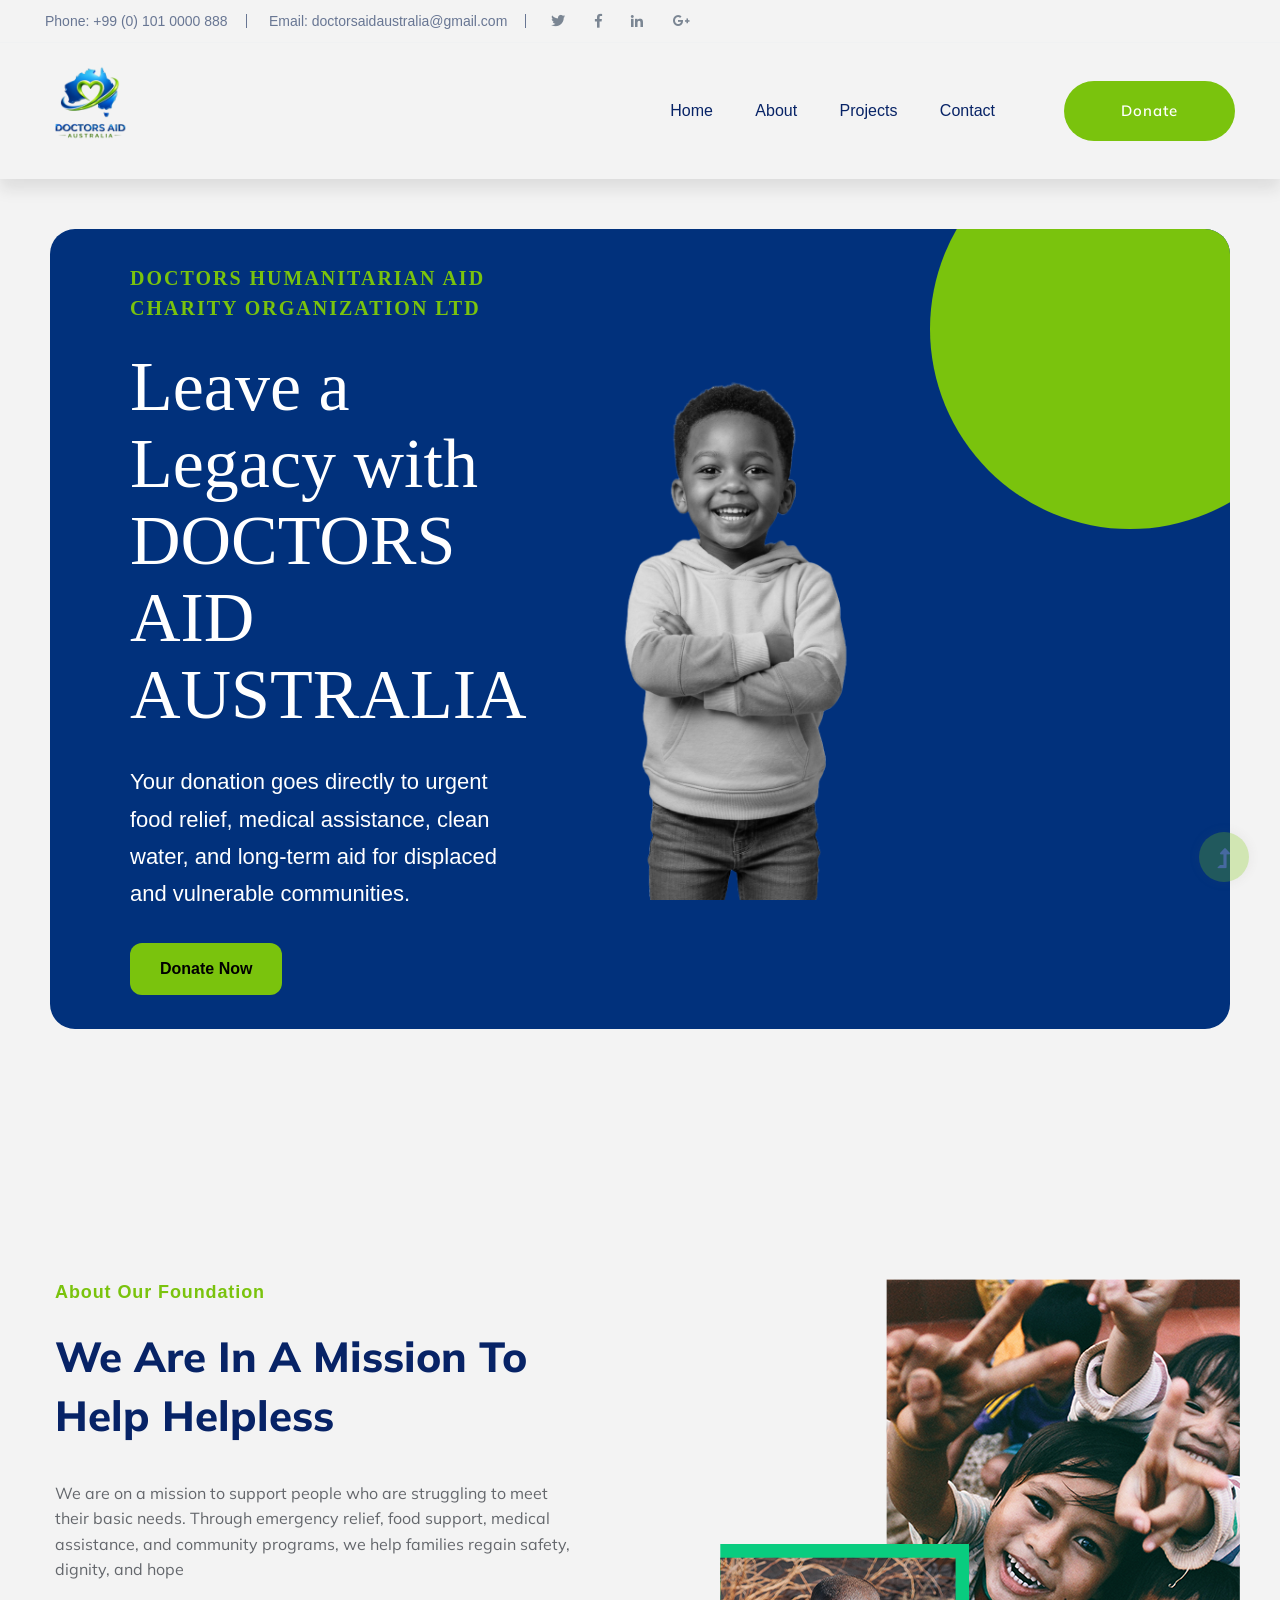
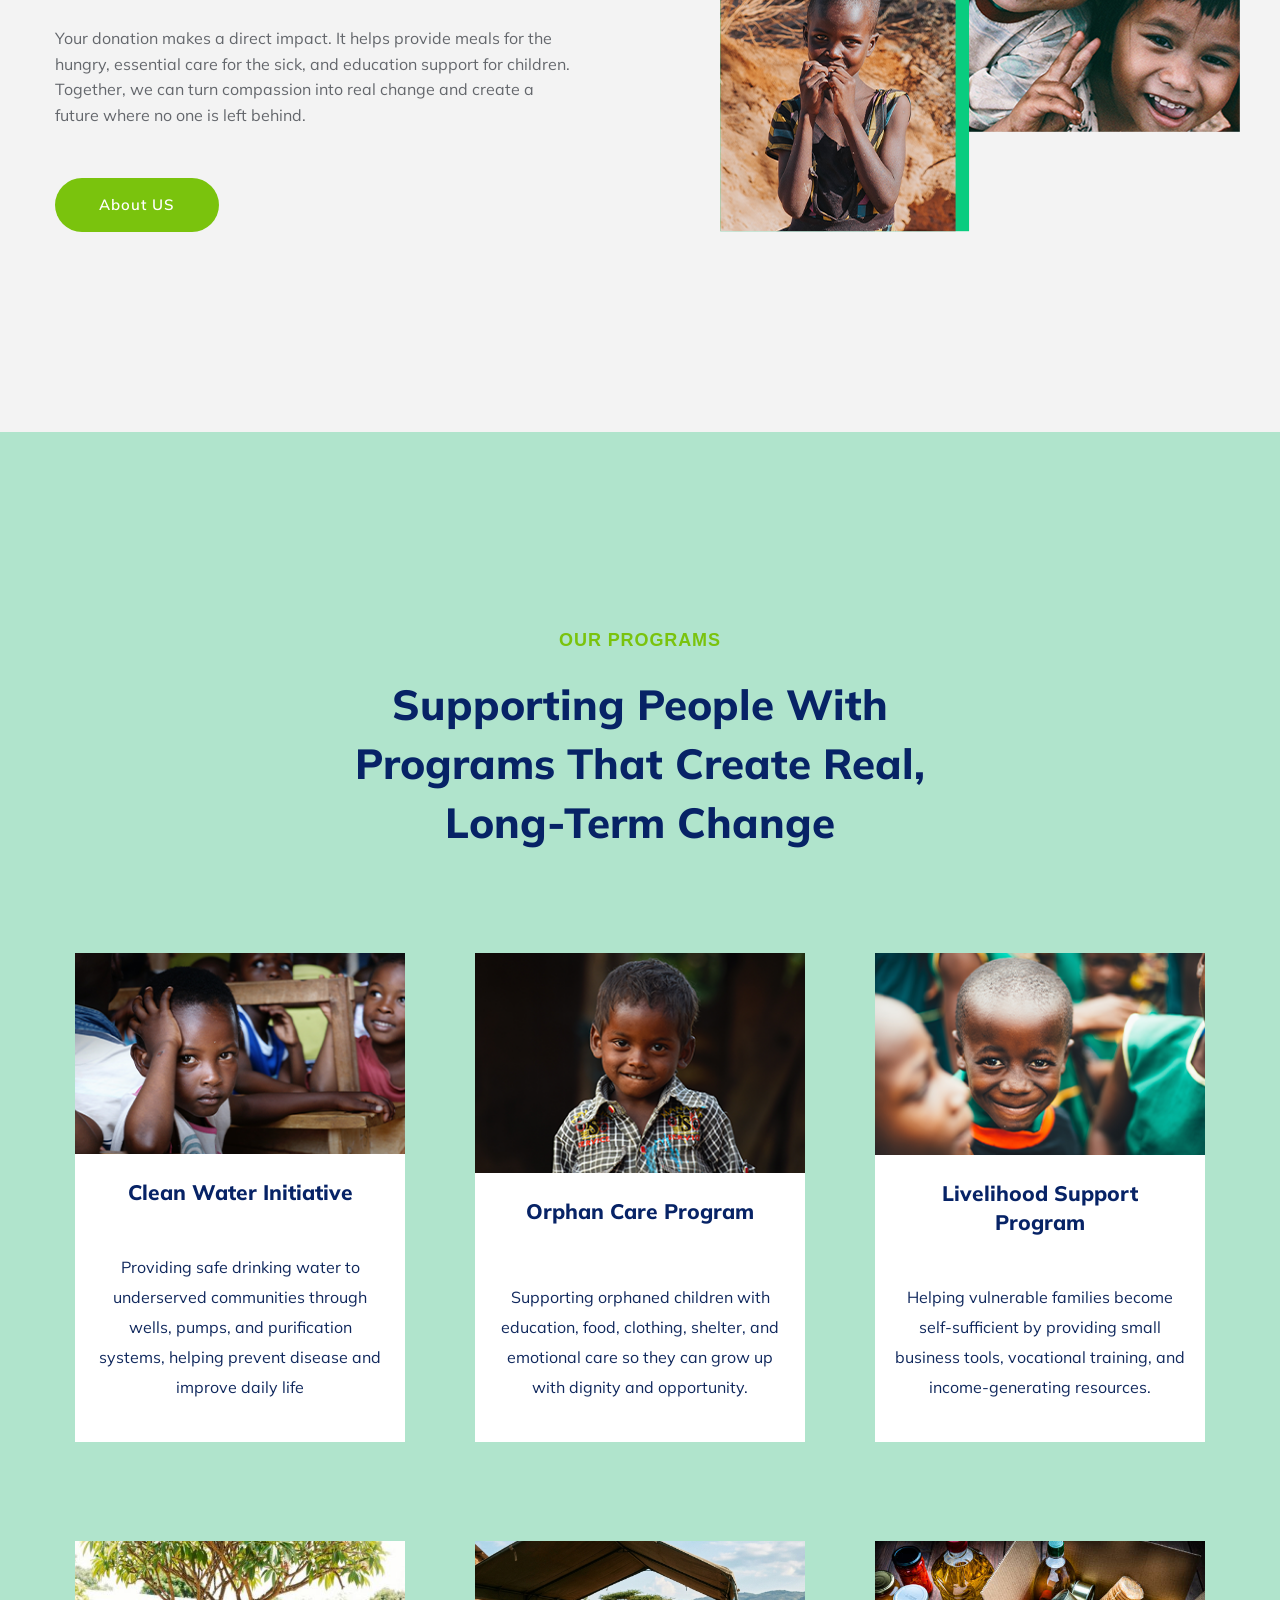
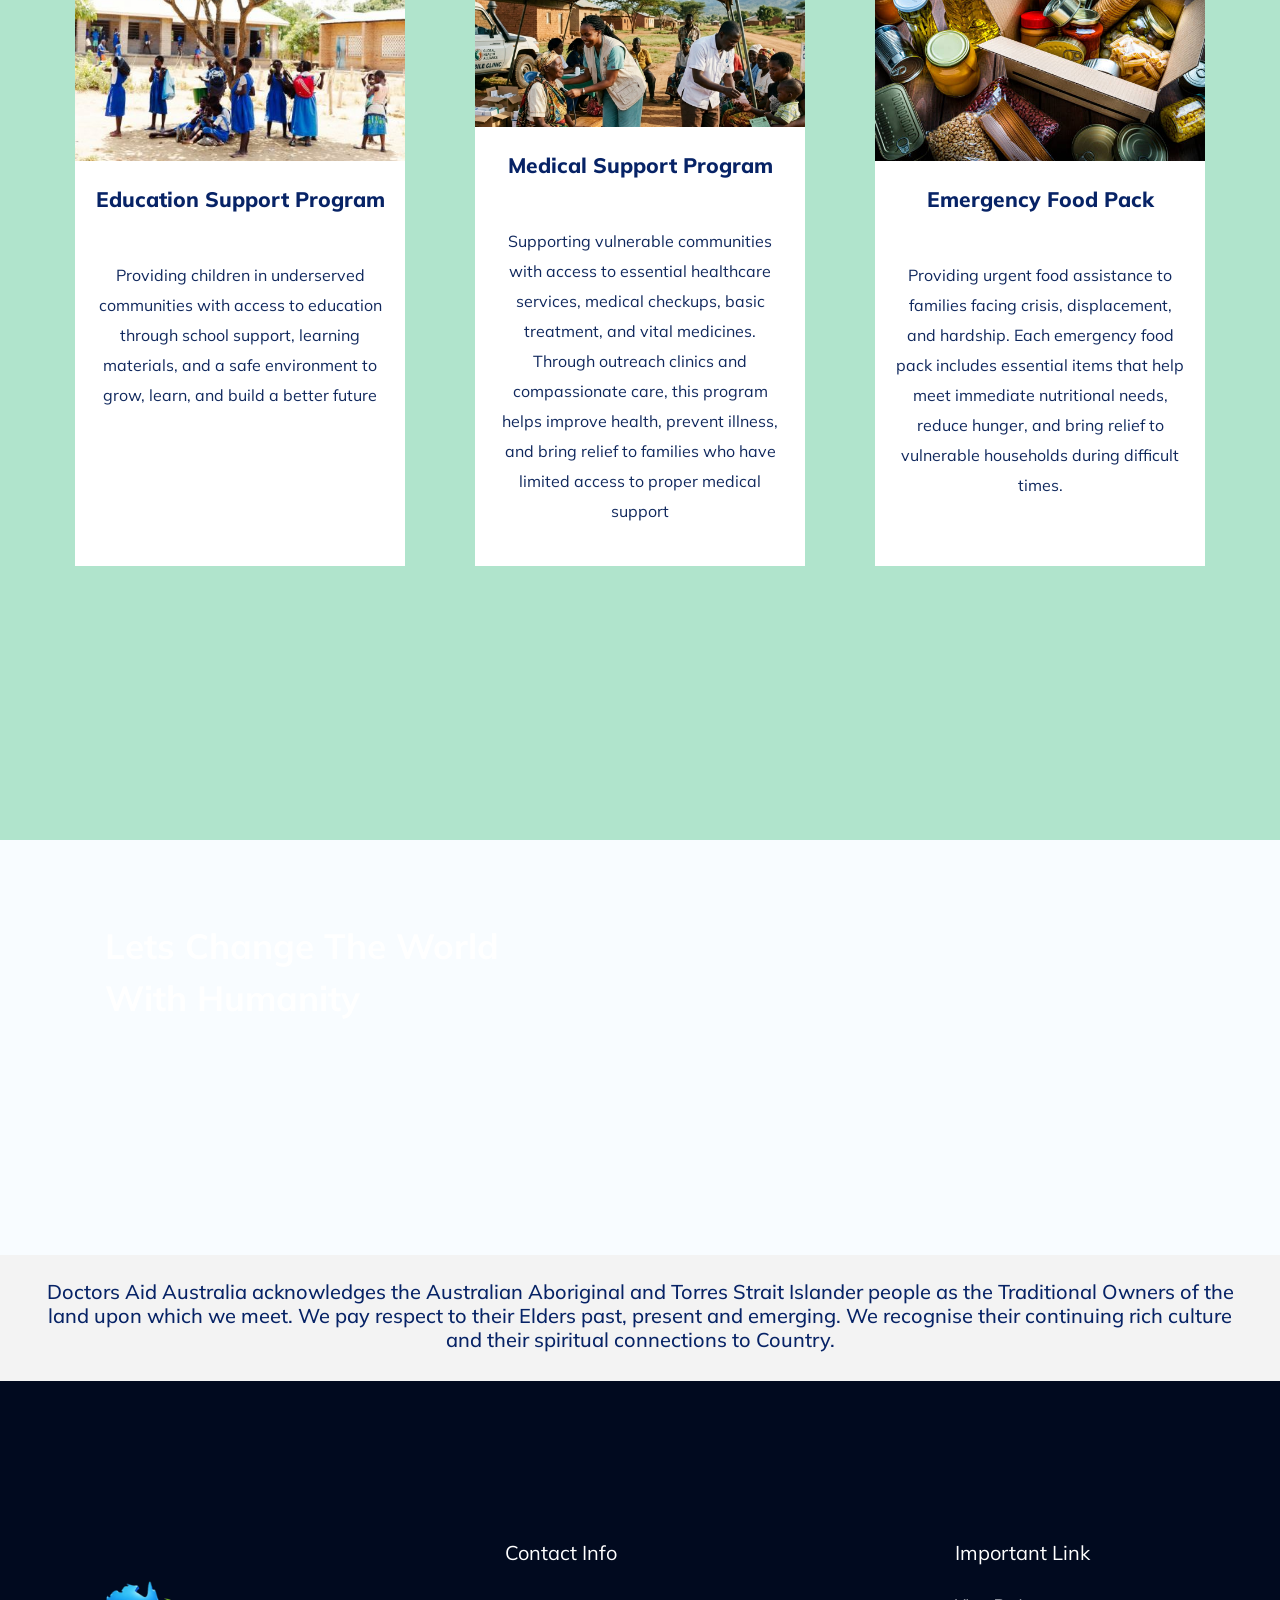
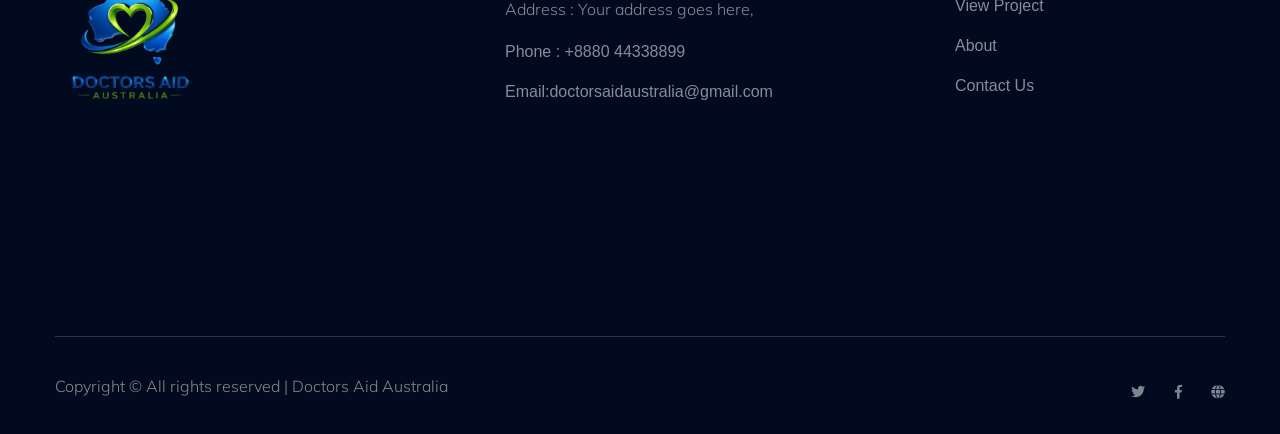
<file: index.html>
<!doctype html>
<html class="no-js" lang="zxx">
<head>
    <meta charset="utf-8">
    <meta http-equiv="x-ua-compatible" content="ie=edge">
    <title> Doctors Aid Australia</title>
    <meta name="description" content="">
    <meta name="viewport" content="width=device-width, initial-scale=1">
    <link rel="manifest" href="site.webmanifest">
    <link rel="shortcut icon" type="image/x-icon" href="assets/img/favicon.ico">

	<!-- CSS here -->
	<link rel="stylesheet" href="assets/css/bootstrap.min.css">
	<link rel="stylesheet" href="assets/css/owl.carousel.min.css">
	<link rel="stylesheet" href="assets/css/slicknav.css">
    <link rel="stylesheet" href="assets/css/flaticon.css">
    <link rel="stylesheet" href="assets/css/progressbar_barfiller.css">
    <link rel="stylesheet" href="assets/css/gijgo.css">
    <link rel="stylesheet" href="assets/css/animate.min.css">
    <link rel="stylesheet" href="assets/css/animated-headline.css">
	<link rel="stylesheet" href="assets/css/magnific-popup.css">
	<link rel="stylesheet" href="assets/css/fontawesome-all.min.css">
	<link rel="stylesheet" href="assets/css/themify-icons.css">
	<link rel="stylesheet" href="assets/css/slick.css">
	<link rel="stylesheet" href="assets/css/nice-select.css">
	<link rel="stylesheet" href="assets/css/style.css">
</head>
<body>
    <!-- ? Preloader Start -->
    <div id="preloader-active">
        <div class="preloader d-flex align-items-center justify-content-center">
            <div class="preloader-inner position-relative">
                <div class="preloader-circle"></div>
                <div class="preloader-img pere-text">
                    <img src="assets/img/logo/mainLogo.jpg" alt="">
                </div>
            </div>
        </div>
    </div>
    <!-- Preloader Start -->
    <header>
        <!-- Header Start -->
        <div class="header-area">
            <div class="main-header ">
                <div class="header-top d-none d-lg-block">
                    <div class="container-fluid">
                        <div class="col-xl-12">
                            <div class="row d-flex justify-content-between align-items-center">
                                <div class="header-info-left d-flex">
                                    <ul>     
                                        <li>Phone: +99 (0) 101 0000 888</li>
                                         <li>
    <a href="mailto:doctorsaidaustralia@gmail.com" 
       style="color: #687693; text-decoration: none;">
        Email: doctorsaidaustralia@gmail.com
    </a>
</li>
                                    </ul>
                                    <div class="header-social">    
                                        <ul>
                                            <li><a href="#"><i class="fab fa-twitter"></i></a></li>
                                            <li><a  href="https://www.facebook.com/sai4ull"><i class="fab fa-facebook-f"></i></a></li>
                                            <li><a href="#"><i class="fab fa-linkedin-in"></i></a></li>
                                            <li> <a href="doctorsaidaustralia@gmail.com"><i class="fab fa-google-plus-g"></i></a></li>
                                        </ul>
                                    </div>
                                </div>
                                <div class="header-info-right d-flex align-items-center">
                                    <div class="select-this">
                                        <form action="#">
                                            <div class="select-itms">
                                                
                                            </div>
                                        </form>
                                    </div>
                                    
                                </div>
                            </div>
                        </div>
                    </div>
                </div>
                <div class="header-bottom  header-sticky">
                    <div class="container-fluid">
                        <div class="row align-items-center">
                            <!-- Logo -->
                            <div class="col-xl-2 col-lg-2">
                               <div class="logo">
  <a href="index.html">
    <img src="assets/img/logo/mainLogo-removebg-preview.png" 
         alt="Logo" 
         style="width: 90px; height: auto;">
  </a>
</div>
                            </div>
                            <div class="col-xl-10 col-lg-10">
                                <div class="menu-wrapper  d-flex align-items-center justify-content-end">
                                    <!-- Main-menu -->
                                    <div class="main-menu d-none d-lg-block">
                                        <nav>
                                            <ul id="navigation">                                                                                          
                                                <li><a href="index.html">Home</a></li>
                                                <li><a href="about.html">About</a></li>
                                                <li><a href="program.html">Projects</a></li>
                                                
                                                
                                                    <ul class="submenu">
                                                        <li><a href="blog.html">Blog</a></li>
                                                        <li><a href="blog_details.html">Blog Details</a></li>
                                                        <li><a href="elements.html">Element</a></li>
                                                    </ul>
                                                </li>
                                                <li><a href="contact.html">Contact</a></li>
                                            </ul>
                                        </nav>
                                    </div>
                                    <!-- Header-btn -->
                                    <div class="header-right-btn d-none d-lg-block ml-20">
                                        <a href="contact.html" class="btn header-btn">Donate</a>
                                    </div>
                                </div>
                            </div> 
                            <!-- Mobile Menu -->
                            <div class="col-12">
                                <div class="mobile_menu d-block d-lg-none"></div>
                            </div>
                        </div>
                    </div>
                </div>
            </div>
        </div>
        <!-- Header End -->
    </header>
    <!-- header end -->
    <main>
    <!-- slider Area Start-->
     <section class="hero-card">
    <div class="hero-container">
        
        <div class="hero-text">
            <span class="sub-heading">
                DOCTORS HUMANITARIAN AID CHARITY ORGANIZATION LTD
            </span>

            <h1 style="font-family: 'Playfair Display', serif; font-weight: 400; color: white;">
    Leave a <br>
    Legacy with <br>
    DOCTORS AID AUSTRALIA
</h1>

<p style="color: white;">
    Your donation goes directly to urgent food relief, 
    medical assistance, clean water, and long-term aid 
    for displaced and vulnerable communities.
</p>

            <a href="https://buy.stripe.com/test_8x200kfsL0sBfyl0xL87K00" class="donate-btn" target="_blank" rel="noopener noreferrer">Donate Now</a>
        </div>

        <div class="hero-image">
            <img src="assets/img/headPhoto.png" alt="Child">
        </div>

        <!-- Decorative Curve -->
        <div class="curve"></div>

    </div>
</section>

    <!-- slider Area End-->
  
    <!--? About Law Start-->
    <section class="about-low-area section-padding2">
        <div class="container">
            <div class="row">
                <div class="col-lg-6 col-md-10">
                    <div class="about-caption mb-50">
                        <!-- Section Tittle -->
                        <div class="section-tittle mb-35">
                            <span>About our foundation</span>
                            <h2>We Are In A Mission To  Help Helpless</h2>
                        </div>
                        <p>We are on a mission to support people who are struggling to meet their basic needs. Through emergency relief, food support, medical assistance, and community programs, we help families regain safety, dignity, and hope</p>
                        <p>Your donation makes a direct impact. It helps provide meals for the hungry, essential care for the sick, and education support for children. Together, we can turn compassion into real change and create a future where no one is left behind.</p>
                    </div>
                    <a href="about.html" class="btn">About US</a>
                </div>
                <div class="col-lg-6 col-md-12">
                    <!-- about-img -->
                    <div class="about-img ">
                        <div class="about-font-img d-none d-lg-block">
                            <img src="assets/img/gallery/about2.png" alt="">
                        </div>
                        <div class="about-back-img ">
                            <img src="assets/img/gallery/about1.png" alt="">
                        </div>
                    </div>
                </div>
            </div>
        </div>
    </section>
    <!-- About Law End-->

      <!--? Services Area Start 
    <div class="service-area section-padding30">
        <div class="container">
            <div class="row justify-content-center">
                <div class="col-xl-6 col-lg-7 col-md-10 col-sm-10">
                    <!-- Section Tittle 
                    <div class="section-tittle text-center mb-80">
                        <span>What we are doing</span>
                        <h2>We Are In A Mission To Help The Helpless</h2>
                    </div>
                </div>
            </div>
            <div class="row">
                <div class="col-lg-4 col-md-6 col-sm-6">
                    <div class="single-cat text-center mb-50">
                        <div class="cat-icon">
                            <span class="flaticon-null-1"></span>
                        </div>
                        <div class="cat-cap">
                            <h5><a href="services.html">Clean Water</a></h5>
                            <p>The sea freight service has grown conside rably in recent years. We spend timetting to know your processes to.</p>
                        </div>
                    </div>
                </div>
                <div class="col-lg-4 col-md-6 col-sm-6">
                    <div class="single-cat active text-center mb-50">
                        <div class="cat-icon">
                            <span class="flaticon-think"></span>
                        </div>
                        <div class="cat-cap">
                            <h5><a href="services.html">Clean Water</a></h5>
                            <p>The sea freight service has grown conside rably in recent years. We spend timetting to know your processes to.</p>
                        </div>
                    </div>
                </div>
                <div class="col-lg-4 col-md-6 col-sm-6">
                    <div class="single-cat text-center mb-50">
                        <div class="cat-icon">
                            <span class="flaticon-gear"></span>
                        </div>
                        <div class="cat-cap">
                            <h5><a href="services.html">Clean Water</a></h5>
                            <p>The sea freight service has grown conside rably in recent years. We spend timetting to know your processes to.</p>
                        </div>
                    </div>
                </div>
            </div>
        </div>
    </div>
    <!-- Services Area End -->
    <!-- Our Cases Start -->
    <div class="our-cases-area section-padding30">
        <div class="container">
            <div class="row justify-content-center">
                <div class="col-xl-6 col-lg-7 col-md-10 col-sm-10">
                    <!-- Section Tittle -->
                    <div class="section-tittle text-center mb-80">
                        <span>OUR PROGRAMS</span>
                        <h2>Supporting People With Programs That Create Real, Long-Term Change </h2>
                    </div>
                </div>
            </div>
            <div class="row">
                <div class="col-lg-4 col-md-6 col-sm-6">
                    <div class="single-cases mb-40">
                        <div class="cases-img">
                            <img src="assets/img/gallery/case1.png" alt="">
                        </div>
                        <div class="cases-caption">
                            <h3><a href="#">Clean Water Initiative</a></h3>
                            <!-- Progress Bar -->
                            <div class="single-skill mb-15">
                                <P>Providing safe drinking water to underserved communities through wells, pumps, and purification systems,
                                     helping prevent disease and improve daily life</P>
                            </div>
                            <!-- / progress -->
                            <div class="prices d-flex justify-content-between">
                               
                            </div>
                        </div>
                    </div>
                </div>
                <div class="col-lg-4 col-md-6 col-sm-6">
                    <div class="single-cases mb-40">
                        <div class="cases-img">
                            <img src="assets/img/gallery/case2.png" alt="">
                        </div>
                        <div class="cases-caption">
                            <h3><a href="#">Orphan Care Program</a></h3>
                            <!-- Progress Bar -->
                            <div class="single-skill mb-15">
                               <P>Supporting orphaned children with education, food, clothing, shelter, and emotional care so they can grow up with dignity and opportunity.</P>
                    
                            </div>
                            <!-- / progress -->
                           
                        </div>
                    </div>
                </div>
                <div class="col-lg-4 col-md-6 col-sm-6">
                    <div class="single-cases mb-40">
                        <div class="cases-img">
                            <img src="assets/img/gallery/case3.png" alt="">
                        </div>
                        <div class="cases-caption">
                            <h3><a href="#">Livelihood Support Program</a></h3>
                            <!-- Progress Bar -->
                            <div class="single-skill mb-15">
                               <P>Helping vulnerable families become self-sufficient by providing small business tools, vocational training, and income-generating resources.</P>
                            </div>
                            <!-- / progress -->
                            <div class="prices d-flex justify-content-between">
                                
                            </div>
                        </div>
                    </div>
                </div>
                  <div class="col-lg-4 col-md-6 col-sm-6">
                    <div class="single-cases mb-40">
                        <div class="cases-img">
                            <img src="assets/img/education_support.jpg" alt="">
                        </div>
                        <div class="cases-caption">
                            <h3><a href="#">Education Support Program</a></h3>
                            <!-- Progress Bar -->
                            <div class="single-skill mb-15">
                               <P>Providing children in underserved communities with access to education through school support, learning materials, and a safe environment to grow, learn, and build a better future</P>
                            </div>
                            <!-- / progress -->
                            <div class="prices d-flex justify-content-between">
                                
                            </div>
                        </div>
                    </div>
                </div>
                  <div class="col-lg-4 col-md-6 col-sm-6">
                    <div class="single-cases mb-40">
                        <div class="cases-img">
                            <img src="assets/img/gallery/CASE4.png" alt="">
                        </div>
                        <div class="cases-caption">
                            <h3><a href="#">Medical Support Program</a></h3>
                            <!-- Progress Bar -->
                            <div class="single-skill mb-15">
                               <P>Supporting vulnerable communities with access to essential healthcare services, medical checkups, basic treatment, and vital medicines. Through outreach clinics and compassionate care, this program helps improve health, prevent illness, and bring relief to families who have limited access to proper medical support</P>
                            </div>
                            <!-- / progress -->
                            <div class="prices d-flex justify-content-between">
                                
                            </div>
                        </div>
                    </div>
                </div>
                  <div class="col-lg-4 col-md-6 col-sm-6">
                    <div class="single-cases mb-40">
                        <div class="cases-img">
                            <img src="assets/img/emergency_food_pack.jpg" alt="">
                        </div>
                        <div class="cases-caption">
                            <h3><a href="#">Emergency Food Pack</a></h3>
                            <!-- Progress Bar -->
                            <div class="single-skill mb-15">
                               <P>Providing urgent food assistance to families facing crisis, displacement, and hardship. Each emergency food pack includes essential items that help meet immediate nutritional needs, reduce hunger, and bring relief to vulnerable households during difficult times.</P>
                            </div>
                            <!-- / progress -->
                            <div class="prices d-flex justify-content-between">
                                
                            </div>
                        </div>
                    </div>
                </div>
            </div>
        </div>
    </div>
    <!-- Our Cases End -->
    <!-- Featured_job_start 
    <section class="featured-job-area section-padding30 section-bg2" data-background="assets/img/gallery/section_bg03.png">
        <div class="container">
            <div class="row justify-content-center">
                <div class="col-xl-7 col-lg-9 col-md-10 col-sm-12">
                    <!-- Section Tittle 
                    <div class="section-tittle text-center mb-80">
                        <span>What we are boing</span>
                        <h2>We arrange many social events for charity donations</h2>
                    </div>
                </div>
            </div>
            <div class="row justify-content-center">
                <div class="col-lg-9 col-md-12">
                    <!-- single-job-content 
                    <div class="single-job-items mb-30">
                        <div class="job-items">
                            <div class="company-img">
                                <a href="#"><img src="assets/img/gallery/socialEvents1.png" alt=""></a>
                            </div>
                            <div class="job-tittle">
                                <a href="#"><h4>Donation is Hope</h4></a>
                                <ul>
                                    <li><i class="far fa-clock"></i>8:30 - 9:30am</li>
                                    <li><i class="fas fa-sort-amount-down"></i>18.01.2021</li>
                                    <li><i class="fas fa-map-marker-alt"></i>Athens, Greece</li>
                                </ul>
                            </div>
                        </div>
                    </div>
                </div>
                <div class="col-lg-9 col-md-12">
                    <!-- single-job-content 
                    <div class="single-job-items mb-30">
                        <div class="job-items">
                            <div class="company-img">
                                <a href="#"><img src="assets/img/gallery/socialEvents2.png" alt=""></a>
                            </div>
                            <div class="job-tittle">
                                <a href="#"><h4>A hand for Children</h4></a>
                                <ul>
                                    <li><i class="far fa-clock"></i>8:30 - 9:30am</li>
                                    <li><i class="fas fa-sort-amount-down"></i>18.01.2021</li>
                                    <li><i class="fas fa-map-marker-alt"></i>Athens, Greece</li>
                                </ul>
                            </div>
                        </div>
                    </div>
                </div>
                <div class="col-lg-9 col-md-12">
                    <!-- single-job-content 
                    <div class="single-job-items mb-30">
                        <div class="job-items">
                            <div class="company-img">
                                <a href="#"><img src="assets/img/gallery/socialEvents3.png" alt=""></a>
                            </div>
                            <div class="job-tittle">
                                <a href="#"><h4>Help for Children</h4></a>
                                <ul>
                                    <li><i class="far fa-clock"></i>8:30 - 9:30am</li>
                                    <li><i class="fas fa-sort-amount-down"></i>18.01.2021</li>
                                    <li><i class="fas fa-map-marker-alt"></i>Athens, Greece</li>
                                </ul>
                            </div>
                        </div>
                    </div>
                </div>
            </div>
        </div>
    </section>
    <!-- Featured_job_end -->
    <!-- Team Ara Start 
    <div class="team-area pt-160 pb-160">
        <div class="container">
            <div class="row justify-content-center">
                <div class="col-xl-6 col-lg-7 col-md-10 col-sm-10">
                    <!-- Section Tittle 
                    <div class="section-tittle section-tittle2 text-center mb-70">
                        <span>What we are doing</span>
                        <h2>Our Expert Volunteer Alwyes ready</h2>
                    </div> 
                </div>
            </div>
            <div class="row">
                <div class="col-lg-3 col-md-6 col-sm-6">
                    <div class="single-team mb-30">
                        <div class="team-img">
                            <img src="assets/img/gallery/team1.png" alt="">
                            <!-- Blog Social 
                            <ul class="team-social">
                                <li><a href="#"><i class="fab fa-facebook-f"></i></a></li>
                                <li><a href="#"><i class="fab fa-twitter"></i></a></li>
                                <li><a href="#"><i class="fas fa-globe"></i></a></li>
                            </ul>
                        </div>
                        <div class="team-caption">
                            <h3><a href="instructor.html">Bruce Roberts</a></h3>
                            <p>Volunteer leader</p>
                        </div>
                    </div>
                </div>
                <div class="col-lg-3 col-md-6 col-sm-6">
                    <div class="single-team mb-30">
                        <div class="team-img">
                            <img src="assets/img/gallery/team2.png" alt="">
                            <!-- Blog Social 
                            <ul class="team-social">
                                <li><a href="#"><i class="fab fa-facebook-f"></i></a></li>
                                <li><a href="#"><i class="fab fa-twitter"></i></a></li>
                                <li><a href="#"><i class="fas fa-globe"></i></a></li>
                            </ul>
                        </div>
                        <div class="team-caption">
                            <h3><a href="instructor.html">Robart Rechard</a></h3>
                            <p>Volunteer leader</p>
                        </div>
                    </div>
                </div>
                <div class="col-lg-3 col-md-6 col-sm-6">
                    <div class="single-team mb-30">
                        <div class="team-img">
                            <img src="assets/img/gallery/team3.png" alt="">
                            <!-- Blog Social 
                            <ul class="team-social">
                                <li><a href="#"><i class="fab fa-facebook-f"></i></a></li>
                                <li><a href="#"><i class="fab fa-twitter"></i></a></li>
                                <li><a href="#"><i class="fas fa-globe"></i></a></li>
                            </ul>
                        </div>
                        <div class="team-caption">
                            <h3><a href="instructor.html">Brendon Tailor</a></h3>
                            <p>Volunteer leader</p>
                        </div>
                    </div>
                </div>
                <div class="col-lg-3 col-md-6 col-sm-6">
                    <div class="single-team mb-30">
                        <div class="team-img">
                            <img src="assets/img/gallery/team4.png" alt="">
                            <!-- Blog Social 
                            <ul class="team-social">
                                <li><a href="#"><i class="fab fa-facebook-f"></i></a></li>
                                <li><a href="#"><i class="fab fa-twitter"></i></a></li>
                                <li><a href="#"><i class="fas fa-globe"></i></a></li>
                            </ul>
                        </div>
                        <div class="team-caption">
                            <h3><a href="instructor.html">Walshr Hasgt</a></h3>
                            <p>Volunteer leader</p>
                        </div>
                    </div>
                </div>
            </div>
        </div>
    </div>
    <!-- Team Ara End -->
    <!-- Want To work -->
    <section class="wantToWork-area ">
        <div class="container">
            <div class="wants-wrapper w-padding2  section-bg" data-background="assets/img/gallery/section_bg01.png">
                <div class="row align-items-center justify-content-between">
                    <div class="col-xl-5 col-lg-9 col-md-8">
                        <div class="wantToWork-caption wantToWork-caption2">
                            <h2>Lets Change The World With Humanity</h2>
                        </div>
                    </div>
                    <div class="col-xl-2 col-lg-3 col-md-4">
                        
                    </div>
                </div>
            </div>
        </div>
    </section>
    <!-- Want To work End -->
    <!--? Testimonial Start 
    <div class="testimonial-area testimonial-padding">
        <div class="container">
            <!-- Testimonial contents 
            <div class="row d-flex justify-content-center">
                <div class="col-xl-8 col-lg-8 col-md-10">
                    <div class="h1-testimonial-active dot-style">
                        <!-- Single Testimonial -->
                        <div class="single-testimonial text-center">
                            <div class="testimonial-caption ">
                                <!-- founder 
                                <div class="testimonial-founder">
                                    <div class="founder-img mb-40">
                                        <img src="assets/img/gallery/testimonial.png" alt="">
                                        <span>Margaret Lawson</span>
                                        <p>Creative Director</p>
                                    </div>
                                </div>
                                <div class="testimonial-top-cap">
                                    <p>“I am at an age where I just want to be fit and healthy our bodies are our responsibility! So start caring for your body and it will care for you. Eat clean it will care for you and workout hard.”</p>
                                </div>
                            </div>
                        </div>
                        <!-- Single Testimonial 
                        <div class="single-testimonial text-center">
                            <div class="testimonial-caption ">
                                <!-- founder -
                                <div class="testimonial-founder">
                                    <div class="founder-img mb-40">
                                        <img src="assets/img/gallery/testimonial.png" alt="">
                                        <span>Margaret Lawson</span>
                                        <p>Creative Director</p>
                                    </div>
                                </div>
                                <div class="testimonial-top-cap">
                                    <p>“I am at an age where I just want to be fit and healthy our bodies are our responsibility! So start caring for your body and it will care for you. Eat clean it will care for you and workout hard.”</p>
                                </div>
                            </div>
                        </div>
                        <!-- Single Testimonial 
                        <div class="single-testimonial text-center">
                            <div class="testimonial-caption ">
                                <!-- founder 
                                <div class="testimonial-founder">
                                    <div class="founder-img mb-40">
                                        <img src="assets/img/gallery/testimonial.png" alt="">
                                        <span>Margaret Lawson</span>
                                        <p>Creative Director</p>
                                    </div>
                                </div>
                                <div class="testimonial-top-cap">
                                    <p>“I am at an age where I just want to be fit and healthy our bodies are our responsibility! So start caring for your body and it will care for you. Eat clean it will care for you and workout hard.”</p>
                                </div>
                            </div>
                        </div>
                    </div>
                </div>
            </div>
        </div>
    </div>
    <!-- Testimonial End -->
   
    <!--? Count Down Start -->
    <div class="count-down-area pt-25 section-bg" data-background="assets/img/gallery/section_bg02.png">
        <div class="container">
            <div class="row justify-content-center">
                <div class="col-lg-12 col-md-12">
                    <div class="count-down-wrapper" >
                        <div class="row justify-content-between">
                           <h2> Doctors Aid Australia acknowledges the Australian Aboriginal and Torres Strait Islander people as the Traditional Owners of the land upon which we meet. We pay respect to their Elders past, present and emerging. We recognise their continuing rich culture and their spiritual connections to Country.</h2>
                           <br>
                                </div>
                            </div>
                        </div>
                    </div>
                </div>
            </div>
        </div>
    </div>
    <!-- Count Down End -->
    </main>
    <footer>
        <div class="footer-wrapper section-bg2" data-background="assets/img/gallery/footer_bg.png">
            <!-- Footer Top-->
            <div class="footer-area footer-padding">
                <div class="container">
                    <div class="row d-flex justify-content-between">
                        <div class="col-xl-3 col-lg-3 col-md-4 col-sm-6">
                        <div class="single-footer-caption mb-50">
                            <div class="single-footer-caption mb-30">
                                <div class="footer-tittle">
                                    <div class="logo">
                                    <img src="assets/img/logo/mainLogo-removebg-preview.png" alt="" style="width: 150px; height: auto;">
                                </div>
                                </div>
                            </div>
                        </div>
                        </div>
                        <div class="col-xl-3 col-lg-3 col-md-4 col-sm-5">
                            <div class="single-footer-caption mb-50">
                                <div class="footer-tittle">
                                    <h4>Contact Info</h4>
                                    <ul>
                                        <li>
                                            <p>Address : Your address goes here,</p>
                                        </li>
                                        <li><a href="#">Phone : +8880 44338899</a></li>
                                        <li><a href="mailto:doctorsaidaustralia@gmail.com">Email:doctorsaidaustralia@gmail.com</a></li>
                                    </ul>
                                </div>

                            </div>
                        </div>
                        <div class="col-xl-3 col-lg-3 col-md-4 col-sm-5">
                            <div class="single-footer-caption mb-50">
                                <div class="footer-tittle">
                                    <h4>Important Link</h4>
                                    <ul>
                                        <li><a href="#"> View Project</a></li>
                                        <li><a href="#">About</a></li>
                                        <li><a href="#">Contact Us</a></li>
                                        
                                    </ul>
                                </div>
                            </div>
                        </div>
                      
                    </div>
                </div>
            </div>
            <!-- footer-bottom -->
            <div class="footer-bottom-area">
                <div class="container">
                    <div class="footer-border">
                        <div class="row d-flex justify-content-between align-items-center">
                            <div class="col-xl-10 col-lg-9 ">
                                <div class="footer-copy-right">
                                    <p><!-- Link back to Colorlib can't be removed. Template is licensed under CC BY 3.0. -->
  Copyright &copy;</script> All rights reserved | Doctors Aid Australia </a>
  <!-- Link back to Colorlib can't be removed. Template is licensed under CC BY 3.0. --></p>
                                </div>
                            </div>
                            <div class="col-xl-2 col-lg-3">
                                <div class="footer-social f-right">
                                    <a href="#"><i class="fab fa-twitter"></i></a>
                                    <a  href="https://www.facebook.com/sai4ull"><i class="fab fa-facebook-f"></i></a>
                                    <a href="#"><i class="fas fa-globe"></i></a>
                                    
                                </div>
                            </div>
                        </div>
                    </div>
                </div>
            </div>
        </div>
    </footer>

    <!-- Scroll Up -->
    <div id="back-top" >
        <a title="Go to Top" href="#"> <i class="fas fa-level-up-alt"></i></a>
    </div>

    <!-- JS here -->

    <script src="./assets/js/vendor/modernizr-3.5.0.min.js"></script>
    <!-- Jquery, Popper, Bootstrap -->
    <script src="./assets/js/vendor/jquery-1.12.4.min.js"></script>
    <script src="./assets/js/popper.min.js"></script>
    <script src="./assets/js/bootstrap.min.js"></script>
    <!-- Jquery Mobile Menu -->
    <script src="./assets/js/jquery.slicknav.min.js"></script>

    <!-- Jquery Slick , Owl-Carousel Plugins -->
    <script src="./assets/js/owl.carousel.min.js"></script>
    <script src="./assets/js/slick.min.js"></script>
    <!-- One Page, Animated-HeadLin -->
    <script src="./assets/js/wow.min.js"></script>
    <script src="./assets/js/animated.headline.js"></script>
    <script src="./assets/js/jquery.magnific-popup.js"></script>

    <!-- Date Picker -->
    <script src="./assets/js/gijgo.min.js"></script>
    <!-- Nice-select, sticky -->
    <script src="./assets/js/jquery.nice-select.min.js"></script>
    <script src="./assets/js/jquery.sticky.js"></script>
    <!-- Progress -->
    <script src="./assets/js/jquery.barfiller.js"></script>
    
    <!-- counter , waypoint,Hover Direction -->
    <script src="./assets/js/jquery.counterup.min.js"></script>
    <script src="./assets/js/waypoints.min.js"></script>
    <script src="./assets/js/jquery.countdown.min.js"></script>
    <script src="./assets/js/hover-direction-snake.min.js"></script>

    <!-- contact js -->
    <script src="./assets/js/contact.js"></script>
    <script src="./assets/js/jquery.form.js"></script>
    <script src="./assets/js/jquery.validate.min.js"></script>
    <script src="./assets/js/mail-script.js"></script>
    <script src="./assets/js/jquery.ajaxchimp.min.js"></script>
    
    <!-- Jquery Plugins, main Jquery -->	
    <script src="./assets/js/plugins.js"></script>
    <script src="./assets/js/main.js"></script>
    
    </body>
</html>
</file>
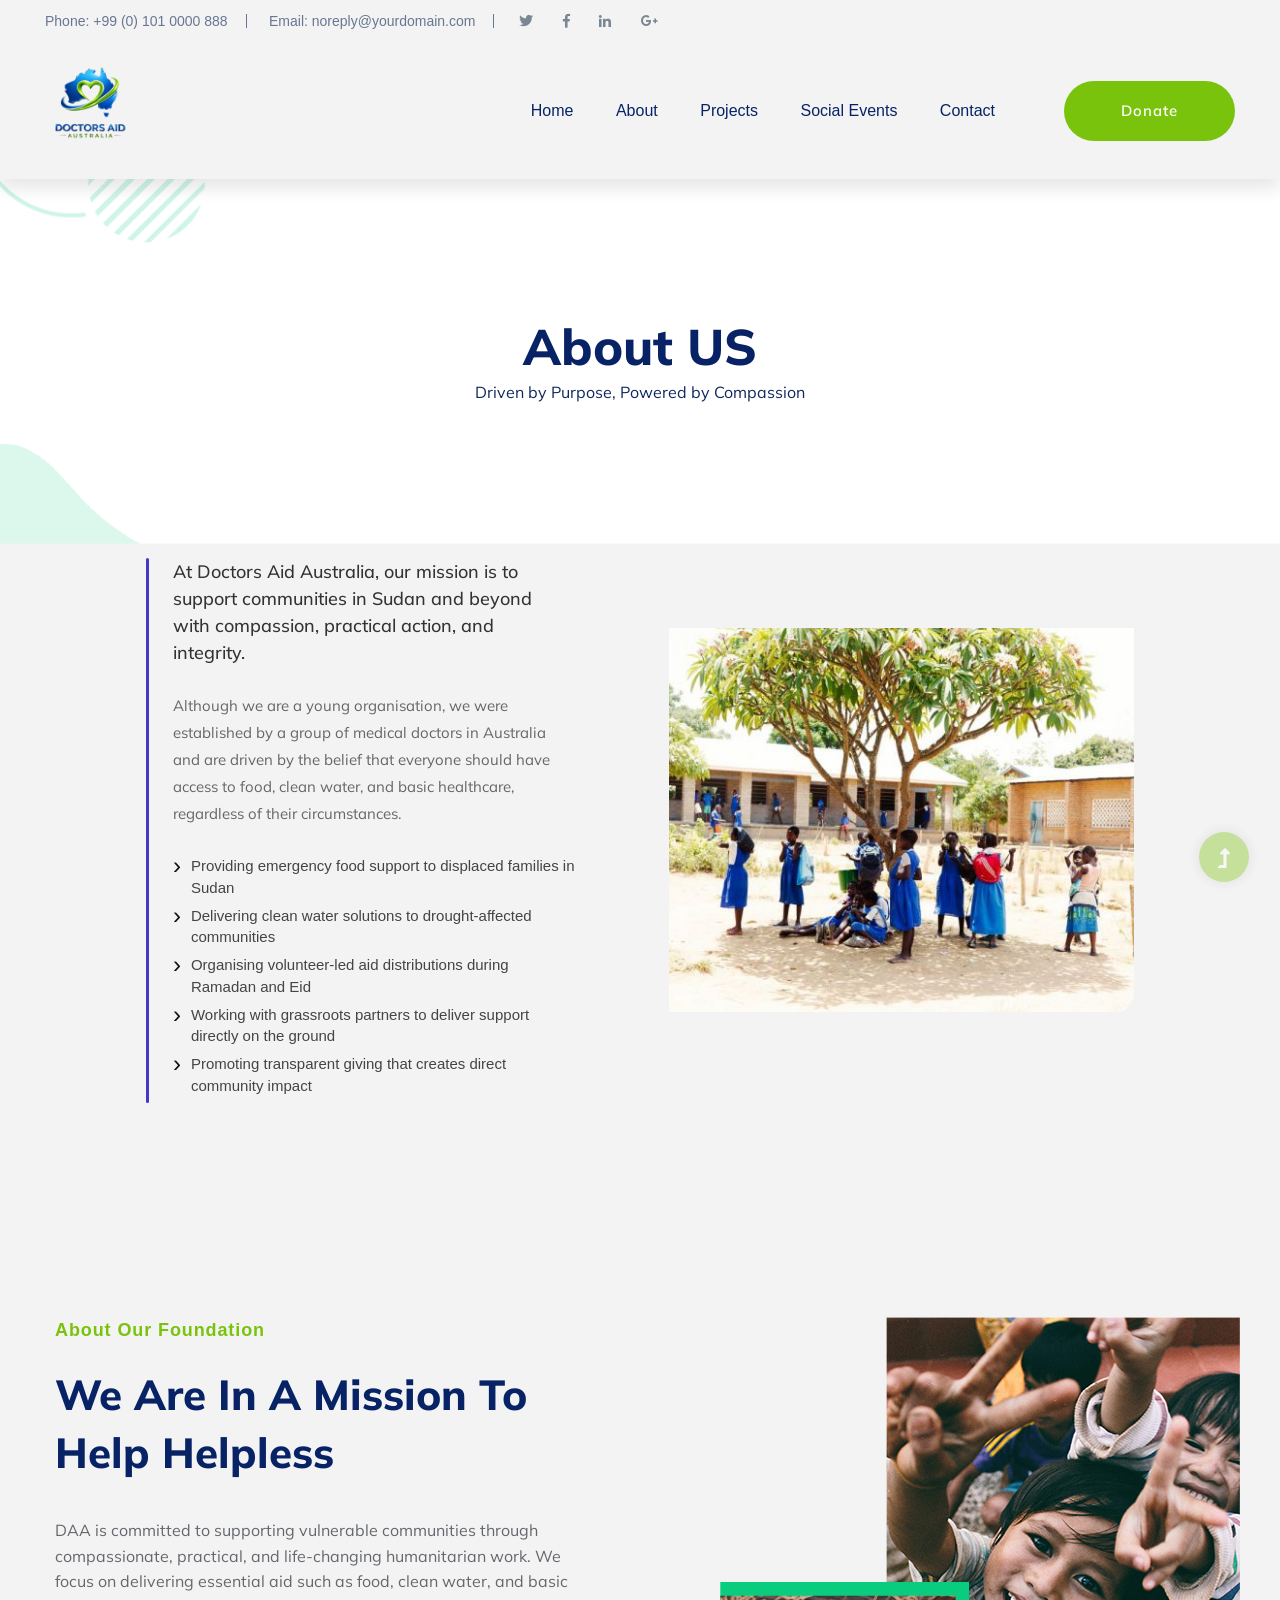
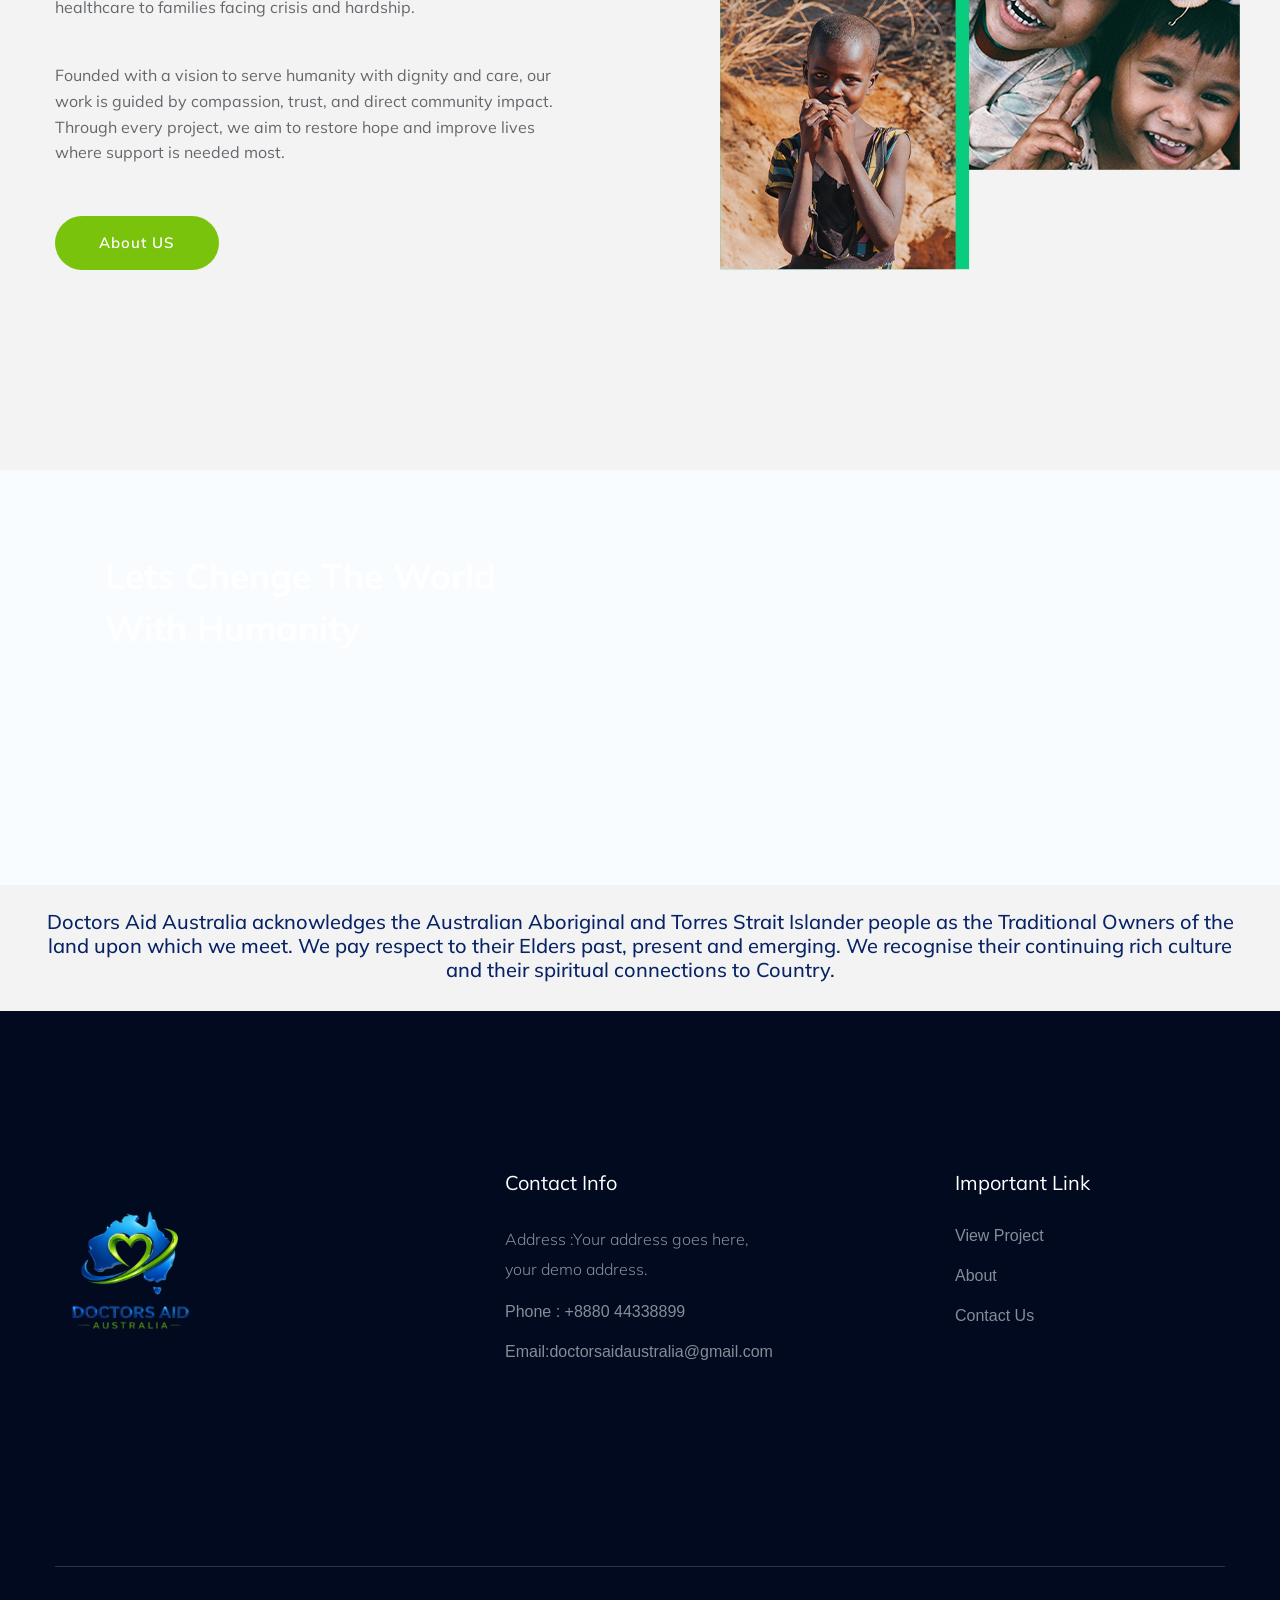
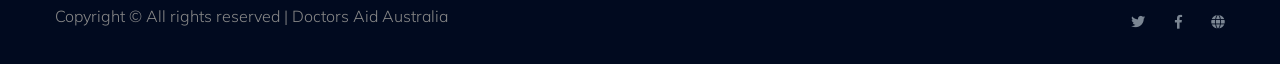
<file: about.html>
<!doctype html>
<html class="no-js" lang="zxx">
<head>
    <meta charset="utf-8">
    <meta http-equiv="x-ua-compatible" content="ie=edge">
     <title> Doctors Aid Australia</title>
    <meta name="description" content="">
    <meta name="viewport" content="width=device-width, initial-scale=1">
    <link rel="manifest" href="site.webmanifest">
    <link rel="shortcut icon" type="image/x-icon" href="assets/img/favicon.ico">

	<!-- CSS here -->
	<link rel="stylesheet" href="assets/css/bootstrap.min.css">
	<link rel="stylesheet" href="assets/css/owl.carousel.min.css">
	<link rel="stylesheet" href="assets/css/slicknav.css">
    <link rel="stylesheet" href="assets/css/flaticon.css">
    <link rel="stylesheet" href="assets/css/progressbar_barfiller.css">
    <link rel="stylesheet" href="assets/css/gijgo.css">
    <link rel="stylesheet" href="assets/css/animate.min.css">
    <link rel="stylesheet" href="assets/css/animated-headline.css">
	<link rel="stylesheet" href="assets/css/magnific-popup.css">
	<link rel="stylesheet" href="assets/css/fontawesome-all.min.css">
	<link rel="stylesheet" href="assets/css/themify-icons.css">
	<link rel="stylesheet" href="assets/css/slick.css">
	<link rel="stylesheet" href="assets/css/nice-select.css">
	<link rel="stylesheet" href="assets/css/style.css">
</head>
<body>
    <!-- ? Preloader Start -->
    <div id="preloader-active">
        <div class="preloader d-flex align-items-center justify-content-center">
            <div class="preloader-inner position-relative">
                <div class="preloader-circle"></div>
                <div class="preloader-img pere-text">
                    <img src="assets/img/logo/mainLogo.jpg" alt="">
                </div>
            </div>
        </div>
    </div>
    <!-- Preloader Start -->
    <header>
        <!-- Header Start -->
        <div class="header-area">
            <div class="main-header ">
                <div class="header-top d-none d-lg-block">
                    <div class="container-fluid">
                        <div class="col-xl-12">
                            <div class="row d-flex justify-content-between align-items-center">
                                <div class="header-info-left d-flex">
                                    <ul>     
                                        <li>Phone: +99 (0) 101 0000 888</li>
                                        <li>Email: noreply@yourdomain.com</li>
                                    </ul>
                                    <div class="header-social">    
                                        <ul>
                                            <li><a href="#"><i class="fab fa-twitter"></i></a></li>
                                            <li><a  href="https://www.facebook.com/sai4ull"><i class="fab fa-facebook-f"></i></a></li>
                                            <li><a href="#"><i class="fab fa-linkedin-in"></i></a></li>
                                            <li> <a href="#"><i class="fab fa-google-plus-g"></i></a></li>
                                        </ul>
                                    </div>
                                </div>
                                <div class="header-info-right d-flex align-items-center">
                                    <div class="select-this">
                                        <form action="#">
                                            <div class="select-itms">
                                                
                                            </div>
                                        </form>
                                    </div>
                                    
                                </div>
                            </div>
                        </div>
                    </div>
                </div>
                <div class="header-bottom  header-sticky">
                    <div class="container-fluid">
                        <div class="row align-items-center">
                                 <!-- Logo -->
                            <div class="col-xl-2 col-lg-2">
                               <div class="logo">
  <a href="index.html">
    <img src="assets/img/logo/mainLogo-removebg-preview.png" 
         alt="Logo" 
         style="width: 90px; height: auto;">
  </a>
</div>
                            </div>
                            <div class="col-xl-10 col-lg-10">
                                <div class="menu-wrapper  d-flex align-items-center justify-content-end">
                                    <!-- Main-menu -->
                                    <div class="main-menu d-none d-lg-block">
                                        <nav>
                                            <ul id="navigation">                                                                                          
                                                <li><a href="index.html">Home</a></li>
                                                <li><a href="about.html">About</a></li>
                                                <li><a href="program.html">Projects</a></li>
                                                <li><a href="events.html">Social Events</a></li>
                                                
                                                    <ul class="submenu">
                                                        <li><a href="blog.html">Blog</a></li>
                                                        <li><a href="blog_details.html">Blog Details</a></li>
                                                        <li><a href="elements.html">Element</a></li>
                                                    </ul>
                                                </li>
                                                <li><a href="contact.html">Contact</a></li>
                                            </ul>
                                        </nav>
                                    </div>
                                    <!-- Header-btn -->
                                    <div class="header-right-btn d-none d-lg-block ml-20">
                                        <a href="https://buy.stripe.com/test_8x200kfsL0sBfyl0xL87K00" class="btn header-btn" target="_blank" rel="noopener noreferrer">Donate</a>
                                    </div>
                                </div>
                            </div> 
                            <!-- Mobile Menu -->
                            <div class="col-12">
                                <div class="mobile_menu d-block d-lg-none"></div>
                            </div>
                        </div>
                    </div>
                </div>
            </div>
        </div>
        <!-- Header End -->
    </header>
    <!-- header end -->
    <main>
    <!--? Hero Start -->
    <div class="slider-area2">
        <div class="slider-height2 d-flex align-items-center">
            <div class="container">
                <div class="row">
                    <div class="col-xl-12">
                        <div class="hero-cap hero-cap2 pt-20 text-center">
                            <h2>About US</h2>
                            <p>Driven by Purpose, Powered by Compassion</p>
                            
                        </div>
                    </div>
                </div>
            </div>
        </div>
    </div>
    <body>

  <section class="about-section">
    <div class="about-left">
      <div class="left-border"></div>

      <div class="about-content">
        <h2>
          At Doctors Aid Australia, our mission is to support communities in Sudan and beyond with compassion, practical action, and integrity.
        </h2>

        <p>
         Although we are a young organisation, we were established by a group of medical doctors in Australia and are driven by the belief that everyone 
         should have access to food, clean water, and basic healthcare, regardless of their circumstances.
        </p>

       
        <ul>
          <li>Providing emergency food support to displaced families in Sudan</li>
          <li>Delivering clean water solutions to drought-affected communities</li>
          <li>Organising volunteer-led aid distributions during Ramadan and Eid</li>
          <li>Working with grassroots partners to deliver support directly on the ground</li>
          <li>Promoting transparent giving that creates direct community impact</li>
        </ul>
      </div>
    </div>

    <div class="about-right">
     <img src="assets/img/education_support.jpg" alt="">
    </div>
  </section>

</body>

    
    <!-- Hero End -->
    <!--? Services Area Start 
    <div class="service-area section-padding30">
        <div class="container">
            <div class="row justify-content-center">
                <div class="col-xl-6 col-lg-7 col-md-10 col-sm-10">
                    <!-- Section Tittle 
                    <div class="section-tittle text-center mb-80">
                        <span>What we are doing</span>
                        <h2>We Are In A Mission To Help The Helpless</h2>
                    </div>
                </div>
            </div>
            <div class="row">
                <div class="col-lg-4 col-md-6 col-sm-6">
                    <div class="single-cat text-center mb-50">
                        <div class="cat-icon">
                            <span class="flaticon-null-1"></span>
                        </div>
                        <div class="cat-cap">
                            <h5><a href="services.html">Clean Water</a></h5>
                            <p>The sea freight service has grown conside rably in recent years. We spend timetting to know your processes to.</p>
                        </div>
                    </div>
                </div>
                <div class="col-lg-4 col-md-6 col-sm-6">
                    <div class="single-cat active text-center mb-50">
                        <div class="cat-icon">
                            <span class="flaticon-think"></span>
                        </div>
                        <div class="cat-cap">
                            <h5><a href="services.html">Clean Water</a></h5>
                            <p>The sea freight service has grown conside rably in recent years. We spend timetting to know your processes to.</p>
                        </div>
                    </div>
                </div>
                <div class="col-lg-4 col-md-6 col-sm-6">
                    <div class="single-cat text-center mb-50">
                        <div class="cat-icon">
                            <span class="flaticon-gear"></span>
                        </div>
                        <div class="cat-cap">
                            <h5><a href="services.html">Clean Water</a></h5>
                            <p>The sea freight service has grown conside rably in recent years. We spend timetting to know your processes to.</p>
                        </div>
                    </div>
                </div>
            </div>
        </div>
    </div>
    <!-- Services Area End -->
    <!--? About Law Start-->
    <section class="about-low-area section-padding2">
        <div class="container">
            <div class="row">
                <div class="col-lg-6 col-md-10">
                    <div class="about-caption mb-50">
                        <!-- Section Tittle -->
                        <div class="section-tittle mb-35">
                            <span>About our Foundation</span>
                            <h2>We Are In A Mission To  Help Helpless</h2>
                        </div>
                        <p>DAA is committed to supporting vulnerable communities through compassionate, practical, and life-changing humanitarian work. We focus on delivering essential aid such as food, clean water, and basic healthcare to families facing crisis and hardship.</p>
                        <p>Founded with a vision to serve humanity with dignity and care, our work is guided by compassion, trust, and direct community impact. Through every project, we aim to restore hope and improve lives where support is needed most.</p>
                    </div>
                    <a href="about.html" class="btn">About US</a>
                </div>
                <div class="col-lg-6 col-md-12">
                    <!-- about-img -->
                    <div class="about-img ">
                        <div class="about-font-img d-none d-lg-block">
                            <img src="assets/img/gallery/about2.png" alt="">
                        </div>
                        <div class="about-back-img ">
                            <img src="assets/img/gallery/about1.png" alt="">
                        </div>
                    </div>
                </div>
            </div>
        </div>
    </section>
    <!-- About Law End-->
    <!-- Want To work -->
    <section class="wantToWork-area ">
        <div class="container">
            <div class="wants-wrapper w-padding2  section-bg" data-background="assets/img/gallery/section_bg01.png">
                <div class="row align-items-center justify-content-between">
                    <div class="col-xl-5 col-lg-9 col-md-8">
                        <div class="wantToWork-caption wantToWork-caption2">
                            <h2>Lets Chenge The World With Humanity</h2>
                        </div>
                    </div>
                   
                </div>
            </div>
        </div>
    </section>
    <!-- Want To work End -->

    <!-- Want To work End -->
    <!--? Testimonial Start 
    <div class="testimonial-area testimonial-padding">
        <div class="container">
            <!-- Testimonial contents 
            <div class="row d-flex justify-content-center">
                <div class="col-xl-8 col-lg-8 col-md-10">
                    <div class="h1-testimonial-active dot-style">
                        <!-- Single Testimonial -->
                        <div class="single-testimonial text-center">
                            <div class="testimonial-caption ">
                                <!-- founder 
                                <div class="testimonial-founder">
                                    <div class="founder-img mb-40">
                                        <img src="assets/img/gallery/testimonial.png" alt="">
                                        <span>Margaret Lawson</span>
                                        <p>Creative Director</p>
                                    </div>
                                </div>
                                <div class="testimonial-top-cap">
                                    <p>“I am at an age where I just want to be fit and healthy our bodies are our responsibility! So start caring for your body and it will care for you. Eat clean it will care for you and workout hard.”</p>
                                </div>
                            </div>
                        </div>
                        <!-- Single Testimonial 
                        <div class="single-testimonial text-center">
                            <div class="testimonial-caption ">
                                <!-- founder -
                                <div class="testimonial-founder">
                                    <div class="founder-img mb-40">
                                        <img src="assets/img/gallery/testimonial.png" alt="">
                                        <span>Margaret Lawson</span>
                                        <p>Creative Director</p>
                                    </div>
                                </div>
                                <div class="testimonial-top-cap">
                                    <p>“I am at an age where I just want to be fit and healthy our bodies are our responsibility! So start caring for your body and it will care for you. Eat clean it will care for you and workout hard.”</p>
                                </div>
                            </div>
                        </div>
                        <!-- Single Testimonial 
                        <div class="single-testimonial text-center">
                            <div class="testimonial-caption ">
                                <!-- founder 
                                <div class="testimonial-founder">
                                    <div class="founder-img mb-40">
                                        <img src="assets/img/gallery/testimonial.png" alt="">
                                        <span>Margaret Lawson</span>
                                        <p>Creative Director</p>
                                    </div>
                                </div>
                                <div class="testimonial-top-cap">
                                    <p>“I am at an age where I just want to be fit and healthy our bodies are our responsibility! So start caring for your body and it will care for you. Eat clean it will care for you and workout hard.”</p>
                                </div>
                            </div>
                        </div>
                    </div>
                </div>
            </div>
        </div>
    </div>
    <!-- Testimonial End -->
   
    <!--? Count Down Start -->
    <div class="count-down-area pt-25 section-bg" data-background="assets/img/gallery/section_bg02.png">
        <div class="container">
            <div class="row justify-content-center">
                <div class="col-lg-12 col-md-12">
                    <div class="count-down-wrapper" >
                        <div class="row justify-content-between">
                           <h2> Doctors Aid Australia acknowledges the Australian Aboriginal and Torres Strait Islander people as the Traditional Owners of the land upon which we meet. We pay respect to their Elders past, present and emerging. We recognise their continuing rich culture and their spiritual connections to Country.</h2>
                           <br>
                                </div>
                            </div>
                        </div>
                    </div>
                </div>
            </div>
        </div>
    </div>
    <!-- Count Down End -->
    </main>
    <footer>
        <div class="footer-wrapper section-bg2" data-background="assets/img/gallery/footer_bg.png">
            <!-- Footer Top-->
            <div class="footer-area footer-padding">
                <div class="container">
                    <div class="row d-flex justify-content-between">
                        <div class="col-xl-3 col-lg-3 col-md-4 col-sm-6">
                        <div class="single-footer-caption mb-50">
                            <div class="single-footer-caption mb-30">
                                <div class="footer-tittle">
                                    <div class="logo">
                                    <img src="assets/img/logo/mainLogo-removebg-preview.png" alt="" style="width: 150px; height: auto;">
                                </div>
                                </div>
                            </div>
                        </div>
                        </div>
                        <div class="col-xl-3 col-lg-3 col-md-4 col-sm-5">
                            <div class="single-footer-caption mb-50">
                                <div class="footer-tittle">
                                    <h4>Contact Info</h4>
                                    <ul>
                                        <li>
                                            <p>Address :Your address goes here, your demo address.</p>
                                        </li>
                                        <li><a href="#">Phone : +8880 44338899</a></li>
                                        <li><a href="#">Email:doctorsaidaustralia@gmail.com</a></li>
                                    </ul>
                                </div>

                            </div>
                        </div>
                        <div class="col-xl-3 col-lg-3 col-md-4 col-sm-5">
                            <div class="single-footer-caption mb-50">
                                <div class="footer-tittle">
                                    <h4>Important Link</h4>
                                    <ul>
                                        <li><a href="#"> View Project</a></li>
                                        <li><a href="#">About</a></li>
                                        <li><a href="#">Contact Us</a></li>
                                        
                                    </ul>
                                </div>
                            </div>
                        </div>
                      
                    </div>
                </div>
            </div>
            <!-- footer-bottom -->
            <div class="footer-bottom-area">
                <div class="container">
                    <div class="footer-border">
                        <div class="row d-flex justify-content-between align-items-center">
                            <div class="col-xl-10 col-lg-9 ">
                                <div class="footer-copy-right">
                                    <p><!-- Link back to Colorlib can't be removed. Template is licensed under CC BY 3.0. -->
  Copyright &copy;</script> All rights reserved | Doctors Aid Australia </a>
  <!-- Link back to Colorlib can't be removed. Template is licensed under CC BY 3.0. --></p>
                                </div>
                            </div>
                            <div class="col-xl-2 col-lg-3">
                                <div class="footer-social f-right">
                                    <a href="#"><i class="fab fa-twitter"></i></a>
                                    <a  href="https://www.facebook.com/sai4ull"><i class="fab fa-facebook-f"></i></a>
                                    <a href="#"><i class="fas fa-globe"></i></a>
                                    
                                </div>
                            </div>
                        </div>
                    </div>
                </div>
            </div>
        </div>
    </footer>

    <!-- Scroll Up -->
    <div id="back-top" >
        <a title="Go to Top" href="#"> <i class="fas fa-level-up-alt"></i></a>
    </div>

    <!-- JS here -->

    <script src="./assets/js/vendor/modernizr-3.5.0.min.js"></script>
    <!-- Jquery, Popper, Bootstrap -->
    <script src="./assets/js/vendor/jquery-1.12.4.min.js"></script>
    <script src="./assets/js/popper.min.js"></script>
    <script src="./assets/js/bootstrap.min.js"></script>
    <!-- Jquery Mobile Menu -->
    <script src="./assets/js/jquery.slicknav.min.js"></script>

    <!-- Jquery Slick , Owl-Carousel Plugins -->
    <script src="./assets/js/owl.carousel.min.js"></script>
    <script src="./assets/js/slick.min.js"></script>
    <!-- One Page, Animated-HeadLin -->
    <script src="./assets/js/wow.min.js"></script>
    <script src="./assets/js/animated.headline.js"></script>
    <script src="./assets/js/jquery.magnific-popup.js"></script>

    <!-- Date Picker -->
    <script src="./assets/js/gijgo.min.js"></script>
    <!-- Nice-select, sticky -->
    <script src="./assets/js/jquery.nice-select.min.js"></script>
    <script src="./assets/js/jquery.sticky.js"></script>
    <!-- Progress -->
    <script src="./assets/js/jquery.barfiller.js"></script>
    
    <!-- counter , waypoint,Hover Direction -->
    <script src="./assets/js/jquery.counterup.min.js"></script>
    <script src="./assets/js/waypoints.min.js"></script>
    <script src="./assets/js/jquery.countdown.min.js"></script>
    <script src="./assets/js/hover-direction-snake.min.js"></script>

    <!-- contact js -->
    <script src="./assets/js/contact.js"></script>
    <script src="./assets/js/jquery.form.js"></script>
    <script src="./assets/js/jquery.validate.min.js"></script>
    <script src="./assets/js/mail-script.js"></script>
    <script src="./assets/js/jquery.ajaxchimp.min.js"></script>
    
    <!-- Jquery Plugins, main Jquery -->	
    <script src="./assets/js/plugins.js"></script>
    <script src="./assets/js/main.js"></script>
    
    </body>
</html>
</file>
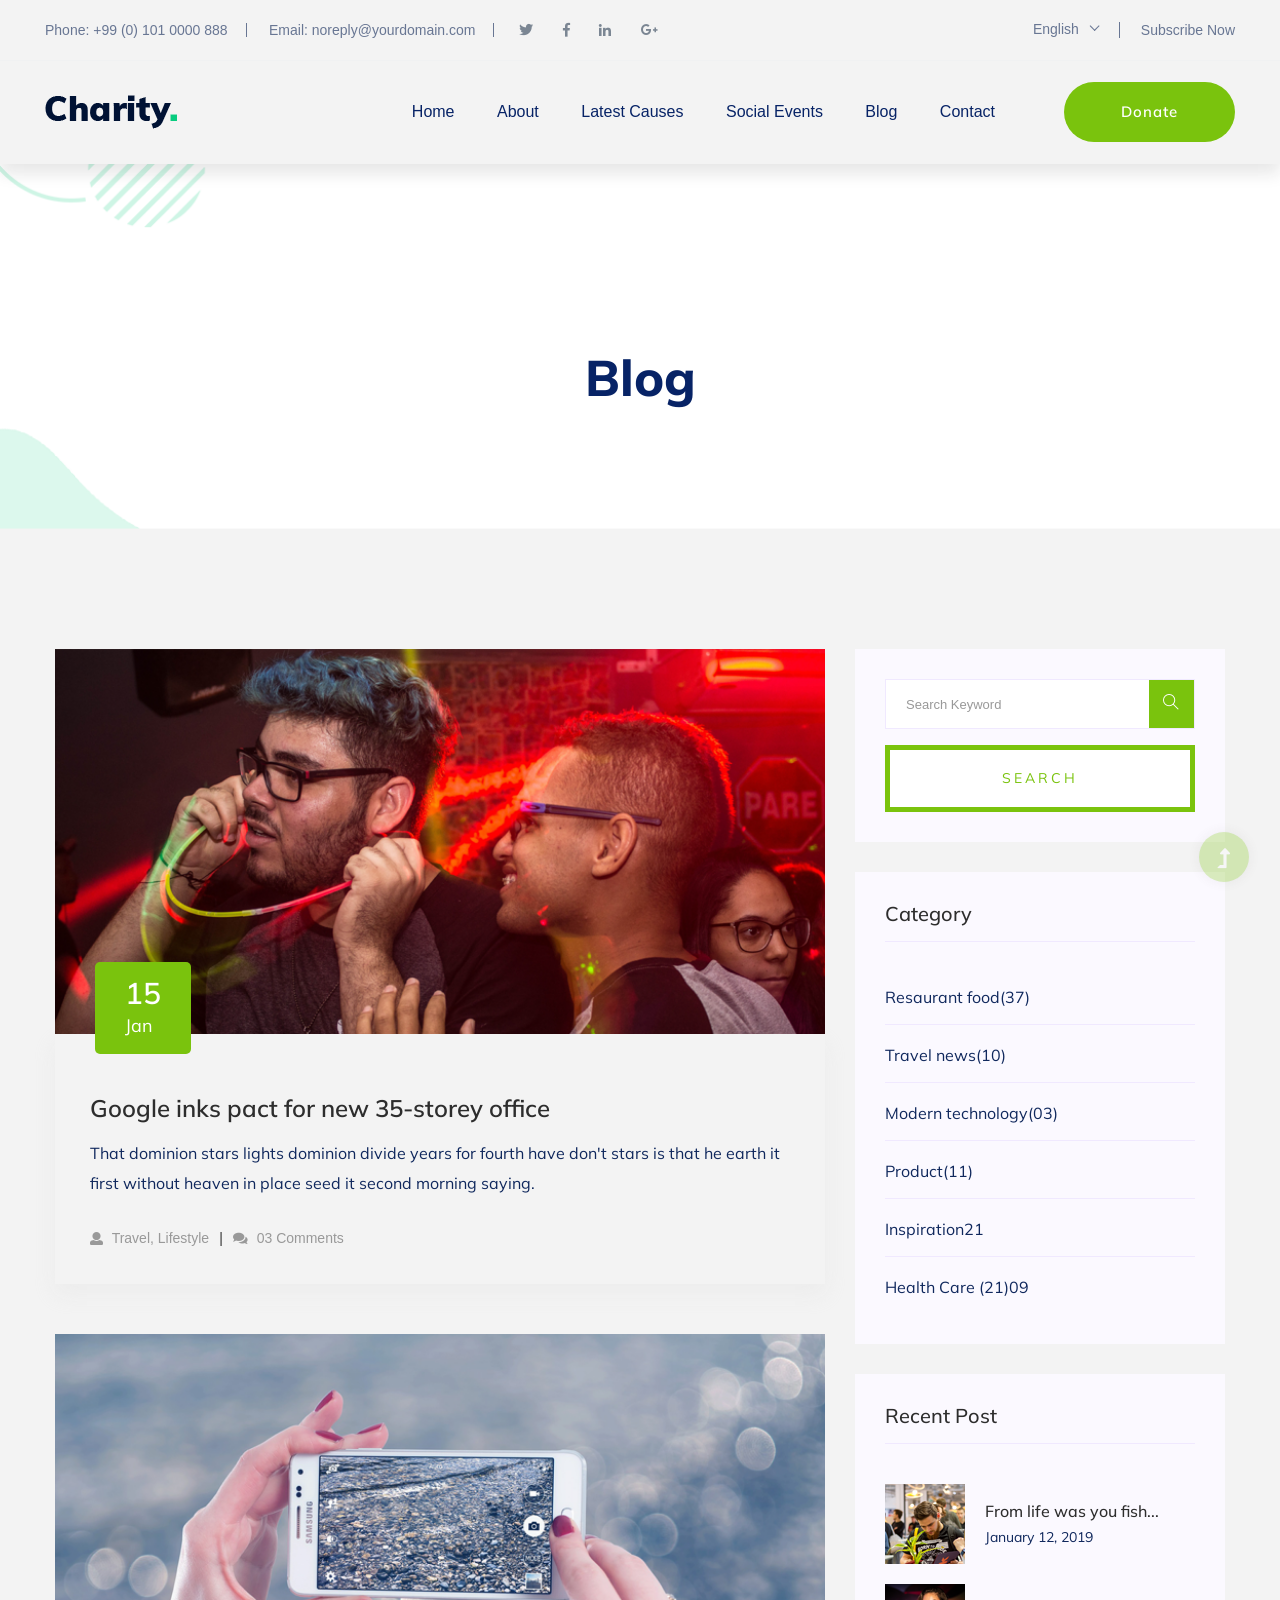
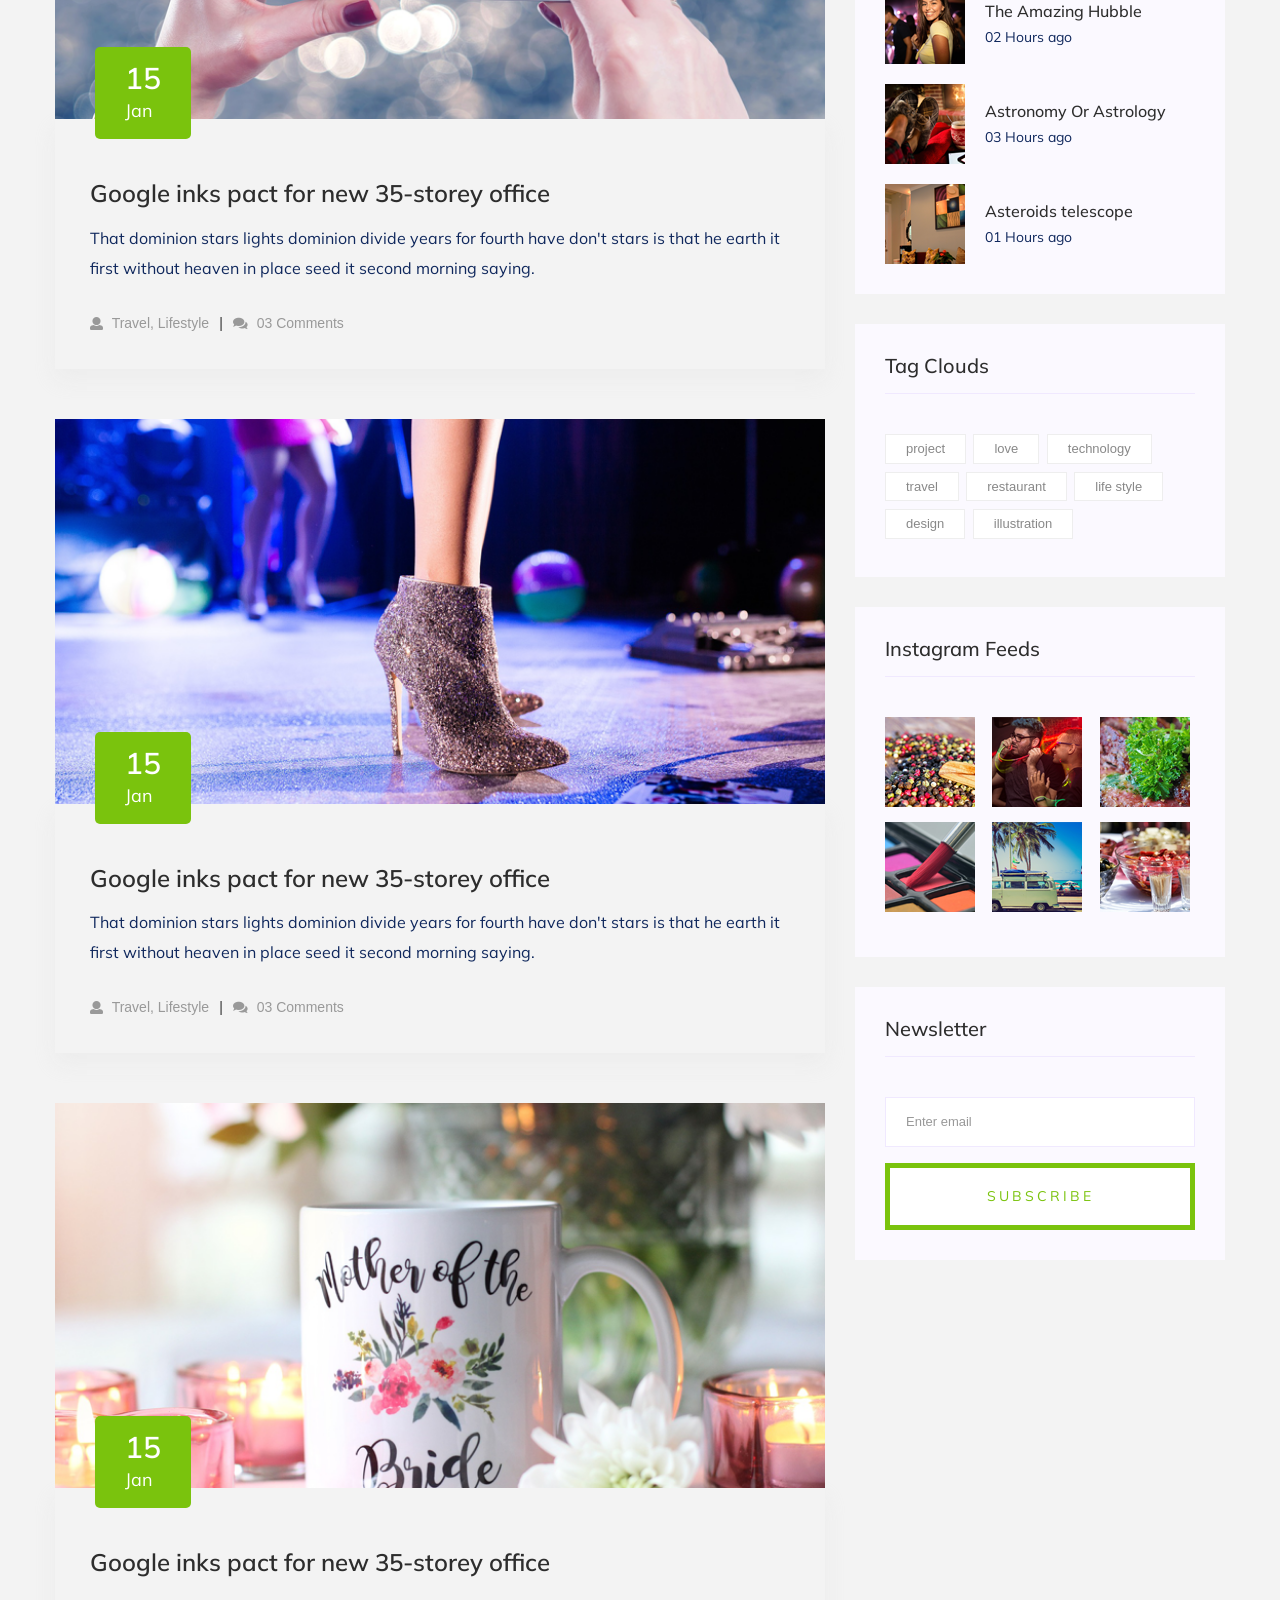
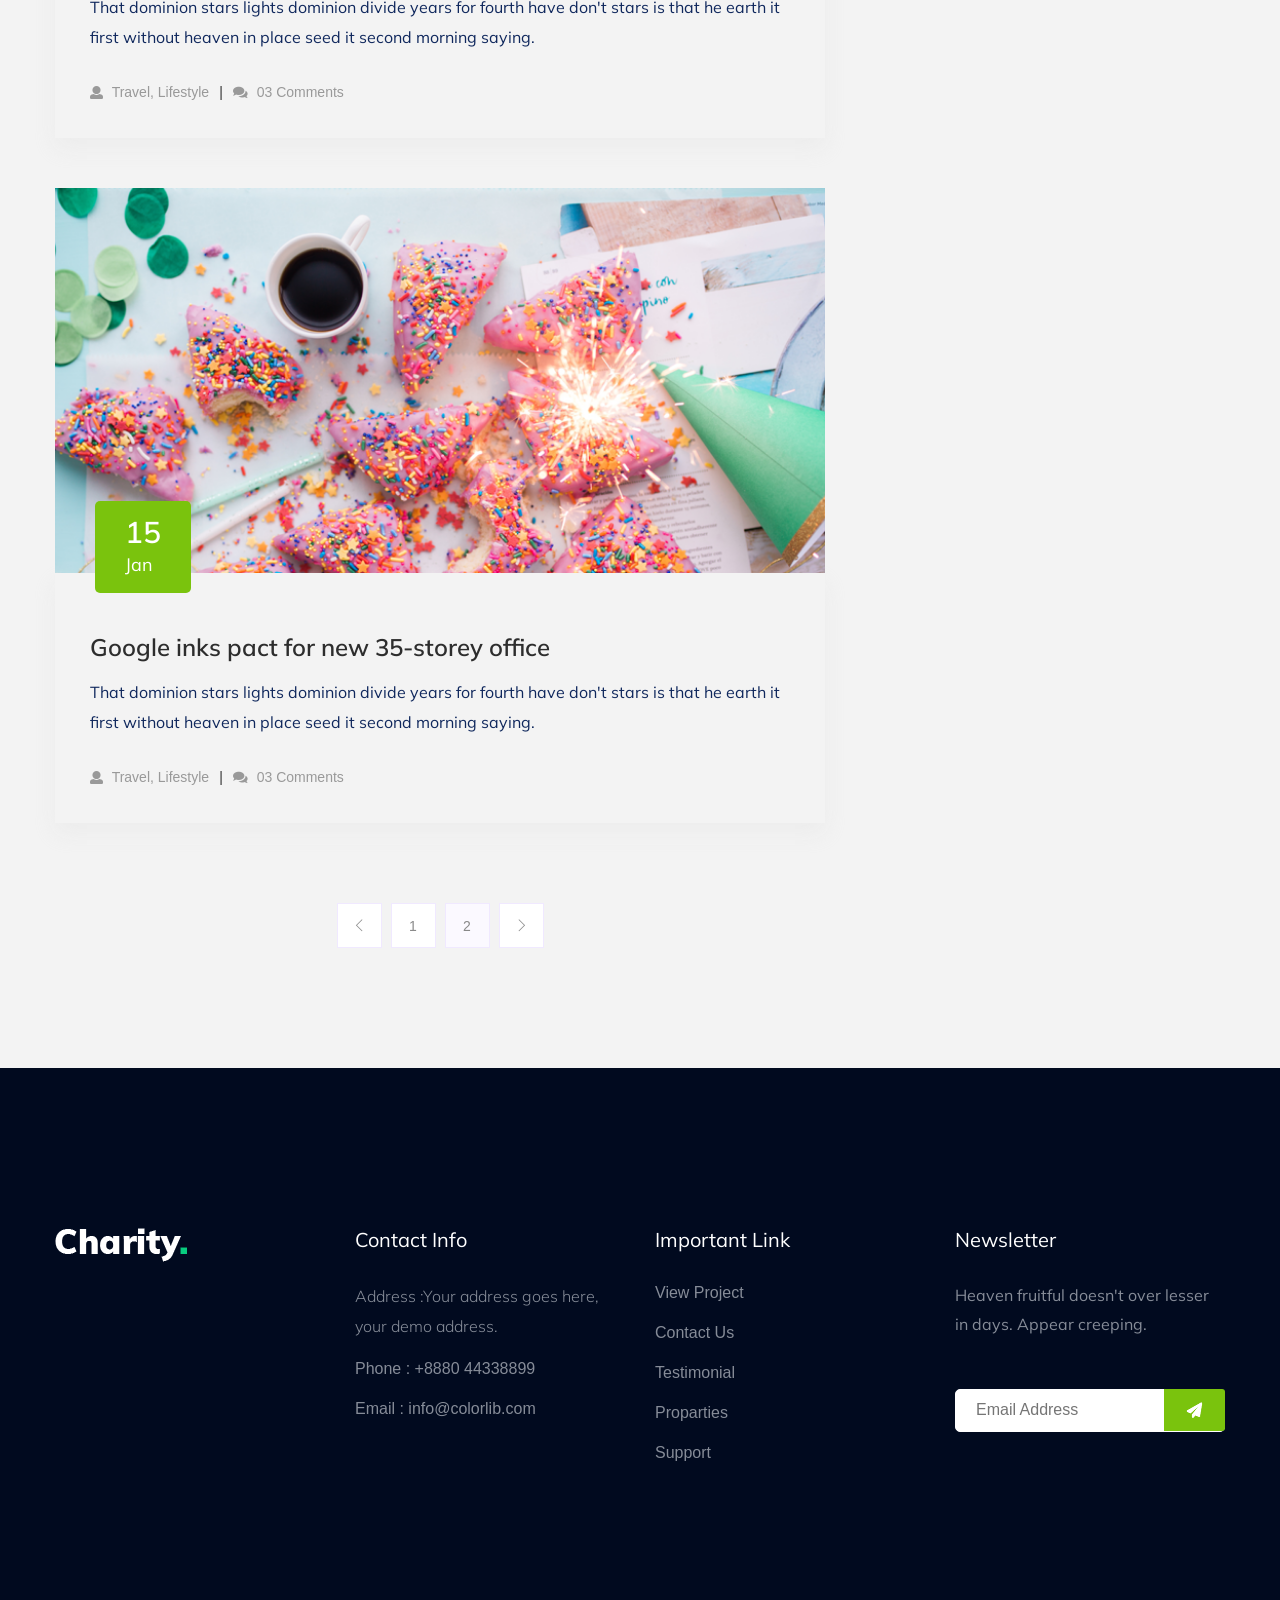
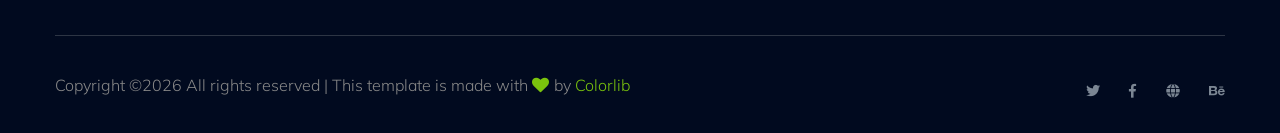
<file: blog.html>
<!doctype html>
<html class="no-js" lang="zxx">
<head>
    <meta charset="utf-8">
    <meta http-equiv="x-ua-compatible" content="ie=edge">
    <title> Charity | Teamplate</title>
    <meta name="description" content="">
    <meta name="viewport" content="width=device-width, initial-scale=1">
    <link rel="shortcut icon" type="image/x-icon" href="assets/img/favicon.ico">

    <!-- CSS here -->
    <link rel="stylesheet" href="assets/css/bootstrap.min.css">
    <link rel="stylesheet" href="assets/css/owl.carousel.min.css">
    <link rel="stylesheet" href="assets/css/slicknav.css">
    <link rel="stylesheet" href="assets/css/animate.min.css">
    <link rel="stylesheet" href="assets/css/hamburgers.min.css">
    <link rel="stylesheet" href="assets/css/magnific-popup.css">
    <link rel="stylesheet" href="assets/css/fontawesome-all.min.css">
    <link rel="stylesheet" href="assets/css/themify-icons.css">
    <link rel="stylesheet" href="assets/css/themify-icons.css">
    <link rel="stylesheet" href="assets/css/slick.css">
    <link rel="stylesheet" href="assets/css/nice-select.css">
    <link rel="stylesheet" href="assets/css/style.css">
    <link rel="stylesheet" href="assets/css/responsive.css">
</head>
<body>
    <!--? Preloader Start -->
    <div id="preloader-active">
        <div class="preloader d-flex align-items-center justify-content-center">
            <div class="preloader-inner position-relative">
                <div class="preloader-circle"></div>
                <div class="preloader-img pere-text">
                    <img src="assets/img/logo/loder.png" alt="">
                </div>
            </div>
        </div>
    </div>
    <!-- Preloader Start -->
    <header>
        <!-- Header Start -->
        <div class="header-area">
            <div class="main-header ">
                <div class="header-top d-none d-lg-block">
                    <div class="container-fluid">
                        <div class="col-xl-12">
                            <div class="row d-flex justify-content-between align-items-center">
                                <div class="header-info-left d-flex">
                                    <ul>     
                                        <li>Phone: +99 (0) 101 0000 888</li>
                                        <li>Email: noreply@yourdomain.com</li>
                                    </ul>
                                    <div class="header-social">    
                                        <ul>
                                            <li><a href="#"><i class="fab fa-twitter"></i></a></li>
                                            <li><a  href="https://www.facebook.com/sai4ull"><i class="fab fa-facebook-f"></i></a></li>
                                            <li><a href="#"><i class="fab fa-linkedin-in"></i></a></li>
                                            <li> <a href="#"><i class="fab fa-google-plus-g"></i></a></li>
                                        </ul>
                                    </div>
                                </div>
                                <div class="header-info-right d-flex align-items-center">
                                    <div class="select-this">
                                        <form action="#">
                                            <div class="select-itms">
                                                <select name="select" id="select1">
                                                    <option value="">English</option>
                                                    <option value="">Bangla</option>
                                                    <option value="">Arabic</option>
                                                    <option value="">Hindi</option>
                                                </select>
                                            </div>
                                        </form>
                                    </div>
                                    <ul class="contact-now">     
                                        <li><a href="#">Subscribe Now</a></li>
                                    </ul>
                                </div>
                            </div>
                        </div>
                    </div>
                </div>
                <div class="header-bottom  header-sticky">
                    <div class="container-fluid">
                        <div class="row align-items-center">
                            <!-- Logo -->
                            <div class="col-xl-2 col-lg-2">
                                <div class="logo">
                                    <a href="index.html"><img src="assets/img/logo/logo.png" alt=""></a>
                                </div>
                            </div>
                            <div class="col-xl-10 col-lg-10">
                                <div class="menu-wrapper  d-flex align-items-center justify-content-end">
                                    <!-- Main-menu -->
                                    <div class="main-menu d-none d-lg-block">
                                        <nav>
                                            <ul id="navigation">                                                                                          
                                                <li><a href="index.html">Home</a></li>
                                                <li><a href="about.html">About</a></li>
                                                <li><a href="program.html">latest causes</a></li>
                                                <li><a href="events.html">social events </a></li>
                                                <li><a href="blog.html">Blog</a>
                                                    <ul class="submenu">
                                                        <li><a href="blog.html">Blog</a></li>
                                                        <li><a href="blog_details.html">Blog Details</a></li>
                                                        <li><a href="elements.html">Element</a></li>
                                                    </ul>
                                                </li>
                                                <li><a href="contact.html">Contact</a></li>
                                            </ul>
                                        </nav>
                                    </div>
                                    <!-- Header-btn -->
                                    <div class="header-right-btn d-none d-lg-block ml-20">
                                        <a href="https://buy.stripe.com/test_8x200kfsL0sBfyl0xL87K00" class="btn header-btn" target="_blank" rel="noopener noreferrer">Donate</a>
                                    </div>
                                </div>
                            </div> 
                            <!-- Mobile Menu -->
                            <div class="col-12">
                                <div class="mobile_menu d-block d-lg-none"></div>
                            </div>
                        </div>
                    </div>
                </div>
            </div>
        </div>
        <!-- Header End -->
    </header>
    <main>
        <!--? Hero Start -->
        <div class="slider-area2">
            <div class="slider-height2 d-flex align-items-center">
                <div class="container">
                    <div class="row">
                        <div class="col-xl-12">
                            <div class="hero-cap hero-cap2 pt-70 text-center">
                                <h2>Blog</h2>
                            </div>
                        </div>
                    </div>
                </div>
            </div>
        </div>
        <!-- Hero End -->
        <!--? Blog Area Start-->
        <section class="blog_area section-padding">
            <div class="container">
                <div class="row">
                    <div class="col-lg-8 mb-5 mb-lg-0">
                        <div class="blog_left_sidebar">
                            <article class="blog_item">
                                <div class="blog_item_img">
                                    <img class="card-img rounded-0" src="assets/img/blog/single_blog_1.png" alt="">
                                    <a href="#" class="blog_item_date">
                                        <h3>15</h3>
                                        <p>Jan</p>
                                    </a>
                                </div>
                                <div class="blog_details">
                                    <a class="d-inline-block" href="blog_details.html">
                                        <h2 class="blog-head" style="color: #2d2d2d;">Google inks pact for new 35-storey office</h2>
                                    </a>
                                    <p>That dominion stars lights dominion divide years for fourth have don't stars is that
                                        he earth it first without heaven in place seed it second morning saying.</p>
                                    <ul class="blog-info-link">
                                        <li><a href="#"><i class="fa fa-user"></i> Travel, Lifestyle</a></li>
                                        <li><a href="#"><i class="fa fa-comments"></i> 03 Comments</a></li>
                                    </ul>
                                </div>
                            </article>
                            <article class="blog_item">
                                <div class="blog_item_img">
                                    <img class="card-img rounded-0" src="assets/img/blog/single_blog_2.png" alt="">
                                    <a href="#" class="blog_item_date">
                                        <h3>15</h3>
                                        <p>Jan</p>
                                    </a>
                                </div>
                                <div class="blog_details">
                                    <a class="d-inline-block" href="blog_details.html">
                                        <h2 class="blog-head" style="color: #2d2d2d;">Google inks pact for new 35-storey office</h2>
                                    </a>
                                    <p>That dominion stars lights dominion divide years for fourth have don't stars is that
                                        he earth it first without heaven in place seed it second morning saying.</p>
                                    <ul class="blog-info-link">
                                        <li><a href="#"><i class="fa fa-user"></i> Travel, Lifestyle</a></li>
                                        <li><a href="#"><i class="fa fa-comments"></i> 03 Comments</a></li>
                                    </ul>
                                </div>
                            </article>
                            <article class="blog_item">
                                <div class="blog_item_img">
                                    <img class="card-img rounded-0" src="assets/img/blog/single_blog_3.png" alt="">
                                    <a href="#" class="blog_item_date">
                                        <h3>15</h3>
                                        <p>Jan</p>
                                    </a>
                                </div>
                                <div class="blog_details">
                                    <a class="d-inline-block" href="blog_details.html">
                                        <h2 class="blog-head" style="color: #2d2d2d;">Google inks pact for new 35-storey office</h2>
                                    </a>
                                    <p>That dominion stars lights dominion divide years for fourth have don't stars is that
                                        he earth it first without heaven in place seed it second morning saying.</p>
                                    <ul class="blog-info-link">
                                        <li><a href="#"><i class="fa fa-user"></i> Travel, Lifestyle</a></li>
                                        <li><a href="#"><i class="fa fa-comments"></i> 03 Comments</a></li>
                                    </ul>
                                </div>
                            </article>
                            <article class="blog_item">
                                <div class="blog_item_img">
                                    <img class="card-img rounded-0" src="assets/img/blog/single_blog_4.png" alt="">
                                    <a href="#" class="blog_item_date">
                                        <h3>15</h3>
                                        <p>Jan</p>
                                    </a>
                                </div>
                                <div class="blog_details">
                                    <a class="d-inline-block" href="blog_details.html">
                                        <h2 class="blog-head" style="color: #2d2d2d;">Google inks pact for new 35-storey office</h2>
                                    </a>
                                    <p>That dominion stars lights dominion divide years for fourth have don't stars is that
                                        he earth it first without heaven in place seed it second morning saying.</p>
                                    <ul class="blog-info-link">
                                        <li><a href="#"><i class="fa fa-user"></i> Travel, Lifestyle</a></li>
                                        <li><a href="#"><i class="fa fa-comments"></i> 03 Comments</a></li>
                                    </ul>
                                </div>
                            </article>
                            <article class="blog_item">
                                <div class="blog_item_img">
                                    <img class="card-img rounded-0" src="assets/img/blog/single_blog_5.png" alt="">
                                    <a href="#" class="blog_item_date">
                                        <h3>15</h3>
                                        <p>Jan</p>
                                    </a>
                                </div>
                                <div class="blog_details">
                                    <a class="d-inline-block" href="blog_details.html">
                                        <h2 class="blog-head" style="color: #2d2d2d;">Google inks pact for new 35-storey office</h2>
                                    </a>
                                    <p>That dominion stars lights dominion divide years for fourth have don't stars is that
                                        he earth it first without heaven in place seed it second morning saying.</p>
                                    <ul class="blog-info-link">
                                        <li><a href="#"><i class="fa fa-user"></i> Travel, Lifestyle</a></li>
                                        <li><a href="#"><i class="fa fa-comments"></i> 03 Comments</a></li>
                                    </ul>
                                </div>
                            </article>
                            <nav class="blog-pagination justify-content-center d-flex">
                                <ul class="pagination">
                                    <li class="page-item">
                                        <a href="#" class="page-link" aria-label="Previous">
                                            <i class="ti-angle-left"></i>
                                        </a>
                                    </li>
                                    <li class="page-item">
                                        <a href="#" class="page-link">1</a>
                                    </li>
                                    <li class="page-item active">
                                        <a href="#" class="page-link">2</a>
                                    </li>
                                    <li class="page-item">
                                        <a href="#" class="page-link" aria-label="Next">
                                            <i class="ti-angle-right"></i>
                                        </a>
                                    </li>
                                </ul>
                            </nav>
                        </div>
                    </div>
                    <div class="col-lg-4">
                        <div class="blog_right_sidebar">
                            <aside class="single_sidebar_widget search_widget">
                                <form action="#">
                                    <div class="form-group">
                                        <div class="input-group mb-3">
                                            <input type="text" class="form-control" placeholder='Search Keyword'
                                                onfocus="this.placeholder = ''"
                                                onblur="this.placeholder = 'Search Keyword'">
                                            <div class="input-group-append">
                                                <button class="btns" type="button"><i class="ti-search"></i></button>
                                            </div>
                                        </div>
                                    </div>
                                    <button class="button rounded-0 primary-bg text-white w-100 btn_1 boxed-btn"
                                        type="submit">Search</button>
                                </form>
                            </aside>
                            <aside class="single_sidebar_widget post_category_widget">
                                <h4 class="widget_title" style="color: #2d2d2d;">Category</h4>
                                <ul class="list cat-list">
                                    <li>
                                        <a href="#" class="d-flex">
                                            <p>Resaurant food</p>
                                            <p>(37)</p>
                                        </a>
                                    </li>
                                    <li>
                                        <a href="#" class="d-flex">
                                            <p>Travel news</p>
                                            <p>(10)</p>
                                        </a>
                                    </li>
                                    <li>
                                        <a href="#" class="d-flex">
                                            <p>Modern technology</p>
                                            <p>(03)</p>
                                        </a>
                                    </li>
                                    <li>
                                        <a href="#" class="d-flex">
                                            <p>Product</p>
                                            <p>(11)</p>
                                        </a>
                                    </li>
                                    <li>
                                        <a href="#" class="d-flex">
                                            <p>Inspiration</p>
                                            <p>21</p>
                                        </a>
                                    </li>
                                    <li>
                                        <a href="#" class="d-flex">
                                            <p>Health Care (21)</p>
                                            <p>09</p>
                                        </a>
                                    </li>
                                </ul>
                            </aside>
                            <aside class="single_sidebar_widget popular_post_widget">
                                <h3 class="widget_title" style="color: #2d2d2d;">Recent Post</h3>
                                <div class="media post_item">
                                    <img src="assets/img/post/post_1.png" alt="post">
                                    <div class="media-body">
                                        <a href="blog_details.html">
                                            <h3 style="color: #2d2d2d;">From life was you fish...</h3>
                                        </a>
                                        <p>January 12, 2019</p>
                                    </div>
                                </div>
                                <div class="media post_item">
                                    <img src="assets/img/post/post_2.png" alt="post">
                                    <div class="media-body">
                                        <a href="blog_details.html">
                                            <h3 style="color: #2d2d2d;">The Amazing Hubble</h3>
                                        </a>
                                        <p>02 Hours ago</p>
                                    </div>
                                </div>
                                <div class="media post_item">
                                    <img src="assets/img/post/post_3.png" alt="post">
                                    <div class="media-body">
                                        <a href="blog_details.html">
                                            <h3 style="color: #2d2d2d;">Astronomy Or Astrology</h3>
                                        </a>
                                        <p>03 Hours ago</p>
                                    </div>
                                </div>
                                <div class="media post_item">
                                    <img src="assets/img/post/post_4.png" alt="post">
                                    <div class="media-body">
                                        <a href="blog_details.html">
                                            <h3 style="color: #2d2d2d;">Asteroids telescope</h3>
                                        </a>
                                        <p>01 Hours ago</p>
                                    </div>
                                </div>
                            </aside>
                            <aside class="single_sidebar_widget tag_cloud_widget">
                                <h4 class="widget_title" style="color: #2d2d2d;">Tag Clouds</h4>
                                <ul class="list">
                                    <li>
                                        <a href="#">project</a>
                                    </li>
                                    <li>
                                        <a href="#">love</a>
                                    </li>
                                    <li>
                                        <a href="#">technology</a>
                                    </li>
                                    <li>
                                        <a href="#">travel</a>
                                    </li>
                                    <li>
                                        <a href="#">restaurant</a>
                                    </li>
                                    <li>
                                        <a href="#">life style</a>
                                    </li>
                                    <li>
                                        <a href="#">design</a>
                                    </li>
                                    <li>
                                        <a href="#">illustration</a>
                                    </li>
                                </ul>
                            </aside>

                            <aside class="single_sidebar_widget instagram_feeds">
                                <h4 class="widget_title" style="color: #2d2d2d;">Instagram Feeds</h4>
                                <ul class="instagram_row flex-wrap">
                                    <li>
                                        <a href="#">
                                            <img class="img-fluid" src="assets/img/post/post_5.png" alt="">
                                        </a>
                                    </li>
                                    <li>
                                        <a href="#">
                                            <img class="img-fluid" src="assets/img/post/post_6.png" alt="">
                                        </a>
                                    </li>
                                    <li>
                                        <a href="#">
                                            <img class="img-fluid" src="assets/img/post/post_7.png" alt="">
                                        </a>
                                    </li>
                                    <li>
                                        <a href="#">
                                            <img class="img-fluid" src="assets/img/post/post_8.png" alt="">
                                        </a>
                                    </li>
                                    <li>
                                        <a href="#">
                                            <img class="img-fluid" src="assets/img/post/post_9.png" alt="">
                                        </a>
                                    </li>
                                    <li>
                                        <a href="#">
                                            <img class="img-fluid" src="assets/img/post/post_10.png" alt="">
                                        </a>
                                    </li>
                                </ul>
                            </aside>
                            <aside class="single_sidebar_widget newsletter_widget">
                                <h4 class="widget_title" style="color: #2d2d2d;">Newsletter</h4>
                                <form action="#">
                                    <div class="form-group">
                                        <input type="email" class="form-control" onfocus="this.placeholder = ''"
                                            onblur="this.placeholder = 'Enter email'" placeholder='Enter email' required>
                                    </div>
                                    <button class="button rounded-0 primary-bg text-white w-100 btn_1 boxed-btn"
                                        type="submit">Subscribe</button>
                                </form>
                            </aside>
                        </div>
                    </div>
                </div>
            </div>
        </section>
        <!-- Blog Area End -->
    </main>
    <footer>
        <div class="footer-wrapper section-bg2" data-background="assets/img/gallery/footer_bg.png">
            <!-- Footer Top-->
            <div class="footer-area footer-padding">
                <div class="container">
                    <div class="row d-flex justify-content-between">
                        <div class="col-xl-3 col-lg-3 col-md-4 col-sm-6">
                        <div class="single-footer-caption mb-50">
                            <div class="single-footer-caption mb-30">
                                <div class="footer-tittle">
                                    <div class="footer-logo mb-20">
                                        <a href="index.html"><img src="assets/img/logo/logo2_footer.png" alt=""></a>
                                    </div>
                                </div>
                            </div>
                        </div>
                        </div>
                        <div class="col-xl-3 col-lg-3 col-md-4 col-sm-5">
                            <div class="single-footer-caption mb-50">
                                <div class="footer-tittle">
                                    <h4>Contact Info</h4>
                                    <ul>
                                        <li>
                                            <p>Address :Your address goes here, your demo address.</p>
                                        </li>
                                        <li><a href="#">Phone : +8880 44338899</a></li>
                                        <li><a href="#">Email : info@colorlib.com</a></li>
                                    </ul>
                                </div>

                            </div>
                        </div>
                        <div class="col-xl-3 col-lg-3 col-md-4 col-sm-5">
                            <div class="single-footer-caption mb-50">
                                <div class="footer-tittle">
                                    <h4>Important Link</h4>
                                    <ul>
                                        <li><a href="#"> View Project</a></li>
                                        <li><a href="#">Contact Us</a></li>
                                        <li><a href="#">Testimonial</a></li>
                                        <li><a href="#">Proparties</a></li>
                                        <li><a href="#">Support</a></li>
                                    </ul>
                                </div>
                            </div>
                        </div>
                        <div class="col-xl-3 col-lg-3 col-md-4 col-sm-5">
                            <div class="single-footer-caption mb-50">
                                <div class="footer-tittle">
                                    <h4>Newsletter</h4>
                                    <div class="footer-pera footer-pera2">
                                    <p>Heaven fruitful doesn't over lesser in days. Appear creeping.</p>
                                </div>
                                <!-- Form -->
                                <div class="footer-form" >
                                    <div id="mc_embed_signup">
                                        <form target="_blank" action="https://spondonit.us12.list-manage.com/subscribe/post?u=1462626880ade1ac87bd9c93a&amp;id=92a4423d01"
                                        method="get" class="subscribe_form relative mail_part">
                                            <input type="email" name="email" id="newsletter-form-email" placeholder="Email Address"
                                            class="placeholder hide-on-focus" onfocus="this.placeholder = ''"
                                            onblur="this.placeholder = ' Email Address '">
                                            <div class="form-icon">
                                                <button type="submit" name="submit" id="newsletter-submit"
                                                class="email_icon newsletter-submit button-contactForm"><img src="assets/img/gallery/form.png" alt=""></button>
                                            </div>
                                            <div class="mt-10 info"></div>
                                        </form>
                                    </div>
                                </div>
                                </div>
                            </div>
                        </div>
                    </div>
                </div>
            </div>
            <!-- footer-bottom -->
            <div class="footer-bottom-area">
                <div class="container">
                    <div class="footer-border">
                        <div class="row d-flex justify-content-between align-items-center">
                            <div class="col-xl-10 col-lg-9 ">
                                <div class="footer-copy-right">
                                    <p><!-- Link back to Colorlib can't be removed. Template is licensed under CC BY 3.0. -->
  Copyright &copy;<script>document.write(new Date().getFullYear());</script> All rights reserved | This template is made with <i class="fa fa-heart" aria-hidden="true"></i> by <a href="https://colorlib.com" target="_blank">Colorlib</a>
  <!-- Link back to Colorlib can't be removed. Template is licensed under CC BY 3.0. --></p>
                                </div>
                            </div>
                            <div class="col-xl-2 col-lg-3">
                                <div class="footer-social f-right">
                                    <a href="#"><i class="fab fa-twitter"></i></a>
                                    <a  href="https://www.facebook.com/sai4ull"><i class="fab fa-facebook-f"></i></a>
                                    <a href="#"><i class="fas fa-globe"></i></a>
                                    <a href="#"><i class="fab fa-behance"></i></a>
                                </div>
                            </div>
                        </div>
                    </div>
                </div>
            </div>
        </div>
    </footer>
    <!-- Scroll Up -->
    <div id="back-top" >
        <a title="Go to Top" href="#"> <i class="fas fa-level-up-alt"></i></a>
    </div>
      <!-- JS here -->

      <script src="./assets/js/vendor/modernizr-3.5.0.min.js"></script>
      <!-- Jquery, Popper, Bootstrap -->
      <script src="./assets/js/vendor/jquery-1.12.4.min.js"></script>
      <script src="./assets/js/popper.min.js"></script>
      <script src="./assets/js/bootstrap.min.js"></script>
      <!-- Jquery Mobile Menu -->
      <script src="./assets/js/jquery.slicknav.min.js"></script>

      <!-- Jquery Slick , Owl-Carousel Plugins -->
      <script src="./assets/js/owl.carousel.min.js"></script>
      <script src="./assets/js/slick.min.js"></script>
      <!-- One Page, Animated-HeadLin -->
      <script src="./assets/js/wow.min.js"></script>
      <script src="./assets/js/animated.headline.js"></script>
      <script src="./assets/js/jquery.magnific-popup.js"></script>

      <!-- Date Picker -->
      <script src="./assets/js/gijgo.min.js"></script>
      <!-- Nice-select, sticky -->
      <script src="./assets/js/jquery.nice-select.min.js"></script>
      <script src="./assets/js/jquery.sticky.js"></script>
      
      <!-- counter , waypoint,Hover Direction -->
      <script src="./assets/js/jquery.counterup.min.js"></script>
      <script src="./assets/js/waypoints.min.js"></script>
      <script src="./assets/js/jquery.countdown.min.js"></script>
      <script src="./assets/js/hover-direction-snake.min.js"></script>

      <!-- contact js -->
      <script src="./assets/js/contact.js"></script>
      <script src="./assets/js/jquery.form.js"></script>
      <script src="./assets/js/jquery.validate.min.js"></script>
      <script src="./assets/js/mail-script.js"></script>
      <script src="./assets/js/jquery.ajaxchimp.min.js"></script>
      
      <!-- Jquery Plugins, main Jquery -->	
      <script src="./assets/js/plugins.js"></script>
      <script src="./assets/js/main.js"></script>
     
    </body>
</html>
</file>
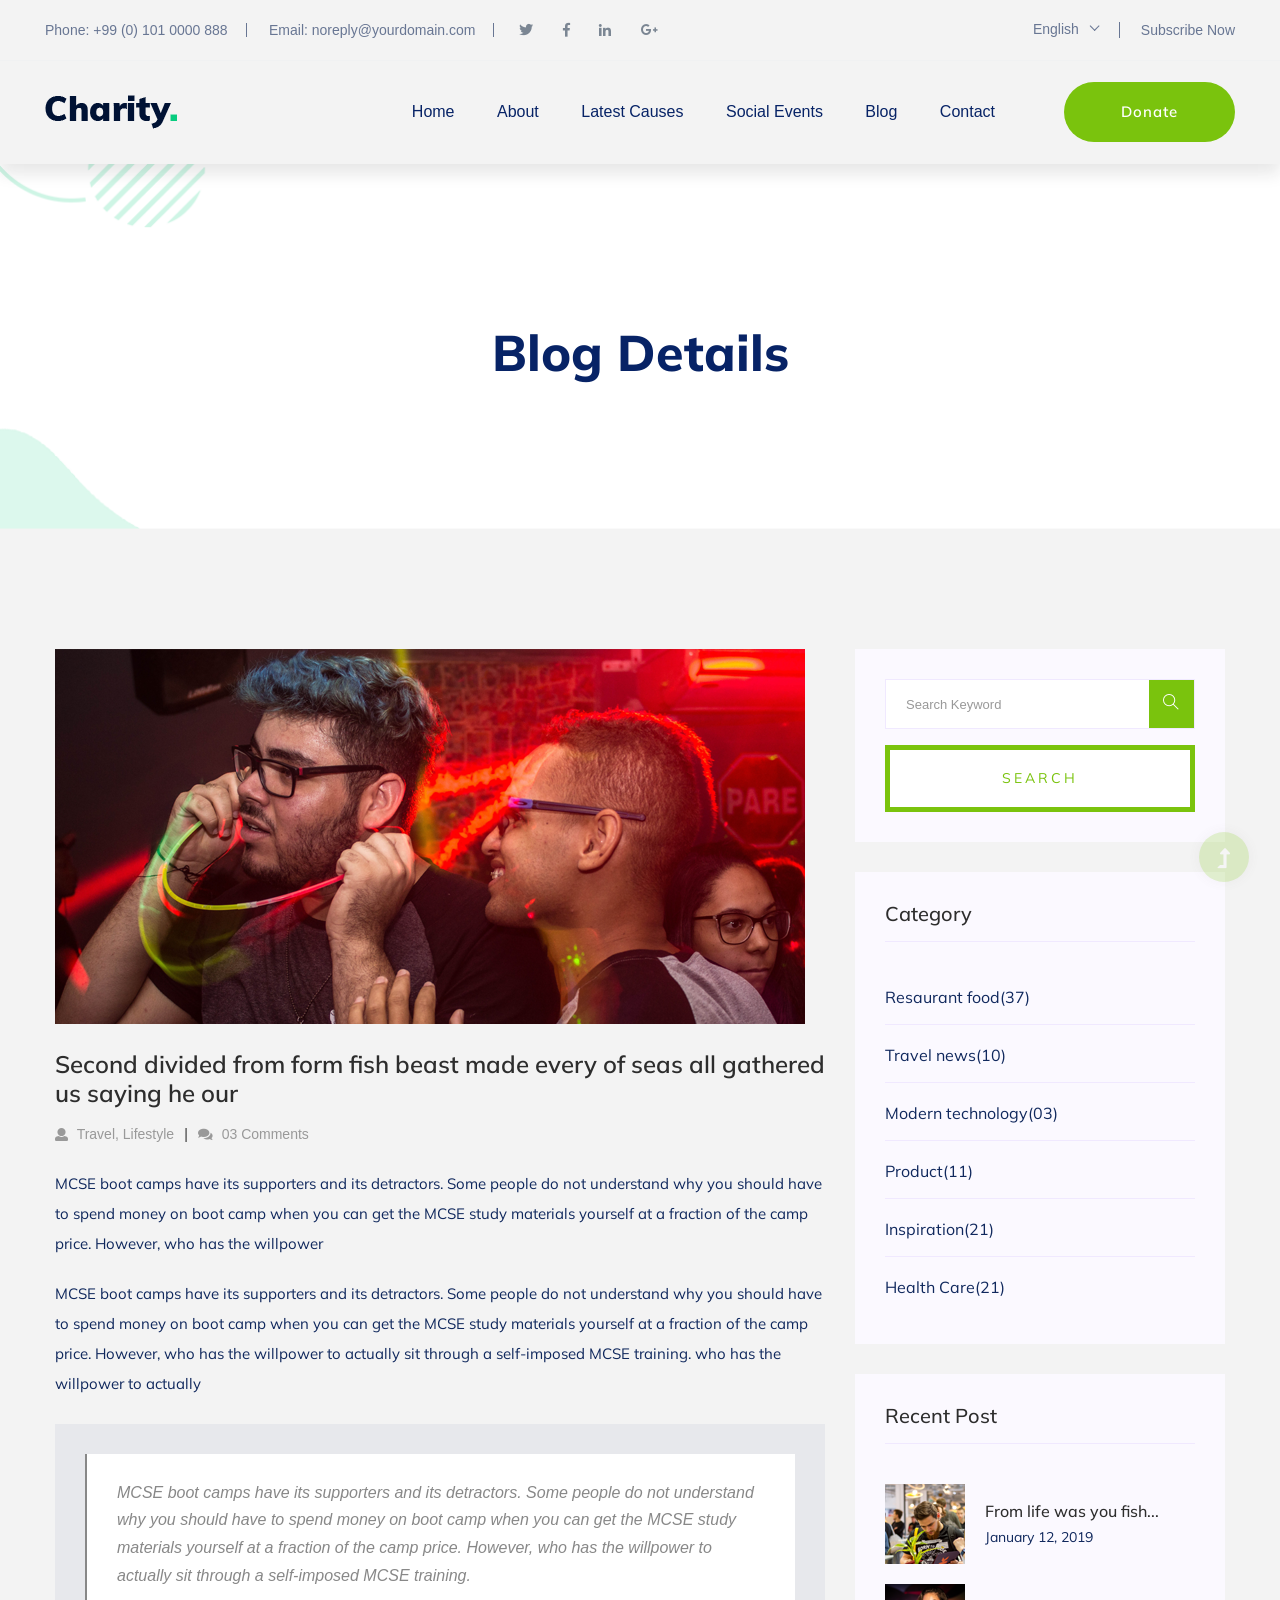
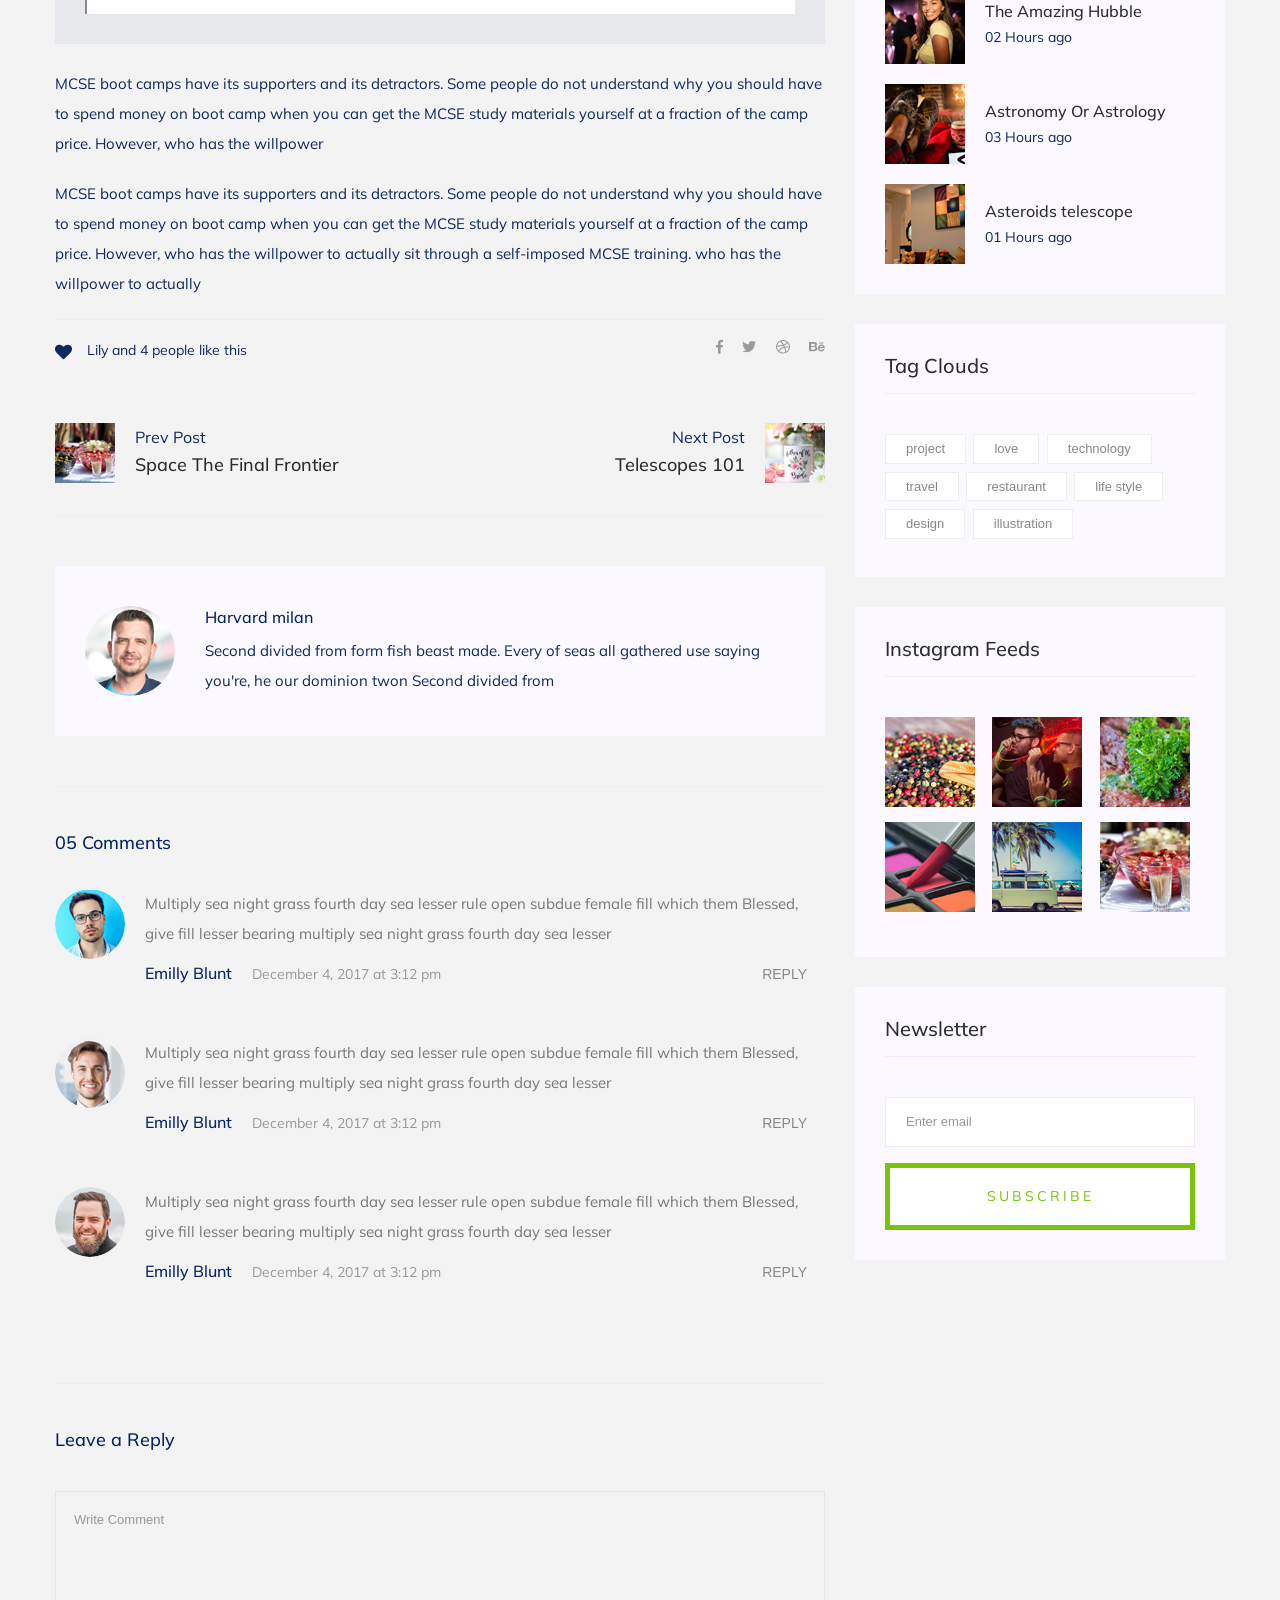
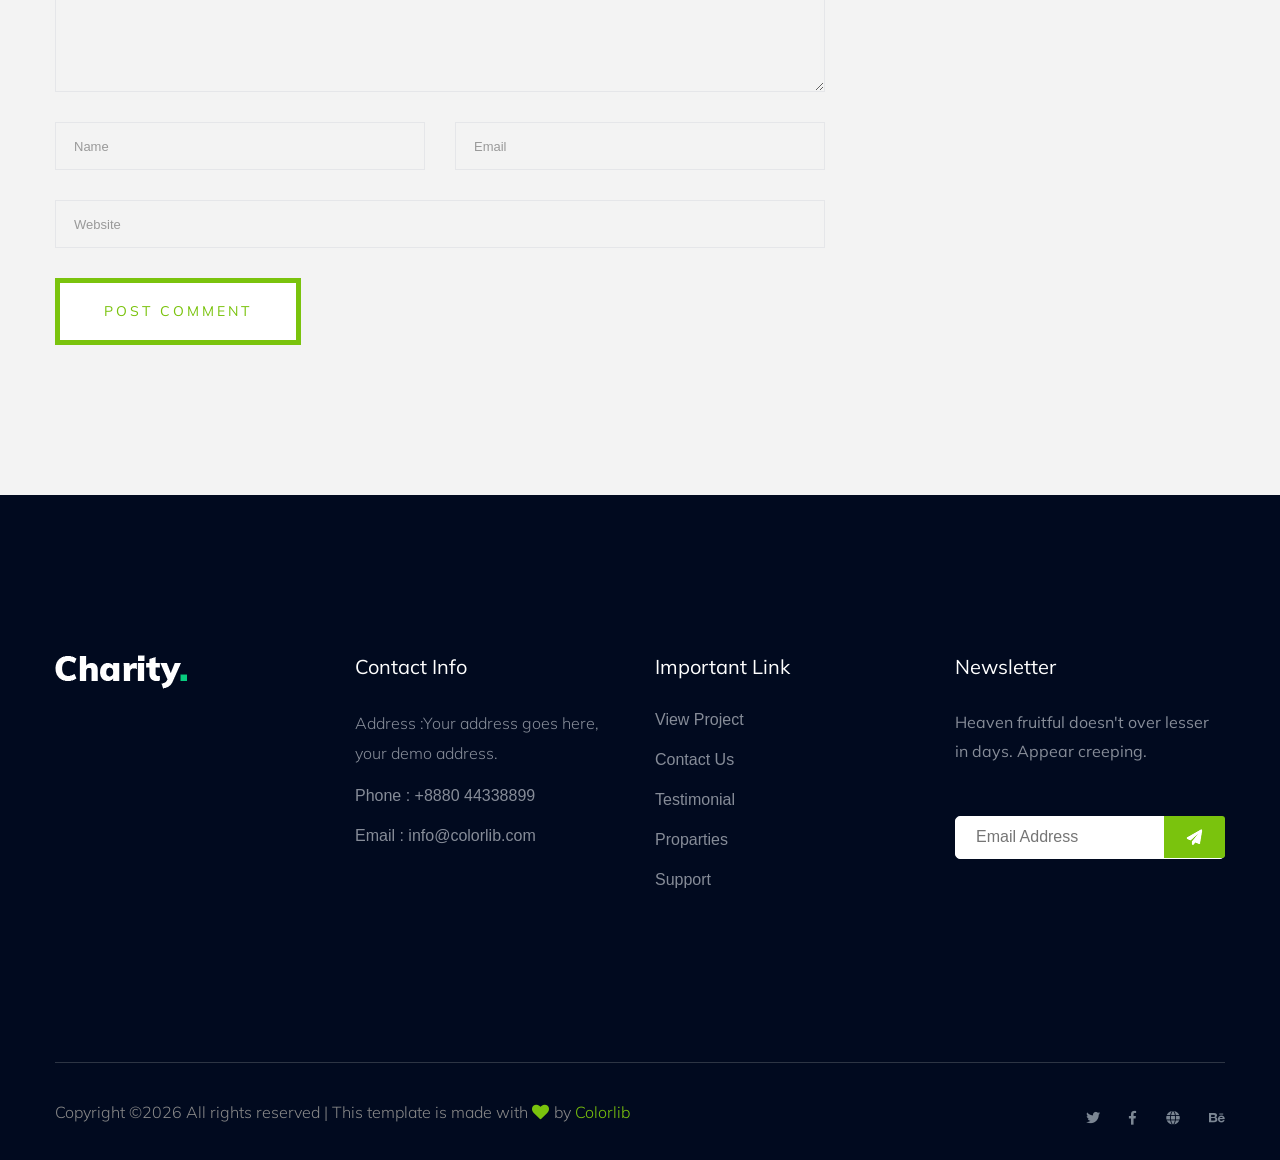
<file: blog_details.html>
<!doctype html>
<html class="no-js" lang="zxx">
<head>
   <meta charset="utf-8">
   <meta http-equiv="x-ua-compatible" content="ie=edge">
   <title> Charity | Teamplate</title>
   <meta name="description" content="">
   <meta name="viewport" content="width=device-width, initial-scale=1">
   <link rel="shortcut icon" type="image/x-icon" href="assets/img/favicon.ico">

  <!-- CSS here -->
   <link rel="stylesheet" href="assets/css/bootstrap.min.css">
   <link rel="stylesheet" href="assets/css/owl.carousel.min.css">
   <link rel="stylesheet" href="assets/css/slicknav.css">
   <link rel="stylesheet" href="assets/css/animate.min.css">
   <link rel="stylesheet" href="assets/css/hamburgers.min.css">
   <link rel="stylesheet" href="assets/css/magnific-popup.css">
   <link rel="stylesheet" href="assets/css/fontawesome-all.min.css">
   <link rel="stylesheet" href="assets/css/themify-icons.css">
   <link rel="stylesheet" href="assets/css/slick.css">
   <link rel="stylesheet" href="assets/css/nice-select.css">
   <link rel="stylesheet" href="assets/css/style.css">
</head>

<body>
   <!--? Preloader Start -->
   <div id="preloader-active">
      <div class="preloader d-flex align-items-center justify-content-center">
          <div class="preloader-inner position-relative">
              <div class="preloader-circle"></div>
              <div class="preloader-img pere-text">
                  <img src="assets/img/logo/loder.png" alt="">
              </div>
          </div>
      </div>
   </div>
   <!-- Preloader Start -->
   <header>
      <!-- Header Start -->
      <div class="header-area">
          <div class="main-header ">
              <div class="header-top d-none d-lg-block">
                  <div class="container-fluid">
                      <div class="col-xl-12">
                          <div class="row d-flex justify-content-between align-items-center">
                              <div class="header-info-left d-flex">
                                  <ul>     
                                      <li>Phone: +99 (0) 101 0000 888</li>
                                      <li>Email: noreply@yourdomain.com</li>
                                  </ul>
                                  <div class="header-social">    
                                      <ul>
                                          <li><a href="#"><i class="fab fa-twitter"></i></a></li>
                                          <li><a  href="https://www.facebook.com/sai4ull"><i class="fab fa-facebook-f"></i></a></li>
                                          <li><a href="#"><i class="fab fa-linkedin-in"></i></a></li>
                                          <li> <a href="#"><i class="fab fa-google-plus-g"></i></a></li>
                                      </ul>
                                  </div>
                              </div>
                              <div class="header-info-right d-flex align-items-center">
                                  <div class="select-this">
                                      <form action="#">
                                          <div class="select-itms">
                                              <select name="select" id="select1">
                                                  <option value="">English</option>
                                                  <option value="">Bangla</option>
                                                  <option value="">Arabic</option>
                                                  <option value="">Hindi</option>
                                              </select>
                                          </div>
                                      </form>
                                  </div>
                                  <ul class="contact-now">     
                                      <li><a href="#">Subscribe Now</a></li>
                                  </ul>
                              </div>
                          </div>
                      </div>
                  </div>
              </div>
              <div class="header-bottom  header-sticky">
                  <div class="container-fluid">
                      <div class="row align-items-center">
                          <!-- Logo -->
                          <div class="col-xl-2 col-lg-2">
                              <div class="logo">
                                  <a href="index.html"><img src="assets/img/logo/logo.png" alt=""></a>
                              </div>
                          </div>
                          <div class="col-xl-10 col-lg-10">
                              <div class="menu-wrapper  d-flex align-items-center justify-content-end">
                                  <!-- Main-menu -->
                                  <div class="main-menu d-none d-lg-block">
                                      <nav>
                                          <ul id="navigation">                                                                                          
                                              <li><a href="index.html">Home</a></li>
                                              <li><a href="about.html">About</a></li>
                                              <li><a href="program.html">latest causes</a></li>
                                              <li><a href="events.html">social events </a></li>
                                              <li><a href="blog.html">Blog</a>
                                                  <ul class="submenu">
                                                      <li><a href="blog.html">Blog</a></li>
                                                      <li><a href="blog_details.html">Blog Details</a></li>
                                                      <li><a href="elements.html">Element</a></li>
                                                  </ul>
                                              </li>
                                              <li><a href="contact.html">Contact</a></li>
                                          </ul>
                                      </nav>
                                  </div>
                                  <!-- Header-btn -->
                                  <div class="header-right-btn d-none d-lg-block ml-20">
                                      <a href="https://buy.stripe.com/test_8x200kfsL0sBfyl0xL87K00" class="btn header-btn" target="_blank" rel="noopener noreferrer">Donate</a>
                                  </div>
                              </div>
                          </div> 
                          <!-- Mobile Menu -->
                          <div class="col-12">
                              <div class="mobile_menu d-block d-lg-none"></div>
                          </div>
                      </div>
                  </div>
              </div>
          </div>
      </div>
      <!-- Header End -->
  </header>
   <main>
      <!--? Hero Start -->
      <div class="slider-area2">
         <div class="slider-height2 d-flex align-items-center">
               <div class="container">
                  <div class="row">
                     <div class="col-xl-12">
                           <div class="hero-cap hero-cap2 pt-20 text-center">
                              <h2>Blog Details</h2>
                           </div>
                     </div>
                  </div>
               </div>
         </div>
      </div>
      <!-- Hero End -->
      <!--? Blog Area Start -->
      <section class="blog_area single-post-area section-padding">
         <div class="container">
            <div class="row">
               <div class="col-lg-8 posts-list">
                  <div class="single-post">
                     <div class="feature-img">
                        <img class="img-fluid" src="assets/img/blog/single_blog_1.png" alt="">
                     </div>
                     <div class="blog_details">
                        <h2 style="color: #2d2d2d;">Second divided from form fish beast made every of seas
                           all gathered us saying he our
                        </h2>
                        <ul class="blog-info-link mt-3 mb-4">
                           <li><a href="#"><i class="fa fa-user"></i> Travel, Lifestyle</a></li>
                           <li><a href="#"><i class="fa fa-comments"></i> 03 Comments</a></li>
                        </ul>
                        <p class="excert">
                           MCSE boot camps have its supporters and its detractors. Some people do not understand why you
                           should have to spend money on boot camp when you can get the MCSE study materials yourself at a
                           fraction of the camp price. However, who has the willpower
                        </p>
                        <p>
                           MCSE boot camps have its supporters and its detractors. Some people do not understand why you
                           should have to spend money on boot camp when you can get the MCSE study materials yourself at a
                           fraction of the camp price. However, who has the willpower to actually sit through a
                           self-imposed MCSE training. who has the willpower to actually
                        </p>
                        <div class="quote-wrapper">
                           <div class="quotes">
                              MCSE boot camps have its supporters and its detractors. Some people do not understand why you
                              should have to spend money on boot camp when you can get the MCSE study materials yourself at
                              a fraction of the camp price. However, who has the willpower to actually sit through a
                              self-imposed MCSE training.
                           </div>
                        </div>
                        <p>
                           MCSE boot camps have its supporters and its detractors. Some people do not understand why you
                           should have to spend money on boot camp when you can get the MCSE study materials yourself at a
                           fraction of the camp price. However, who has the willpower
                        </p>
                        <p>
                           MCSE boot camps have its supporters and its detractors. Some people do not understand why you
                           should have to spend money on boot camp when you can get the MCSE study materials yourself at a
                           fraction of the camp price. However, who has the willpower to actually sit through a
                           self-imposed MCSE training. who has the willpower to actually
                        </p>
                     </div>
                  </div>
                  <div class="navigation-top">
                     <div class="d-sm-flex justify-content-between text-center">
                        <p class="like-info"><span class="align-middle"><i class="fa fa-heart"></i></span> Lily and 4
                           people like this</p>
                        <div class="col-sm-4 text-center my-2 my-sm-0">
                           <!-- <p class="comment-count"><span class="align-middle"><i class="fa fa-comment"></i></span> 06 Comments</p> -->
                        </div>
                        <ul class="social-icons">
                           <li><a href="https://www.facebook.com/sai4ull"><i class="fab fa-facebook-f"></i></a></li>
                           <li><a href="#"><i class="fab fa-twitter"></i></a></li>
                           <li><a href="#"><i class="fab fa-dribbble"></i></a></li>
                           <li><a href="#"><i class="fab fa-behance"></i></a></li>
                        </ul>
                     </div>
                     <div class="navigation-area">
                        <div class="row">
                           <div
                              class="col-lg-6 col-md-6 col-12 nav-left flex-row d-flex justify-content-start align-items-center">
                              <div class="thumb">
                                 <a href="#">
                                    <img class="img-fluid" src="assets/img/post/preview.png" alt="">
                                 </a>
                              </div>
                              <div class="arrow">
                                 <a href="#">
                                    <span class="lnr text-white ti-arrow-left"></span>
                                 </a>
                              </div>
                              <div class="detials">
                                 <p>Prev Post</p>
                                 <a href="#">
                                    <h4 style="color: #2d2d2d;">Space The Final Frontier</h4>
                                 </a>
                              </div>
                           </div>
                           <div
                              class="col-lg-6 col-md-6 col-12 nav-right flex-row d-flex justify-content-end align-items-center">
                              <div class="detials">
                                 <p>Next Post</p>
                                 <a href="#">
                                    <h4 style="color: #2d2d2d;">Telescopes 101</h4>
                                 </a>
                              </div>
                              <div class="arrow">
                                 <a href="#">
                                    <span class="lnr text-white ti-arrow-right"></span>
                                 </a>
                              </div>
                              <div class="thumb">
                                 <a href="#">
                                    <img class="img-fluid" src="assets/img/post/next.png" alt="">
                                 </a>
                              </div>
                           </div>
                        </div>
                     </div>
                  </div>
                  <div class="blog-author">
                     <div class="media align-items-center">
                        <img src="assets/img/blog/author.png" alt="">
                        <div class="media-body">
                           <a href="#">
                              <h4>Harvard milan</h4>
                           </a>
                           <p>Second divided from form fish beast made. Every of seas all gathered use saying you're, he
                              our dominion twon Second divided from</p>
                        </div>
                     </div>
                  </div>
                  <div class="comments-area">
                     <h4>05 Comments</h4>
                     <div class="comment-list">
                        <div class="single-comment justify-content-between d-flex">
                           <div class="user justify-content-between d-flex">
                              <div class="thumb">
                                 <img src="assets/img/blog/comment_1.png" alt="">
                              </div>
                              <div class="desc">
                                 <p class="comment">
                                    Multiply sea night grass fourth day sea lesser rule open subdue female fill which them
                                    Blessed, give fill lesser bearing multiply sea night grass fourth day sea lesser
                                 </p>
                                 <div class="d-flex justify-content-between">
                                    <div class="d-flex align-items-center">
                                       <h5>
                                          <a href="#">Emilly Blunt</a>
                                       </h5>
                                       <p class="date">December 4, 2017 at 3:12 pm </p>
                                    </div>
                                    <div class="reply-btn">
                                       <a href="#" class="btn-reply text-uppercase">reply</a>
                                    </div>
                                 </div>
                              </div>
                           </div>
                        </div>
                     </div>
                     <div class="comment-list">
                        <div class="single-comment justify-content-between d-flex">
                           <div class="user justify-content-between d-flex">
                              <div class="thumb">
                                 <img src="assets/img/blog/comment_2.png" alt="">
                              </div>
                              <div class="desc">
                                 <p class="comment">
                                    Multiply sea night grass fourth day sea lesser rule open subdue female fill which them
                                    Blessed, give fill lesser bearing multiply sea night grass fourth day sea lesser
                                 </p>
                                 <div class="d-flex justify-content-between">
                                    <div class="d-flex align-items-center">
                                       <h5>
                                          <a href="#">Emilly Blunt</a>
                                       </h5>
                                       <p class="date">December 4, 2017 at 3:12 pm </p>
                                    </div>
                                    <div class="reply-btn">
                                       <a href="#" class="btn-reply text-uppercase">reply</a>
                                    </div>
                                 </div>
                              </div>
                           </div>
                        </div>
                     </div>
                     <div class="comment-list">
                        <div class="single-comment justify-content-between d-flex">
                           <div class="user justify-content-between d-flex">
                              <div class="thumb">
                                 <img src="assets/img/blog/comment_3.png" alt="">
                              </div>
                              <div class="desc">
                                 <p class="comment">
                                    Multiply sea night grass fourth day sea lesser rule open subdue female fill which them
                                    Blessed, give fill lesser bearing multiply sea night grass fourth day sea lesser
                                 </p>
                                 <div class="d-flex justify-content-between">
                                    <div class="d-flex align-items-center">
                                       <h5>
                                          <a href="#">Emilly Blunt</a>
                                       </h5>
                                       <p class="date">December 4, 2017 at 3:12 pm </p>
                                    </div>
                                    <div class="reply-btn">
                                       <a href="#" class="btn-reply text-uppercase">reply</a>
                                    </div>
                                 </div>
                              </div>
                           </div>
                        </div>
                     </div>
                  </div>
                  <div class="comment-form">
                     <h4>Leave a Reply</h4>
                     <form class="form-contact comment_form" action="#" id="commentForm">
                        <div class="row">
                           <div class="col-12">
                              <div class="form-group">
                                 <textarea class="form-control w-100" name="comment" id="comment" cols="30" rows="9"
                                    placeholder="Write Comment"></textarea>
                              </div>
                           </div>
                           <div class="col-sm-6">
                              <div class="form-group">
                                 <input class="form-control" name="name" id="name" type="text" placeholder="Name">
                              </div>
                           </div>
                           <div class="col-sm-6">
                              <div class="form-group">
                                 <input class="form-control" name="email" id="email" type="email" placeholder="Email">
                              </div>
                           </div>
                           <div class="col-12">
                              <div class="form-group">
                                 <input class="form-control" name="website" id="website" type="text" placeholder="Website">
                              </div>
                           </div>
                        </div>
                        <div class="form-group">
                           <button type="submit" class="button button-contactForm btn_1 boxed-btn">Post Comment</button>
                        </div>
                     </form>
                  </div>
               </div>
               <div class="col-lg-4">
                  <div class="blog_right_sidebar">
                     <aside class="single_sidebar_widget search_widget">
                        <form action="#">
                           <div class="form-group">
                              <div class="input-group mb-3">
                                 <input type="text" class="form-control" placeholder='Search Keyword'
                                    onfocus="this.placeholder = ''" onblur="this.placeholder = 'Search Keyword'">
                                 <div class="input-group-append">
                                    <button class="btns" type="button"><i class="ti-search"></i></button>
                                 </div>
                              </div>
                           </div>
                           <button class="button rounded-0 primary-bg text-white w-100 btn_1 boxed-btn"
                              type="submit">Search</button>
                        </form>
                     </aside>
                     <aside class="single_sidebar_widget post_category_widget">
                        <h4 class="widget_title" style="color: #2d2d2d;">Category</h4>
                        <ul class="list cat-list">
                           <li>
                              <a href="#" class="d-flex">
                                 <p>Resaurant food</p>
                                 <p>(37)</p>
                              </a>
                           </li>
                           <li>
                              <a href="#" class="d-flex">
                                 <p>Travel news</p>
                                 <p>(10)</p>
                              </a>
                           </li>
                           <li>
                              <a href="#" class="d-flex">
                                 <p>Modern technology</p>
                                 <p>(03)</p>
                              </a>
                           </li>
                           <li>
                              <a href="#" class="d-flex">
                                 <p>Product</p>
                                 <p>(11)</p>
                              </a>
                           </li>
                           <li>
                              <a href="#" class="d-flex">
                                 <p>Inspiration</p>
                                 <p>(21)</p>
                              </a>
                           </li>
                           <li>
                              <a href="#" class="d-flex">
                                 <p>Health Care</p>
                                 <p>(21)</p>
                              </a>
                           </li>
                        </ul>
                     </aside>
                     <aside class="single_sidebar_widget popular_post_widget">
                        <h3 class="widget_title" style="color: #2d2d2d;">Recent Post</h3>
                        <div class="media post_item">
                           <img src="assets/img/post/post_1.png" alt="post">
                           <div class="media-body">
                              <a href="blog_details.html">
                                 <h3 style="color: #2d2d2d;">From life was you fish...</h3>
                              </a>
                              <p>January 12, 2019</p>
                           </div>
                        </div>
                        <div class="media post_item">
                           <img src="assets/img/post/post_2.png" alt="post">
                           <div class="media-body">
                              <a href="blog_details.html">
                                 <h3 style="color: #2d2d2d;">The Amazing Hubble</h3>
                              </a>
                              <p>02 Hours ago</p>
                           </div>
                        </div>
                        <div class="media post_item">
                           <img src="assets/img/post/post_3.png" alt="post">
                           <div class="media-body">
                              <a href="blog_details.html">
                                 <h3 style="color: #2d2d2d;">Astronomy Or Astrology</h3>
                              </a>
                              <p>03 Hours ago</p>
                           </div>
                        </div>
                        <div class="media post_item">
                           <img src="assets/img/post/post_4.png" alt="post">
                           <div class="media-body">
                              <a href="blog_details.html">
                                 <h3 style="color: #2d2d2d;">Asteroids telescope</h3>
                              </a>
                              <p>01 Hours ago</p>
                           </div>
                        </div>
                     </aside>
                     <aside class="single_sidebar_widget tag_cloud_widget">
                        <h4 class="widget_title" style="color: #2d2d2d;">Tag Clouds</h4>
                        <ul class="list">
                           <li>
                              <a href="#">project</a>
                           </li>
                           <li>
                              <a href="#">love</a>
                           </li>
                           <li>
                              <a href="#">technology</a>
                           </li>
                           <li>
                              <a href="#">travel</a>
                           </li>
                           <li>
                              <a href="#">restaurant</a>
                           </li>
                           <li>
                              <a href="#">life style</a>
                           </li>
                           <li>
                              <a href="#">design</a>
                           </li>
                           <li>
                              <a href="#">illustration</a>
                           </li>
                        </ul>
                     </aside>
                     <aside class="single_sidebar_widget instagram_feeds">
                        <h4 class="widget_title" style="color: #2d2d2d;">Instagram Feeds</h4>
                        <ul class="instagram_row flex-wrap">
                           <li>
                              <a href="#">
                                 <img class="img-fluid" src="assets/img/post/post_5.png" alt="">
                              </a>
                           </li>
                           <li>
                              <a href="#">
                                 <img class="img-fluid" src="assets/img/post/post_6.png" alt="">
                              </a>
                           </li>
                           <li>
                              <a href="#">
                                 <img class="img-fluid" src="assets/img/post/post_7.png" alt="">
                              </a>
                           </li>
                           <li>
                              <a href="#">
                                 <img class="img-fluid" src="assets/img/post/post_8.png" alt="">
                              </a>
                           </li>
                           <li>
                              <a href="#">
                                 <img class="img-fluid" src="assets/img/post/post_9.png" alt="">
                              </a>
                           </li>
                           <li>
                              <a href="#">
                                 <img class="img-fluid" src="assets/img/post/post_10.png" alt="">
                              </a>
                           </li>
                        </ul>
                     </aside>
                     <aside class="single_sidebar_widget newsletter_widget">
                        <h4 class="widget_title" style="color: #2d2d2d;">Newsletter</h4>
                        <form action="#">
                           <div class="form-group">
                              <input type="email" class="form-control" onfocus="this.placeholder = ''"
                                 onblur="this.placeholder = 'Enter email'" placeholder='Enter email' required>
                           </div>
                           <button class="button rounded-0 primary-bg text-white w-100 btn_1 boxed-btn" type="submit">Subscribe</button>
                        </form>
                     </aside>
                  </div>
               </div>
            </div>
         </div>
      </section>
      <!-- Blog Area End -->
   </main>
   <footer>
      <div class="footer-wrapper section-bg2" data-background="assets/img/gallery/footer_bg.png">
          <!-- Footer Top-->
          <div class="footer-area footer-padding">
              <div class="container">
                  <div class="row d-flex justify-content-between">
                      <div class="col-xl-3 col-lg-3 col-md-4 col-sm-6">
                      <div class="single-footer-caption mb-50">
                          <div class="single-footer-caption mb-30">
                              <div class="footer-tittle">
                                  <div class="footer-logo mb-20">
                                      <a href="index.html"><img src="assets/img/logo/logo2_footer.png" alt=""></a>
                                  </div>
                              </div>
                          </div>
                      </div>
                      </div>
                      <div class="col-xl-3 col-lg-3 col-md-4 col-sm-5">
                          <div class="single-footer-caption mb-50">
                              <div class="footer-tittle">
                                  <h4>Contact Info</h4>
                                  <ul>
                                      <li>
                                          <p>Address :Your address goes here, your demo address.</p>
                                      </li>
                                      <li><a href="#">Phone : +8880 44338899</a></li>
                                      <li><a href="#">Email : info@colorlib.com</a></li>
                                  </ul>
                              </div>

                          </div>
                      </div>
                      <div class="col-xl-3 col-lg-3 col-md-4 col-sm-5">
                          <div class="single-footer-caption mb-50">
                              <div class="footer-tittle">
                                  <h4>Important Link</h4>
                                  <ul>
                                      <li><a href="#"> View Project</a></li>
                                      <li><a href="#">Contact Us</a></li>
                                      <li><a href="#">Testimonial</a></li>
                                      <li><a href="#">Proparties</a></li>
                                      <li><a href="#">Support</a></li>
                                  </ul>
                              </div>
                          </div>
                      </div>
                      <div class="col-xl-3 col-lg-3 col-md-4 col-sm-5">
                          <div class="single-footer-caption mb-50">
                              <div class="footer-tittle">
                                  <h4>Newsletter</h4>
                                  <div class="footer-pera footer-pera2">
                                  <p>Heaven fruitful doesn't over lesser in days. Appear creeping.</p>
                              </div>
                              <!-- Form -->
                              <div class="footer-form" >
                                  <div id="mc_embed_signup">
                                      <form target="_blank" action="https://spondonit.us12.list-manage.com/subscribe/post?u=1462626880ade1ac87bd9c93a&amp;id=92a4423d01"
                                      method="get" class="subscribe_form relative mail_part">
                                          <input type="email" name="email" id="newsletter-form-email" placeholder="Email Address"
                                          class="placeholder hide-on-focus" onfocus="this.placeholder = ''"
                                          onblur="this.placeholder = ' Email Address '">
                                          <div class="form-icon">
                                              <button type="submit" name="submit" id="newsletter-submit"
                                              class="email_icon newsletter-submit button-contactForm"><img src="assets/img/gallery/form.png" alt=""></button>
                                          </div>
                                          <div class="mt-10 info"></div>
                                      </form>
                                  </div>
                              </div>
                              </div>
                          </div>
                      </div>
                  </div>
              </div>
          </div>
          <!-- footer-bottom -->
          <div class="footer-bottom-area">
              <div class="container">
                  <div class="footer-border">
                      <div class="row d-flex justify-content-between align-items-center">
                          <div class="col-xl-10 col-lg-9 ">
                              <div class="footer-copy-right">
                                  <p><!-- Link back to Colorlib can't be removed. Template is licensed under CC BY 3.0. -->
  Copyright &copy;<script>document.write(new Date().getFullYear());</script> All rights reserved | This template is made with <i class="fa fa-heart" aria-hidden="true"></i> by <a href="https://colorlib.com" target="_blank">Colorlib</a>
  <!-- Link back to Colorlib can't be removed. Template is licensed under CC BY 3.0. --></p>
                              </div>
                          </div>
                          <div class="col-xl-2 col-lg-3">
                              <div class="footer-social f-right">
                                  <a href="#"><i class="fab fa-twitter"></i></a>
                                  <a  href="https://www.facebook.com/sai4ull"><i class="fab fa-facebook-f"></i></a>
                                  <a href="#"><i class="fas fa-globe"></i></a>
                                  <a href="#"><i class="fab fa-behance"></i></a>
                              </div>
                          </div>
                      </div>
                  </div>
              </div>
          </div>
      </div>
  </footer>
   <!-- Scroll Up -->
   <div id="back-top" >
         <a title="Go to Top" href="#"> <i class="fas fa-level-up-alt"></i></a>
   </div>

      <!-- JS here -->

      <script src="./assets/js/vendor/modernizr-3.5.0.min.js"></script>
      <!-- Jquery, Popper, Bootstrap -->
      <script src="./assets/js/vendor/jquery-1.12.4.min.js"></script>
      <script src="./assets/js/popper.min.js"></script>
      <script src="./assets/js/bootstrap.min.js"></script>
      <!-- Jquery Mobile Menu -->
      <script src="./assets/js/jquery.slicknav.min.js"></script>

      <!-- Jquery Slick , Owl-Carousel Plugins -->
      <script src="./assets/js/owl.carousel.min.js"></script>
      <script src="./assets/js/slick.min.js"></script>
      <!-- One Page, Animated-HeadLin -->
      <script src="./assets/js/wow.min.js"></script>
      <script src="./assets/js/animated.headline.js"></script>
      <script src="./assets/js/jquery.magnific-popup.js"></script>

      <!-- Date Picker -->
      <script src="./assets/js/gijgo.min.js"></script>
      <!-- Nice-select, sticky -->
      <script src="./assets/js/jquery.nice-select.min.js"></script>
      <script src="./assets/js/jquery.sticky.js"></script>
      
      <!-- counter , waypoint,Hover Direction -->
      <script src="./assets/js/jquery.counterup.min.js"></script>
      <script src="./assets/js/waypoints.min.js"></script>
      <script src="./assets/js/jquery.countdown.min.js"></script>
      <script src="./assets/js/hover-direction-snake.min.js"></script>

      <!-- contact js -->
      <script src="./assets/js/contact.js"></script>
      <script src="./assets/js/jquery.form.js"></script>
      <script src="./assets/js/jquery.validate.min.js"></script>
      <script src="./assets/js/mail-script.js"></script>
      <script src="./assets/js/jquery.ajaxchimp.min.js"></script>
      
      <!-- Jquery Plugins, main Jquery -->	
      <script src="./assets/js/plugins.js"></script>
      <script src="./assets/js/main.js"></script>
      
   </body>
</html>
</file>
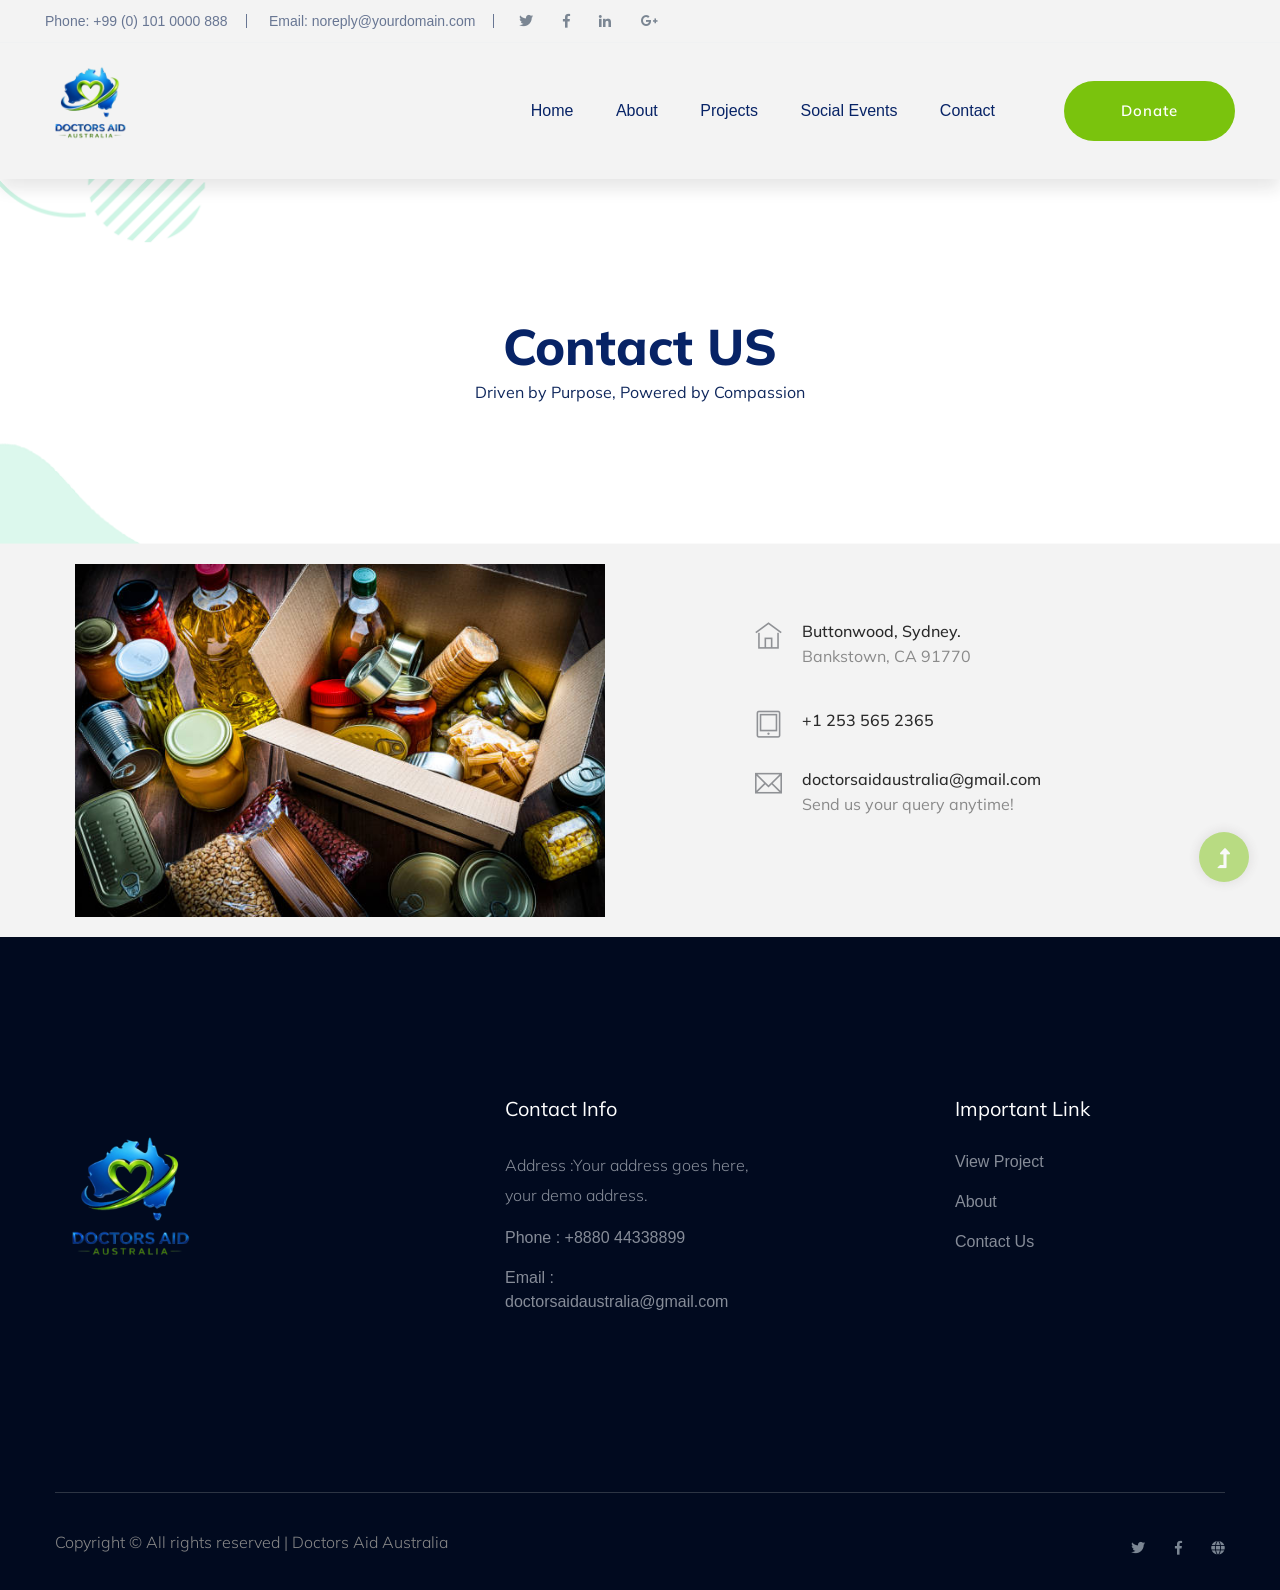
<file: contact.html>
<!doctype html>
<html class="no-js" lang="zxx">
<head>
    <meta charset="utf-8">
    <meta http-equiv="x-ua-compatible" content="ie=edge">
     <title> Doctors Aid Australia</title>
    <meta name="description" content="">
    <meta name="viewport" content="width=device-width, initial-scale=1">
    <link rel="manifest" href="site.webmanifest">
    <link rel="shortcut icon" type="image/x-icon" href="assets/img/favicon.ico">

	<!-- CSS here -->
	<link rel="stylesheet" href="assets/css/bootstrap.min.css">
	<link rel="stylesheet" href="assets/css/owl.carousel.min.css">
	<link rel="stylesheet" href="assets/css/slicknav.css">
    <link rel="stylesheet" href="assets/css/flaticon.css">
    <link rel="stylesheet" href="assets/css/progressbar_barfiller.css">
    <link rel="stylesheet" href="assets/css/gijgo.css">
    <link rel="stylesheet" href="assets/css/animate.min.css">
    <link rel="stylesheet" href="assets/css/animated-headline.css">
	<link rel="stylesheet" href="assets/css/magnific-popup.css">
	<link rel="stylesheet" href="assets/css/fontawesome-all.min.css">
	<link rel="stylesheet" href="assets/css/themify-icons.css">
	<link rel="stylesheet" href="assets/css/slick.css">
	<link rel="stylesheet" href="assets/css/nice-select.css">
	<link rel="stylesheet" href="assets/css/style.css">
</head>
<body>
    <!-- ? Preloader Start -->
    <div id="preloader-active">
        <div class="preloader d-flex align-items-center justify-content-center">
            <div class="preloader-inner position-relative">
                <div class="preloader-circle"></div>
                <div class="preloader-img pere-text">
                    <img src="assets/img/logo/mainLogo.jpg" alt="">
                </div>
            </div>
        </div>
    </div>
    <!-- Preloader Start -->
    <header>
        <!-- Header Start -->
        <div class="header-area">
            <div class="main-header ">
                <div class="header-top d-none d-lg-block">
                    <div class="container-fluid">
                        <div class="col-xl-12">
                            <div class="row d-flex justify-content-between align-items-center">
                                <div class="header-info-left d-flex">
                                    <ul>     
                                        <li>Phone: +99 (0) 101 0000 888</li>
                                        <li>Email: noreply@yourdomain.com</li>
                                    </ul>
                                    <div class="header-social">    
                                        <ul>
                                            <li><a href="#"><i class="fab fa-twitter"></i></a></li>
                                            <li><a  href="https://www.facebook.com/sai4ull"><i class="fab fa-facebook-f"></i></a></li>
                                            <li><a href="#"><i class="fab fa-linkedin-in"></i></a></li>
                                            <li> <a href="#"><i class="fab fa-google-plus-g"></i></a></li>
                                        </ul>
                                    </div>
                                </div>
                                <div class="header-info-right d-flex align-items-center">
                                    <div class="select-this">
                                        <form action="#">
                                            <div class="select-itms">
                                                
                                            </div>
                                        </form>
                                    </div>
                                    
                                </div>
                            </div>
                        </div>
                    </div>
                </div>
                <div class="header-bottom  header-sticky">
                    <div class="container-fluid">
                        <div class="row align-items-center">
                            <!-- Logo -->
                            <div class="col-xl-2 col-lg-2">
                                <div class="logo">
                                    <img src="assets/img/logo/mainLogo-removebg-preview.png" alt="" style="width: 90px; height: auto;">
                                </div>
                            </div>
                            <div class="col-xl-10 col-lg-10">
                                <div class="menu-wrapper  d-flex align-items-center justify-content-end">
                                    <!-- Main-menu -->
                                    <div class="main-menu d-none d-lg-block">
                                        <nav>
                                            <ul id="navigation">                                                                                          
                                                <li><a href="index.html">Home</a></li>
                                                <li><a href="about.html">About</a></li>
                                                <li><a href="program.html">Projects</a></li>
                                                <li><a href="events.html">Social Events</a></li>
                                                
                                                    <ul class="submenu">
                                                        <li><a href="blog.html">Blog</a></li>
                                                        <li><a href="blog_details.html">Blog Details</a></li>
                                                        <li><a href="elements.html">Element</a></li>
                                                    </ul>
                                                </li>
                                                <li><a href="contact.html">Contact</a></li>
                                            </ul>
                                        </nav>
                                    </div>
                                    <!-- Header-btn -->
                                    <div class="header-right-btn d-none d-lg-block ml-20">
                                        <a href="https://buy.stripe.com/test_8x200kfsL0sBfyl0xL87K00" class="btn header-btn" target="_blank" rel="noopener noreferrer">Donate</a>
                                    </div>
                                </div>
                            </div> 
                            <!-- Mobile Menu -->
                            <div class="col-12">
                                <div class="mobile_menu d-block d-lg-none"></div>
                            </div>
                        </div>
                    </div>
                </div>
            </div>
        </div>
        <!-- Header End -->
    </header>

 <body>

<header>
    <!-- header same as yours -->
</header>

<main>

    <!-- Hero Section -->
    <div class="slider-area2">
        <div class="slider-height2 d-flex align-items-center">
            <div class="container">
                <div class="row">
                    <div class="col-xl-12">
                        <div class="hero-cap hero-cap2 pt-20 text-center">
                            <h2>Contact US</h2>
                            <p>Driven by Purpose, Powered by Compassion</p>
                        </div>
                    </div>
                </div>
            </div>
        </div>
    </div>

    <!-- Contact Section -->
    <section class="one">
        <div class="container">
            <div class="row align-items-center">

                <!-- LEFT IMAGE -->
                 
               <div class="col-lg-6">
    <img src="assets/img/emergency_food_pack.jpg" 
         alt="Emergency Food Pack" 
         class="img-fluid" 
         style="border-radius: 20px; padding: 20px;">
</div>

                <!-- RIGHT CONTENT -->
                <div class="col-lg-5 offset-lg-1">

                    <div class="media contact-info">
                        <span class="contact-info__icon"><i class="ti-home"></i></span>
                        <div class="media-body">
                            <h3>Buttonwood, Sydney.</h3>
                            <p>Bankstown, CA 91770</p>
                        </div>
                    </div>

                    <div class="media contact-info">
                        <span class="contact-info__icon"><i class="ti-tablet"></i></span>
                        <div class="media-body">
                            <h3>+1 253 565 2365</h3>
                            <p></p>
                        </div>
                    </div>

                    <div class="media contact-info">
                        <span class="contact-info__icon"><i class="ti-email"></i></span>
                        <div class="media-body">
                            <h3>doctorsaidaustralia@gmail.com</h3>
                            <p>Send us your query anytime!</p>
                        </div>
                    </div>

                </div>

            </div>
        </div>
    </section>





        <!--
  <div class="one">

   
    <h1 class="one">Get In Touch With Us</h1>

    <div class="one">
      <div class="one">📞</div>
      <div class="one">
        <h3 class="one">Call Us</h3>
        <p class="one">0416 800 088</p>
      </div>
    </div>

    <hr>

    <div class="one">
      <div class="one">✉️</div>
      <div class="one">
        <h3 class="one">Send Message</h3>
        <p class="one">admin@dhaco.org.au</p>
      </div>
    </div>

    <hr>

    <div class="one">
      <div class="one">📍</div>
      <div class="one">
        <h3 class="one">Location</h3>
        <p class="one">PO BOX 354 FAIRY MEADOW NSW 2519</p>
      </div>
    </div>

  </div>

</section>

</body>
  -->
                
        <!-- Contact Area End -->
    </main>
     <footer>
        <div class="footer-wrapper section-bg2" data-background="assets/img/gallery/footer_bg.png">
            <!-- Footer Top-->
            <div class="footer-area footer-padding">
                <div class="container">
                    <div class="row d-flex justify-content-between">
                        <div class="col-xl-3 col-lg-3 col-md-4 col-sm-6">
                        <div class="single-footer-caption mb-50">
                            <div class="single-footer-caption mb-30">
                                <div class="footer-tittle">
                                    <div class="logo">
                                    <img src="assets/img/logo/mainLogo-removebg-preview.png" alt="" style="width: 150px; height: auto;">
                                </div>
                                </div>
                            </div>
                        </div>
                        </div>
                        <div class="col-xl-3 col-lg-3 col-md-4 col-sm-5">
                            <div class="single-footer-caption mb-50">
                                <div class="footer-tittle">
                                    <h4>Contact Info</h4>
                                    <ul>
                                        <li>
                                            <p>Address :Your address goes here, your demo address.</p>
                                        </li>
                                        <li><a href="#">Phone : +8880 44338899</a></li>
                                        <li><a href="#">Email : doctorsaidaustralia@gmail.com</a></li>
                                    </ul>
                                </div>

                            </div>
                        </div>
                        <div class="col-xl-3 col-lg-3 col-md-4 col-sm-5">
                            <div class="single-footer-caption mb-50">
                                <div class="footer-tittle">
                                    <h4>Important Link</h4>
                                    <ul>
                                        <li><a href="#"> View Project</a></li>
                                        <li><a href="#">About</a></li>
                                        <li><a href="#">Contact Us</a></li>
                                        
                                    </ul>
                                </div>
                            </div>
                        </div>
                      
                    </div>
                </div>
            </div>
            <!-- footer-bottom -->
            <div class="footer-bottom-area">
                <div class="container">
                    <div class="footer-border">
                        <div class="row d-flex justify-content-between align-items-center">
                            <div class="col-xl-10 col-lg-9 ">
                                <div class="footer-copy-right">
                                    <p><!-- Link back to Colorlib can't be removed. Template is licensed under CC BY 3.0. -->
  Copyright &copy;</script> All rights reserved | Doctors Aid Australia </a>
  <!-- Link back to Colorlib can't be removed. Template is licensed under CC BY 3.0. --></p>
                                </div>
                            </div>
                            <div class="col-xl-2 col-lg-3">
                                <div class="footer-social f-right">
                                    <a href="#"><i class="fab fa-twitter"></i></a>
                                    <a  href="https://www.facebook.com/sai4ull"><i class="fab fa-facebook-f"></i></a>
                                    <a href="#"><i class="fas fa-globe"></i></a>
                                    
                                </div>
                            </div>
                        </div>
                    </div>
                </div>
            </div>
        </div>
    </footer>

    <!-- Scroll Up -->
    <div id="back-top" >
        <a title="Go to Top" href="#"> <i class="fas fa-level-up-alt"></i></a>
    </div>

    <!-- JS here -->

    <script src="./assets/js/vendor/modernizr-3.5.0.min.js"></script>
    <!-- Jquery, Popper, Bootstrap -->
    <script src="./assets/js/vendor/jquery-1.12.4.min.js"></script>
    <script src="./assets/js/popper.min.js"></script>
    <script src="./assets/js/bootstrap.min.js"></script>
    <!-- Jquery Mobile Menu -->
    <script src="./assets/js/jquery.slicknav.min.js"></script>

    <!-- Jquery Slick , Owl-Carousel Plugins -->
    <script src="./assets/js/owl.carousel.min.js"></script>
    <script src="./assets/js/slick.min.js"></script>
    <!-- One Page, Animated-HeadLin -->
    <script src="./assets/js/wow.min.js"></script>
    <script src="./assets/js/animated.headline.js"></script>
    <script src="./assets/js/jquery.magnific-popup.js"></script>

    <!-- Date Picker -->
    <script src="./assets/js/gijgo.min.js"></script>
    <!-- Nice-select, sticky -->
    <script src="./assets/js/jquery.nice-select.min.js"></script>
    <script src="./assets/js/jquery.sticky.js"></script>
    <!-- Progress -->
    <script src="./assets/js/jquery.barfiller.js"></script>
    
    <!-- counter , waypoint,Hover Direction -->
    <script src="./assets/js/jquery.counterup.min.js"></script>
    <script src="./assets/js/waypoints.min.js"></script>
    <script src="./assets/js/jquery.countdown.min.js"></script>
    <script src="./assets/js/hover-direction-snake.min.js"></script>

    <!-- contact js -->
    <script src="./assets/js/contact.js"></script>
    <script src="./assets/js/jquery.form.js"></script>
    <script src="./assets/js/jquery.validate.min.js"></script>
    <script src="./assets/js/mail-script.js"></script>
    <script src="./assets/js/jquery.ajaxchimp.min.js"></script>
    
    <!-- Jquery Plugins, main Jquery -->	
    <script src="./assets/js/plugins.js"></script>
    <script src="./assets/js/main.js"></script>
    
    </body>
</html>
</file>
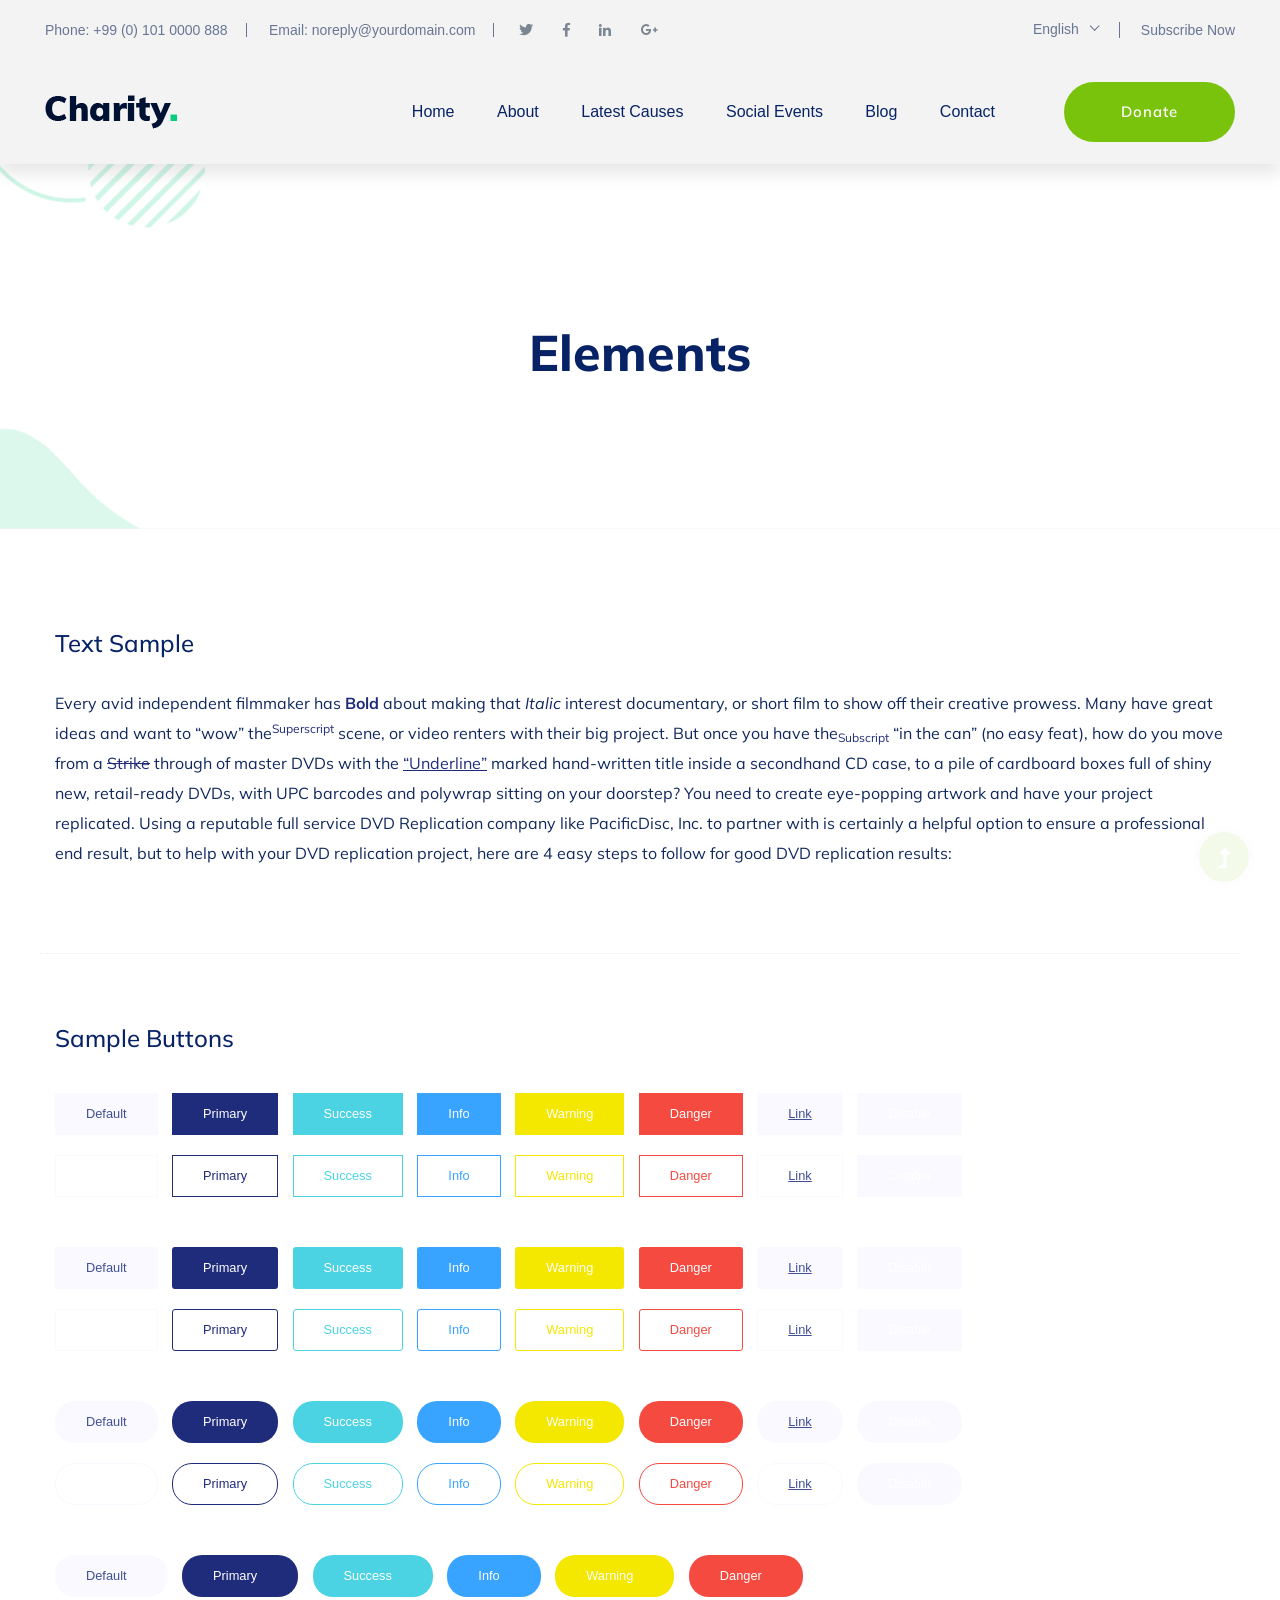
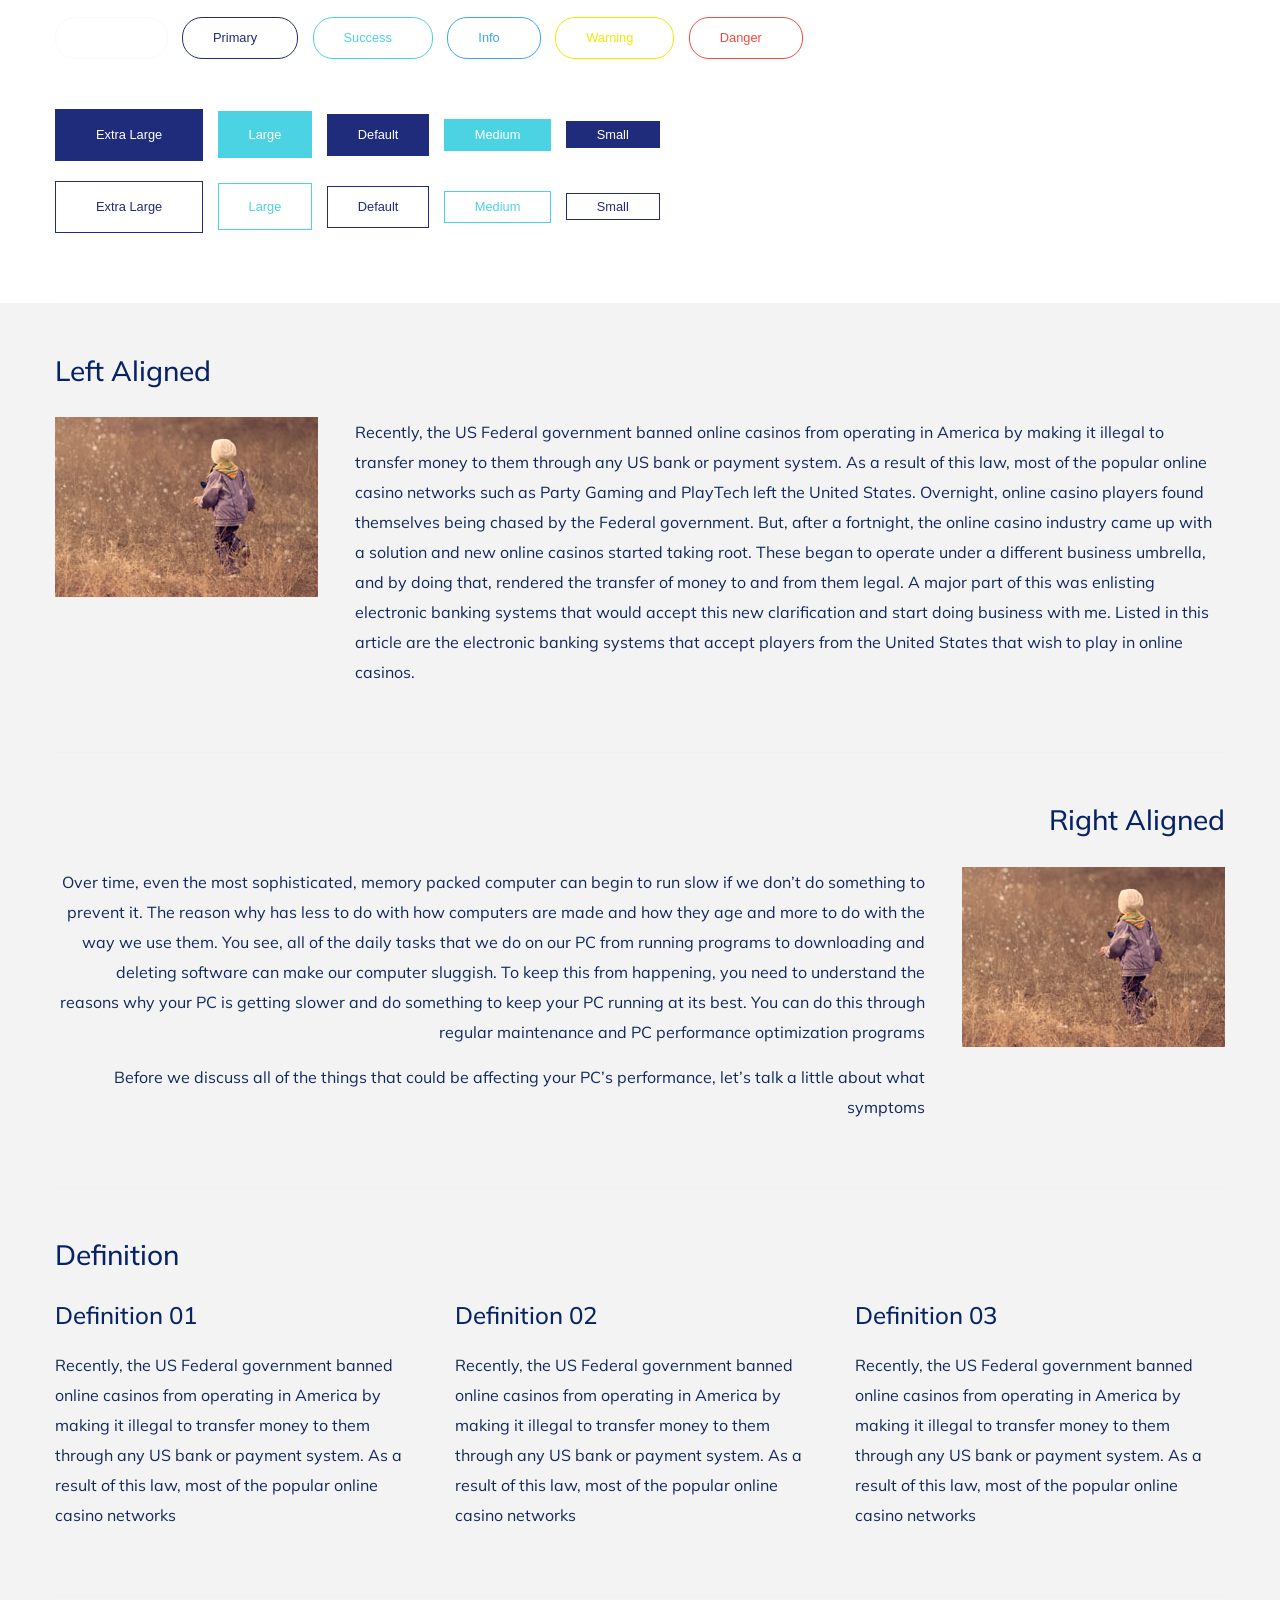
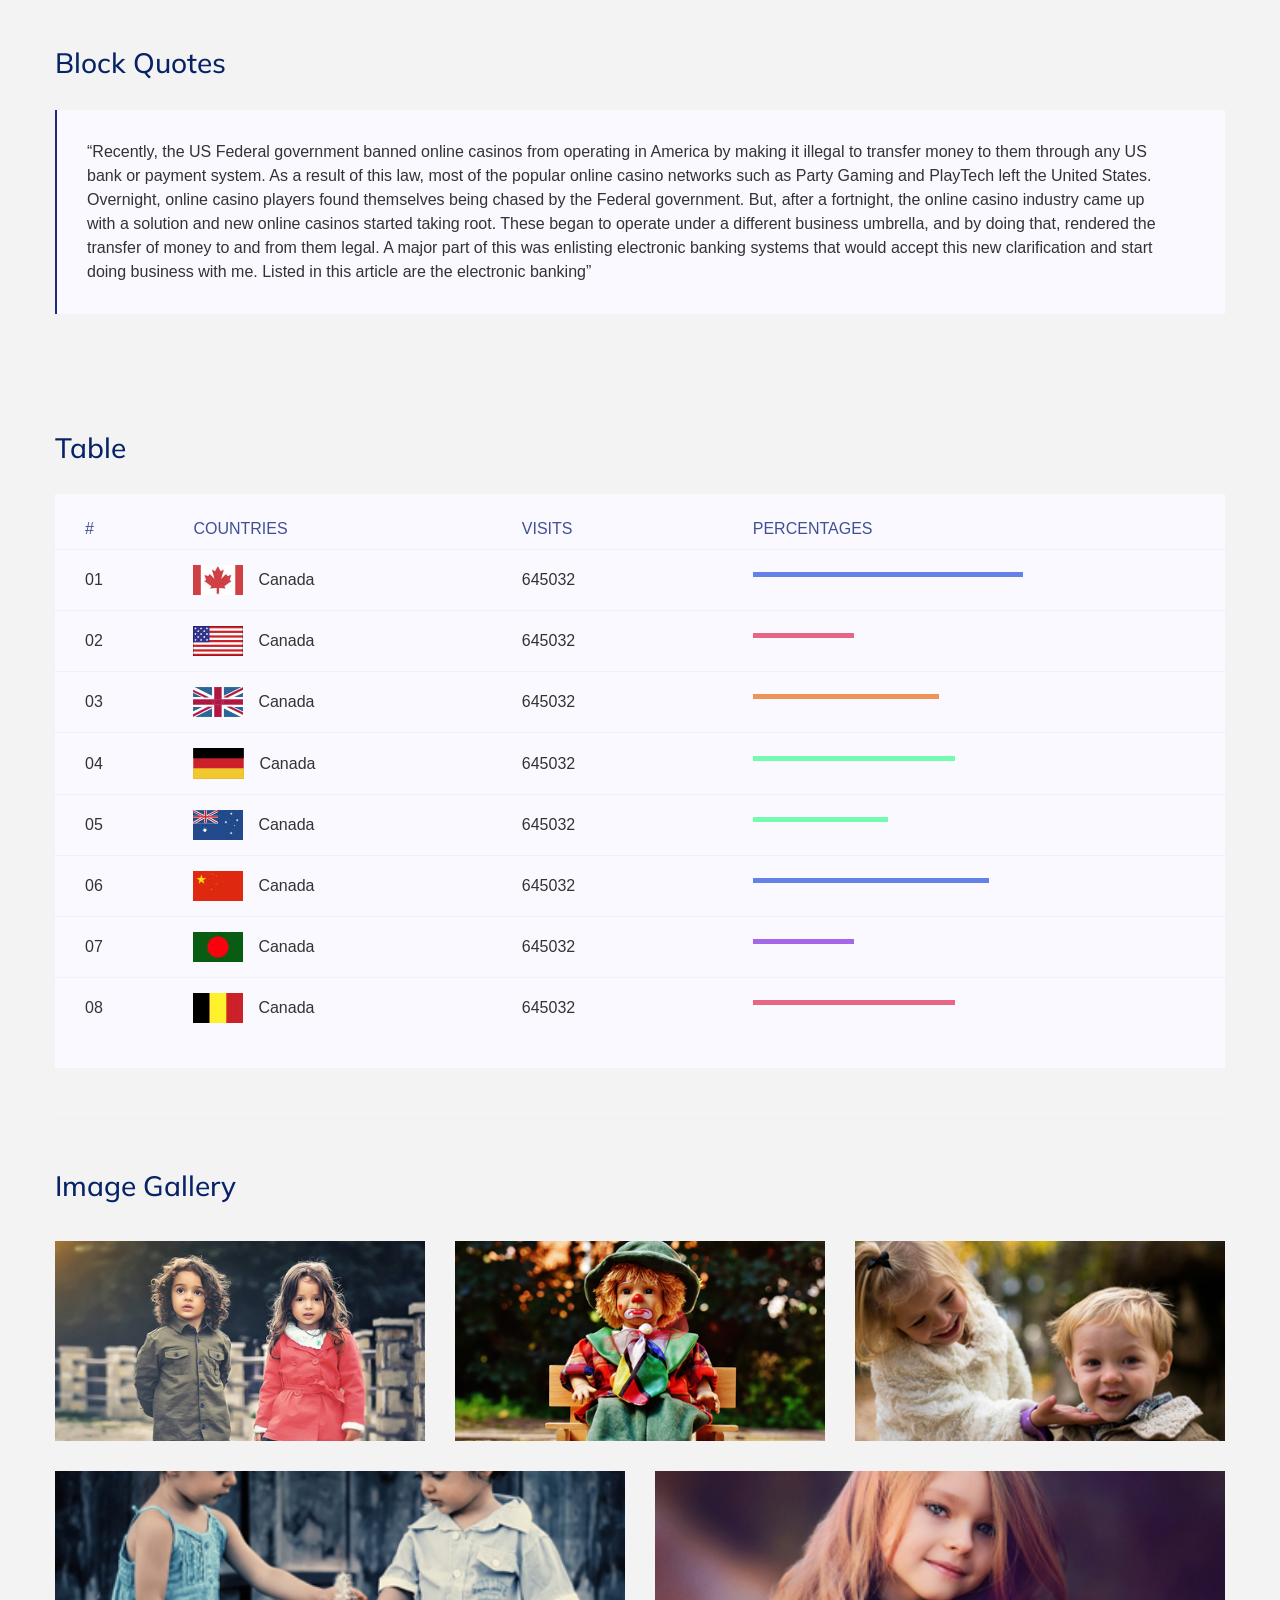
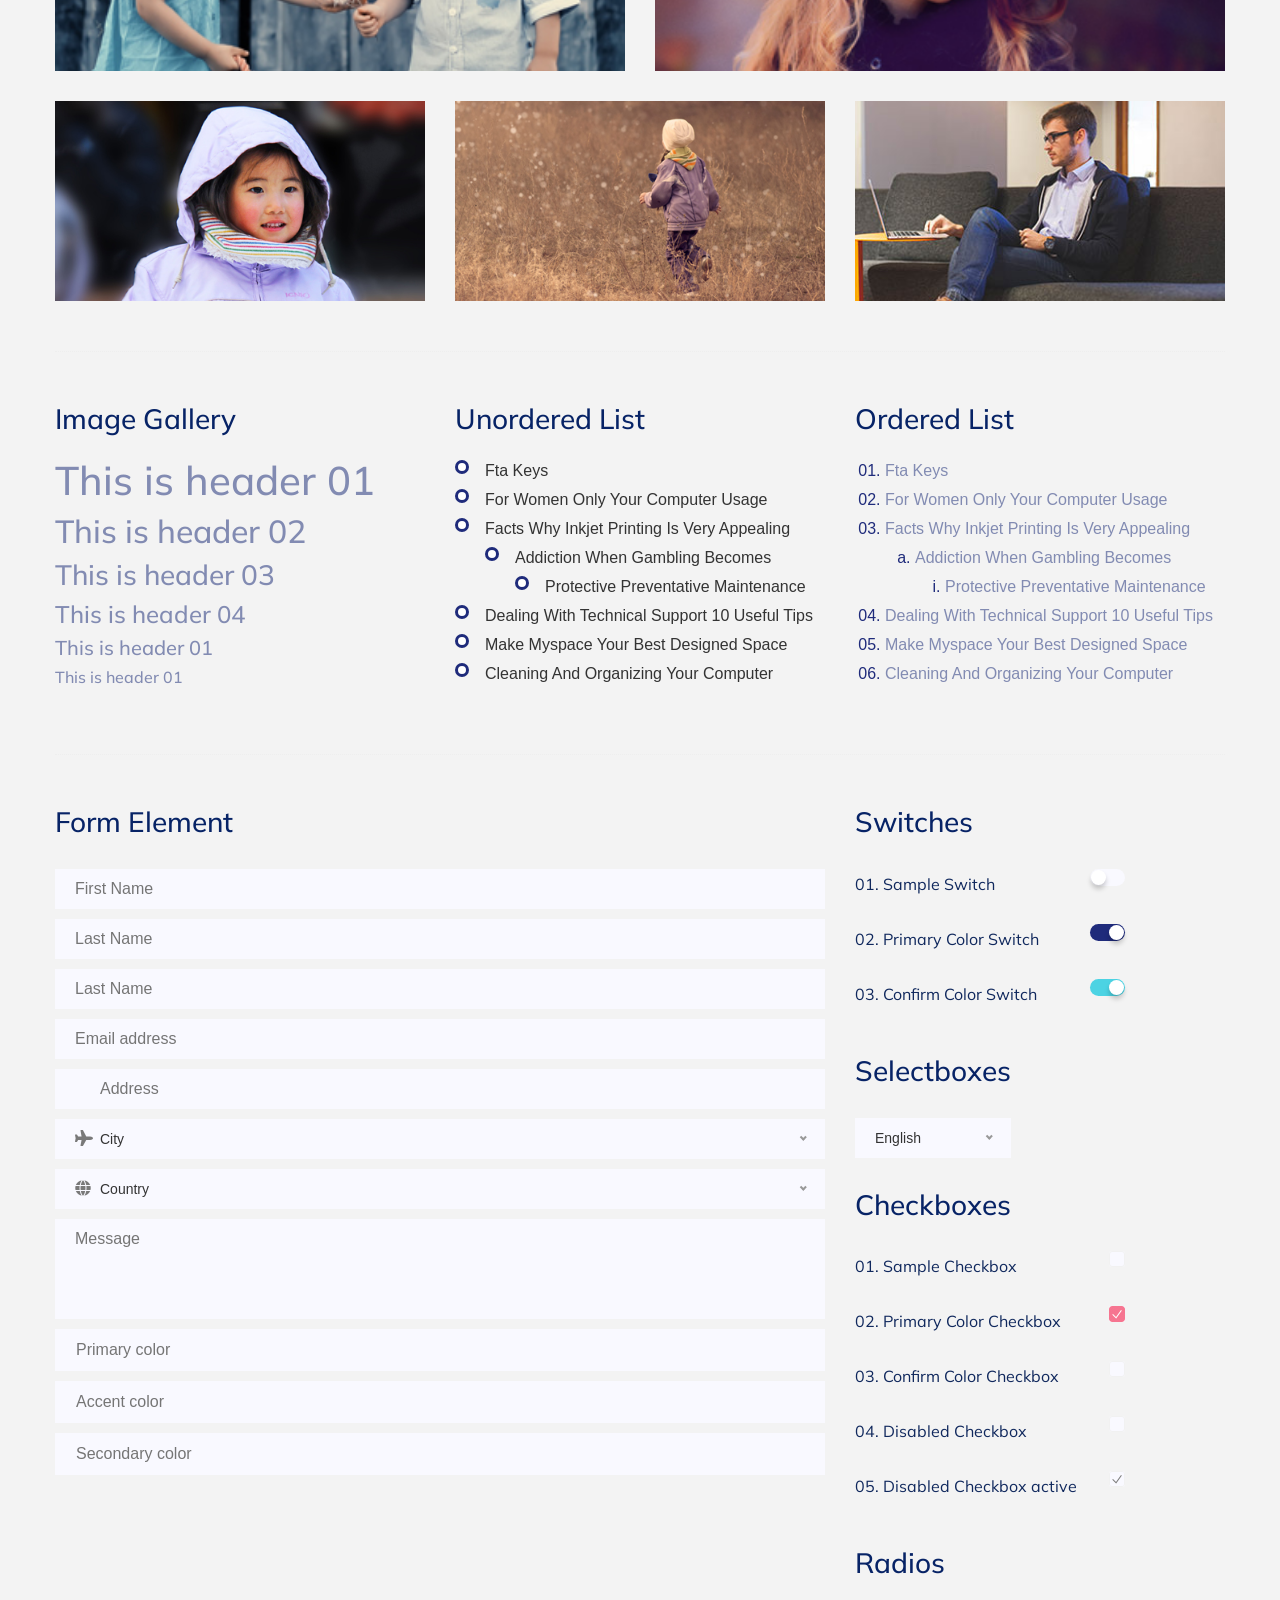
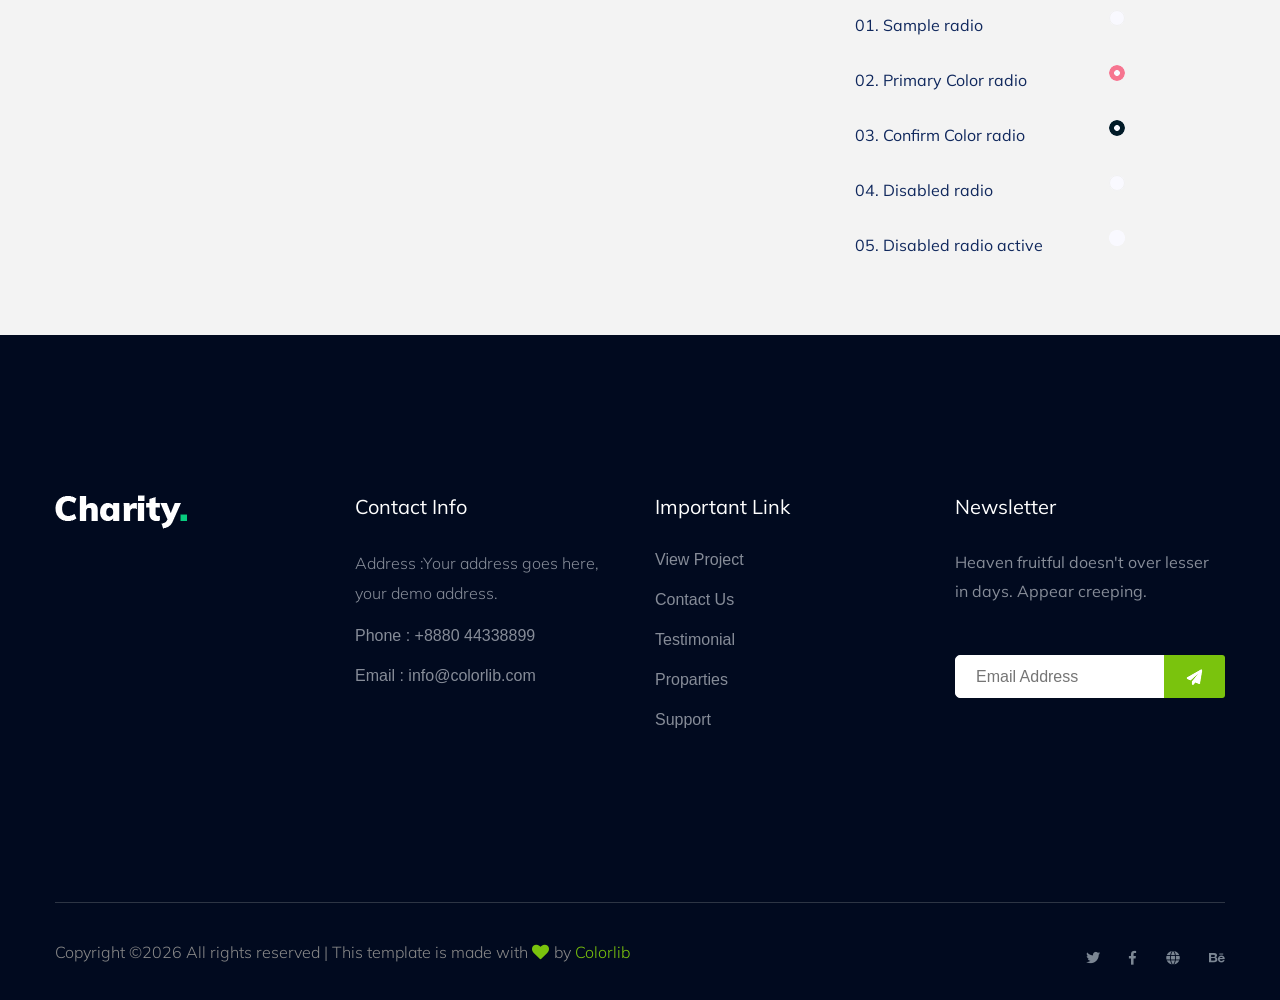
<file: elements.html>
<!doctype html>
<html class="no-js" lang="zxx">
<head>
	<meta charset="utf-8">
	<meta http-equiv="x-ua-compatible" content="ie=edge">
	<title> Charity | Teamplate</title>
	<meta name="description" content="">
	<meta name="viewport" content="width=device-width, initial-scale=1">
	<link rel="shortcut icon" type="image/x-icon" href="assets/img/favicon.ico">

 	<!-- CSS here -->
	<link rel="stylesheet" href="assets/css/bootstrap.min.css">
	<link rel="stylesheet" href="assets/css/owl.carousel.min.css">
	<link rel="stylesheet" href="assets/css/slicknav.css">
	<link rel="stylesheet" href="assets/css/animate.min.css">
	<link rel="stylesheet" href="assets/css/hamburgers.min.css">
	<link rel="stylesheet" href="assets/css/magnific-popup.css">
	<link rel="stylesheet" href="assets/css/fontawesome-all.min.css">
	<link rel="stylesheet" href="assets/css/themify-icons.css">
	<link rel="stylesheet" href="assets/css/slick.css">
	<link rel="stylesheet" href="assets/css/nice-select.css">
	<link rel="stylesheet" href="assets/css/style.css">
</head>
<body>
    <!--? Preloader Start -->
    <div id="preloader-active">
        <div class="preloader d-flex align-items-center justify-content-center">
            <div class="preloader-inner position-relative">
                <div class="preloader-circle"></div>
                <div class="preloader-img pere-text">
                    <img src="assets/img/logo/loder.png" alt="">
                </div>
            </div>
        </div>
    </div>
    <!-- Preloader Start -->
    <header>
        <!-- Header Start -->
        <div class="header-area">
            <div class="main-header ">
                <div class="header-top d-none d-lg-block">
                    <div class="container-fluid">
                        <div class="col-xl-12">
                            <div class="row d-flex justify-content-between align-items-center">
                                <div class="header-info-left d-flex">
                                    <ul>     
                                        <li>Phone: +99 (0) 101 0000 888</li>
                                        <li>Email: noreply@yourdomain.com</li>
                                    </ul>
                                    <div class="header-social">    
                                        <ul>
                                            <li><a href="#"><i class="fab fa-twitter"></i></a></li>
                                            <li><a  href="https://www.facebook.com/sai4ull"><i class="fab fa-facebook-f"></i></a></li>
                                            <li><a href="#"><i class="fab fa-linkedin-in"></i></a></li>
                                            <li> <a href="#"><i class="fab fa-google-plus-g"></i></a></li>
                                        </ul>
                                    </div>
                                </div>
                                <div class="header-info-right d-flex align-items-center">
                                    <div class="select-this">
                                        <form action="#">
                                            <div class="select-itms">
                                                <select name="select" id="select1">
                                                    <option value="">English</option>
                                                    <option value="">Bangla</option>
                                                    <option value="">Arabic</option>
                                                    <option value="">Hindi</option>
                                                </select>
                                            </div>
                                        </form>
                                    </div>
                                    <ul class="contact-now">     
                                        <li><a href="#">Subscribe Now</a></li>
                                    </ul>
                                </div>
                            </div>
                        </div>
                    </div>
                </div>
                <div class="header-bottom  header-sticky">
                    <div class="container-fluid">
                        <div class="row align-items-center">
                            <!-- Logo -->
                            <div class="col-xl-2 col-lg-2">
                                <div class="logo">
                                    <a href="index.html"><img src="assets/img/logo/logo.png" alt=""></a>
                                </div>
                            </div>
                            <div class="col-xl-10 col-lg-10">
                                <div class="menu-wrapper  d-flex align-items-center justify-content-end">
                                    <!-- Main-menu -->
                                    <div class="main-menu d-none d-lg-block">
                                        <nav>
                                            <ul id="navigation">                                                                                          
                                                <li><a href="index.html">Home</a></li>
                                                <li><a href="about.html">About</a></li>
                                                <li><a href="program.html">latest causes</a></li>
                                                <li><a href="events.html">social events </a></li>
                                                <li><a href="blog.html">Blog</a>
                                                    <ul class="submenu">
                                                        <li><a href="blog.html">Blog</a></li>
                                                        <li><a href="blog_details.html">Blog Details</a></li>
                                                        <li><a href="elements.html">Element</a></li>
                                                    </ul>
                                                </li>
                                                <li><a href="contact.html">Contact</a></li>
                                            </ul>
                                        </nav>
                                    </div>
                                    <!-- Header-btn -->
                                    <div class="header-right-btn d-none d-lg-block ml-20">
                                        <a href="https://buy.stripe.com/test_8x200kfsL0sBfyl0xL87K00" class="btn header-btn" target="_blank" rel="noopener noreferrer">Donate</a>
                                    </div>
                                </div>
                            </div> 
                            <!-- Mobile Menu -->
                            <div class="col-12">
                                <div class="mobile_menu d-block d-lg-none"></div>
                            </div>
                        </div>
                    </div>
                </div>
            </div>
        </div>
        <!-- Header End -->
    </header>
	<main>
        <!--? Hero Start -->
        <div class="slider-area2">
            <div class="slider-height2 d-flex align-items-center">
                <div class="container">
                    <div class="row">
                        <div class="col-xl-12">
                            <div class="hero-cap hero-cap2 pt-20 text-center">
                                <h2>Elements</h2>
                            </div>
                        </div>
                    </div>
                </div>
            </div>
        </div>
        <!-- Hero End -->
		<!--? Start Sample Area -->
		<section class="sample-text-area">
			<div class="container box_1170">
				<h3 class="text-heading">Text Sample</h3>
				<p class="sample-text">
					Every avid independent filmmaker has <b>Bold</b> about making that <i>Italic</i> interest documentary,
					or short
					film to show off their creative prowess. Many have great ideas and want to “wow”
					the<sup>Superscript</sup> scene,
					or video renters with their big project. But once you have the<sub>Subscript</sub> “in the can” (no easy
					feat), how
					do you move from a <del>Strike</del> through of master DVDs with the <u>“Underline”</u> marked
					hand-written title
					inside a secondhand CD case, to a pile of cardboard boxes full of shiny new, retail-ready DVDs, with UPC
					barcodes
					and polywrap sitting on your doorstep? You need to create eye-popping artwork and have your project
					replicated.
					Using a reputable full service DVD Replication company like PacificDisc, Inc. to partner with is
					certainly a
					helpful option to ensure a professional end result, but to help with your DVD replication project, here
					are 4 easy
					steps to follow for good DVD replication results:
	
				</p>
			</div>
		</section>
		<!-- End Sample Area -->
		<!--? Start Button -->
		<section class="button-area">
			<div class="container box_1170 border-top-generic">
				<h3 class="text-heading">Sample Buttons</h3>
				<div class="button-group-area">
					<a href="#" class="genric-btn default">Default</a>
					<a href="#" class="genric-btn primary">Primary</a>
					<a href="#" class="genric-btn success">Success</a>
					<a href="#" class="genric-btn info">Info</a>
					<a href="#" class="genric-btn warning">Warning</a>
					<a href="#" class="genric-btn danger">Danger</a>
					<a href="#" class="genric-btn link">Link</a>
					<a href="#" class="genric-btn disable">Disable</a>
				</div>
				<div class="button-group-area mt-10">
					<a href="#" class="genric-btn default-border">Default</a>
					<a href="#" class="genric-btn primary-border">Primary</a>
					<a href="#" class="genric-btn success-border">Success</a>
					<a href="#" class="genric-btn info-border">Info</a>
					<a href="#" class="genric-btn warning-border">Warning</a>
					<a href="#" class="genric-btn danger-border">Danger</a>
					<a href="#" class="genric-btn link-border">Link</a>
					<a href="#" class="genric-btn disable">Disable</a>
				</div>
				<div class="button-group-area mt-40">
					<a href="#" class="genric-btn default radius">Default</a>
					<a href="#" class="genric-btn primary radius">Primary</a>
					<a href="#" class="genric-btn success radius">Success</a>
					<a href="#" class="genric-btn info radius">Info</a>
					<a href="#" class="genric-btn warning radius">Warning</a>
					<a href="#" class="genric-btn danger radius">Danger</a>
					<a href="#" class="genric-btn link radius">Link</a>
					<a href="#" class="genric-btn disable radius">Disable</a>
				</div>
				<div class="button-group-area mt-10">
					<a href="#" class="genric-btn default-border radius">Default</a>
					<a href="#" class="genric-btn primary-border radius">Primary</a>
					<a href="#" class="genric-btn success-border radius">Success</a>
					<a href="#" class="genric-btn info-border radius">Info</a>
					<a href="#" class="genric-btn warning-border radius">Warning</a>
					<a href="#" class="genric-btn danger-border radius">Danger</a>
					<a href="#" class="genric-btn link-border radius">Link</a>
					<a href="#" class="genric-btn disable radius">Disable</a>
				</div>
				<div class="button-group-area mt-40">
					<a href="#" class="genric-btn default circle">Default</a>
					<a href="#" class="genric-btn primary circle">Primary</a>
					<a href="#" class="genric-btn success circle">Success</a>
					<a href="#" class="genric-btn info circle">Info</a>
					<a href="#" class="genric-btn warning circle">Warning</a>
					<a href="#" class="genric-btn danger circle">Danger</a>
					<a href="#" class="genric-btn link circle">Link</a>
					<a href="#" class="genric-btn disable circle">Disable</a>
				</div>
				<div class="button-group-area mt-10">
					<a href="#" class="genric-btn default-border circle">Default</a>
					<a href="#" class="genric-btn primary-border circle">Primary</a>
					<a href="#" class="genric-btn success-border circle">Success</a>
					<a href="#" class="genric-btn info-border circle">Info</a>
					<a href="#" class="genric-btn warning-border circle">Warning</a>
					<a href="#" class="genric-btn danger-border circle">Danger</a>
					<a href="#" class="genric-btn link-border circle">Link</a>
					<a href="#" class="genric-btn disable circle">Disable</a>
				</div>
				<div class="button-group-area mt-40">
					<a href="#" class="genric-btn default circle arrow">Default<span class="lnr lnr-arrow-right"></span></a>
					<a href="#" class="genric-btn primary circle arrow">Primary<span class="lnr lnr-arrow-right"></span></a>
					<a href="#" class="genric-btn success circle arrow">Success<span class="lnr lnr-arrow-right"></span></a>
					<a href="#" class="genric-btn info circle arrow">Info<span class="lnr lnr-arrow-right"></span></a>
					<a href="#" class="genric-btn warning circle arrow">Warning<span class="lnr lnr-arrow-right"></span></a>
					<a href="#" class="genric-btn danger circle arrow">Danger<span class="lnr lnr-arrow-right"></span></a>
				</div>
				<div class="button-group-area mt-10">
					<a href="#" class="genric-btn default-border circle arrow">Default<span
							class="lnr lnr-arrow-right"></span></a>
					<a href="#" class="genric-btn primary-border circle arrow">Primary<span
							class="lnr lnr-arrow-right"></span></a>
					<a href="#" class="genric-btn success-border circle arrow">Success<span
							class="lnr lnr-arrow-right"></span></a>
					<a href="#" class="genric-btn info-border circle arrow">Info<span
							class="lnr lnr-arrow-right"></span></a>
					<a href="#" class="genric-btn warning-border circle arrow">Warning<span
							class="lnr lnr-arrow-right"></span></a>
					<a href="#" class="genric-btn danger-border circle arrow">Danger<span
							class="lnr lnr-arrow-right"></span></a>
				</div>
				<div class="button-group-area mt-40">
					<a href="#" class="genric-btn primary e-large">Extra Large</a>
					<a href="#" class="genric-btn success large">Large</a>
					<a href="#" class="genric-btn primary">Default</a>
					<a href="#" class="genric-btn success medium">Medium</a>
					<a href="#" class="genric-btn primary small">Small</a>
				</div>
				<div class="button-group-area mt-10">
					<a href="#" class="genric-btn primary-border e-large">Extra Large</a>
					<a href="#" class="genric-btn success-border large">Large</a>
					<a href="#" class="genric-btn primary-border">Default</a>
					<a href="#" class="genric-btn success-border medium">Medium</a>
					<a href="#" class="genric-btn primary-border small">Small</a>
				</div>
			</div>
		</section>
		<!-- End Button -->
		<!--? Start Align Area -->
		<div class="whole-wrap">
			<div class="container box_1170">
				<div class="section-top-border">
					<h3 class="mb-30">Left Aligned</h3>
					<div class="row">
						<div class="col-md-3">
							<img src="assets/img/elements/d.jpg" alt="" class="img-fluid">
						</div>
						<div class="col-md-9 mt-sm-20">
							<p>Recently, the US Federal government banned online casinos from operating in America by making
								it illegal to
								transfer money to them through any US bank or payment system. As a result of this law, most
								of the popular
								online casino networks such as Party Gaming and PlayTech left the United States. Overnight,
								online casino
								players found themselves being chased by the Federal government. But, after a fortnight, the
								online casino
								industry came up with a solution and new online casinos started taking root. These began to
								operate under a
								different business umbrella, and by doing that, rendered the transfer of money to and from
								them legal. A major
								part of this was enlisting electronic banking systems that would accept this new
								clarification and start doing
								business with me. Listed in this article are the electronic banking systems that accept
								players from the United
								States that wish to play in online casinos.</p>
						</div>
					</div>
				</div>
				<div class="section-top-border text-right">
					<h3 class="mb-30">Right Aligned</h3>
					<div class="row">
						<div class="col-md-9">
							<p class="text-right">Over time, even the most sophisticated, memory packed computer can begin
								to run slow if we
								don’t do something to prevent it. The reason why has less to do with how computers are made
								and how they age and
								more to do with the way we use them. You see, all of the daily tasks that we do on our PC
								from running programs
								to downloading and deleting software can make our computer sluggish. To keep this from
								happening, you need to
								understand the reasons why your PC is getting slower and do something to keep your PC
								running at its best. You
								can do this through regular maintenance and PC performance optimization programs</p>
							<p class="text-right">Before we discuss all of the things that could be affecting your PC’s
								performance, let’s
								talk a little about what symptoms</p>
						</div>
						<div class="col-md-3">
							<img src="assets/img/elements/d.jpg" alt="" class="img-fluid">
						</div>
					</div>
				</div>
				<div class="section-top-border">
					<h3 class="mb-30">Definition</h3>
					<div class="row">
						<div class="col-md-4">
							<div class="single-defination">
								<h4 class="mb-20">Definition 01</h4>
								<p>Recently, the US Federal government banned online casinos from operating in America by
									making it illegal to
									transfer money to them through any US bank or payment system. As a result of this law,
									most of the popular
									online casino networks</p>
							</div>
						</div>
						<div class="col-md-4">
							<div class="single-defination">
								<h4 class="mb-20">Definition 02</h4>
								<p>Recently, the US Federal government banned online casinos from operating in America by
									making it illegal to
									transfer money to them through any US bank or payment system. As a result of this law,
									most of the popular
									online casino networks</p>
							</div>
						</div>
						<div class="col-md-4">
							<div class="single-defination">
								<h4 class="mb-20">Definition 03</h4>
								<p>Recently, the US Federal government banned online casinos from operating in America by
									making it illegal to
									transfer money to them through any US bank or payment system. As a result of this law,
									most of the popular
									online casino networks</p>
							</div>
						</div>
					</div>
				</div>
				<div class="section-top-border">
					<h3 class="mb-30">Block Quotes</h3>
					<div class="row">
						<div class="col-lg-12">
							<blockquote class="generic-blockquote">
								“Recently, the US Federal government banned online casinos from operating in America by
								making it illegal to
								transfer money to them through any US bank or payment system. As a result of this law, most
								of the popular
								online casino networks such as Party Gaming and PlayTech left the United States. Overnight,
								online casino
								players found themselves being chased by the Federal government. But, after a fortnight, the
								online casino
								industry came up with a solution and new online casinos started taking root. These began to
								operate under a
								different business umbrella, and by doing that, rendered the transfer of money to and from
								them legal. A major
								part of this was enlisting electronic banking systems that would accept this new
								clarification and start doing
								business with me. Listed in this article are the electronic banking”
							</blockquote>
						</div>
					</div>
				</div>
				<div class="section-top-border">
					<h3 class="mb-30">Table</h3>
					<div class="progress-table-wrap">
						<div class="progress-table">
							<div class="table-head">
								<div class="serial">#</div>
								<div class="country">Countries</div>
								<div class="visit">Visits</div>
								<div class="percentage">Percentages</div>
							</div>
							<div class="table-row">
								<div class="serial">01</div>
								<div class="country"> <img src="assets/img/elements/f1.jpg" alt="flag">Canada</div>
								<div class="visit">645032</div>
								<div class="percentage">
									<div class="progress">
										<div class="progress-bar color-1" role="progressbar" style="width: 80%"
											aria-valuenow="80" aria-valuemin="0" aria-valuemax="100"></div>
									</div>
								</div>
							</div>
							<div class="table-row">
								<div class="serial">02</div>
								<div class="country"> <img src="assets/img/elements/f2.jpg" alt="flag">Canada</div>
								<div class="visit">645032</div>
								<div class="percentage">
									<div class="progress">
										<div class="progress-bar color-2" role="progressbar" style="width: 30%"
											aria-valuenow="30" aria-valuemin="0" aria-valuemax="100"></div>
									</div>
								</div>
							</div>
							<div class="table-row">
								<div class="serial">03</div>
								<div class="country"> <img src="assets/img/elements/f3.jpg" alt="flag">Canada</div>
								<div class="visit">645032</div>
								<div class="percentage">
									<div class="progress">
										<div class="progress-bar color-3" role="progressbar" style="width: 55%"
											aria-valuenow="55" aria-valuemin="0" aria-valuemax="100"></div>
									</div>
								</div>
							</div>
							<div class="table-row">
								<div class="serial">04</div>
								<div class="country"> <img src="assets/img/elements/f4.jpg" alt="flag">Canada</div>
								<div class="visit">645032</div>
								<div class="percentage">
									<div class="progress">
										<div class="progress-bar color-4" role="progressbar" style="width: 60%"
											aria-valuenow="60" aria-valuemin="0" aria-valuemax="100"></div>
									</div>
								</div>
							</div>
							<div class="table-row">
								<div class="serial">05</div>
								<div class="country"> <img src="assets/img/elements/f5.jpg" alt="flag">Canada</div>
								<div class="visit">645032</div>
								<div class="percentage">
									<div class="progress">
										<div class="progress-bar color-5" role="progressbar" style="width: 40%"
											aria-valuenow="40" aria-valuemin="0" aria-valuemax="100"></div>
									</div>
								</div>
							</div>
							<div class="table-row">
								<div class="serial">06</div>
								<div class="country"> <img src="assets/img/elements/f6.jpg" alt="flag">Canada</div>
								<div class="visit">645032</div>
								<div class="percentage">
									<div class="progress">
										<div class="progress-bar color-6" role="progressbar" style="width: 70%"
											aria-valuenow="70" aria-valuemin="0" aria-valuemax="100"></div>
									</div>
								</div>
							</div>
							<div class="table-row">
								<div class="serial">07</div>
								<div class="country"> <img src="assets/img/elements/f7.jpg" alt="flag">Canada</div>
								<div class="visit">645032</div>
								<div class="percentage">
									<div class="progress">
										<div class="progress-bar color-7" role="progressbar" style="width: 30%"
											aria-valuenow="30" aria-valuemin="0" aria-valuemax="100"></div>
									</div>
								</div>
							</div>
							<div class="table-row">
								<div class="serial">08</div>
								<div class="country"> <img src="assets/img/elements/f8.jpg" alt="flag">Canada</div>
								<div class="visit">645032</div>
								<div class="percentage">
									<div class="progress">
										<div class="progress-bar color-8" role="progressbar" style="width: 60%"
											aria-valuenow="60" aria-valuemin="0" aria-valuemax="100"></div>
									</div>
								</div>
							</div>
						</div>
					</div>
				</div>
				<div class="section-top-border">
					<h3>Image Gallery</h3>
					<div class="row gallery-item">
						<div class="col-md-4">
							<a href="assets/img/elements/g1.jpg" class="img-pop-up">
								<div class="single-gallery-image" style="background: url(assets/img/elements/g1.jpg);"></div>
							</a>
						</div>
						<div class="col-md-4">
							<a href="assets/img/elements/g2.jpg" class="img-pop-up">
								<div class="single-gallery-image" style="background: url(assets/img/elements/g2.jpg);"></div>
							</a>
						</div>
						<div class="col-md-4">
							<a href="assets/img/elements/g3.jpg" class="img-pop-up">
								<div class="single-gallery-image" style="background: url(assets/img/elements/g3.jpg);"></div>
							</a>
						</div>
						<div class="col-md-6">
							<a href="assets/img/elements/g4.jpg" class="img-pop-up">
								<div class="single-gallery-image" style="background: url(assets/img/elements/g4.jpg);"></div>
							</a>
						</div>
						<div class="col-md-6">
							<a href="assets/img/elements/g5.jpg" class="img-pop-up">
								<div class="single-gallery-image" style="background: url(assets/img/elements/g5.jpg);"></div>
							</a>
						</div>
						<div class="col-md-4">
							<a href="assets/img/elements/g6.jpg" class="img-pop-up">
								<div class="single-gallery-image" style="background: url(assets/img/elements/g6.jpg);"></div>
							</a>
						</div>
						<div class="col-md-4">
							<a href="assets/img/elements/g7.jpg" class="img-pop-up">
								<div class="single-gallery-image" style="background: url(assets/img/elements/g7.jpg);"></div>
							</a>
						</div>
						<div class="col-md-4">
							<a href="assets/img/elements/g8.jpg" class="img-pop-up">
								<div class="single-gallery-image" style="background: url(assets/img/elements/g8.jpg);"></div>
							</a>
						</div>
					</div>
				</div>
				<div class="section-top-border">
					<div class="row">
						<div class="col-md-4">
							<h3 class="mb-20">Image Gallery</h3>
							<div class="typography">
								<h1>This is header 01</h1>
								<h2>This is header 02</h2>
								<h3>This is header 03</h3>
								<h4>This is header 04</h4>
								<h5>This is header 01</h5>
								<h6>This is header 01</h6>
							</div>
						</div>
						<div class="col-md-4 mt-sm-30">
							<h3 class="mb-20">Unordered List</h3>
							<div class="">
								<ul class="unordered-list">
									<li>Fta Keys</li>
									<li>For Women Only Your Computer Usage</li>
									<li>Facts Why Inkjet Printing Is Very Appealing
										<ul>
											<li>Addiction When Gambling Becomes
												<ul>
													<li>Protective Preventative Maintenance</li>
												</ul>
											</li>
										</ul>
									</li>
									<li>Dealing With Technical Support 10 Useful Tips</li>
									<li>Make Myspace Your Best Designed Space</li>
									<li>Cleaning And Organizing Your Computer</li>
								</ul>
							</div>
						</div>
						<div class="col-md-4 mt-sm-30">
							<h3 class="mb-20">Ordered List</h3>
							<div class="">
								<ol class="ordered-list">
									<li><span>Fta Keys</span></li>
									<li><span>For Women Only Your Computer Usage</span></li>
									<li><span>Facts Why Inkjet Printing Is Very Appealing</span>
										<ol class="ordered-list-alpha">
											<li><span>Addiction When Gambling Becomes</span>
												<ol class="ordered-list-roman">
													<li><span>Protective Preventative Maintenance</span></li>
												</ol>
											</li>
										</ol>
									</li>
									<li><span>Dealing With Technical Support 10 Useful Tips</span></li>
									<li><span>Make Myspace Your Best Designed Space</span></li>
									<li><span>Cleaning And Organizing Your Computer</span></li>
								</ol>
							</div>
						</div>
					</div>
				</div>
				<div class="section-top-border">
					<div class="row">
						<div class="col-lg-8 col-md-8">
							<h3 class="mb-30">Form Element</h3>
							<form action="#">
								<div class="mt-10">
									<input type="text" name="first_name" placeholder="First Name"
										onfocus="this.placeholder = ''" onblur="this.placeholder = 'First Name'" required
										class="single-input">
								</div>
								<div class="mt-10">
									<input type="text" name="last_name" placeholder="Last Name"
										onfocus="this.placeholder = ''" onblur="this.placeholder = 'Last Name'" required
										class="single-input">
								</div>
								<div class="mt-10">
									<input type="text" name="last_name" placeholder="Last Name"
										onfocus="this.placeholder = ''" onblur="this.placeholder = 'Last Name'" required
										class="single-input">
								</div>
								<div class="mt-10">
									<input type="email" name="EMAIL" placeholder="Email address"
										onfocus="this.placeholder = ''" onblur="this.placeholder = 'Email address'" required
										class="single-input">
								</div>
								<div class="input-group-icon mt-10">
									<div class="icon"><i class="fa fa-thumb-tack" aria-hidden="true"></i></div>
									<input type="text" name="address" placeholder="Address" onfocus="this.placeholder = ''"
										onblur="this.placeholder = 'Address'" required class="single-input">
								</div>
								<div class="input-group-icon mt-10">
									<div class="icon"><i class="fa fa-plane" aria-hidden="true"></i></div>
									<div class="form-select" id="default-select"">
												<select>
													<option value=" 1">City</option>
										<option value="1">Dhaka</option>
										<option value="1">Dilli</option>
										<option value="1">Newyork</option>
										<option value="1">Islamabad</option>
										</select>
									</div>
								</div>
								<div class="input-group-icon mt-10">
									<div class="icon"><i class="fa fa-globe" aria-hidden="true"></i></div>
									<div class="form-select" id="default-select"">
												<select>
													<option value=" 1">Country</option>
										<option value="1">Bangladesh</option>
										<option value="1">India</option>
										<option value="1">England</option>
										<option value="1">Srilanka</option>
										</select>
									</div>
								</div>
	
								<div class="mt-10">
									<textarea class="single-textarea" placeholder="Message" onfocus="this.placeholder = ''"
										onblur="this.placeholder = 'Message'" required></textarea>
								</div>
								<div class="mt-10">
									<input type="text" name="first_name" placeholder="Primary color"
										onfocus="this.placeholder = ''" onblur="this.placeholder = 'Primary color'" required
										class="single-input-primary">
								</div>
								<div class="mt-10">
									<input type="text" name="first_name" placeholder="Accent color"
										onfocus="this.placeholder = ''" onblur="this.placeholder = 'Accent color'" required
										class="single-input-accent">
								</div>
								<div class="mt-10">
									<input type="text" name="first_name" placeholder="Secondary color"
										onfocus="this.placeholder = ''" onblur="this.placeholder = 'Secondary color'"
										required class="single-input-secondary">
								</div>
							</form>
						</div>
						<div class="col-lg-3 col-md-4 mt-sm-30">
							<div class="single-element-widget">
								<h3 class="mb-30">Switches</h3>
								<div class="switch-wrap d-flex justify-content-between">
									<p>01. Sample Switch</p>
									<div class="primary-switch">
										<input type="checkbox" id="default-switch">
										<label for="default-switch"></label>
									</div>
								</div>
								<div class="switch-wrap d-flex justify-content-between">
									<p>02. Primary Color Switch</p>
									<div class="primary-switch">
										<input type="checkbox" id="primary-switch" checked>
										<label for="primary-switch"></label>
									</div>
								</div>
								<div class="switch-wrap d-flex justify-content-between">
									<p>03. Confirm Color Switch</p>
									<div class="confirm-switch">
										<input type="checkbox" id="confirm-switch" checked>
										<label for="confirm-switch"></label>
									</div>
								</div>
							</div>
							<div class="single-element-widget mt-30">
								<h3 class="mb-30">Selectboxes</h3>
								<div class="default-select" id="default-select"">
											<select>
												<option value=" 1">English</option>
									<option value="1">Spanish</option>
									<option value="1">Arabic</option>
									<option value="1">Portuguise</option>
									<option value="1">Bengali</option>
									</select>
								</div>
							</div>
							<div class="single-element-widget mt-30">
								<h3 class="mb-30">Checkboxes</h3>
								<div class="switch-wrap d-flex justify-content-between">
									<p>01. Sample Checkbox</p>
									<div class="primary-checkbox">
										<input type="checkbox" id="default-checkbox">
										<label for="default-checkbox"></label>
									</div>
								</div>
								<div class="switch-wrap d-flex justify-content-between">
									<p>02. Primary Color Checkbox</p>
									<div class="primary-checkbox">
										<input type="checkbox" id="primary-checkbox" checked>
										<label for="primary-checkbox"></label>
									</div>
								</div>
								<div class="switch-wrap d-flex justify-content-between">
									<p>03. Confirm Color Checkbox</p>
									<div class="confirm-checkbox">
										<input type="checkbox" id="confirm-checkbox">
										<label for="confirm-checkbox"></label>
									</div>
								</div>
								<div class="switch-wrap d-flex justify-content-between">
									<p>04. Disabled Checkbox</p>
									<div class="disabled-checkbox">
										<input type="checkbox" id="disabled-checkbox" disabled>
										<label for="disabled-checkbox"></label>
									</div>
								</div>
								<div class="switch-wrap d-flex justify-content-between">
									<p>05. Disabled Checkbox active</p>
									<div class="disabled-checkbox">
										<input type="checkbox" id="disabled-checkbox-active" checked disabled>
										<label for="disabled-checkbox-active"></label>
									</div>
								</div>
							</div>
							<div class="single-element-widget mt-30">
								<h3 class="mb-30">Radios</h3>
								<div class="switch-wrap d-flex justify-content-between">
									<p>01. Sample radio</p>
									<div class="primary-radio">
										<input type="checkbox" id="default-radio">
										<label for="default-radio"></label>
									</div>
								</div>
								<div class="switch-wrap d-flex justify-content-between">
									<p>02. Primary Color radio</p>
									<div class="primary-radio">
										<input type="checkbox" id="primary-radio" checked>
										<label for="primary-radio"></label>
									</div>
								</div>
								<div class="switch-wrap d-flex justify-content-between">
									<p>03. Confirm Color radio</p>
									<div class="confirm-radio">
										<input type="checkbox" id="confirm-radio" checked>
										<label for="confirm-radio"></label>
									</div>
								</div>
								<div class="switch-wrap d-flex justify-content-between">
									<p>04. Disabled radio</p>
									<div class="disabled-radio">
										<input type="checkbox" id="disabled-radio" disabled>
										<label for="disabled-radio"></label>
									</div>
								</div>
								<div class="switch-wrap d-flex justify-content-between">
									<p>05. Disabled radio active</p>
									<div class="disabled-radio">
										<input type="checkbox" id="disabled-radio-active" checked disabled>
										<label for="disabled-radio-active"></label>
									</div>
								</div>
							</div>
						</div>
					</div>
				</div>
			</div>
		</div>
		<!-- End Align Area -->
	</main>
    <footer>
        <div class="footer-wrapper section-bg2" data-background="assets/img/gallery/footer_bg.png">
            <!-- Footer Top-->
            <div class="footer-area footer-padding">
                <div class="container">
                    <div class="row d-flex justify-content-between">
                        <div class="col-xl-3 col-lg-3 col-md-4 col-sm-6">
                        <div class="single-footer-caption mb-50">
                            <div class="single-footer-caption mb-30">
                                <div class="footer-tittle">
                                    <div class="footer-logo mb-20">
                                        <a href="index.html"><img src="assets/img/logo/logo2_footer.png" alt=""></a>
                                    </div>
                                </div>
                            </div>
                        </div>
                        </div>
                        <div class="col-xl-3 col-lg-3 col-md-4 col-sm-5">
                            <div class="single-footer-caption mb-50">
                                <div class="footer-tittle">
                                    <h4>Contact Info</h4>
                                    <ul>
                                        <li>
                                            <p>Address :Your address goes here, your demo address.</p>
                                        </li>
                                        <li><a href="#">Phone : +8880 44338899</a></li>
                                        <li><a href="#">Email : info@colorlib.com</a></li>
                                    </ul>
                                </div>

                            </div>
                        </div>
                        <div class="col-xl-3 col-lg-3 col-md-4 col-sm-5">
                            <div class="single-footer-caption mb-50">
                                <div class="footer-tittle">
                                    <h4>Important Link</h4>
                                    <ul>
                                        <li><a href="#"> View Project</a></li>
                                        <li><a href="#">Contact Us</a></li>
                                        <li><a href="#">Testimonial</a></li>
                                        <li><a href="#">Proparties</a></li>
                                        <li><a href="#">Support</a></li>
                                    </ul>
                                </div>
                            </div>
                        </div>
                        <div class="col-xl-3 col-lg-3 col-md-4 col-sm-5">
                            <div class="single-footer-caption mb-50">
                                <div class="footer-tittle">
                                    <h4>Newsletter</h4>
                                    <div class="footer-pera footer-pera2">
                                    <p>Heaven fruitful doesn't over lesser in days. Appear creeping.</p>
                                </div>
                                <!-- Form -->
                                <div class="footer-form" >
                                    <div id="mc_embed_signup">
                                        <form target="_blank" action="https://spondonit.us12.list-manage.com/subscribe/post?u=1462626880ade1ac87bd9c93a&amp;id=92a4423d01"
                                        method="get" class="subscribe_form relative mail_part">
                                            <input type="email" name="email" id="newsletter-form-email" placeholder="Email Address"
                                            class="placeholder hide-on-focus" onfocus="this.placeholder = ''"
                                            onblur="this.placeholder = ' Email Address '">
                                            <div class="form-icon">
                                                <button type="submit" name="submit" id="newsletter-submit"
                                                class="email_icon newsletter-submit button-contactForm"><img src="assets/img/gallery/form.png" alt=""></button>
                                            </div>
                                            <div class="mt-10 info"></div>
                                        </form>
                                    </div>
                                </div>
                                </div>
                            </div>
                        </div>
                    </div>
                </div>
            </div>
            <!-- footer-bottom -->
            <div class="footer-bottom-area">
                <div class="container">
                    <div class="footer-border">
                        <div class="row d-flex justify-content-between align-items-center">
                            <div class="col-xl-10 col-lg-9 ">
                                <div class="footer-copy-right">
                                    <p><!-- Link back to Colorlib can't be removed. Template is licensed under CC BY 3.0. -->
  Copyright &copy;<script>document.write(new Date().getFullYear());</script> All rights reserved | This template is made with <i class="fa fa-heart" aria-hidden="true"></i> by <a href="https://colorlib.com" target="_blank">Colorlib</a>
  <!-- Link back to Colorlib can't be removed. Template is licensed under CC BY 3.0. --></p>
                                </div>
                            </div>
                            <div class="col-xl-2 col-lg-3">
                                <div class="footer-social f-right">
                                    <a href="#"><i class="fab fa-twitter"></i></a>
                                    <a  href="https://www.facebook.com/sai4ull"><i class="fab fa-facebook-f"></i></a>
                                    <a href="#"><i class="fas fa-globe"></i></a>
                                    <a href="#"><i class="fab fa-behance"></i></a>
                                </div>
                            </div>
                        </div>
                    </div>
                </div>
            </div>
        </div>
    </footer>
    <!-- Scroll Up -->
    <div id="back-top" >
        <a title="Go to Top" href="#"> <i class="fas fa-level-up-alt"></i></a>
    </div>
      <!-- JS here -->

      <script src="./assets/js/vendor/modernizr-3.5.0.min.js"></script>
      <!-- Jquery, Popper, Bootstrap -->
      <script src="./assets/js/vendor/jquery-1.12.4.min.js"></script>
      <script src="./assets/js/popper.min.js"></script>
      <script src="./assets/js/bootstrap.min.js"></script>
      <!-- Jquery Mobile Menu -->
      <script src="./assets/js/jquery.slicknav.min.js"></script>

      <!-- Jquery Slick , Owl-Carousel Plugins -->
      <script src="./assets/js/owl.carousel.min.js"></script>
      <script src="./assets/js/slick.min.js"></script>
      <!-- One Page, Animated-HeadLin -->
      <script src="./assets/js/wow.min.js"></script>
      <script src="./assets/js/animated.headline.js"></script>
      <script src="./assets/js/jquery.magnific-popup.js"></script>

      <!-- Date Picker -->
      <script src="./assets/js/gijgo.min.js"></script>
      <!-- Nice-select, sticky -->
      <script src="./assets/js/jquery.nice-select.min.js"></script>
      <script src="./assets/js/jquery.sticky.js"></script>
      
      <!-- counter , waypoint,Hover Direction -->
      <script src="./assets/js/jquery.counterup.min.js"></script>
      <script src="./assets/js/waypoints.min.js"></script>
      <script src="./assets/js/jquery.countdown.min.js"></script>
      <script src="./assets/js/hover-direction-snake.min.js"></script>

      <!-- contact js -->
      <script src="./assets/js/contact.js"></script>
      <script src="./assets/js/jquery.form.js"></script>
      <script src="./assets/js/jquery.validate.min.js"></script>
      <script src="./assets/js/mail-script.js"></script>
      <script src="./assets/js/jquery.ajaxchimp.min.js"></script>
      
      <!-- Jquery Plugins, main Jquery -->	
      <script src="./assets/js/plugins.js"></script>
      <script src="./assets/js/main.js"></script>
     
	</body>
</html>
</file>
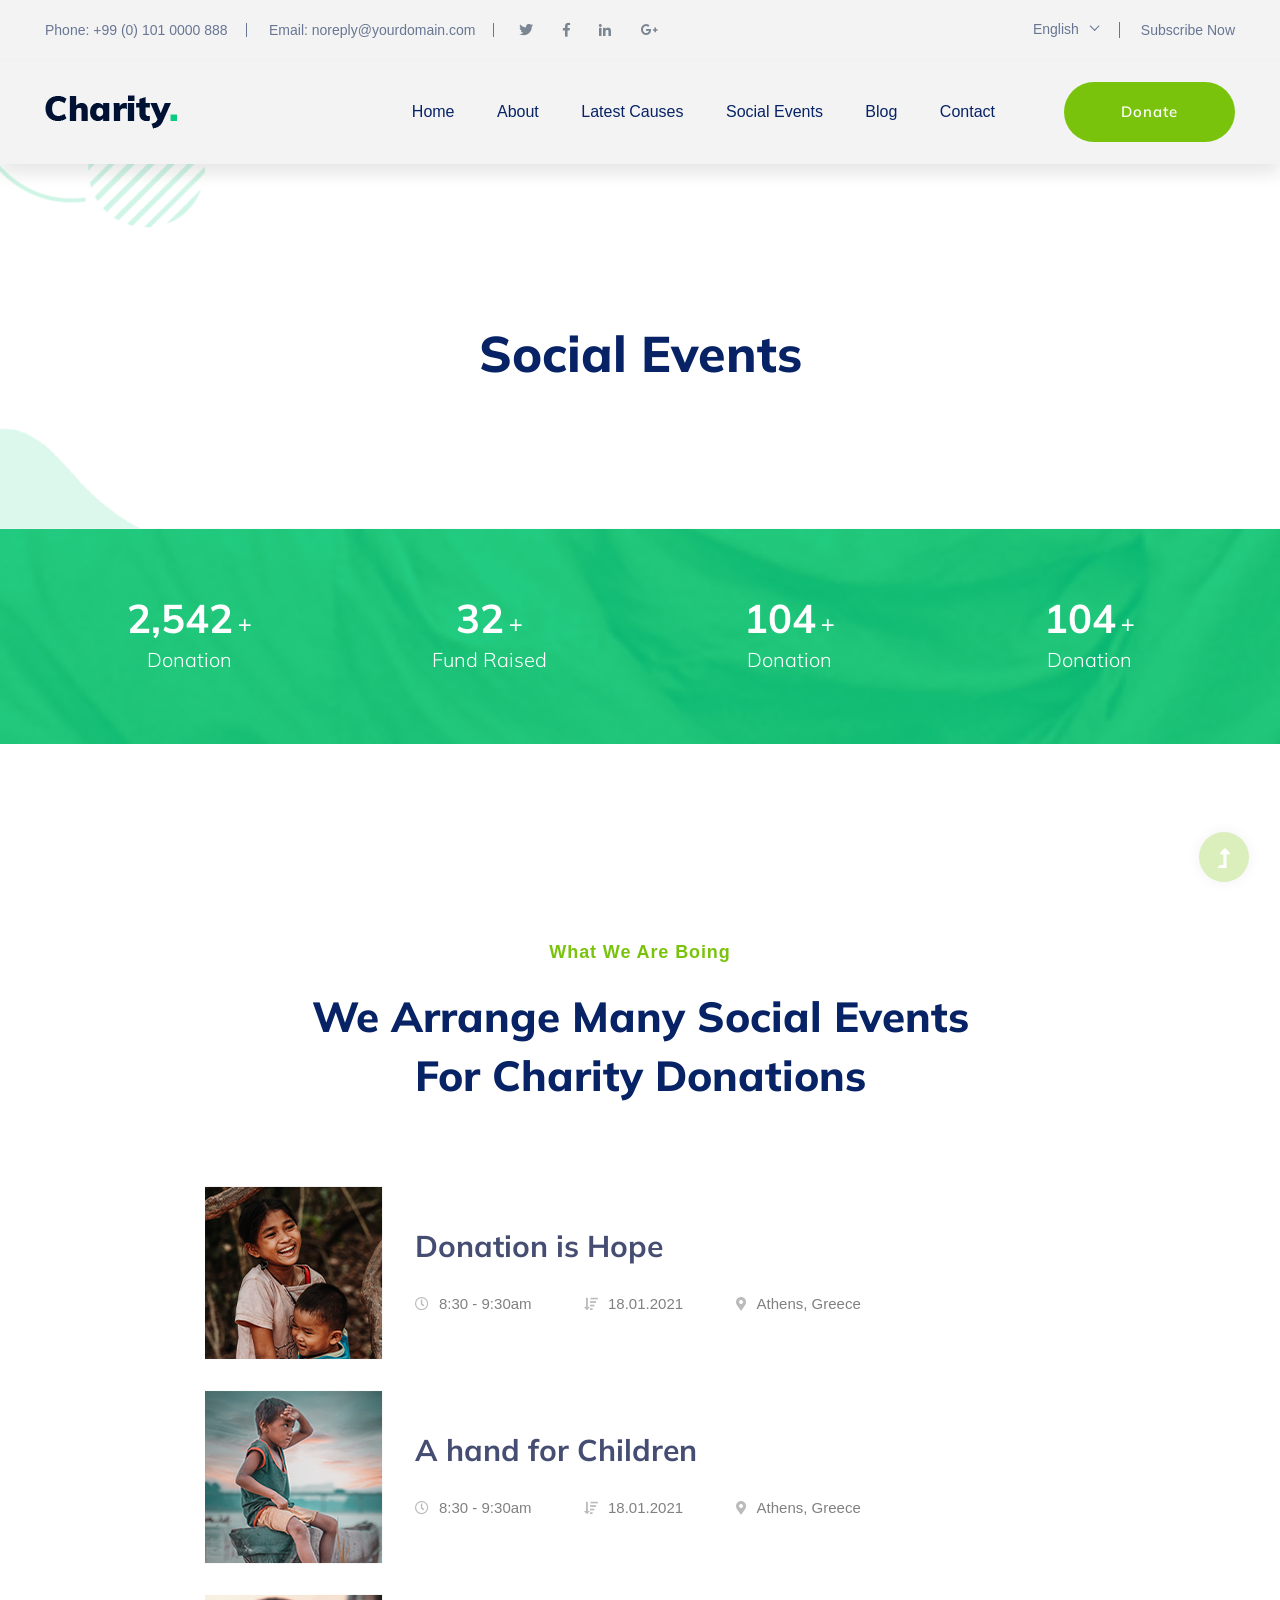
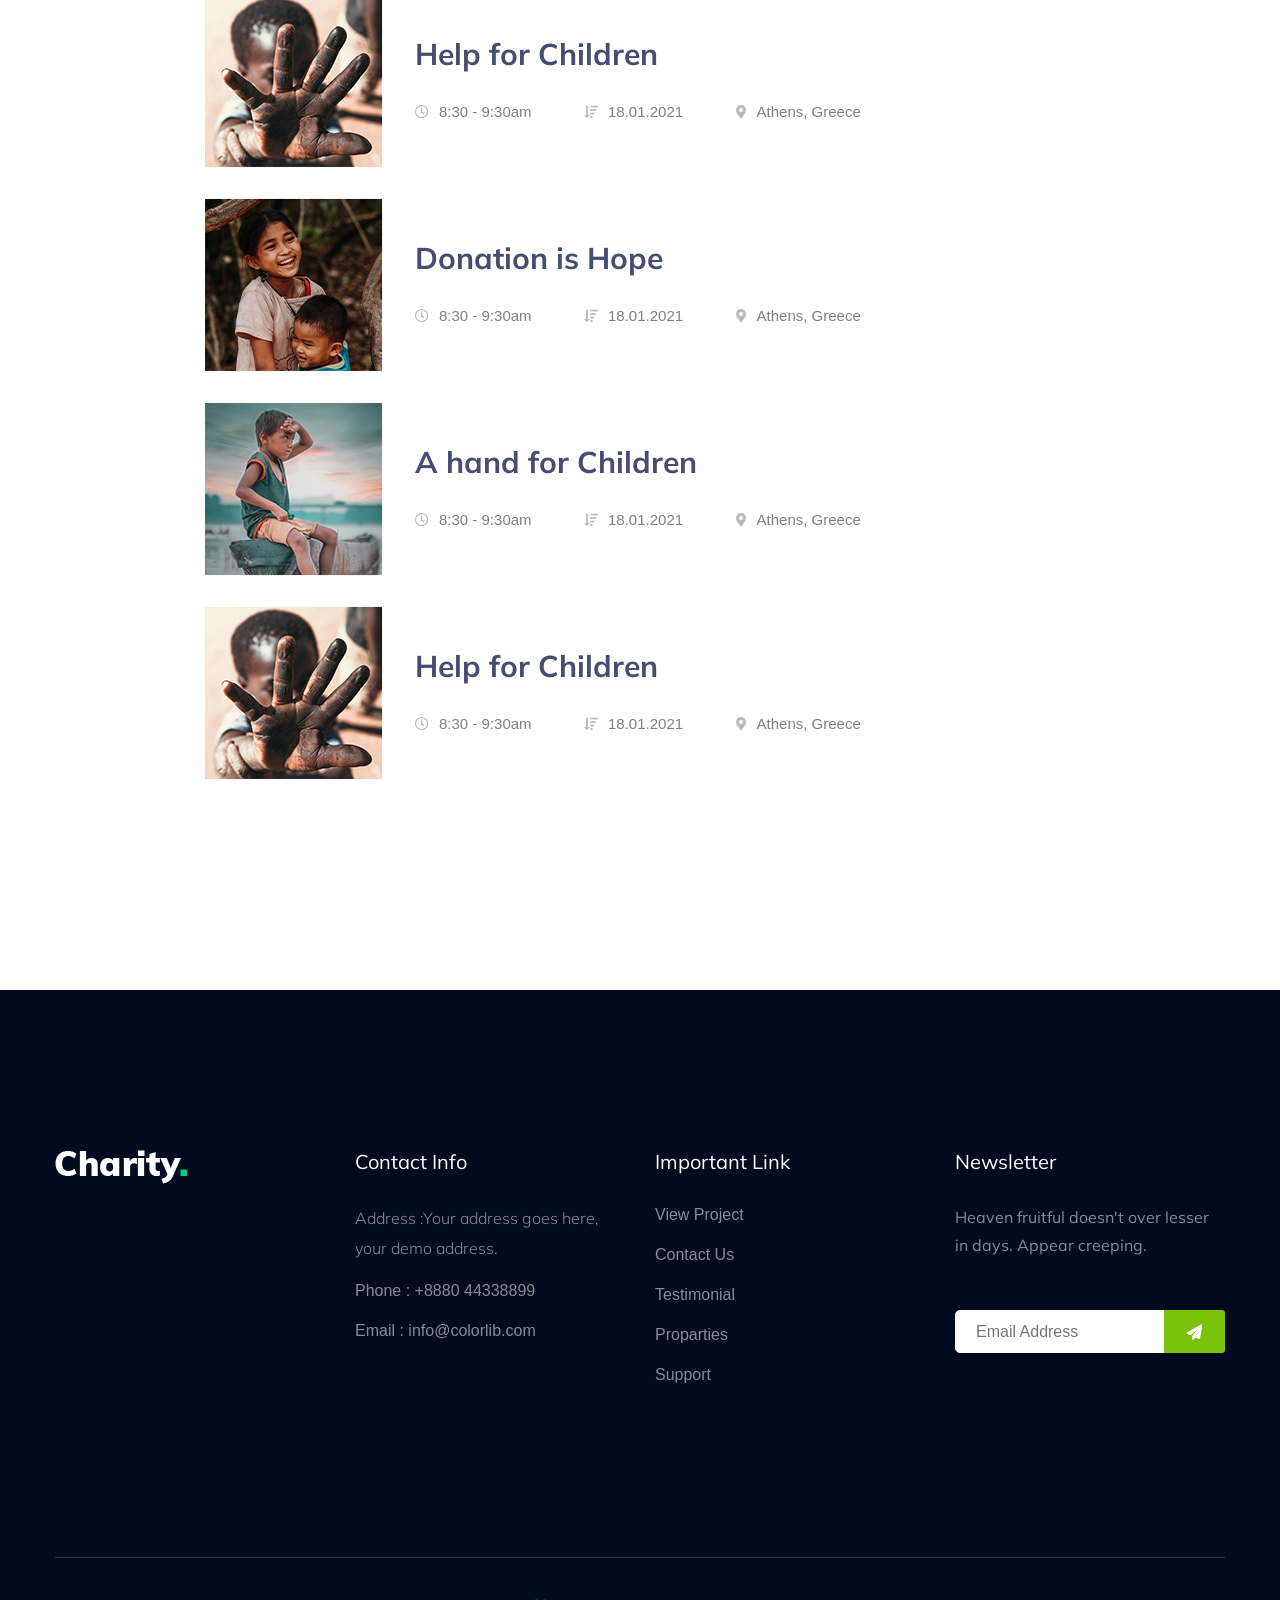
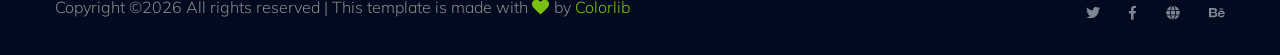
<file: events.html>
<!doctype html>
<html class="no-js" lang="zxx">
<head>
    <meta charset="utf-8">
    <meta http-equiv="x-ua-compatible" content="ie=edge">
    <title> Charity | Teamplate</title>
    <meta name="description" content="">
    <meta name="viewport" content="width=device-width, initial-scale=1">
    <link rel="manifest" href="site.webmanifest">
    <link rel="shortcut icon" type="image/x-icon" href="assets/img/favicon.ico">

	<!-- CSS here -->
	<link rel="stylesheet" href="assets/css/bootstrap.min.css">
	<link rel="stylesheet" href="assets/css/owl.carousel.min.css">
	<link rel="stylesheet" href="assets/css/slicknav.css">
    <link rel="stylesheet" href="assets/css/flaticon.css">
    <link rel="stylesheet" href="assets/css/progressbar_barfiller.css">
    <link rel="stylesheet" href="assets/css/gijgo.css">
    <link rel="stylesheet" href="assets/css/animate.min.css">
    <link rel="stylesheet" href="assets/css/animated-headline.css">
	<link rel="stylesheet" href="assets/css/magnific-popup.css">
	<link rel="stylesheet" href="assets/css/fontawesome-all.min.css">
	<link rel="stylesheet" href="assets/css/themify-icons.css">
	<link rel="stylesheet" href="assets/css/slick.css">
	<link rel="stylesheet" href="assets/css/nice-select.css">
	<link rel="stylesheet" href="assets/css/style.css">
</head>
<body>
    <!-- ? Preloader Start -->
    <div id="preloader-active">
        <div class="preloader d-flex align-items-center justify-content-center">
            <div class="preloader-inner position-relative">
                <div class="preloader-circle"></div>
                <div class="preloader-img pere-text">
                    <img src="assets/img/logo/loder.png" alt="">
                </div>
            </div>
        </div>
    </div>
    <!-- Preloader Start -->
    <header>
        <!-- Header Start -->
        <div class="header-area">
            <div class="main-header ">
                <div class="header-top d-none d-lg-block">
                    <div class="container-fluid">
                        <div class="col-xl-12">
                            <div class="row d-flex justify-content-between align-items-center">
                                <div class="header-info-left d-flex">
                                    <ul>     
                                        <li>Phone: +99 (0) 101 0000 888</li>
                                        <li>Email: noreply@yourdomain.com</li>
                                    </ul>
                                    <div class="header-social">    
                                        <ul>
                                            <li><a href="#"><i class="fab fa-twitter"></i></a></li>
                                            <li><a  href="https://www.facebook.com/sai4ull"><i class="fab fa-facebook-f"></i></a></li>
                                            <li><a href="#"><i class="fab fa-linkedin-in"></i></a></li>
                                            <li> <a href="#"><i class="fab fa-google-plus-g"></i></a></li>
                                        </ul>
                                    </div>
                                </div>
                                <div class="header-info-right d-flex align-items-center">
                                    <div class="select-this">
                                        <form action="#">
                                            <div class="select-itms">
                                                <select name="select" id="select1">
                                                    <option value="">English</option>
                                                    <option value="">Bangla</option>
                                                    <option value="">Arabic</option>
                                                    <option value="">Hindi</option>
                                                </select>
                                            </div>
                                        </form>
                                    </div>
                                    <ul class="contact-now">     
                                        <li><a href="#">Subscribe Now</a></li>
                                    </ul>
                                </div>
                            </div>
                        </div>
                    </div>
                </div>
                <div class="header-bottom  header-sticky">
                    <div class="container-fluid">
                        <div class="row align-items-center">
                            <!-- Logo -->
                            <div class="col-xl-2 col-lg-2">
                                <div class="logo">
                                    <a href="index.html"><img src="assets/img/logo/logo.png" alt=""></a>
                                </div>
                            </div>
                            <div class="col-xl-10 col-lg-10">
                                <div class="menu-wrapper  d-flex align-items-center justify-content-end">
                                    <!-- Main-menu -->
                                    <div class="main-menu d-none d-lg-block">
                                        <nav>
                                            <ul id="navigation">                                                                                          
                                                <li><a href="index.html">Home</a></li>
                                                <li><a href="about.html">About</a></li>
                                                <li><a href="program.html">latest causes</a></li>
                                                <li><a href="events.html">social events </a></li>
                                                <li><a href="blog.html">Blog</a>
                                                    <ul class="submenu">
                                                        <li><a href="blog.html">Blog</a></li>
                                                        <li><a href="blog_details.html">Blog Details</a></li>
                                                        <li><a href="elements.html">Element</a></li>
                                                    </ul>
                                                </li>
                                                <li><a href="contact.html">Contact</a></li>
                                            </ul>
                                        </nav>
                                    </div>
                                    <!-- Header-btn -->
                                    <div class="header-right-btn d-none d-lg-block ml-20">
                                        <a href="https://buy.stripe.com/test_8x200kfsL0sBfyl0xL87K00" class="btn header-btn" target="_blank" rel="noopener noreferrer">Donate</a>
                                    </div>
                                </div>
                            </div> 
                            <!-- Mobile Menu -->
                            <div class="col-12">
                                <div class="mobile_menu d-block d-lg-none"></div>
                            </div>
                        </div>
                    </div>
                </div>
            </div>
        </div>
        <!-- Header End -->
    </header>
    <!-- header end -->
    <main>
    <!--? Hero Start -->
    <div class="slider-area2">
        <div class="slider-height2 d-flex align-items-center">
            <div class="container">
                <div class="row">
                    <div class="col-xl-12">
                        <div class="hero-cap hero-cap2 pt-20 text-center">
                            <h2>social events </h2>
                        </div>
                    </div>
                </div>
            </div>
        </div>
    </div>
    <!-- Hero End -->
    <!--? Count Down Start -->
    <div class="count-down-area pt-25 section-bg" data-background="assets/img/gallery/section_bg02.png">
        <div class="container">
            <div class="row justify-content-center">
                <div class="col-lg-12 col-md-12">
                    <div class="count-down-wrapper" >
                        <div class="row justify-content-between">
                            <div class="col-lg-3 col-md-6 col-sm-6">
                                <!-- Counter Up -->
                                <div class="single-counter text-center">
                                    <span class="counter color-green">6,200</span>
                                    <span class="plus">+</span>
                                    <p class="color-green">Donation</p>
                                </div>
                            </div>
                            <div class="col-lg-3 col-md-6 col-sm-6">
                                <!-- Counter Up -->
                                <div class="single-counter text-center">
                                    <span class="counter color-green">80</span>
                                    <span class="plus">+</span>
                                    <p class="color-green">Fund Raised</p>
                                </div>
                            </div>
                            <div class="col-lg-3 col-md-6 col-sm-6">
                                <!-- Counter Up -->
                                <div class="single-counter text-center">
                                    <span class="counter color-green">256</span>
                                    <span class="plus">+</span>
                                    <p class="color-green">Donation</p>
                                </div>
                            </div>
                            <div class="col-lg-3 col-md-6 col-sm-6">
                                <!-- Counter Up -->
                                <div class="single-counter text-center">
                                    <span class="counter color-green">256</span>
                                    <span class="plus">+</span>
                                    <p class="color-green">Donation</p>
                                </div>
                            </div>
                        </div>
                    </div>
                </div>
            </div>
        </div>
    </div>
    <!-- Count Down End -->
    <!-- Featured_job_start -->
    <section class="featured-job-area section-padding30 section-bg2" data-background="assets/img/gallery/section_bg03.png">
        <div class="container">
            <div class="row justify-content-center">
                <div class="col-xl-7 col-lg-9 col-md-10 col-sm-12">
                    <!-- Section Tittle -->
                    <div class="section-tittle text-center mb-80">
                        <span>What we are boing</span>
                        <h2>We arrange many social events for charity donations</h2>
                    </div>
                </div>
            </div>
            <div class="row justify-content-center">
                <div class="col-lg-9 col-md-12">
                    <!-- single-job-content -->
                    <div class="single-job-items mb-30">
                        <div class="job-items">
                            <div class="company-img">
                                <a href="#"><img src="assets/img/gallery/socialEvents1.png" alt=""></a>
                            </div>
                            <div class="job-tittle">
                                <a href="#"><h4>Donation is Hope</h4></a>
                                <ul>
                                    <li><i class="far fa-clock"></i>8:30 - 9:30am</li>
                                    <li><i class="fas fa-sort-amount-down"></i>18.01.2021</li>
                                    <li><i class="fas fa-map-marker-alt"></i>Athens, Greece</li>
                                </ul>
                            </div>
                        </div>
                    </div>
                </div>
                <div class="col-lg-9 col-md-12">
                    <!-- single-job-content -->
                    <div class="single-job-items mb-30">
                        <div class="job-items">
                            <div class="company-img">
                                <a href="#"><img src="assets/img/gallery/socialEvents2.png" alt=""></a>
                            </div>
                            <div class="job-tittle">
                                <a href="#"><h4>A hand for Children</h4></a>
                                <ul>
                                    <li><i class="far fa-clock"></i>8:30 - 9:30am</li>
                                    <li><i class="fas fa-sort-amount-down"></i>18.01.2021</li>
                                    <li><i class="fas fa-map-marker-alt"></i>Athens, Greece</li>
                                </ul>
                            </div>
                        </div>
                    </div>
                </div>
                <div class="col-lg-9 col-md-12">
                    <!-- single-job-content -->
                    <div class="single-job-items mb-30">
                        <div class="job-items">
                            <div class="company-img">
                                <a href="#"><img src="assets/img/gallery/socialEvents3.png" alt=""></a>
                            </div>
                            <div class="job-tittle">
                                <a href="#"><h4>Help for Children</h4></a>
                                <ul>
                                    <li><i class="far fa-clock"></i>8:30 - 9:30am</li>
                                    <li><i class="fas fa-sort-amount-down"></i>18.01.2021</li>
                                    <li><i class="fas fa-map-marker-alt"></i>Athens, Greece</li>
                                </ul>
                            </div>
                        </div>
                    </div>
                </div>
                <div class="col-lg-9 col-md-12">
                    <!-- single-job-content -->
                    <div class="single-job-items mb-30">
                        <div class="job-items">
                            <div class="company-img">
                                <a href="#"><img src="assets/img/gallery/socialEvents1.png" alt=""></a>
                            </div>
                            <div class="job-tittle">
                                <a href="#"><h4>Donation is Hope</h4></a>
                                <ul>
                                    <li><i class="far fa-clock"></i>8:30 - 9:30am</li>
                                    <li><i class="fas fa-sort-amount-down"></i>18.01.2021</li>
                                    <li><i class="fas fa-map-marker-alt"></i>Athens, Greece</li>
                                </ul>
                            </div>
                        </div>
                    </div>
                </div>
                <div class="col-lg-9 col-md-12">
                    <!-- single-job-content -->
                    <div class="single-job-items mb-30">
                        <div class="job-items">
                            <div class="company-img">
                                <a href="#"><img src="assets/img/gallery/socialEvents2.png" alt=""></a>
                            </div>
                            <div class="job-tittle">
                                <a href="#"><h4>A hand for Children</h4></a>
                                <ul>
                                    <li><i class="far fa-clock"></i>8:30 - 9:30am</li>
                                    <li><i class="fas fa-sort-amount-down"></i>18.01.2021</li>
                                    <li><i class="fas fa-map-marker-alt"></i>Athens, Greece</li>
                                </ul>
                            </div>
                        </div>
                    </div>
                </div>
                <div class="col-lg-9 col-md-12">
                    <!-- single-job-content -->
                    <div class="single-job-items mb-30">
                        <div class="job-items">
                            <div class="company-img">
                                <a href="#"><img src="assets/img/gallery/socialEvents3.png" alt=""></a>
                            </div>
                            <div class="job-tittle">
                                <a href="#"><h4>Help for Children</h4></a>
                                <ul>
                                    <li><i class="far fa-clock"></i>8:30 - 9:30am</li>
                                    <li><i class="fas fa-sort-amount-down"></i>18.01.2021</li>
                                    <li><i class="fas fa-map-marker-alt"></i>Athens, Greece</li>
                                </ul>
                            </div>
                        </div>
                    </div>
                </div>
            </div>
        </div>
    </section>
    <!-- Featured_job_end -->
    </main>
    <footer>
        <div class="footer-wrapper section-bg2" data-background="assets/img/gallery/footer_bg.png">
            <!-- Footer Top-->
            <div class="footer-area footer-padding">
                <div class="container">
                    <div class="row d-flex justify-content-between">
                        <div class="col-xl-3 col-lg-3 col-md-4 col-sm-6">
                            <div class="single-footer-caption mb-50">
                                <div class="single-footer-caption mb-30">
                                    <div class="footer-tittle">
                                        <div class="footer-logo mb-20">
                                            <a href="index.html"><img src="assets/img/logo/logo2_footer.png" alt=""></a>
                                        </div>
                                    </div>
                                </div>
                            </div>
                        </div>
                        <div class="col-xl-3 col-lg-3 col-md-4 col-sm-5">
                            <div class="single-footer-caption mb-50">
                                <div class="footer-tittle">
                                    <h4>Contact Info</h4>
                                    <ul>
                                        <li>
                                            <p>Address :Your address goes here, your demo address.</p>
                                        </li>
                                        <li><a href="#">Phone : +8880 44338899</a></li>
                                        <li><a href="#">Email : info@colorlib.com</a></li>
                                    </ul>
                                </div>
                            </div>
                        </div>
                        <div class="col-xl-3 col-lg-3 col-md-4 col-sm-5">
                            <div class="single-footer-caption mb-50">
                                <div class="footer-tittle">
                                    <h4>Important Link</h4>
                                    <ul>
                                        <li><a href="#"> View Project</a></li>
                                        <li><a href="#">Contact Us</a></li>
                                        <li><a href="#">Testimonial</a></li>
                                        <li><a href="#">Proparties</a></li>
                                        <li><a href="#">Support</a></li>
                                    </ul>
                                </div>
                            </div>
                        </div>
                        <div class="col-xl-3 col-lg-3 col-md-4 col-sm-5">
                            <div class="single-footer-caption mb-50">
                                <div class="footer-tittle">
                                    <h4>Newsletter</h4>
                                    <div class="footer-pera footer-pera2">
                                    <p>Heaven fruitful doesn't over lesser in days. Appear creeping.</p>
                                </div>
                                <!-- Form -->
                                <div class="footer-form" >
                                    <div id="mc_embed_signup">
                                        <form target="_blank" action="https://spondonit.us12.list-manage.com/subscribe/post?u=1462626880ade1ac87bd9c93a&amp;id=92a4423d01"
                                        method="get" class="subscribe_form relative mail_part">
                                            <input type="email" name="email" id="newsletter-form-email" placeholder="Email Address"
                                            class="placeholder hide-on-focus" onfocus="this.placeholder = ''"
                                            onblur="this.placeholder = ' Email Address '">
                                            <div class="form-icon">
                                                <button type="submit" name="submit" id="newsletter-submit"
                                                class="email_icon newsletter-submit button-contactForm"><img src="assets/img/gallery/form.png" alt=""></button>
                                            </div>
                                            <div class="mt-10 info"></div>
                                        </form>
                                    </div>
                                </div>
                                </div>
                            </div>
                        </div>
                    </div>
                </div>
            </div>
            <!-- footer-bottom -->
            <div class="footer-bottom-area">
                <div class="container">
                    <div class="footer-border">
                        <div class="row d-flex justify-content-between align-items-center">
                            <div class="col-xl-10 col-lg-9 ">
                                <div class="footer-copy-right">
                                    <p><!-- Link back to Colorlib can't be removed. Template is licensed under CC BY 3.0. -->
  Copyright &copy;<script>document.write(new Date().getFullYear());</script> All rights reserved | This template is made with <i class="fa fa-heart" aria-hidden="true"></i> by <a href="https://colorlib.com" target="_blank">Colorlib</a>
  <!-- Link back to Colorlib can't be removed. Template is licensed under CC BY 3.0. --></p>
                                </div>
                            </div>
                            <div class="col-xl-2 col-lg-3">
                                <div class="footer-social f-right">
                                    <a href="#"><i class="fab fa-twitter"></i></a>
                                    <a  href="https://www.facebook.com/sai4ull"><i class="fab fa-facebook-f"></i></a>
                                    <a href="#"><i class="fas fa-globe"></i></a>
                                    <a href="#"><i class="fab fa-behance"></i></a>
                                </div>
                            </div>
                        </div>
                    </div>
                </div>
            </div>
        </div>
    </footer>

    <!-- Scroll Up -->
    <div id="back-top" >
        <a title="Go to Top" href="#"> <i class="fas fa-level-up-alt"></i></a>
    </div>

    <!-- JS here -->

    <script src="./assets/js/vendor/modernizr-3.5.0.min.js"></script>
    <!-- Jquery, Popper, Bootstrap -->
    <script src="./assets/js/vendor/jquery-1.12.4.min.js"></script>
    <script src="./assets/js/popper.min.js"></script>
    <script src="./assets/js/bootstrap.min.js"></script>
    <!-- Jquery Mobile Menu -->
    <script src="./assets/js/jquery.slicknav.min.js"></script>

    <!-- Jquery Slick , Owl-Carousel Plugins -->
    <script src="./assets/js/owl.carousel.min.js"></script>
    <script src="./assets/js/slick.min.js"></script>
    <!-- One Page, Animated-HeadLin -->
    <script src="./assets/js/wow.min.js"></script>
    <script src="./assets/js/animated.headline.js"></script>
    <script src="./assets/js/jquery.magnific-popup.js"></script>

    <!-- Date Picker -->
    <script src="./assets/js/gijgo.min.js"></script>
    <!-- Nice-select, sticky -->
    <script src="./assets/js/jquery.nice-select.min.js"></script>
    <script src="./assets/js/jquery.sticky.js"></script>
    <!-- Progress -->
    <script src="./assets/js/jquery.barfiller.js"></script>
    
    <!-- counter , waypoint,Hover Direction -->
    <script src="./assets/js/jquery.counterup.min.js"></script>
    <script src="./assets/js/waypoints.min.js"></script>
    <script src="./assets/js/jquery.countdown.min.js"></script>
    <script src="./assets/js/hover-direction-snake.min.js"></script>

    <!-- contact js -->
    <script src="./assets/js/contact.js"></script>
    <script src="./assets/js/jquery.form.js"></script>
    <script src="./assets/js/jquery.validate.min.js"></script>
    <script src="./assets/js/mail-script.js"></script>
    <script src="./assets/js/jquery.ajaxchimp.min.js"></script>
    
    <!-- Jquery Plugins, main Jquery -->	
    <script src="./assets/js/plugins.js"></script>
    <script src="./assets/js/main.js"></script>
    
    </body>
</html>
</file>
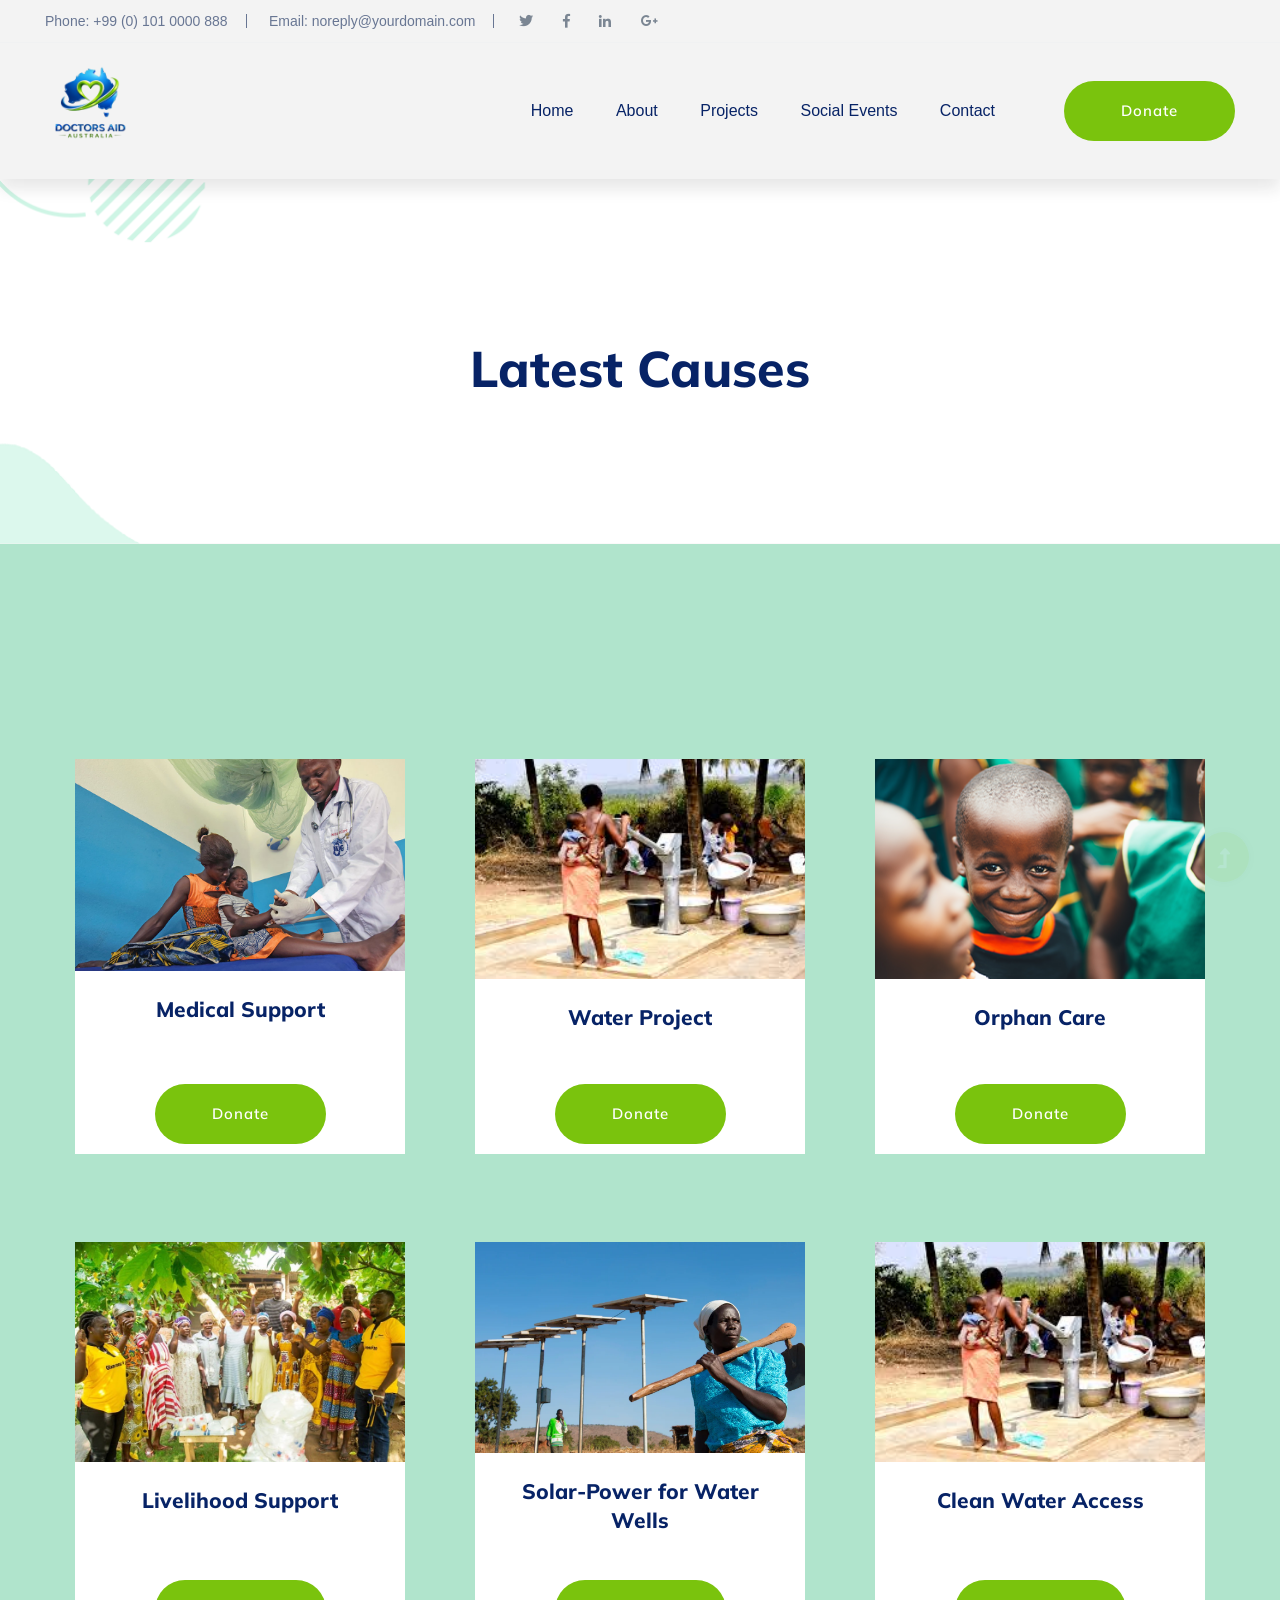
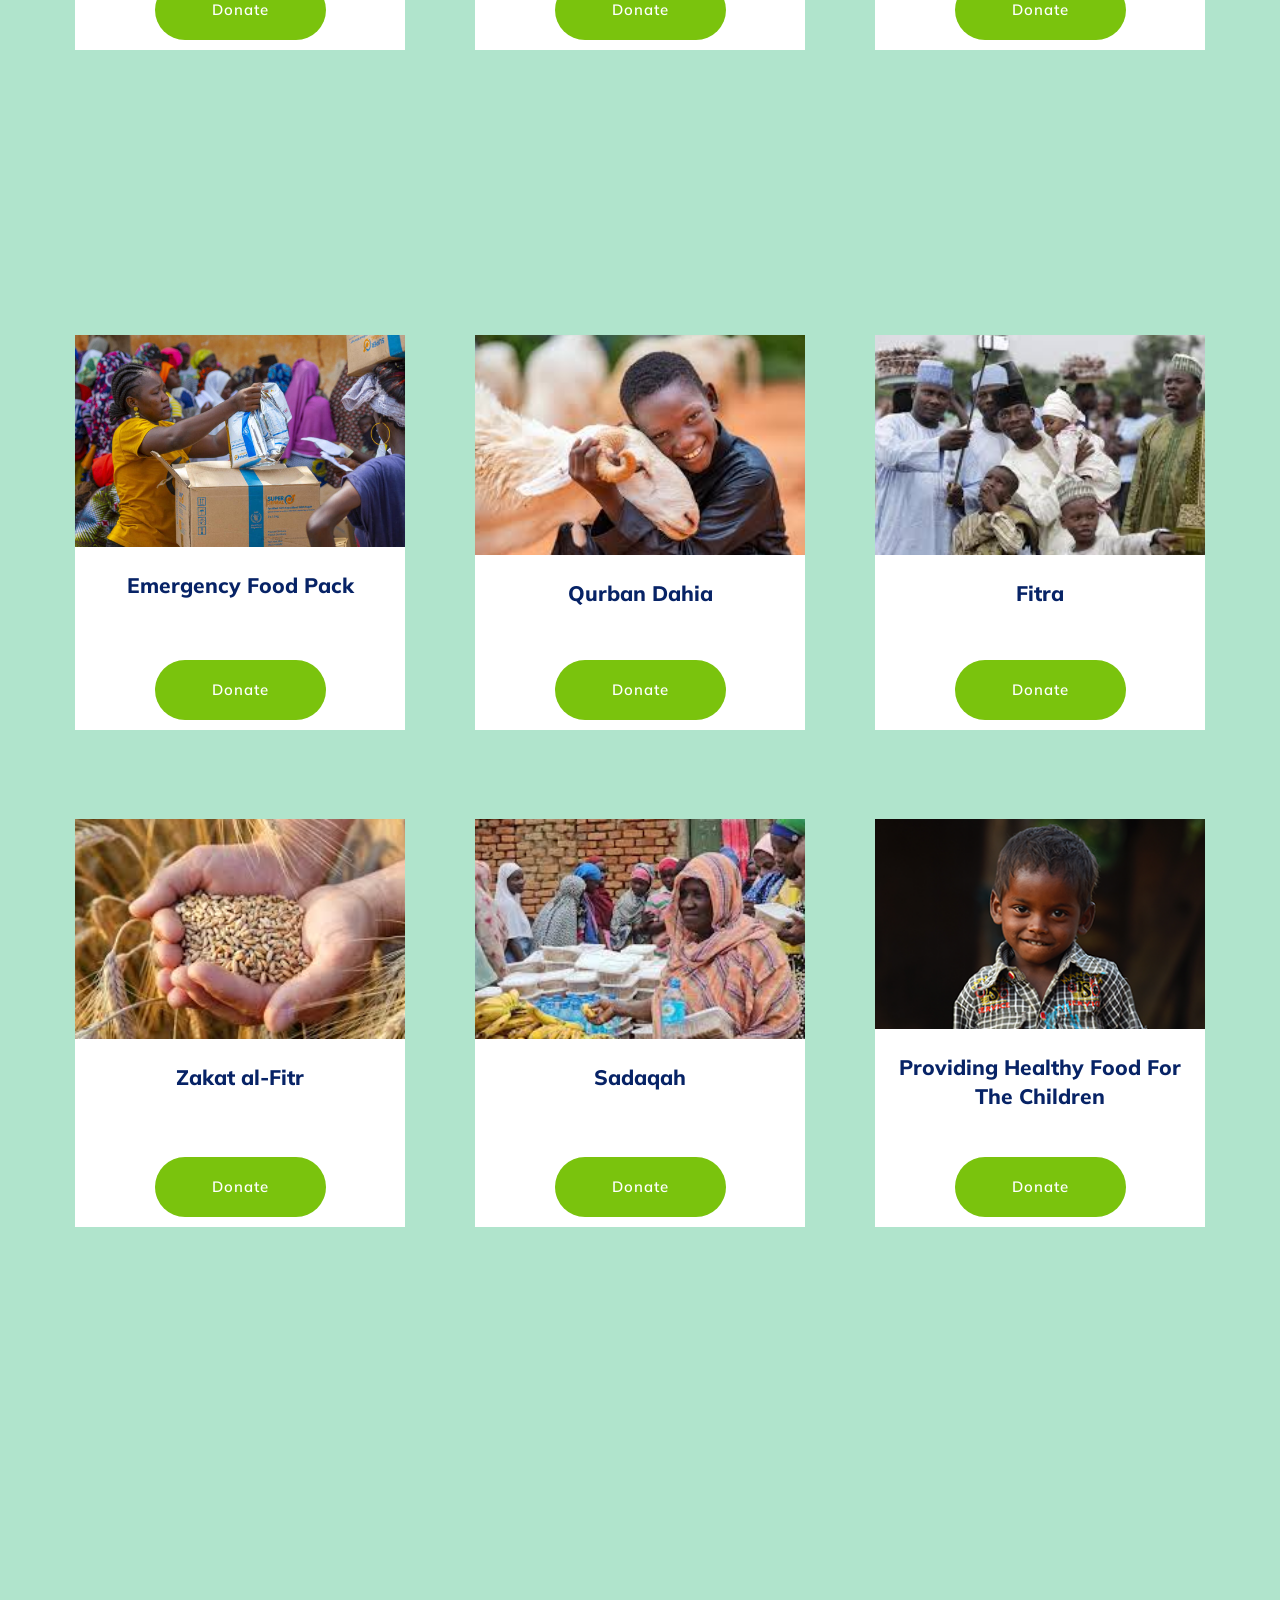
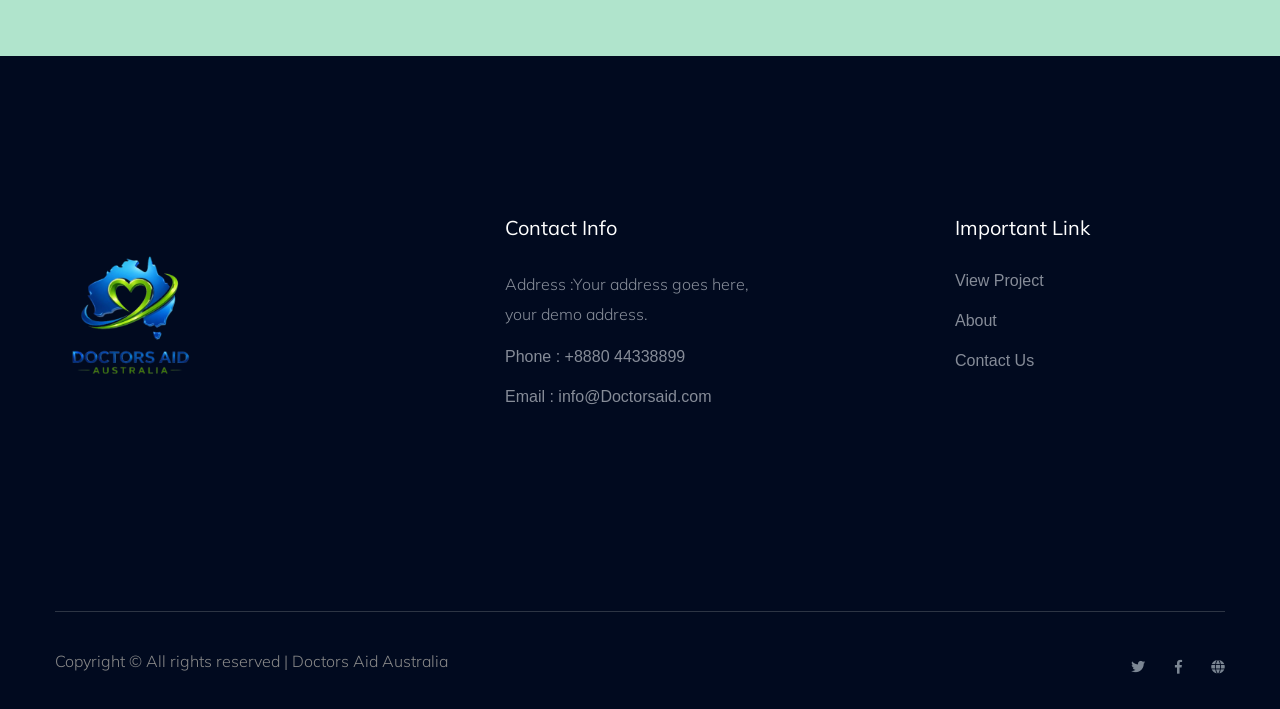
<file: program.html>
<!doctype html>
<html class="no-js" lang="zxx">
<head>
    <meta charset="utf-8">
    <meta http-equiv="x-ua-compatible" content="ie=edge">
    <title> Doctos Aid Australia</title>
    <meta name="description" content="">
    <meta name="viewport" content="width=device-width, initial-scale=1">
    <link rel="manifest" href="site.webmanifest">
    <link rel="shortcut icon" type="image/x-icon" href="assets/img/favicon.ico">

	<!-- CSS here -->
	<link rel="stylesheet" href="assets/css/bootstrap.min.css">
	<link rel="stylesheet" href="assets/css/owl.carousel.min.css">
	<link rel="stylesheet" href="assets/css/slicknav.css">
    <link rel="stylesheet" href="assets/css/flaticon.css">
    <link rel="stylesheet" href="assets/css/progressbar_barfiller.css">
    <link rel="stylesheet" href="assets/css/gijgo.css">
    <link rel="stylesheet" href="assets/css/animate.min.css">
    <link rel="stylesheet" href="assets/css/animated-headline.css">
	<link rel="stylesheet" href="assets/css/magnific-popup.css">
	<link rel="stylesheet" href="assets/css/fontawesome-all.min.css">
	<link rel="stylesheet" href="assets/css/themify-icons.css">
	<link rel="stylesheet" href="assets/css/slick.css">
	<link rel="stylesheet" href="assets/css/nice-select.css">
	<link rel="stylesheet" href="assets/css/style.css">
</head>
<body>
    <!-- ? Preloader Start -->
    <div id="preloader-active">
        <div class="preloader d-flex align-items-center justify-content-center">
            <div class="preloader-inner position-relative">
                <div class="preloader-circle"></div>
                <div class="preloader-img pere-text">
                    <img src="assets/img/logo/mainLogo.jpg" alt="">
                </div>
            </div>
        </div>
    </div>
    <!-- Preloader Start -->
    <header>
        <!-- Header Start -->
        <div class="header-area">
            <div class="main-header ">
                <div class="header-top d-none d-lg-block">
                    <div class="container-fluid">
                        <div class="col-xl-12">
                            <div class="row d-flex justify-content-between align-items-center">
                                <div class="header-info-left d-flex">
                                    <ul>     
                                        <li>Phone: +99 (0) 101 0000 888</li>
                                        <li>Email: noreply@yourdomain.com</li>
                                    </ul>
                                    <div class="header-social">    
                                        <ul>
                                            <li><a href="#"><i class="fab fa-twitter"></i></a></li>
                                            <li><a  href="https://www.facebook.com/sai4ull"><i class="fab fa-facebook-f"></i></a></li>
                                            <li><a href="#"><i class="fab fa-linkedin-in"></i></a></li>
                                            <li> <a href="#"><i class="fab fa-google-plus-g"></i></a></li>
                                        </ul>
                                    </div>
                                </div>
                                <div class="header-info-right d-flex align-items-center">
                                    <div class="select-this">
                                        <form action="#">
                                            <div class="select-itms">
                                                
                                            </div>
                                        </form>
                                    </div>
                                    
                                </div>
                            </div>
                        </div>
                    </div>
                </div>
                <div class="header-bottom  header-sticky">
                    <div class="container-fluid">
                        <div class="row align-items-center">
                            <!-- Logo -->
                            <div class="col-xl-2 col-lg-2">
                                <div class="logo">
                                    <img src="assets/img/logo/mainLogo-removebg-preview.png" alt="" style="width: 90px; height: auto;">
                                </div>
                            </div>
                            <div class="col-xl-10 col-lg-10">
                                <div class="menu-wrapper  d-flex align-items-center justify-content-end">
                                    <!-- Main-menu -->
                                    <div class="main-menu d-none d-lg-block">
                                        <nav>
                                            <ul id="navigation">                                                                                          
                                                <li><a href="index.html">Home</a></li>
                                                <li><a href="about.html">About</a></li>
                                                <li><a href="program.html">Projects</a></li>
                                                <li><a href="events.html">Social Events</a></li>
                                                
                                                    <ul class="submenu">
                                                        <li><a href="blog.html">Blog</a></li>
                                                        <li><a href="blog_details.html">Blog Details</a></li>
                                                        <li><a href="elements.html">Element</a></li>
                                                    </ul>
                                                </li>
                                                <li><a href="contact.html">Contact</a></li>
                                            </ul>
                                        </nav>
                                    </div>
                                    <!-- Header-btn -->
                                    <div class="header-right-btn d-none d-lg-block ml-20">
                                        <a href="https://buy.stripe.com/test_8x200kfsL0sBfyl0xL87K00" class="btn header-btn" target="_blank" rel="noopener noreferrer">Donate</a>
                                    </div>
                                </div>
                            </div> 
                            <!-- Mobile Menu -->
                            <div class="col-12">
                                <div class="mobile_menu d-block d-lg-none"></div>
                            </div>
                        </div>
                    </div>
                </div>
            </div>
        </div>
        <!-- Header End -->
    </header>
    <!-- header end -->
    <!-- header end -->
    <main>
    <!--? Hero Start -->
    <div class="slider-area2">
        <div class="slider-height2 d-flex align-items-center">
            <div class="container">
                <div class="row">
                    <div class="col-xl-12">
                        <div class="hero-cap hero-cap2 pt-20 text-center">
                            <h2>latest causes </h2>
                        </div>
                    </div>
                </div>
            </div>
        </div>
    </div>
    <!-- Hero End -->
    <!-- Our Cases Start -->
    <div class="our-cases-area section-padding30">
        <div class="container">
            <div class="row">
                <div class="col-lg-4 col-md-6 col-sm-6">
                    <div class="single-cases mb-40">
                        <div class="cases-img">
                            <img src="assets/img/projects/medical_support.jpg" alt="">
                        </div>
                        <div class="cases-caption">
    <h3><a href="#">Medical Support</a></h3>

    <div class="single-skill mb-15">
        <div class="bar-progress">
           
        </div>
    </div>

    <div class="prices d-flex justify-content-center">
        <div class="header-right-btn d-none d-lg-block">
            <a href="https://buy.stripe.com/test_8x200kfsL0sBfyl0xL87K00" class="btn header-btn" target="_blank" rel="noopener noreferrer">Donate</a>
        </div>
    </div>
</div>
                    </div>
                </div>
                <div class="col-lg-4 col-md-6 col-sm-6">
                    <div class="single-cases mb-40">
                        <div class="cases-img">
                            <img src="assets/img/projects/water_project.jpeg" alt="">
                        </div>
                        <div class="cases-caption">
                            <h3><a href="#">Water Project</a></h3>
                            <!-- Progress Bar -->
                            <div class="prices d-flex justify-content-center">
        <div class="header-right-btn d-none d-lg-block">
            <a href="https://buy.stripe.com/test_8x200kfsL0sBfyl0xL87K00" class="btn header-btn" target="_blank" rel="noopener noreferrer">Donate</a>
        </div>
    </div>
                        </div>
                    </div>
                </div>
                <div class="col-lg-4 col-md-6 col-sm-6">
                    <div class="single-cases mb-40">
                        <div class="cases-img">
                            <img src="assets/img/gallery/case3.png" alt="">
                        </div>
                        <div class="cases-caption">
                            <h3><a href="#">Orphan Care</a></h3>
                            <!-- Progress Bar -->
                               <!-- Progress Bar -->
                            <div class="prices d-flex justify-content-center">
        <div class="header-right-btn d-none d-lg-block">
            <a href="https://buy.stripe.com/test_8x200kfsL0sBfyl0xL87K00" class="btn header-btn" target="_blank" rel="noopener noreferrer">Donate</a>
        </div>
    </div>
                        </div>
                    </div>
                </div>
                <div class="col-lg-4 col-md-6 col-sm-6">
                    <div class="single-cases mb-40">
                        <div class="cases-img">
                            <img src="assets/img/projects/livelihood_support.jpg" alt="">
                        </div>
                        <div class="cases-caption">
                            <h3><a href="#">Livelihood Support</a></h3>
                            <!-- Progress Bar -->
                              <!-- Progress Bar -->
                            <div class="prices d-flex justify-content-center">
        <div class="header-right-btn d-none d-lg-block">
            <a href="https://buy.stripe.com/test_8x200kfsL0sBfyl0xL87K00" class="btn header-btn" target="_blank" rel="noopener noreferrer">Donate</a>
        </div>
    </div>
                        </div>
                    </div>
                </div>
                <div class="col-lg-4 col-md-6 col-sm-6">
                    <div class="single-cases mb-40">
                        <div class="cases-img">
                            <img src="assets/img/projects/salor_power.webp" alt="">
                        </div>
                        <div class="cases-caption">
                            <h3><a href="#">Solar-Power for Water Wells</a></h3>
                            <!-- Progress Bar -->
                             <!-- Progress Bar -->
                            <div class="prices d-flex justify-content-center">
        <div class="header-right-btn d-none d-lg-block">
            <a href="https://buy.stripe.com/test_8x200kfsL0sBfyl0xL87K00" class="btn header-btn" target="_blank" rel="noopener noreferrer">Donate</a>
        </div>
    </div>
                        </div>
                    </div>
                </div>
                <div class="col-lg-4 col-md-6 col-sm-6">
                    <div class="single-cases mb-40">
                        <div class="cases-img">
                            <img src="assets/img/projects/water_project.jpeg" alt="">
                        </div>
                        <div class="cases-caption">
                            <h3><a href="#">Clean Water Access</a></h3>
                            <!-- Progress Bar -->
                             <!-- Progress Bar -->
                            <div class="prices d-flex justify-content-center">
        <div class="header-right-btn d-none d-lg-block">
            <a href="https://buy.stripe.com/test_8x200kfsL0sBfyl0xL87K00" class="btn header-btn" target="_blank" rel="noopener noreferrer">Donate</a>
        </div>
    </div>

    
                       
                    
                
            </div>
        </div>
    </div>


     <div class="our-cases-area section-padding30">
        <div class="container">
            <div class="row">
                <div class="col-lg-4 col-md-6 col-sm-6">
                    <div class="single-cases mb-40">
                        <div class="cases-img">
                            <img src="assets/img/projects/emergency_food_pack.jpg" alt="">
                        </div>
                        <div class="cases-caption">
    <h3><a href="#">Emergency Food Pack</a></h3>

    <div class="single-skill mb-15">
        <div class="bar-progress">
           
        </div>
    </div>

    <div class="prices d-flex justify-content-center">
        <div class="header-right-btn d-none d-lg-block">
            <a href="https://buy.stripe.com/test_8x200kfsL0sBfyl0xL87K00" class="btn header-btn" target="_blank" rel="noopener noreferrer">Donate</a>
        </div>
    </div>
</div>
                    </div>
                </div>
                <div class="col-lg-4 col-md-6 col-sm-6">
                    <div class="single-cases mb-40">
                        <div class="cases-img">
                            <img src="assets/img/projects/qurban_dahia.jpeg" alt="">
                        </div>
                        <div class="cases-caption">
                            <h3><a href="#"> Qurban Dahia</a></h3>
                            <!-- Progress Bar -->
                            <div class="prices d-flex justify-content-center">
        <div class="header-right-btn d-none d-lg-block">
            <a href="https://buy.stripe.com/test_8x200kfsL0sBfyl0xL87K00" class="btn header-btn" target="_blank" rel="noopener noreferrer">Donate</a>
        </div>
    </div>
                        </div>
                    </div>
                </div>
                <div class="col-lg-4 col-md-6 col-sm-6">
                    <div class="single-cases mb-40">
                        <div class="cases-img">
                            <img src="assets/img/projects/fitra_africa.jpeg" alt="">
                        </div>
                        <div class="cases-caption">
                            <h3><a href="#">Fitra</a></h3>
                            <!-- Progress Bar -->
                               <!-- Progress Bar -->
                            <div class="prices d-flex justify-content-center">
        <div class="header-right-btn d-none d-lg-block">
            <a href="https://buy.stripe.com/test_8x200kfsL0sBfyl0xL87K00" class="btn header-btn" target="_blank" rel="noopener noreferrer">Donate</a>
        </div>
    </div>
                        </div>
                    </div>
                </div>
                <div class="col-lg-4 col-md-6 col-sm-6">
                    <div class="single-cases mb-40">
                        <div class="cases-img">
                            <img src="assets/img/projects/zakat_ul_fitr.jpeg" alt="">
                        </div>
                        <div class="cases-caption">
                            <h3><a href="#">Zakat al-Fitr</a></h3>
                            <!-- Progress Bar -->
                              <!-- Progress Bar -->
                            <div class="prices d-flex justify-content-center">
        <div class="header-right-btn d-none d-lg-block">
            <a href="https://buy.stripe.com/test_8x200kfsL0sBfyl0xL87K00" class="btn header-btn" target="_blank" rel="noopener noreferrer">Donate</a>
        </div>
    </div>
                        </div>
                    </div>
                </div>
                <div class="col-lg-4 col-md-6 col-sm-6">
                    <div class="single-cases mb-40">
                        <div class="cases-img">
                            <img src="assets/img/projects/sadaqah_africa.jpeg" alt="">
                        </div>
                        <div class="cases-caption">
                            <h3><a href="#">Sadaqah</a></h3>
                            <!-- Progress Bar -->
                             <!-- Progress Bar -->
                            <div class="prices d-flex justify-content-center">
        <div class="header-right-btn d-none d-lg-block">
            <a href="https://buy.stripe.com/test_8x200kfsL0sBfyl0xL87K00" class="btn header-btn" target="_blank" rel="noopener noreferrer">Donate</a>
        </div>
    </div>
                        </div>
                    </div>
                </div>
                <div class="col-lg-4 col-md-6 col-sm-6">
                    <div class="single-cases mb-40">
                        <div class="cases-img">
                            <img src="assets/img/gallery/case2.png" alt="">
                        </div>
                        <div class="cases-caption">
                            <h3><a href="#">Providing Healthy Food For The Children</a></h3>
                            <!-- Progress Bar -->
                             <!-- Progress Bar -->
                            <div class="prices d-flex justify-content-center">
        <div class="header-right-btn d-none d-lg-block">
            <a href="https://buy.stripe.com/test_8x200kfsL0sBfyl0xL87K00" class="btn header-btn" target="_blank" rel="noopener noreferrer">Donate</a>
        </div>
    </div>

    
                        </div>
                    </div>
                </div>
            </div>
        </div>
    </div>
    <!-- Our Cases End -->
    </main>
    <footer>
        <div class="footer-wrapper section-bg2" data-background="assets/img/gallery/footer_bg.png">
             <!-- Footer Top-->
            <div class="footer-area footer-padding">
                <div class="container">
                    <div class="row d-flex justify-content-between">
                        <div class="col-xl-3 col-lg-3 col-md-4 col-sm-6">
                        <div class="single-footer-caption mb-50">
                            <div class="single-footer-caption mb-30">
                                <div class="footer-tittle">
                                    <div class="logo">
                                    <img src="assets/img/logo/mainLogo-removebg-preview.png" alt="" style="width: 150px; height: auto;">
                                </div>
                                </div>
                            </div>
                        </div>
                        </div>
                        <div class="col-xl-3 col-lg-3 col-md-4 col-sm-5">
                            <div class="single-footer-caption mb-50">
                                <div class="footer-tittle">
                                    <h4>Contact Info</h4>
                                    <ul>
                                        <li>
                                            <p>Address :Your address goes here, your demo address.</p>
                                        </li>
                                        <li><a href="#">Phone : +8880 44338899</a></li>
                                        <li><a href="#">Email : info@Doctorsaid.com</a></li>
                                    </ul>
                                </div>

                            </div>
                        </div>
                        <div class="col-xl-3 col-lg-3 col-md-4 col-sm-5">
                            <div class="single-footer-caption mb-50">
                                <div class="footer-tittle">
                                    <h4>Important Link</h4>
                                    <ul>
                                        <li><a href="#"> View Project</a></li>
                                        <li><a href="#">About</a></li>
                                        <li><a href="#">Contact Us</a></li>
                                        
                                    </ul>
                                </div>
                            </div>
                        </div>
                      
                    </div>
                </div>
            </div>
            <!-- footer-bottom -->
            <div class="footer-bottom-area">
                <div class="container">
                    <div class="footer-border">
                        <div class="row d-flex justify-content-between align-items-center">
                            <div class="col-xl-10 col-lg-9 ">
                                <div class="footer-copy-right">
                                    <p><!-- Link back to Colorlib can't be removed. Template is licensed under CC BY 3.0. -->
  Copyright &copy;</script> All rights reserved | Doctors Aid Australia </a>
  <!-- Link back to Colorlib can't be removed. Template is licensed under CC BY 3.0. --></p>
                                </div>
                            </div>
                            <div class="col-xl-2 col-lg-3">
                                <div class="footer-social f-right">
                                    <a href="#"><i class="fab fa-twitter"></i></a>
                                    <a  href="https://www.facebook.com/sai4ull"><i class="fab fa-facebook-f"></i></a>
                                    <a href="#"><i class="fas fa-globe"></i></a>
                                    
                                </div>
                            </div>
                        </div>
                    </div>
                </div>
            </div>
        </div>
    </footer>

    <!-- Scroll Up -->
    <div id="back-top" >
        <a title="Go to Top" href="#"> <i class="fas fa-level-up-alt"></i></a>
    </div>

    <!-- JS here -->

    <script src="./assets/js/vendor/modernizr-3.5.0.min.js"></script>
    <!-- Jquery, Popper, Bootstrap -->
    <script src="./assets/js/vendor/jquery-1.12.4.min.js"></script>
    <script src="./assets/js/popper.min.js"></script>
    <script src="./assets/js/bootstrap.min.js"></script>
    <!-- Jquery Mobile Menu -->
    <script src="./assets/js/jquery.slicknav.min.js"></script>

    <!-- Jquery Slick , Owl-Carousel Plugins -->
    <script src="./assets/js/owl.carousel.min.js"></script>
    <script src="./assets/js/slick.min.js"></script>
    <!-- One Page, Animated-HeadLin -->
    <script src="./assets/js/wow.min.js"></script>
    <script src="./assets/js/animated.headline.js"></script>
    <script src="./assets/js/jquery.magnific-popup.js"></script>

    <!-- Date Picker -->
    <script src="./assets/js/gijgo.min.js"></script>
    <!-- Nice-select, sticky -->
    <script src="./assets/js/jquery.nice-select.min.js"></script>
    <script src="./assets/js/jquery.sticky.js"></script>
    <!-- Progress -->
    <script src="./assets/js/jquery.barfiller.js"></script>
    
    <!-- counter , waypoint,Hover Direction -->
    <script src="./assets/js/jquery.counterup.min.js"></script>
    <script src="./assets/js/waypoints.min.js"></script>
    <script src="./assets/js/jquery.countdown.min.js"></script>
    <script src="./assets/js/hover-direction-snake.min.js"></script>

    <!-- contact js -->
    <script src="./assets/js/contact.js"></script>
    <script src="./assets/js/jquery.form.js"></script>
    <script src="./assets/js/jquery.validate.min.js"></script>
    <script src="./assets/js/mail-script.js"></script>
    <script src="./assets/js/jquery.ajaxchimp.min.js"></script>
    
    <!-- Jquery Plugins, main Jquery -->	
    <script src="./assets/js/plugins.js"></script>
    <script src="./assets/js/main.js"></script>
    
    </body>
</html>
</file>
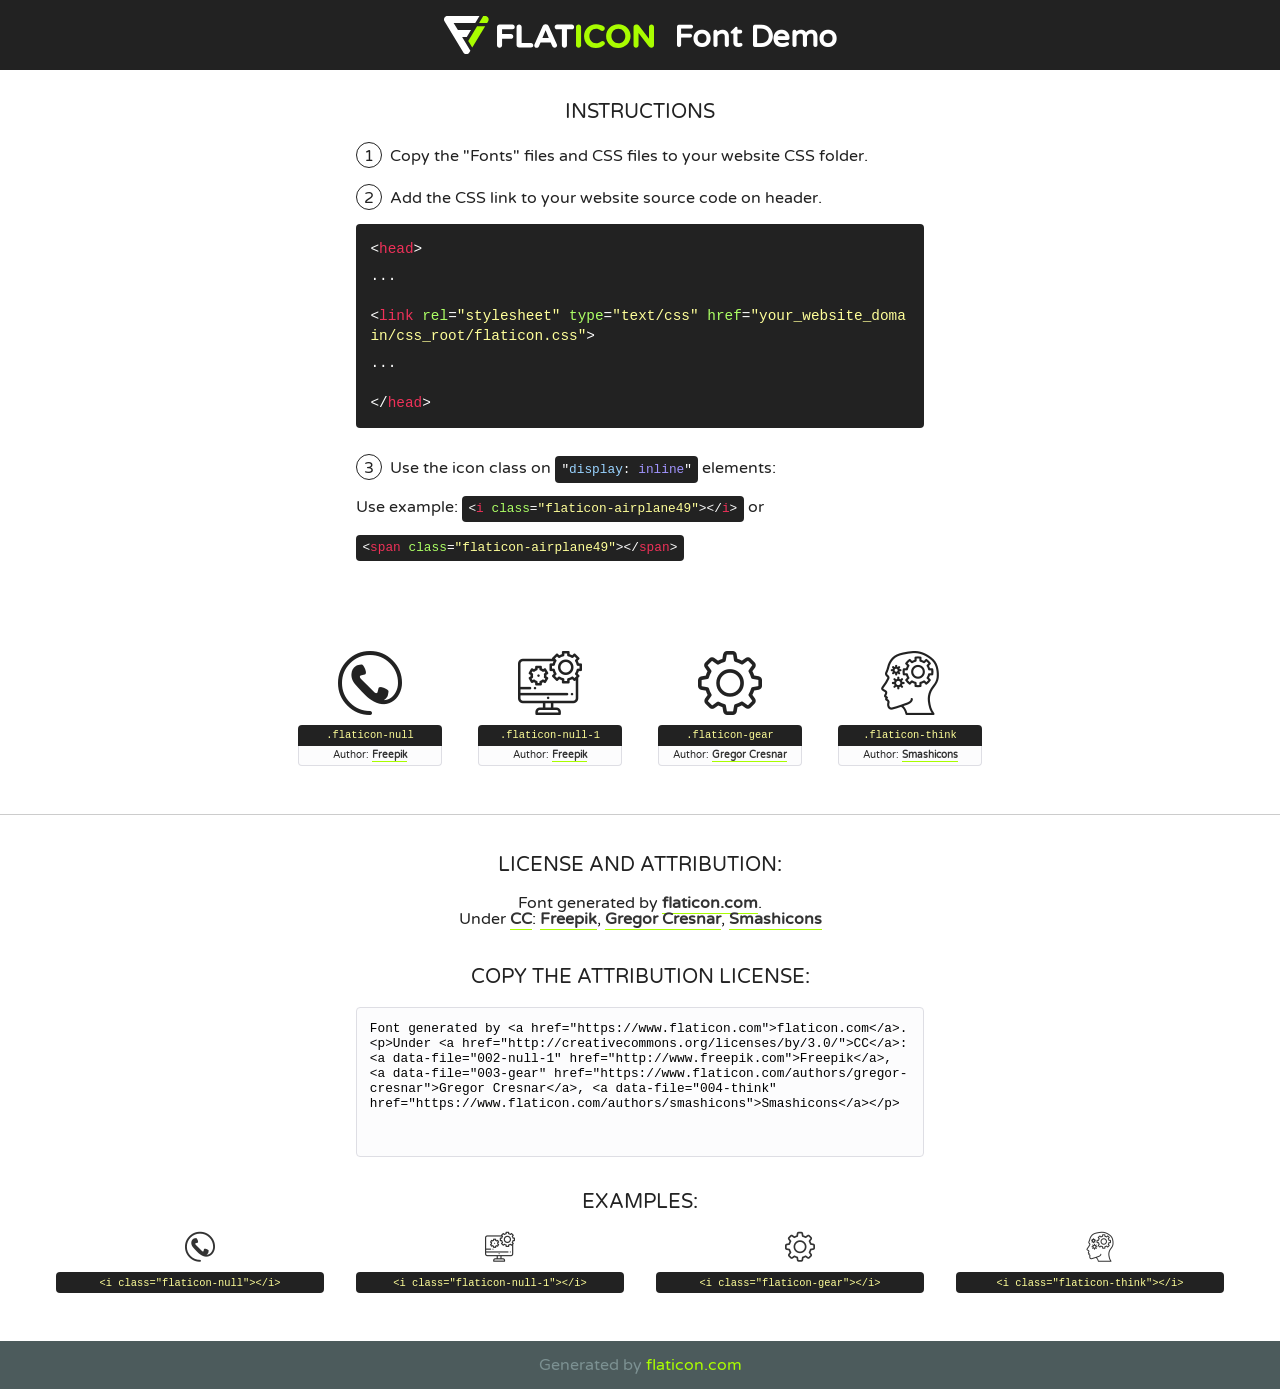
<file: assets/fonts/flaticon.html>
<!DOCTYPE html>
<!--
  Flaticon icon font: Flaticon
  Creation date: 02/06/2020 05:24
-->
<html>
<!DOCTYPE html>
<html>

<head>
    <title>Flaticon WebFont</title>
    <link href="http://fonts.googleapis.com/css?family=Varela+Round" rel="stylesheet" type="text/css" />
    <link rel="stylesheet" type="text/css" href="flaticon.css">
    <meta charset="UTF-8">
    <style>
    html, body, div, span, applet, object, iframe,
    h1, h2, h3, h4, h5, h6, p, blockquote, pre,
    a, abbr, acronym, address, big, cite, code,
    del, dfn, em, img, ins, kbd, q, s, samp,
    small, strike, strong, sub, sup, tt, var,
    b, u, i, center,
    dl, dt, dd, ol, ul, li,
    fieldset, form, label, legend,
    table, caption, tbody, tfoot, thead, tr, th, td,
    article, aside, canvas, details, embed, 
    figure, figcaption, footer, header, hgroup, 
    menu, nav, output, ruby, section, summary,
    time, mark, audio, video {
        margin: 0;
        padding: 0;
        border: 0;
        font-size: 100%;
        font: inherit;
        vertical-align: baseline;
    }
    /* HTML5 display-role reset for older browsers */
    article, aside, details, figcaption, figure, 
    footer, header, hgroup, menu, nav, section {
        display: block;
    }
    body {
        line-height: 1;
    }
    ol, ul {
        list-style: none;
    }
    blockquote, q {
        quotes: none;
    }
    blockquote:before, blockquote:after,
    q:before, q:after {
        content: '';
        content: none;
    }
    table {
        border-collapse: collapse;
        border-spacing: 0;
    }
    body {
        font-family: 'Varela Round', Helvetica, Arial, sans-serif;
        font-size: 16px;
        color: #222;
    }
    a {
        color: #333;
        border-bottom: 1px solid #a9fd00;
        font-weight: bold;
        text-decoration: none;
    }
    * {
        -moz-box-sizing: border-box;
        -webkit-box-sizing: border-box;
        box-sizing: border-box;
        margin: 0;
        padding: 0;
    }
    [class^="flaticon-"]:before, [class*=" flaticon-"]:before, [class^="flaticon-"]:after, [class*=" flaticon-"]:after {
        font-family: Flaticon;
        font-size: 30px;
        font-style: normal;
        margin-left: 20px;
        color: #333;
    }
    .wrapper {
        max-width: 600px;
        margin: auto;
        padding: 0 1em;
    }
    .title {
        font-size: 1.25em;
        text-align: center;
        margin-bottom: 1em;
        text-transform: uppercase;
    }
    header {
        text-align: center;
        background-color: #222;
        color: #fff;
        padding: 1em;
    }
    header .logo {
        width: 210px;
        height: 38px;
        display: inline-block;
        vertical-align: middle;
        margin-right: 1em;
        border: none;
    }
    header strong {
        font-size: 1.95em;
        font-weight: bold;
        vertical-align: middle;
        margin-top: 5px;
        display: inline-block;
    }
    .demo {
        margin: 2em auto;
        line-height: 1.25em;
    }
    .demo ul li {
        margin-bottom: 1em;
    }
    .demo ul li .num {
        color: #222;
        border-radius: 20px;
        display: inline-block;
        width: 26px;
        padding: 3px;
        height: 26px;
        text-align: center;
        margin-right: 0.5em;
        border: 1px solid #222;
    }
    .demo ul li code {
        background-color: #222;
        border-radius: 4px;
        padding: 0.25em 0.5em;
        display: inline-block;
        color: #fff;
        font-family: Consolas,Monaco,Lucida Console,Liberation Mono,DejaVu Sans Mono,Bitstream Vera Sans Mono,Courier New, monospace;
        font-weight: lighter;
        margin-top: 1em;
        font-size: 0.8em;
        word-break: break-all;
    }
    .demo ul li code.big {
        padding: 1em;
        font-size: 0.9em;
    }
    .demo ul li code .red {
        color: #EF3159;
    }
    .demo ul li code .green {
        color: #ACFF65;
    }
    .demo ul li code .yellow {
        color: #FFFF99;
    }
    .demo ul li code .blue {
        color: #99D3FF;
    }
    .demo ul li code .purple {
        color: #A295FF;
    }
    .demo ul li code .dots {
        margin-top: 0.5em;
        display: block;
    }
    #glyphs {
        border-bottom: 1px solid #ccc;
        padding: 2em 0;
        text-align: center;
    }
    .glyph {
        display: inline-block;
        width: 9em;
        margin: 1em;
        text-align: center;
        vertical-align: top;
        background: #FFF;
    }
    .glyph .glyph-icon {
        padding: 10px;
        display: block;
        font-family:"Flaticon";
        font-size: 64px;
        line-height: 1;
    }
    .glyph .glyph-icon:before {
        font-size: 64px;
        color: #222;
        margin-left: 0;
    }
    .class-name {
        font-size: 0.65em;
        background-color: #222;
        color: #fff;
        border-radius: 4px 4px 0 0;
        padding: 0.5em;
        color: #FFFF99;
        font-family: Consolas,Monaco,Lucida Console,Liberation Mono,DejaVu Sans Mono,Bitstream Vera Sans Mono,Courier New, monospace;
    }
    .author-name {
        font-size: 0.6em;
        background-color: #fcfcfd;
        border: 1px solid #DEDEE4;
        border-top: 0;
        border-radius: 0 0 4px 4px;
        padding: 0.5em;
    }
    .class-name:last-child {
        font-size: 10px;
        color:#888;
    }
    .class-name:last-child a {
        font-size: 10px;
        color:#555;
    }
    .class-name:last-child a:hover {
        color:#a9fd00;
    }
    .glyph > input {
        display: block;
        width: 100px;
        margin: 5px auto;
        text-align: center;
        font-size: 12px;
        cursor: text;
    }
    .glyph > input.icon-input {
        font-family:"Flaticon";
        font-size: 16px;
        margin-bottom: 10px;
    }
    .attribution .title {
        margin-top: 2em;
    }
    .attribution textarea {
        background-color: #fcfcfd;
        padding: 1em;
        border: none;
        box-shadow: none;
        border: 1px solid #DEDEE4;
        border-radius: 4px;
        resize: none;
        width: 100%;
        height: 150px;
        font-size: 0.8em;
        font-family: Consolas,Monaco,Lucida Console,Liberation Mono,DejaVu Sans Mono,Bitstream Vera Sans Mono,Courier New, monospace;
        -webkit-appearance: none;
    }
    .iconsuse {
        margin: 2em auto;
        text-align: center;
        max-width: 1200px;
    }
    .iconsuse:after {
        content: '';
        display: table;
        clear: both;
    }
    .iconsuse .image {
        float: left;
        width: 25%;
        padding: 0 1em;
    }
    .iconsuse .image p {
        margin-bottom: 1em;
    }
    .iconsuse .image span {
        display: block;
        font-size: 0.65em;
        background-color: #222;
        color: #fff;
        border-radius: 4px;
        padding: 0.5em;
        color: #FFFF99;
        margin-top: 1em;
        font-family: Consolas,Monaco,Lucida Console,Liberation Mono,DejaVu Sans Mono,Bitstream Vera Sans Mono,Courier New, monospace;
    }
    #footer {
        text-align: center;
        background-color: #4C5B5C;
        color: #7c9192;
        padding: 1em;
    }
    #footer a {
        border: none;
        color: #a9fd00;
        font-weight: normal;
    }
    @media (max-width: 960px) {
        .iconsuse .image {
            width: 50%;
        }
    }
    @media (max-width: 560px) {
        .iconsuse .image {
            width: 100%;
        }
    }
    </style>
</head>

<body class="characters-off">

    <header>
        <a href="https://www.flaticon.com" target="_blank" class="logo">
            <svg version="1.1" xmlns="http://www.w3.org/2000/svg" xmlns:xlink="http://www.w3.org/1999/xlink" xmlns:a="http://ns.adobe.com/AdobeSVGViewerExtensions/3.0/" viewBox="0 0 560.875 102.036" enable-background="new 0 0 560.875 102.036" xml:space="preserve">
                <defs>
                </defs>
                <g>
                    <g class="letters">
                        <path fill="#ffffff" d="M141.596,29.675c0-3.777,2.985-6.767,6.764-6.767h34.438c3.426,0,6.15,2.728,6.15,6.15
                        c0,3.43-2.724,6.149-6.15,6.149h-27.674v13.091h23.719c3.429,0,6.151,2.724,6.151,6.15c0,3.43-2.723,6.149-6.151,6.149h-23.719
                        v17.574c0,3.773-2.986,6.761-6.764,6.761c-3.779,0-6.764-2.989-6.764-6.761V29.675z"></path>
                        <path fill="#ffffff" d="M193.844,29.149c0-3.781,2.985-6.767,6.764-6.767c3.776,0,6.763,2.985,6.763,6.767v42.957h25.039
                        c3.426,0,6.149,2.726,6.149,6.153c0,3.425-2.723,6.15-6.149,6.15h-31.802c-3.779,0-6.764-2.986-6.764-6.768V29.149z"></path>
                        <path fill="#ffffff" d="M241.891,75.71l21.438-48.407c1.492-3.341,4.215-5.357,7.906-5.357h0.792
                        c3.686,0,6.323,2.017,7.815,5.357l21.439,48.407c0.436,0.967,0.701,1.845,0.701,2.723c0,3.602-2.809,6.501-6.414,6.501
                        c-3.161,0-5.269-1.845-6.499-4.655l-4.132-9.661h-27.059l-4.301,10.102c-1.144,2.631-3.426,4.214-6.237,4.214
                        c-3.517,0-6.24-2.81-6.24-6.325C241.1,77.64,241.451,76.677,241.891,75.71z M279.932,58.666l-8.521-20.297l-8.526,20.297H279.932
                        z"></path>
                        <path fill="#ffffff" d="M314.864,35.387H301.86c-3.429,0-6.239-2.813-6.239-6.238c0-3.429,2.811-6.24,6.239-6.24h39.533
                        c3.426,0,6.237,2.811,6.237,6.24c0,3.425-2.811,6.238-6.237,6.238h-13.001v42.785c0,3.773-2.99,6.761-6.764,6.761
                        c-3.779,0-6.764-2.989-6.764-6.761V35.387z"></path>
                        <path fill="#A9FD00" d="M352.615,29.149c0-3.781,2.985-6.767,6.767-6.767c3.774,0,6.761,2.985,6.761,6.767v49.024
                        c0,3.773-2.987,6.761-6.761,6.761c-3.781,0-6.767-2.989-6.767-6.761V29.149z"></path>
                        <path fill="#A9FD00" d="M374.132,53.836v-0.179c0-17.481,13.178-31.801,32.065-31.801c9.22,0,15.459,2.458,20.557,6.238
                        c1.402,1.054,2.637,2.985,2.637,5.357c0,3.692-2.985,6.59-6.681,6.59c-1.845,0-3.071-0.702-4.044-1.319
                        c-3.776-2.813-7.729-4.393-12.562-4.393c-10.364,0-17.831,8.611-17.831,19.154v0.173c0,10.542,7.291,19.329,17.831,19.329
                        c5.715,0,9.492-1.756,13.359-4.834c1.049-0.874,2.458-1.491,4.039-1.491c3.429,0,6.325,2.813,6.325,6.236
                        c0,2.106-1.056,3.78-2.282,4.834c-5.539,4.834-12.036,7.733-21.878,7.733C387.572,85.464,374.132,71.493,374.132,53.836z"></path>
                        <path fill="#A9FD00" d="M433.009,53.836v-0.179c0-17.481,13.79-31.801,32.766-31.801c18.981,0,32.592,14.143,32.592,31.628v0.173
                        c0,17.483-13.785,31.807-32.769,31.807C446.625,85.464,433.009,71.32,433.009,53.836z M484.224,53.836v-0.179
                        c0-10.539-7.725-19.326-18.626-19.326c-10.893,0-18.449,8.611-18.449,19.154v0.173c0,10.542,7.73,19.329,18.626,19.329
                        C476.676,72.986,484.224,64.378,484.224,53.836z"></path>
                        <path fill="#A9FD00" d="M506.233,29.321c0-3.774,2.99-6.763,6.767-6.763h1.401c3.252,0,5.183,1.583,7.029,3.953l26.093,34.265
                        V29.059c0-3.692,2.99-6.677,6.681-6.677c3.683,0,6.671,2.985,6.671,6.677v48.934c0,3.78-2.987,6.765-6.764,6.765h-0.436
                        c-3.257,0-5.188-1.581-7.034-3.953l-27.056-35.492v32.944c0,3.687-2.985,6.676-6.678,6.676c-3.683,0-6.673-2.989-6.673-6.676
                        V29.321z"></path>
                    </g>
                    <g class="insignia">
                        <path fill="#ffffff" d="M48.372,56.137h12.517l11.156-18.537H37.186L25.688,18.539h57.825L94.668,0H9.271
                        C5.925,0,2.842,1.801,1.198,4.716c-1.644,2.907-1.593,6.482,0.134,9.343l50.38,83.501c1.678,2.781,4.689,4.476,7.938,4.476
                        c3.246,0,6.257-1.695,7.935-4.476l2.898-4.804L48.372,56.137z"></path>
                        <g class="i">
                            <path fill="#A9FD00" d="M93.575,18.539h0.031v0.004l21.652,0.004l2.705-4.488c1.727-2.861,1.778-6.436,0.133-9.343
                            C116.454,1.801,113.371,0,110.026,0h-5.294L93.575,18.539z"></path>
                            <polygon fill="#A9FD00" points="88.291,27.356 64.725,66.486 75.519,84.404 109.942,27.356"></polygon>
                        </g>
                    </g>
                </g>
            </svg>
        </a>
        <strong>Font Demo</strong>
    </header>


    <section class="demo wrapper">

        <p class="title">Instructions</p>

        <ul>
            <li>
                <span class="num">1</span>Copy the "Fonts" files and CSS files to your website CSS folder.
            </li>
            <li>
                <span class="num">2</span>Add the CSS link to your website source code on header.
                <code class="big">
                    &lt;<span class="red">head</span>&gt;
                    <br/><span class="dots">...</span>
                    <br/>&lt;<span class="red">link</span> <span class="green">rel</span>=<span class="yellow">"stylesheet"</span> <span class="green">type</span>=<span class="yellow">"text/css"</span> <span class="green">href</span>=<span class="yellow">"your_website_domain/css_root/flaticon.css"</span>&gt;
                    <br/><span class="dots">...</span>
                    <br/>&lt;/<span class="red">head</span>&gt;
                </code>
            </li>

            <li>
                <p>
                    <span class="num">3</span>Use the icon class on <code>"<span class="blue">display</span>:<span class="purple"> inline</span>"</code> elements:
                    <br />
                    Use example: <code>&lt;<span class="red">i</span> <span class="green">class</span>=<span class="yellow">&quot;flaticon-airplane49&quot;</span>&gt;&lt;/<span class="red">i</span>&gt;</code> or <code>&lt;<span class="red">span</span> <span class="green">class</span>=<span class="yellow">&quot;flaticon-airplane49&quot;</span>&gt;&lt;/<span class="red">span</span>&gt;</code>
            </li>
        </ul>

    </section>




   <section id="glyphs">          
    
      
        <div class="glyph"><div class="glyph-icon flaticon-null"></div>
            <div class="class-name">.flaticon-null</div>
            <div class="author-name">Author: <a data-file="001-null" href="http://www.freepik.com">Freepik</a> </div> 
        </div>        
        
        <div class="glyph"><div class="glyph-icon flaticon-null-1"></div>
            <div class="class-name">.flaticon-null-1</div>
            <div class="author-name">Author: <a data-file="002-null-1" href="http://www.freepik.com">Freepik</a> </div> 
        </div>        
        
        <div class="glyph"><div class="glyph-icon flaticon-gear"></div>
            <div class="class-name">.flaticon-gear</div>
            <div class="author-name">Author: <a data-file="003-gear" href="https://www.flaticon.com/authors/gregor-cresnar">Gregor Cresnar</a> </div> 
        </div>        
        
        <div class="glyph"><div class="glyph-icon flaticon-think"></div>
            <div class="class-name">.flaticon-think</div>
            <div class="author-name">Author: <a data-file="004-think" href="https://www.flaticon.com/authors/smashicons">Smashicons</a> </div> 
        </div>        
        

    </section>



    <section class="attribution wrapper"   style="text-align:center;">

      <div class="title">License and attribution:</div><div class="attrDiv">Font generated by <a href="https://www.flaticon.com">flaticon.com</a>. <div><p>Under <a href="http://creativecommons.org/licenses/by/3.0/">CC</a>: <a data-file="002-null-1" href="http://www.freepik.com">Freepik</a>, <a data-file="003-gear" href="https://www.flaticon.com/authors/gregor-cresnar">Gregor Cresnar</a>, <a data-file="004-think" href="https://www.flaticon.com/authors/smashicons">Smashicons</a></p>  </div>
      </div>
      <div class="title">Copy the Attribution License:</div>

    <textarea onclick="this.focus();this.select();">Font generated by &lt;a href=&quot;https://www.flaticon.com&quot;&gt;flaticon.com&lt;/a&gt;. <p>Under <a href="http://creativecommons.org/licenses/by/3.0/">CC</a>: <a data-file="002-null-1" href="http://www.freepik.com">Freepik</a>, <a data-file="003-gear" href="https://www.flaticon.com/authors/gregor-cresnar">Gregor Cresnar</a>, <a data-file="004-think" href="https://www.flaticon.com/authors/smashicons">Smashicons</a></p>  
     </textarea>

    </section>

    <section class="iconsuse">

          <div class="title">Examples:</div>            
             
            <div class="image">
                <p>
                    <i class="glyph-icon flaticon-null"></i> 
                    <span>&lt;i class=&quot;flaticon-null&quot;&gt;&lt;/i&gt;</span>
                </p>
            </div>
            
            <div class="image">
                <p>
                    <i class="glyph-icon flaticon-null-1"></i> 
                    <span>&lt;i class=&quot;flaticon-null-1&quot;&gt;&lt;/i&gt;</span>
                </p>
            </div>
            
            <div class="image">
                <p>
                    <i class="glyph-icon flaticon-gear"></i> 
                    <span>&lt;i class=&quot;flaticon-gear&quot;&gt;&lt;/i&gt;</span>
                </p>
            </div>
            
            <div class="image">
                <p>
                    <i class="glyph-icon flaticon-think"></i> 
                    <span>&lt;i class=&quot;flaticon-think&quot;&gt;&lt;/i&gt;</span>
                </p>
            </div>
                       
        </div>
                            
    </section>

<div id="footer">
    <div>Generated by <a href="https://www.flaticon.com">flaticon.com</a>
    </div>
</div>



</body>
</html>
</file>
<file: assets/css/flaticon.css>
/*
  	Flaticon icon font: Flaticon
  	Creation date: 02/06/2020 05:24
  	*/

@font-face {
  font-family: "Flaticon";
  src: url("../fonts/Flaticon.eot");
  src: url("../fonts/Flaticon.eot?#iefix") format("embedded-opentype"),
       url("../fonts/Flaticon.woff2") format("woff2"),
       url("../fonts/Flaticon.woff") format("woff"),
       url("../fonts/Flaticon.ttf") format("truetype"),
       url("../fonts/Flaticon.svg#Flaticon") format("svg");
  font-weight: normal;
  font-style: normal;
}

@media screen and (-webkit-min-device-pixel-ratio:0) {
  @font-face {
    font-family: "Flaticon";
    src: url("../fonts/Flaticon.svg#Flaticon") format("svg");
  }
}

[class^="flaticon-"]:before, [class*=" flaticon-"]:before,
[class^="flaticon-"]:after, [class*=" flaticon-"]:after {   
  font-family: Flaticon;
font-style: normal;
}

.flaticon-null:before { content: "\f100"; }
.flaticon-null-1:before { content: "\f101"; }
.flaticon-gear:before { content: "\f102"; }
.flaticon-think:before { content: "\f103"; }
</file>
<file: assets/css/progressbar_barfiller.css>
/* Custom Code skills */
.single-skill{
  display: flex;
}

.single-skill span {
	color: #79838b;
	font-size: 13px;
	font-weight: 300;
	letter-spacing: 0;
	margin-bottom: 14px;
	display: block;
}
.single-skill .bar-progress {
	width: 100%;
}
.single-skill .bar-title {
  width: 20%;
  margin-bottom: 19px;
}

.skills-content {
  padding-top: 200px;
  padding-left: 70px;
}

.skills-shape-bg {
  height: 651px;
  width: 868px;
  position: absolute;
  content: "";
  border: 2px solid #4d4d4d;
  left: 40%;
  top: 255px;
}

.skills-shape-bg::before {
  position: absolute;
  content: "";
  height: 465px;
  width: 300px;
  border: 2px solid #4d4d4d;
  left: -35%;
  top: 50%;
  transform: translateY(-50%);
  border-right: 0;
}



/* Default */
.barfiller {
	width: 100%;
	height: 10px;
	background: #f6f9fc;
  position: relative;
  border-radius: 5px;
}

.barfiller .fill {
  display: block;
  position: relative;
  width: 0px;
  height: 100%;
  background: #333;
  z-index: 1;
  border-radius: 5px;
}

.barfiller .tipWrap { display: none; }

.barfiller .tip {
  margin-top: -28px;
  padding: 2px 4px;
  font-size: 16px;
  color: #7ac30d;
  left: 0px;
  position: absolute;
  z-index: 2;
  background: transparent;
  font-weight: 800;
}

.barfiller .tip:after {
  border: solid;
  border-color: rgba(0,0,0,.8) transparent;
  border-width: 6px 6px 0 6px;
  content: "";
  display: block;
  position: absolute;
  left: 9px;
  top: 100%;
  z-index: 9;
  display: none;
  
}
</file>
<file: assets/css/gijgo.css>
.gj-button {
    background-color: #f5f5f5;
    border: 1px solid #ddd;
    color: #000;
    border-radius: 3px;
    padding: 6px 10px;
    cursor: pointer;
}

.gj-unselectable {
    -webkit-touch-callout: none;
    -webkit-user-select: none;
    -khtml-user-select: none;
    -moz-user-select: none;
    -ms-user-select: none;
    user-select: none;
}

.gj-row {
    display: -webkit-box;
    display: -ms-flexbox;
    display: flex;
    -ms-flex-wrap: wrap;
    flex-wrap: wrap;
}

.gj-margin-left-5 {
    margin-left: 5px;
}

.gj-margin-left-10 {
    margin-left: 10px;
}

.gj-width-full {
    width: 100%;
}

.gj-cursor-pointer {
    cursor: pointer;
}

.gj-text-align-center {
    text-align: center;
}

.gj-font-size-16 {
    font-size: 16px;
}

.gj-hidden {
    display: none;
}

/** Material Design */
.gj-button-md {
    background: 0 0;
    border: none;
    border-radius: 2px;
    color: rgba(0, 0, 0, 0.87);
    position: relative;
    height: 36px;
    margin: 0;
    min-width: 64px;
    padding: 0 16px;
    display: inline-block;
    font-family: "Roboto","Helvetica","Arial",sans-serif;
    font-size: 1rem;
    font-weight: 500;
    text-transform: uppercase;
    letter-spacing: 0;
    overflow: hidden;
    will-change: box-shadow;
    transition: box-shadow .2s cubic-bezier(.4,0,1,1),background-color .2s cubic-bezier(.4,0,.2,1),color .2s cubic-bezier(.4,0,.2,1);
    outline: none;
    cursor: pointer;
    text-decoration: none;
    text-align: center;
    line-height: 36px;
    vertical-align: middle;
    overflow: hidden;
    -webkit-user-select: none;
    -moz-user-select: none;
    -ms-user-select: none;
    user-select: none;
}

.gj-button-md:hover {
    background-color: rgba(158,158,158,.2);
}

.gj-button-md:disabled {
    color: rgba(0,0,0,.26);
    background: 0 0;
}

.gj-button-md .material-icons,
.gj-button-md .gj-icon {
    vertical-align: middle;
    /*font-size: 1.3rem;
    margin-right: 4px;*/
}

.gj-button-md.gj-button-md-icon {
    width: 24px;
    height: 31px;
    min-width: 24px;
    padding: 0px;
    display: table;
}

.gj-button-md.gj-button-md-icon .material-icons,
.gj-button-md.gj-button-md-icon .gj-icon {
    display: table-cell;
    margin-right: 0px;
    width: 24px;
    height: 24px;
}

.gj-button-md.active {
    background-color: rgba(158,158,158,.4);
}

.gj-button-md-group {
    position: relative;
    display: inline-block;
    vertical-align: middle;
}
.gj-textbox-md {
	/* border: none; */
	/* border-bottom: 1px solid rgba(0,0,0,.42); */
	display: block;
	font-family: "Helvetica","Arial",sans-serif;
	font-size: 16px;
	line-height: 16px;
	/* padding: 4px 0px; */
	margin: 0;
	/* width: 100%; */
	background: 0 0;
	/* text-align: ; */
	color: rgba(0,0,0,.87);
	padding-left: 44px;
	border: 1px solid #dca73a;
	/* padding: 15px 15px; */
	/* text-align: center; */
	width: 177px;
	height: 55px;
	border-radius: 5px;
}
.gj-textbox-md:focus,
.gj-textbox-md:active {
    /* border-bottom: 2px solid rgba(0,0,0,.42); */
    outline: none;
}

.gj-textbox-md::placeholder {
    color: #8e8e8e;
}

.gj-textbox-md:-ms-input-placeholder {
    color: #8e8e8e;
}

.gj-textbox-md::-ms-input-placeholder {
    color: #8e8e8e;
}

.gj-md-spacer-24 {
    min-width: 24px;
    width: 24px;
    display: inline-block;
}

.gj-md-spacer-32 {
    min-width: 32px;
    width: 32px;
    display: inline-block;
}

.gj-modal {
    position: fixed;
    top: 0;
    right: 0;
    bottom: 0;
    left: 0;
    z-index: 1203;
    display: none;
    overflow: hidden;
    -webkit-overflow-scrolling: touch;
    outline: 0;
    background-color: rgba(0, 0, 0, 0.54118);
    transition: 200ms ease opacity;
    will-change: opacity;
}

/* List */
ul.gj-list li [data-role="wrapper"] {
    display: table;
    width: 100%;
}

ul.gj-list li [data-role="checkbox"] {
    display: table-cell;
    vertical-align:middle;
    text-align:center;
}

ul.gj-list li [data-role="image"] {
    display: table-cell;
    vertical-align:middle;
    text-align:center;
}

ul.gj-list li [data-role="display"] {
    display: table-cell;
    vertical-align:middle;
    cursor: pointer;
}

ul.gj-list li [data-role="display"]:empty:before {
  content: "\200b"; /* unicode zero width space character */
}

/* List - Bootstrap */
ul.gj-list-bootstrap {
    padding-left: 0px;
    margin-bottom: 0px;
}

ul.gj-list-bootstrap li {
    padding: 0px;
}

ul.gj-list-bootstrap li [data-role="wrapper"] {
    padding: 0px 10px;
}

ul.gj-list-bootstrap li [data-role="checkbox"] {
    width: 24px;
    padding: 3px;
}

ul.gj-list-bootstrap li [data-role="image"] {
    width: 24px;
    height: 24px;
}

ul.gj-list-bootstrap li [data-role="display"] {
    padding: 8px 0px 8px 4px;
}

.list-group-item.active ul li, .list-group-item.active:focus ul li, .list-group-item.active:hover ul li {
    text-shadow: none;
    color:initial;
}

/* List - Material Design */
ul.gj-list-md {
    padding: 0px;
    list-style: none;
    list-style-type: none;
    line-height: 24px;
    letter-spacing: 0;
    color: #616161; /* Gray 700 */
}

ul.gj-list-md li {
    display: list-item;
    list-style-type: none;
    padding: 0px;
    min-height: unset;
    box-sizing: border-box;
    align-items: center;
    cursor: default;
    overflow: hidden;

    font-family: "Roboto","Helvetica","Arial",sans-serif;
    font-size: 16px;
    font-weight: 400;
    letter-spacing: .04em;
    line-height: 1;
    
    -webkit-flex-direction: row;
    -ms-flex-direction: row;
    flex-direction: row;
    -webkit-flex-wrap: nowrap;
    -ms-flex-wrap: nowrap;
    flex-wrap: nowrap;
}

ul.gj-list-md li [data-role="checkbox"] {
    height: 24px;
    width: 24px;
}

ul.gj-list-md li [data-role="image"] {
    height: 24px;
    width: 24px;
}

ul.gj-list-md li [data-role="display"] {
    padding: 8px 0px 8px 5px;
    order: 0;
    flex-grow: 2;
    text-decoration: none;
    box-sizing: border-box;
    align-items: center;
    text-align: left;
    color: rgba(0,0,0,.87);
}

ul.gj-list-md li.disabled>[data-role="wrapper"]>[data-role="display"] {
    color: #9E9E9E; /* Gray 500 */
}

.gj-list-md-active {
    background: #e0e0e0;
    color: #3f51b5;
}


/* Picker */
.gj-picker {
    position: absolute;
    z-index: 1203;
    background-color: #fff;
}

.gj-picker .selected {
    color: #fff;
}

/* Material Design */
.gj-picker-md {
    font-family: "Roboto","Helvetica","Arial",sans-serif;
    font-size: 16px;
    font-weight: 400;
    letter-spacing: .04em;
    line-height: 1;
    color: rgba(0,0,0,.87);
    border: 1px solid #E0E0E0;
}

.gj-modal .gj-picker-md {
    border: 0px;
}

.gj-picker-md [role="header"] {
    color: rgba(255, 255, 255, 0.54);
    display: flex;
    background: #2196f3;
    align-items: baseline;
    user-select: none;
    justify-content: center;
}

.gj-picker-md [role="footer"] {
    float: right;
    padding: 10px;
}

.gj-picker-md [role="footer"] button.gj-button-md {
    color: #2196f3;
    font-weight: bold;
    font-size: 13px;
}

/* Bootstrap */
.gj-picker-bootstrap {
    border-radius: 4px;
    border: 1px solid #E0E0E0;
}

.gj-picker-bootstrap .selected {
    color: #888;
}

.gj-picker-bootstrap [role="header"] {
    background: #eee;
    color: #AAA;
}
@font-face {
    font-family: 'gijgo-material';
    src: url('../fonts/gijgo-material.eot?235541');
    src: url('../fonts/gijgo-material.eot?235541#iefix') format('embedded-opentype'), url('../fonts/gijgo-material.ttf?235541') format('truetype'), url('../fonts/gijgo-material.woff?235541') format('woff'), url('../fonts/gijgo-material.svg?235541#gijgo-material') format('svg');
    font-weight: normal;
    font-style: normal;
}

.gj-icon {
    /* use !important to prevent issues with browser extensions that change fonts */
    font-family: 'gijgo-material' !important;
    font-size: 24px;
    speak: none;
    font-style: normal;
    font-weight: normal;
    font-variant: normal;
    text-transform: none;
    line-height: 1;
    /* Enable Ligatures ================ */
    letter-spacing: 0;
    -webkit-font-feature-settings: "liga";
    -moz-font-feature-settings: "liga=1";
    -moz-font-feature-settings: "liga";
    -ms-font-feature-settings: "liga" 1;
    font-feature-settings: "liga";
    -webkit-font-variant-ligatures: discretionary-ligatures;
    font-variant-ligatures: discretionary-ligatures;
    /* Better Font Rendering =========== */
    -webkit-font-smoothing: antialiased;
    -moz-osx-font-smoothing: grayscale;
}

.gj-icon.undo:before {
    content: "\e900";
}

.gj-icon.vertical-align-top:before {
    content: "\e901";
}

.gj-icon.vertical-align-center:before {
    content: "\e902";
}

.gj-icon.vertical-align-bottom:before {
    content: "\e903";
}

.gj-icon.arrow-dropup:before {
    content: "\e904";
}

.gj-icon.clock:before {
    content: "\e905";
}

.gj-icon.refresh:before {
    content: "\e906";
}

.gj-icon.last-page:before {
    content: "\e907";
}

.gj-icon.first-page:before {
    content: "\e908";
}

.gj-icon.cancel:before {
    content: "\e909";
}

.gj-icon.clear:before {
    content: "\e90a";
}

.gj-icon.check-circle:before {
    content: "\e90b";
}

.gj-icon.delete:before {
    content: "\e90c";
}

.gj-icon.arrow-upward:before {
    content: "\e90d";
}

.gj-icon.arrow-forward:before {
    content: "\e90e";
}

.gj-icon.arrow-downward:before {
    content: "\e90f";
}

.gj-icon.arrow-back:before {
    content: "\e910";
}

.gj-icon.list-numbered:before {
    content: "\e911";
}

.gj-icon.list-bulleted:before {
    content: "\e912";
}

.gj-icon.indent-increase:before {
    content: "\e913";
}

.gj-icon.indent-decrease:before {
    content: "\e914";
}

.gj-icon.redo:before {
    content: "\e915";
}

.gj-icon.align-right:before {
    content: "\e916";
}

.gj-icon.align-left:before {
    content: "\e917";
}

.gj-icon.align-justify:before {
    content: "\e918";
}

.gj-icon.align-center:before {
    content: "\e919";
}

.gj-icon.strikethrough:before {
    content: "\e91a";
}

.gj-icon.italic:before {
    content: "\e91b";
}

.gj-icon.underlined:before {
    content: "\e91c";
}

.gj-icon.bold:before {
    content: "\e91d";
}

.gj-icon.arrow-dropdown:before {
    content: "\e91e";
}

.gj-icon.done:before {
    content: "\e91f";
}

.gj-icon.pencil:before {
    content: "\e920";
}

.gj-icon.minus:before {
    content: "\e921";
}

.gj-icon.plus:before {
    content: "\e922";
}

.gj-icon.chevron-up:before {
    content: "\e923";
}

.gj-icon.chevron-right:before {
    content: "\e924";
}

.gj-icon.chevron-down:before {
    content: "\e925";
}

.gj-icon.chevron-left:before {
    content: "\e926";
}

.gj-icon.event:before {
    content: "\e927";
}
.gj-draggable {
    cursor: move;
}
.gj-resizable-handle {
    position: absolute;
    font-size: 0.1px;
    display: block;
    -ms-touch-action: none;
    touch-action: none;
    z-index: 1203;
}

.gj-resizable-n {
    cursor: n-resize;
    height: 7px;
    width: 100%;
    top: -5px;
    left: 0;
}
.gj-resizable-e {
    cursor: e-resize;
    width: 7px;
    right: -5px;
    top: 0;
    height: 100%;
}
.gj-resizable-s {
    cursor: s-resize;
    height: 7px;
    width: 100%;
    bottom: -5px;
    left: 0;
}
.gj-resizable-w {
	cursor: w-resize;
	width: 7px;
	left: -5px;
	top: 0;
	height: 100%;
}
.gj-resizable-se {
	cursor: se-resize;
	width: 12px;
	height: 12px;
	right: 1px;
	bottom: 1px;
}
.gj-resizable-sw {
	cursor: sw-resize;
	width: 9px;
	height: 9px;
	left: -5px;
	bottom: -5px;
}
.gj-resizable-nw {
	cursor: nw-resize;
	width: 9px;
	height: 9px;
	left: -5px;
	top: -5px;
}
.gj-resizable-ne {
	cursor: ne-resize;
	width: 9px;
	height: 9px;
	right: -5px;
	top: -5px;
}

.gj-dialog-footer {
    position: absolute;
    bottom: 0px;
    width: 100%;
    margin-top: 0px;
}

.gj-dialog-scrollable [data-role="body"] {
    overflow-x: hidden;
    overflow-y: scroll;
}

/** Bootstrap 3 **/
.gj-dialog-bootstrap {
    overflow: hidden;
    z-index: 1202;
}

.gj-dialog-bootstrap [data-role="title"] {
    display: inline;
}
.gj-dialog-bootstrap [data-role="close"] {
    line-height: 1.42857143;
}

/** Bootstrap 4 **/
.gj-dialog-bootstrap4 {
    overflow: hidden;
    z-index: 1202;
}

.gj-dialog-bootstrap4 [data-role="title"] {
    display: inline;
}
.gj-dialog-bootstrap4 [data-role="close"] {
    line-height: 1.5;
}

/** Material Design **/
.gj-dialog-md {
    background-color: #FFF;
    overflow: hidden;
    border: none;
    box-shadow: 0 11px 15px -7px rgba(0,0,0,.2), 0 24px 38px 3px rgba(0,0,0,.14), 0 9px 46px 8px rgba(0,0,0,.12);
    box-sizing: border-box;
    position: relative;
    display: -webkit-box;
    display: -webkit-flex;
    display: -ms-flexbox;
    display: flex;
    -webkit-box-orient: vertical;
    -webkit-box-direction: normal;
    -webkit-flex-direction: column;
    -ms-flex-direction: column;
    flex-direction: column;
    -webkit-background-clip: padding-box;
    background-clip: padding-box;
    outline: 0;
    z-index: 1202;
}

.gj-dialog-md-header {
    padding: 24px 24px 0px 24px;
    font-family: "Roboto","Helvetica","Arial",sans-serif;
}

.gj-dialog-md-title {
    margin: 0;
    font-weight: 400;
    display: inline;
    line-height: 28px;
    font-size: 20px;
}

.gj-dialog-md-close {
    -webkit-appearance: none;
    padding: 0;
    cursor: pointer;
    background: 0 0;
    border: 0;
    float: right;
    line-height: 28px;
    font-size: 28px;
}

.gj-dialog-md-body {
    padding: 20px 24px 24px 24px;
    color: rgba(0,0,0,.54);
    font-family: "Helvetica","Arial",sans-serif;
    font-size: 14px;
    font-weight: 400;
    line-height: 20px;
}

.gj-dialog-md-footer {
    padding: 8px 8px 8px 24px;
    display: -webkit-flex;
    display: -ms-flexbox;
    display: flex;
    -webkit-flex-direction: row-reverse;
    -ms-flex-direction: row-reverse;
    flex-direction: row-reverse;
    -webkit-flex-wrap: wrap;
    -ms-flex-wrap: wrap;
    flex-wrap: wrap;

    box-sizing: border-box;
}

.gj-dialog-md-footer>*:first-child {
    margin-right: 0;
}

.gj-dialog-md-footer>* {
    margin-right: 8px;
    height: 36px;
}
DIV.gj-grid-wrapper {
    margin: auto;
    position: relative;
    clear:both;
    z-index: 1;
}

TABLE.gj-grid {
    margin: auto;    
    border-collapse: collapse;
    width: 100%;
    table-layout: fixed;
}

TABLE.gj-grid THEAD TH [data-role="selectAll"] {
    margin: auto;
}

TABLE.gj-grid THEAD TH [data-role="title"] {
    display: inline-block;
}

TABLE.gj-grid THEAD TH [data-role="sorticon"] {
    display: inline-block;
}

TABLE.gj-grid THEAD TH {
    overflow: hidden;
    text-overflow: ellipsis;
}

TABLE.gj-grid.autogrow-header-row THEAD TH {
    overflow: auto;
    text-overflow: initial;
    white-space: pre-wrap;
    -ms-word-break: break-word;
    word-break: break-word;
}

TABLE.gj-grid > tbody > tr > td {
    overflow: hidden;
    position: relative;
}

table.gj-grid tbody div[data-role="display"] {
    vertical-align: middle;
    text-indent: 0;
    white-space: pre-wrap;
    -ms-word-break: break-word;
    word-break: break-word;
}

table.gj-grid.fixed-body-rows tbody div[data-role="display"] {
    overflow: hidden;
    text-overflow: ellipsis;
    white-space: nowrap;
    -ms-word-break: initial;
    word-break: initial;
}

table.gj-grid tfoot DIV[data-role="display"] {
    vertical-align: middle;
    text-indent: 0;
    display: flex;
}

TABLE.gj-grid .fa {
    padding: 2px;
}

TABLE.gj-grid > tbody > tr > td > div {
    padding: 2px;
    overflow: hidden;
}

DIV.gj-grid-wrapper DIV.gj-grid-loading-cover
{
    background: #BBBBBB;
    opacity: 0.5;
    position: absolute;
    vertical-align: middle;
}

DIV.gj-grid-wrapper DIV.gj-grid-loading-text
{
    position: absolute;
    font-weight: bold;
}

/* Bootstrap Theme */
table.gj-grid-bootstrap thead th {
    background-color: #f5f5f5;
    vertical-align:middle;
}

table.gj-grid-bootstrap thead th [data-role="sorticon"] {
    margin-left: 5px;
}

table.gj-grid-bootstrap thead th [data-role="sorticon"] i.gj-icon,
table.gj-grid-bootstrap thead th [data-role="sorticon"] i.material-icons {
    position: absolute;
    font-size: 20px;
    top: 15px;
}

table.gj-grid-bootstrap tbody tr td div[data-role="display"] {
    padding: 0px;
}

.gj-grid-bootstrap-4 .gj-checkbox-bootstrap {
    display: inline-block;
    padding-top: 2px;
}

.gj-grid-bootstrap-4 tbody tr.active {
    background-color: rgba(0,0,0,.075);
}

/* Material Design Theme */
.gj-grid-md {
    position: relative;
    border: 1px solid #e0e0e0;
    border-collapse: collapse;
    white-space: nowrap;
    font-size: 13px;
    font-family: "Roboto","Helvetica","Arial",sans-serif;
    background-color: #fff;
}

.gj-grid-md td:first-of-type, .gj-grid-md th:first-of-type {
    padding-left: 24px;
}

.gj-grid-md th {
    position: relative;
    vertical-align: bottom;
    font-weight: 700;
    line-height: 31px;
    letter-spacing: 0;
    height: 56px;
    font-size: 12px;
    color: rgba(0,0,0,.54);
    padding-bottom: 8px;
    box-sizing: border-box;
    padding: 12px 18px;
    text-align: right;
}

.gj-grid-md td {
    position: relative;
    height: 48px;
    border-top: 1px solid #e0e0e0;
    border-bottom: 1px solid #e0e0e0;
    padding: 12px 18px;
    box-sizing: border-box;
    text-align: left;
    color: rgba(0,0,0,.87);
}

.gj-grid-md tbody tr {
    position: relative;
    height: 48px;
    transition-duration: .28s;
    transition-timing-function: cubic-bezier(.4,0,.2,1);
    transition-property: background-color;
}

.gj-grid-md tbody tr:hover {
    background-color: #EEEEEE; /* Gray 200 */
}

.gj-grid-md tbody tr.gj-grid-md-select {
    background-color: #F5F5F5; /* Grey 100 */
}


table.gj-grid-md thead th [data-role="sorticon"] {
    margin-left: 5px;
}

table.gj-grid-md thead th [data-role="sorticon"] i.gj-icon,
table.gj-grid-md thead th [data-role="sorticon"] i.material-icons {
    position: absolute;
    font-size: 16px;
    top: 19px;
}

table.gj-grid-md thead th.gj-grid-select-all {
    padding-bottom: 3px;
}
/* Hide all prioritized columns by default */
@media only all {
	th.display-1120,
	td.display-1120,
	th.display-960,
	td.display-960,
	th.display-800,
	td.display-800,
	th.display-640,
	td.display-640,
	th.display-480,
	td.display-480,
	th.display-320,
	td.display-320 {
		display: none;
	}
}

/* Show at 320px (20em x 16px) */
@media screen and (min-width: 20em) {
	TABLE.gj-grid-bootstrap th.display-320,
	TABLE.gj-grid-bootstrap td.display-320 {
		display: table-cell;
	}
}
/* Show at 480px (30em x 16px) */
@media screen and (min-width: 30em) {
	TABLE.gj-grid-bootstrap th.display-480,
	TABLE.gj-grid-bootstrap td.display-480 {
		display: table-cell;
	}
}
/* Show at 640px (40em x 16px) */
@media screen and (min-width: 40em) {
	TABLE.gj-grid-bootstrap th.display-640,
	TABLE.gj-grid-bootstrap td.display-640 {
		display: table-cell;
	}
}
/* Show at 800px (50em x 16px) */
@media screen and (min-width: 50em) {
	TABLE.gj-grid-bootstrap th.display-800,
	TABLE.gj-grid-bootstrap td.display-800 {
		display: table-cell;
	}
}
/* Show at 960px (60em x 16px) */
@media screen and (min-width: 60em) {
	TABLE.gj-grid-bootstrap th.display-960,
	TABLE.gj-grid-bootstrap td.display-960 {
		display: table-cell;
	}
}
/* Show at 1,120px (70em x 16px) */
@media screen and (min-width: 70em) {
	TABLE.gj-grid-bootstrap th.display-1120,
	TABLE.gj-grid-bootstrap td.display-1120 {
		display: table-cell;
	}
}

/* Material Design Theme */
.gj-grid-md tfoot tr th {
    padding-right: 14px;
}

.gj-grid-md tfoot tr[data-role="pager"] .gj-grid-mdl-pager-label {
    padding-left: 5px;
    padding-right: 5px;
}

.gj-grid-md tfoot tr[data-role="pager"] .gj-dropdown-md {
    margin-left: 12px;
}

.gj-grid-md tfoot tr[data-role="pager"] .gj-dropdown-md [role="presenter"] {
    font-size: 12px;
    font-weight: bold;
    color: rgba(0,0,0,.54);
}

.gj-grid-md tfoot tr[data-role="pager"] .gj-dropdown-md [role="presenter"] [role="display"] {
    text-align: right;
}

.gj-grid-md tfoot tr[data-role="pager"] .gj-grid-md-limit-select {
    margin-left: 10px;
    font-size: 12px;
    font-weight: bold;
    color: rgba(0,0,0,.54);
}

/* Bootstrap */
.gj-grid-bootstrap tfoot tr[data-role="pager"] th {
    line-height: 30px;
    background-color: #f5f5f5;
}

.gj-grid-bootstrap tfoot tr[data-role="pager"] th > div > div {
    margin-right: 5px;
}

.gj-grid-bootstrap tfoot tr[data-role="pager"] th > div > button {
    margin-right: 5px;
}

.gj-grid-bootstrap-4 tfoot tr[data-role="pager"] th > div button {
    height: 34px;
}

.gj-grid-bootstrap-4 tfoot tr[data-role="pager"] th div .gj-dropdown-bootstrap-4 .gj-dropdown-expander-mi .gj-icon {
    top: 5px;
}

.gj-grid-bootstrap-3 tfoot tr[data-role="pager"] th > div > input {
    margin-right: 5px;
    width: 40px;
    text-align: right;
    display: inline-block;
    font-weight: bold;
}

.gj-grid-bootstrap-4 tfoot tr[data-role="pager"] th > div > div.input-group {
    width: 40px;
}

.gj-grid-bootstrap-4 tfoot tr[data-role="pager"] th > div > div.input-group input {
    text-align: right;
    font-weight: bold;
    height: 34px;
    padding-top: 2px;
    padding-bottom: 6px;
}

.gj-grid-bootstrap tfoot tr[data-role="pager"] th > div > select {
    display: inline-block;
    margin-right: 5px;
    width: 60px;
}

.gj-grid-bootstrap tfoot tr[data-role="pager"] th .gj-dropdown-bootstrap .gj-list-bootstrap [data-role="display"] {
    line-height: 14px;
}

.gj-grid-bootstrap tfoot tr[data-role="pager"] th .gj-dropdown-bootstrap [role="presenter"] [role="display"] {
    font-weight: bold;
}

.gj-grid-bootstrap tfoot tr[data-role="pager"] th .gj-dropdown-bootstrap-3 [role="presenter"] {
    padding: 2px 8px;
}

.gj-grid-bootstrap tfoot tr[data-role="pager"] th .gj-dropdown-bootstrap-4 [role="presenter"] {
    padding: 1px 8px;
}
.gj-grid thead tr th div.gj-grid-column-resizer-wrapper {
    position: relative;
    width: 100%;
    height: 0px; 
    top: 0px; 
    left: 0px; 
    padding: 0px;
}

span.gj-grid-column-resizer {
    position: absolute;
    right: 0px;
    width: 10px;
    top: -100px;
    height: 300px;
    z-index: 1203;
    cursor: e-resize;
}

.gj-grid-resize-cursor {
    cursor: e-resize;
}
.gj-grid-md tbody tr.gj-grid-top-border td {
  border-top: 2px solid #777;
}
.gj-grid-md tbody tr.gj-grid-bottom-border td {
  border-bottom: 2px solid #777;
}

.gj-grid-bootstrap tbody tr.gj-grid-top-border td {
  border-top: 2px solid #777;
}
.gj-grid-bootstrap tbody tr.gj-grid-bottom-border td {
  border-bottom: 2px solid #777;
}
.gj-grid-md thead tr th.gj-grid-left-border,
.gj-grid-md tbody tr td.gj-grid-left-border
{
    border-left: 3px solid #777;
}
.gj-grid-md thead tr th.gj-grid-right-border,
.gj-grid-md tbody tr td.gj-grid-right-border
{
    border-right: 3px solid #777;
}

.gj-grid-bootstrap thead tr th.gj-grid-left-border,
.gj-grid-bootstrap tbody tr td.gj-grid-left-border
{
    border-left: 5px solid #ddd;
}
.gj-grid-bootstrap thead tr th.gj-grid-right-border,
.gj-grid-bootstrap tbody tr td.gj-grid-right-border
{
    border-right: 5px solid #ddd;
}
.gj-dirty {
    position: absolute;
    top: 0px;
    left: 0px;
    border-style: solid;
    border-width: 3px;
    border-color: #f00 transparent transparent #f00;
    padding: 0;
    overflow: hidden;
    vertical-align: top;
}

/* Material Design */
.gj-grid-md tbody tr td.gj-grid-management-column {
    padding: 3px;
}

.gj-grid-md tbody tr td[data-mode="edit"] {
    padding: 0px 18px;
}

.gj-grid-md tbody .gj-dropdown-md [role="presenter"] [role="display"] {
    padding: 0px;
}

/* Bootstrap */
.gj-grid-bootstrap tbody tr td[data-mode="edit"] {
    padding: 0px;
}

.gj-grid-bootstrap tbody tr td[data-mode="edit"] [data-role="edit"] {
    padding: 0px;
}

/* Bootstrap 3 */
.gj-grid-bootstrap-3 tbody tr td.gj-grid-management-column {
    padding: 3px;
}

.gj-grid-bootstrap-3 tbody tr td[data-mode="edit"] {
    height: 38px;
}

.gj-grid-bootstrap-3 tbody tr td[data-mode="edit"] [data-role="edit"] input[type="text"] {
    height: 37px;
    padding: 8px;
}

.gj-grid-bootstrap-3 tbody tr td[data-mode="edit"] .gj-dropdown-bootstrap [role="presenter"] {
    border: 0px;
    border-radius: 0px;
    height: 37px;
    padding-left: 8px;
}

.gj-grid-bootstrap-3 tbody tr td[data-mode="edit"] .gj-datepicker-bootstrap {
    height: 37px;
}

.gj-grid-bootstrap-3 tbody tr td[data-mode="edit"] .gj-datepicker-bootstrap [role="input"] {
    height: 37px;
    border:0px;
    border-radius: 0px;
}

.gj-grid-bootstrap-3 tbody tr td[data-mode="edit"] .gj-datepicker-bootstrap [role="right-icon"] {
    border:0px;
    border-radius: 0px;
}

.gj-grid-bootstrap-3 tbody tr td[data-mode="edit"] .gj-checkbox-bootstrap {
    display: inline-block;
    padding-top: 10px;
    height: 32px;
}

/* Bootstrap 4 */
.gj-grid-bootstrap-4 tbody tr td.gj-grid-management-column {
    padding: 6px;
}

.gj-grid-bootstrap-4 tbody tr td[data-mode="edit"] [data-role="edit"] input[type="text"] {
    height: 48px;
    padding-left: 12px;
}

.gj-grid-bootstrap-4 tbody tr td[data-mode="edit"] .gj-dropdown-bootstrap [role="presenter"] {
    border: 0px;
    border-radius: 0px;
    height: 48px;
    padding-left: 12px;
    font-family: -apple-system,system-ui,BlinkMacSystemFont,"Segoe UI",Roboto,"Helvetica Neue",Arial,sans-serif;
}

.gj-grid-bootstrap-4 tbody tr td[data-mode="edit"] .gj-dropdown-bootstrap-4 [role="expander"].gj-dropdown-expander-mi .gj-icon,
.gj-grid-bootstrap-4 tbody tr td[data-mode="edit"] .gj-dropdown-bootstrap-4 [role="expander"].gj-dropdown-expander-mi .material-icons {
    top: 13px;
}

.gj-grid-bootstrap-4 tbody tr td[data-mode="edit"] .gj-datepicker-bootstrap {
    height: 48px;
}

.gj-grid-bootstrap-4 tbody tr td[data-mode="edit"] .gj-datepicker-bootstrap [role="input"] {
    height: 48px;
    border:0px;
    border-radius: 0px;
}

.gj-grid-bootstrap-4 tbody tr td[data-mode="edit"] .gj-datepicker-bootstrap [role="right-icon"] {
    background-color: #fff;
}

.gj-grid-bootstrap-4 tbody tr td[data-mode="edit"] .gj-datepicker-bootstrap [role="right-icon"] button {
    border: 0px;
    border-radius: 0px;
    width: 43px;
    position: relative;
}

.gj-grid-bootstrap-4 tbody tr td[data-mode="edit"] .gj-datepicker-bootstrap [role="right-icon"] .gj-icon,
.gj-grid-bootstrap-4 tbody tr td[data-mode="edit"] .gj-datepicker-bootstrap [role="right-icon"] .material-icons {
    top: 13px;
    left: 10px;
    font-size: 24px;
}

.gj-grid-bootstrap-4 tbody tr td[data-mode="edit"] .gj-checkbox-bootstrap {
    display: inline-block;
    padding-top: 15px;
    height: 42px;
}
.gj-grid-md thead tr[data-role="filter"] th {
    border-top: 1px solid #e0e0e0;
}

div.gj-grid-wrapper div.gj-grid-bootstrap-toolbar {
    background-color: #f5f5f5;
    padding: 8px;
    font-weight: bold;
    border: 1px solid #ddd;
}

div.gj-grid-wrapper div.gj-grid-bootstrap-4-toolbar {
    background-color: #f5f5f5;
    padding: 12px;
    font-weight: bold;
    border: 1px solid #ddd;
}

div.gj-grid-wrapper div.gj-grid-md-toolbar {
    font-weight: bold;
    font-size: 24px;
    font-family: "Helvetica","Arial",sans-serif;
    background-color: rgb(255, 255, 255);
    
    border-top: 1px solid #e0e0e0;
    border-left: 1px solid #e0e0e0;
    border-right: 1px solid #e0e0e0;
    border-bottom: 0px;
    border-collapse: collapse;

    padding: 0 18px 0px 18px;
    line-height: 56px;
}
table.gj-grid-scrollable tbody {
    overflow-y: auto;
    overflow-x: hidden;
    display: block;
}

/* Material Design */
table.gj-grid-md.gj-grid-scrollable {
    border-bottom: 0px;
}

table.gj-grid-md.gj-grid-scrollable tbody {
    border-right: 1px solid #e0e0e0;
    border-bottom: 1px solid #e0e0e0;
}

table.gj-grid-md.gj-grid-scrollable tfoot {
    border-bottom: 1px solid #e0e0e0;
}

/* Bootstrap 3 */
table.gj-grid-bootstrap.gj-grid-scrollable {
    border-bottom: 0px;
}

table.gj-grid-bootstrap.gj-grid-scrollable tbody {
    border-right: 1px solid #ddd;
    border-bottom: 1px solid #ddd;
}

table.gj-grid-bootstrap.gj-grid-scrollable tbody tr[data-role="row"]:first-child td {
    border-top: 0px;
}

table.gj-grid-bootstrap.gj-grid-scrollable tbody tr[data-role="row"] td:first-child {
    border-left: 0px;
}

table.gj-grid-bootstrap.gj-grid-scrollable tbody tr[data-role="row"] td:last-child {
    border-right: 0px;
}

table.gj-grid-bootstrap.gj-grid-scrollable tfoot {
    border-bottom: 1px solid #ddd;
}

ul.gj-list li [data-role="spacer"] {
    display: table-cell;
}

ul.gj-list li [data-role="expander"] {
    display: table-cell;
    vertical-align:middle;
    text-align:center;
    cursor: pointer;
}

[data-type="tree"] ul li [data-role="expander"].gj-tree-material-icons-expander {
    width: 24px;
}

[data-type="tree"] ul li [data-role="expander"].gj-tree-font-awesome-expander {
    width: 24px;
}

[data-type="tree"] ul li [data-role="expander"].gj-tree-glyphicons-expander {
    width: 24px;
}

[data-type="tree"] ul li [data-role="expander"].gj-tree-glyphicons-expander .glyphicon {
    top: 4px;
    height: 24px;
}

/* Bootstrap Theme */
.gj-tree-bootstrap-3 ul.gj-list-bootstrap li {
    border: 0px;
    border-radius: 0px;
    color: #333;
}

.gj-tree-bootstrap-3 ul.gj-list-bootstrap li.active {
    color: #fff;
}

.gj-tree-bootstrap-3 ul.gj-list-bootstrap li.disabled {
    color: #777;
    background-color: #eee;
}

.gj-tree-bootstrap-4 ul.gj-list-bootstrap li {
    border: 0px;
    border-radius: 0px;
    color: #212529;
}

.gj-tree-bootstrap-4 ul.gj-list-bootstrap li.active {
    color: #fff;
}

.gj-tree-bootstrap-4 ul.gj-list-bootstrap li.disabled {
    color: #868e96;
}

.gj-tree-bootstrap-4 ul.gj-list-bootstrap li ul.gj-list-bootstrap {
    width: 100%;
}

.gj-tree-bootstrap-border ul.gj-list-bootstrap li {
    border: 1px solid #ddd;
}

.gj-tree-bootstrap-border ul.gj-list-bootstrap li ul.gj-list-bootstrap li {
    border-left: 0px;
    border-right: 0px;
}

.gj-tree-bootstrap-border ul.gj-list-bootstrap li:first-child {
    border-top-left-radius: 4px;
    border-top-right-radius: 4px;
}

.gj-tree-bootstrap-border ul.gj-list-bootstrap li:last-child {
    border-bottom-left-radius: 4px;
    border-bottom-right-radius: 4px;
}

.gj-tree-bootstrap-border ul.gj-list-bootstrap li ul.gj-list-bootstrap li:first-child {
    border-top-left-radius: 0px;
    border-top-right-radius: 0px;
}

.gj-tree-bootstrap-border ul.gj-list-bootstrap li ul.gj-list-bootstrap li:last-child {
    border-bottom: 0px;
    border-bottom-left-radius: 0px;
    border-bottom-right-radius: 0px;
}

ul.gj-list-bootstrap li [data-role="expander"].gj-tree-material-icons-expander {
    padding-top: 8px;
    padding-bottom: 4px;
}

ul.gj-list-bootstrap li [data-role="expander"].gj-tree-material-icons-expander .gj-icon {
    width: 24px;
    height: 24px;
}

/* Material Design Theme */
ul.gj-list-md li.disabled > [data-role="wrapper"] > [data-role="expander"] {
    color: #9E9E9E; /* Gray 500 */
}

.gj-tree-md-border ul.gj-list-md li {
    border: 1px solid #616161; /* Gray 700 */
    margin-bottom: -1px;
}

.gj-tree-md-border ul.gj-list-md li ul.gj-list-md li {
    border-left: 0px;
    border-right: 0px;
}

.gj-tree-md-border ul.gj-list-md li ul.gj-list-md li:last-child {
    border-bottom: 0px;
}
.gj-tree-drop-above {    
    border-top: 1px solid #000;
}

.gj-tree-drop-below {
    border-bottom: 1px solid #000;
}

.gj-tree-bootstrap-3 ul.gj-list-bootstrap li [data-role="wrapper"].drop-above {
    border-top: 2px solid #000;
}

.gj-tree-bootstrap-3 ul.gj-list-bootstrap li [data-role="wrapper"].drop-below {
    border-bottom: 2px solid #000;
}

.gj-tree-bootstrap-4 ul.gj-list-bootstrap li [data-role="wrapper"].drop-above {
    border-top: 2px solid #000;
}

.gj-tree-bootstrap-4 ul.gj-list-bootstrap li [data-role="wrapper"].drop-below {
    border-bottom: 2px solid #000;
}

.gj-tree-drag-el {
    padding: 0px;
    margin: 0px;
    z-index: 1203;
}

.gj-tree-drag-el li {
    padding: 0px;
    margin: 0px;
}

.gj-tree-drag-el [data-role="wrapper"] {
    cursor: move;
    display: table;
}

.gj-tree-drag-el [data-role="indicator"] {
    width: 14px;
    padding: 0px 3px;
    display: table-cell;
    vertical-align: middle;
    text-align: center;
}

.gj-tree-bootstrap-drag-el li.list-group-item {
    border: 0px;
    background: unset;
}

.gj-tree-bootstrap-drag-el [data-role="indicator"] {
    width: 24px;
    height: 24px;
    padding: 0px;
}

.gj-tree-md-drag-el [data-role="indicator"] {
    width: 24px;
    height: 24px;
    padding: 0px;
}
/* Bootstrap */
.gj-checkbox-bootstrap {
    min-width: 0;
    font-size: 0;
    font-weight: normal;
    margin: 0px;
    text-align: center;
    width: 18px;
    height: 18px;
    position: relative;
    display: inline;
}

.gj-checkbox-bootstrap input[type="checkbox"] {
    display: none;
    margin-bottom: -12px;
}

.gj-checkbox-bootstrap span {
    background: #fff;
    display: block;
    content: " ";
    width: 18px;
    height: 18px;
    line-height: 11px;
    font-size: 11px;
    padding: 2px;
    color: #555555;
    border: 1px solid #CCCCCC;
    border-radius: 3px;
    transition: box-shadow 0.2s linear, border-color 0.2s linear;
    cursor: pointer;
    margin: auto;
}

.gj-checkbox-bootstrap input[type="checkbox"]:focus + span:before {
    outline: 0;
    box-shadow: 0 0 0 0 #66afe9, 0 0 6px rgba(102, 175, 233, .6);
    border-color: #66afe9;
}

.gj-checkbox-bootstrap input[type="checkbox"][disabled] + span {
    opacity: 0.6;
    cursor: not-allowed;
}

/* Bootstrap 4 */
.gj-checkbox-bootstrap.gj-checkbox-bootstrap-4 span {
    line-height: 16px;
    padding: 0px;
}

.gj-checkbox-bootstrap-4.gj-checkbox-material-icons input[type="checkbox"]:checked + span:after {
    font-size: 16px;
}

.gj-checkbox-bootstrap-4.gj-checkbox-material-icons input[type="checkbox"]:indeterminate + span:after {
    font-size: 16px;
}

/* Material Design */
.gj-checkbox-md {
    min-width: 0;
    font-size: 0;
    font-weight: normal;
    margin: 0px;
    text-align: center;
    width: 16px;
    height: 16px;
    position: relative;
}

.gj-checkbox-md input[type="checkbox"] {
    display: none;
    margin-bottom: -12px;
}

.gj-checkbox-md span {
    display: inline-block;
    box-sizing: border-box;
    width: 16px;
    height: 16px;
    margin: 0;
    cursor: pointer;
    overflow: hidden;
    border: 2px solid #616161; /* Gray 700 */
    border-radius: 2px;
    z-index: 2;
}

.gj-checkbox-md input[type="checkbox"]:checked + span {
    border: 2px solid #536DFE; /* Indigo A200 */
}

.gj-checkbox-md input[type="checkbox"]:checked + span:after {
    color: #FFF;
    background-color: #536DFE; /* Indigo A200 */
    position: absolute;
    left: 1px;
    top: -15px;
}

.gj-checkbox-md input[type="checkbox"]:indeterminate + span {
    border: 2px solid #616161; /* Gray 700 */
}

.gj-checkbox-md input[type="checkbox"]:indeterminate + span:after {    
    color: #616161;/*color: rgba(0, 0, 0, 1);*/
    position: absolute;
    left: 1px;
    top: -15px;
}

.gj-checkbox-md input[type="checkbox"][disabled] + span {
    border: 2px solid #9E9E9E;
}

.gj-checkbox-md input[type="checkbox"][disabled] + span:after {
    background-color: #9E9E9E;
}

.gj-checkbox-md input[type="checkbox"][disabled]:indeterminate + span:after {
    color: #FFFFFF;
}

/* Material Icons */
.gj-checkbox-material-icons input[type="checkbox"]:checked + span:after {
    content: "\e91f";
    font-size: 14px;
    font-weight: bold;
    white-space: pre;
}

.gj-checkbox-material-icons input[type="checkbox"]:indeterminate + span:after {
    content: "\e921";
    font-size: 14px;
    font-weight: bold;
    white-space: pre;
}

/* Glyphicons */
.gj-checkbox-glyphicons input[type="checkbox"]:checked + span:after {
    display: inline-block;
    font-family: 'Glyphicons Halflings';
    content: "\e013 ";
}

.gj-checkbox-glyphicons input[type="checkbox"]:indeterminate + span:after {
    display: inline-block;
    font-family: 'Glyphicons Halflings';
    content: "\2212 ";
    padding-right: 1px;
}

/* fontawesome */
.gj-checkbox-fontawesome .fa {
    font-size: 14px;
}
.gj-checkbox-bootstrap.gj-checkbox-fontawesome .fa {
    line-height: 18px;
}

.gj-checkbox-fontawesome input[type="checkbox"]:checked + span:before {
    content: "\f00c ";
}

.gj-checkbox-fontawesome input[type="checkbox"]:indeterminate + span:before {
    content: "\f068 ";
}
.gj-editor [role="body"] {
    overflow: auto;
    outline: 0px solid transparent;
    box-sizing: border-box;
}

/* Material Design */
.gj-editor-md {
    padding: 7px;
    font-family: "Roboto","Helvetica","Arial",sans-serif;
    font-size: 14px;
    font-weight: 500;
    letter-spacing: 0;
    border: 1px solid rgba(158,158,158,.2);
}

.gj-editor-md [role="toolbar"] {
    margin-bottom: 7px;
}

.gj-editor-md [role="toolbar"] .gj-button-md {
    min-width: 54px;
    margin-right: 5px;
}

.gj-editor-md [role="toolbar"] .gj-button-md .gj-icon {
    width: 24px;
    height: 24px;
}

.gj-editor-md [role="body"] {
    border: 1px solid rgba(158,158,158,.2);
}

.gj-editor-md p {
    margin: 0;
    padding: 0;
}

.gj-editor-md blockquote {
    font-size: 14px;
}

/* Bootstrap */
.gj-editor-bootstrap {
    padding: 7px;
    border: 1px solid #eceeef;
}

.gj-editor-bootstrap [role="toolbar"] {
    margin-bottom: 7px;
}

.gj-editor-bootstrap [role="toolbar"] .btn-group {
    margin-right: 10px;
}

.gj-editor-bootstrap [role="toolbar"] button {
    height: 36px;
}

.gj-editor-bootstrap [role="body"] {
    border: 1px solid #eceeef;
}

.gj-editor-bootstrap p {
    margin: 0;
    padding: 0;
}

.gj-editor-bootstrap blockquote {
    font-size: 14px;
}
.gj-dropdown {
    position: relative;
    border-collapse: separate;
}

.gj-dropdown [role="presenter"] {
    display: table;
    cursor: pointer;
    outline: none;
    position: relative;
}

.gj-dropdown [role="presenter"] [role="display"] {
    display: table-cell;
    text-align: left;
    width: 100%;
}

.gj-dropdown [role="presenter"] [role="expander"] {
    display: table-cell;
    vertical-align:middle;
    text-align:center;
    width: 24px;
    height: 24px;
}

/* Material Design */
.gj-dropdown-md [role="presenter"] {
    font-family: "Roboto","Helvetica","Arial",sans-serif;
    font-size: 16px;
    font-weight: 400;
    letter-spacing: .04em;
    line-height: 1;
    color: rgba(0,0,0,.87);
    padding: 0px;
    border: 0px;
    border-bottom: 1px solid rgba(0,0,0,.42);
    background: transparent;
}

.gj-dropdown-md [role="presenter"]:focus,
.gj-dropdown-md [role="presenter"]:active {
    border-bottom: 2px solid rgba(0,0,0,.42);
}

.gj-dropdown-md [role="presenter"] [role="display"] {
    padding: 4px 0px;
    line-height: 18px;
}

.gj-dropdown-md [role="presenter"] [role="display"] .placeholder {
    color: #8e8e8e;
}

.gj-dropdown-list-md {
    position: absolute;
    top: 0px;
    left: 0px;
    background-color: #f5f5f5;
    color: #000;
    margin: 0px;
    z-index: 1203;
}

.gj-dropdown-list-md li:hover, .gj-dropdown-list-md li.active {
    background-color: #eee;
}

/* Bootstrap */
.gj-dropdown-bootstrap [role="presenter"] [role="display"] {
    padding-right: 5px;
}

.gj-dropdown-bootstrap [role="presenter"] [role="expander"] {
    padding-left: 5px;
}

.gj-dropdown-bootstrap [role="presenter"] [role="expander"].gj-dropdown-expander-mi {
    width: 24px;
}

.gj-dropdown-bootstrap-3 [role="presenter"] [role="display"] {
    line-height: 20px;
}

.gj-dropdown-bootstrap-3 [role="presenter"] [role="display"] .placeholder {
    color: #9999b3;
}

.gj-dropdown-bootstrap-3 [role="presenter"] [role="expander"] {
    width: 20px;
    height: 20px;
}

.gj-dropdown-bootstrap-3 [role="presenter"] [role="expander"].gj-dropdown-expander-mi .gj-icon,
.gj-dropdown-bootstrap-3 [role="presenter"] [role="expander"].gj-dropdown-expander-mi .material-icons {
    top: 5px;
    right: 10px;
    position: absolute;
}

.gj-dropdown-bootstrap-4 [role="presenter"] {
    border: 1px solid #ced4da;
}

.gj-dropdown-bootstrap-4 [role="presenter"] [role="display"] {
    line-height: 24px;
}

.gj-dropdown-bootstrap-4 [role="presenter"] [role="expander"].gj-dropdown-expander-mi .gj-icon,
.gj-dropdown-bootstrap-4 [role="presenter"] [role="expander"].gj-dropdown-expander-mi .material-icons {
    top: 7px;
    right: 10px;
    position: absolute;
}

.gj-dropdown-list-bootstrap {
    position: absolute;
    top: 32px;
    left: 0px;
    margin: 0px;
    z-index: 1203;
}
.gj-datepicker [role="input"]::-ms-clear {
    display: none;
}

.gj-datepicker [role="right-icon"] {
    cursor: pointer;
}

.gj-picker div[role="navigator"] {
    display: -webkit-box;
    display: -ms-flexbox;
    display: flex;
    -ms-flex-wrap: wrap;
    flex-wrap: wrap;
}

.gj-picker div[role="navigator"] div {
    cursor: pointer;
    position: relative;
    flex-basis: 0;
    -webkit-box-flex: 1;
    -ms-flex-positive: 1;
    flex-grow: 1;
    max-width: 100%;
}

.gj-picker div[role="navigator"] div[role="period"] {
    width: 100%;
    text-align: center;
}

/* Material Design */
.gj-datepicker-md {
	font-family: "Roboto","Helvetica","Arial",sans-serif;
	font-size: 16px;
	font-weight: 400;
	letter-spacing: .04em;
	line-height: 1;
	color: #9d9d9d;
    position: relative;
    /* background-image: url(../img/logo/date-picker-icon.png); */
}
.gj-datepicker-md [role="right-icon"] {
	position: absolute;
	left: 13px;
	top: 16px;
	font-size: 24px;
}

.gj-datepicker-md.small .gj-textbox-md {
    font-size: 14px;
}

.gj-datepicker-md.small .gj-icon {
    font-size: 22px;
}

.gj-datepicker-md.large .gj-textbox-md {
    font-size: 18px;
}

.gj-datepicker-md.large .gj-icon {
    font-size: 28px;
}

.gj-picker-md.datepicker [role="header"] {
    padding: 20px 20px;
    display: block;
}

.gj-picker-md.datepicker [role="header"] [role="year"] {
    font-size: 17px;
    padding-bottom: 5px;
    cursor: pointer;
}

.gj-picker-md.datepicker [role="header"] [role="date"] {
    font-size: 36px;
    cursor: pointer;
}

.gj-picker-md div[role="navigator"] {
    height: 42px;
    line-height: 42px;
}

.gj-picker div[role="navigator"] div[role="period"] {
    font-weight: bold;
    font-size: 15px;
}

.gj-picker-md div[role="navigator"] div:first-child {
    max-width: 42px;
}

.gj-picker-md div[role="navigator"] div:last-child {
    max-width: 42px;
}

.gj-picker-md div[role="navigator"] div i.gj-icon,
.gj-picker-md div[role="navigator"] div i.material-icons {
    position: absolute;
    top: 8px;
}

.gj-picker-md div[role="navigator"] div:first-child i.gj-icon,
.gj-picker-md div[role="navigator"] div:first-child i.material-icons {
    left: 10px;
}

.gj-picker-md div[role="navigator"] div:last-child i.gj-icon,
.gj-picker-md div[role="navigator"] div:last-child i.material-icons {
    right: 11px;
}

.gj-picker-md table thead {
    color: #9E9E9E; /* Gray 500 */
}

.gj-picker-md table tr th div,
.gj-picker-md table tr td div {
    display: block;
    width: 40px;
    height: 40px;
    line-height: 40px;
    font-size: 13px;
    text-align: center;
    vertical-align: middle;
}

[type="year"].gj-picker-md table tr td div,
[type="decade"].gj-picker-md table tr td div,
[type="century"].gj-picker-md table tr td div {
    width: 73px;
    height: 73px;
    line-height: 73px;
    cursor: pointer;
}

.gj-picker-md table tr td.gj-cursor-pointer div:hover {
    background: #EEEEEE;
    border-radius: 50%;
    color: rgba(0,0,0,.87);
}

.gj-picker-md table tr td.other-month div,
.gj-picker-md table tr td.disabled div {
    color: #BDBDBD; /* Gray 400 */
}

.gj-picker-md table tr td.focused div {
    background: #E0E0E0; /* Gray 300 */
    border-radius: 50%;
}

.gj-picker-md table tr td.today div {
    color: #1976D2;
}

.gj-picker-md table tr td.selected.gj-cursor-pointer div {
    color: #FFFFFF;
    background: #1976D2; /* Blue 700 */
    border-radius: 50%;
}

.gj-picker-md table tr td.calendar-week div {
    font-weight: bold;
}

/* Bootstrap */
.gj-datepicker-bootstrap :focus,
.gj-datepicker-bootstrap :active {
    box-shadow: none;
}

.gj-picker-bootstrap {
    border: 1px solid rgba(0,0,0,0.15);
    border-radius: 4px;
    padding: 4px;
}

.gj-modal .gj-picker-bootstrap {
    padding: 0px;
}

.gj-picker-bootstrap.datepicker [role="header"] {
    padding: 10px 20px;
    display: block;
}

.gj-picker-bootstrap.datepicker [role="header"] [role="year"] {
    font-size: 15px;
    cursor: pointer;
}

.gj-picker-bootstrap [role="header"] [role="date"] {
    font-size: 24px;
    cursor: pointer;
}

.gj-modal .gj-picker-bootstrap.datepicker [role="body"] {
    padding: 15px;
}

.gj-picker-bootstrap div[role="navigator"] {
    height: 30px;
    line-height: 30px;
    text-align: center;
}

.gj-picker-bootstrap div[role="navigator"] div:first-child {
    max-width: 30px;
}

.gj-picker-bootstrap div[role="navigator"] div:last-child {
    max-width: 30px;
}

.gj-picker-bootstrap table tr td div,
.gj-picker-bootstrap table tr th div {
    display: block;
    width: 30px;
    height: 30px;
    line-height: 30px;
    text-align: center;
    vertical-align: middle;
}

[type="year"].gj-picker-bootstrap table tr td div,
[type="decade"].gj-picker-bootstrap table tr td div,
[type="century"].gj-picker-bootstrap table tr td div {
    width: 53px;
    height: 53px;
    line-height: 53px;
    cursor: pointer;
}

.gj-picker-bootstrap table tr th div i,
.gj-picker-bootstrap table tr th div span {
    line-height: 30px;
}

.gj-picker-bootstrap div[role="navigator"] .gj-icon,
.gj-picker-bootstrap div[role="navigator"] .material-icons {
    margin: 3px;
}

.gj-picker-bootstrap table tr td.focused div,
.gj-picker-bootstrap table tr td.gj-cursor-pointer div:hover {
    background: #EEEEEE;
    border-radius: 4px;
    color: #212529;
}

.gj-picker-bootstrap table tr td.today div {
    color: #204d74;
    font-weight: bold;
}

.gj-picker-bootstrap table tr td.selected.gj-cursor-pointer div {
    color: #fff;
    background-color: #204d74;
    border-color: #122b40;
    border-radius: 4px;
}

.gj-picker-bootstrap table tr td.other-month div,
.gj-picker-bootstrap table tr td.disabled div {
    color: #777;
}

/* Bootstrap 3 */
.gj-datepicker-bootstrap span[role="right-icon"].input-group-addon {
    border-top-left-radius: 0px;
    border-bottom-left-radius: 0px;
    border-top-right-radius: 4px;
    border-bottom-right-radius: 4px;
    border-left: 0px;
    position: relative;
    /*width: 38px;*/
}

.gj-datepicker-bootstrap span[role="right-icon"].input-group-addon .gj-icon,
.gj-datepicker-bootstrap span[role="right-icon"].input-group-addon .material-icons {
    position: absolute;
    top: 7px;
    left: 7px;
}

/* Bootstrap 4 */
.gj-datepicker-bootstrap [role="right-icon"] button {
    width: 38px;
    position: relative;
    border: 1px solid #ced4da;
}

.gj-datepicker-bootstrap [role="right-icon"] button:hover {
    color: #6c757d;
    background-color: transparent;
}

.gj-datepicker-bootstrap.input-group-sm [role="right-icon"] button {
    width: 30px;
}

.gj-datepicker-bootstrap.input-group-lg [role="right-icon"] button {
    width: 48px;
}

.gj-datepicker-bootstrap [role="right-icon"] button .gj-icon,
.gj-datepicker-bootstrap [role="right-icon"] button .material-icons {
    position: absolute;
    font-size: 21px;
    top: 9px;
    left: 9px;
}

.gj-datepicker-bootstrap.input-group-sm [role="right-icon"] button .gj-icon,
.gj-datepicker-bootstrap.input-group-sm [role="right-icon"] button .material-icons {
    top: 6px;
    left: 6px;
    font-size: 19px;
}

.gj-datepicker-bootstrap.input-group-lg [role="right-icon"] button .gj-icon,
.gj-datepicker-bootstrap.input-group-lg [role="right-icon"] button .material-icons {
    font-size: 27px;
    top: 10px;
    left: 10px;
}
.gj-timepicker [role="input"]::-ms-clear {
    display: none;
}

.gj-timepicker [role="right-icon"] {
    cursor: pointer;
}

.gj-picker.timepicker [role="header"] {
    font-size: 58px;
    padding: 20px 0;
    line-height: 58px;

    display: flex;
    align-items: baseline;
    user-select: none;
    justify-content: center;
}

.gj-picker.timepicker [role="header"] div {
    cursor: pointer;
    width: 66px;
    text-align: right;
}

.gj-picker [role="header"] [role="mode"] {
    position: relative;
    width: 0px;
}

.gj-picker [role="header"] [role="mode"] span {
    position: absolute;
    left: 7px;
    line-height: 18px;
    font-size: 18px;
}

.gj-picker [role="header"] [role="mode"] span[role="am"] {
    top: 7px;
}

.gj-picker [role="header"] [role="mode"] span[role="pm"] {
    bottom: 7px;
}

.gj-picker [role="body"] [role="dial"] {
    width: 256px;
    color: rgba(0, 0, 0, 0.87);
    height: 256px;
    position: relative;
    background: #eeeeee;
    border-radius: 50%;
    margin: 10px;
}

.gj-picker [role="body"] [role="hour"] {
    top: calc(50% - 16px);
    left: calc(50% - 16px);
    width: 32px;
    height: 32px;
    cursor: pointer;
    position: absolute;
    font-size: 14px;
    text-align: center;
    line-height: 32px;
    user-select: none;
    pointer-events: none;
}

.gj-picker [role="body"] [role="hour"].selected {
    color: rgba(255, 255, 255, 1);
}

.gj-picker [role="body"] [role="arrow"] {
    top: calc(50% - 1px);
    left: 50%;
    width: calc(50% - 20px);
    height: 2px;
    position: absolute;
    pointer-events: none;
    transform-origin: left center;
    transition: all 250ms cubic-bezier(0.4, 0, 0.2, 1);
    width: calc(50% - 52px);
}

.gj-picker .arrow-begin {
    top: -3px;
    left: -4px;
    width: 8px;
    height: 8px;
    position: absolute;
    border-radius: 50%;
}

.gj-picker .arrow-end {
    top: -15px;
    right: -16px;
    width: 0;
    height: 0;
    position: absolute;
    box-sizing: content-box;
    border-width: 16px;
    border-radius: 50%;
}

/* Material Design */
.gj-timepicker-md {
    font-family: "Roboto","Helvetica","Arial",sans-serif;
    font-size: 16px;
    font-weight: 400;
    letter-spacing: .04em;
    line-height: 1;
    color: rgba(0,0,0,.87);
    position: relative;
}

.gj-timepicker-md.small .gj-textbox-md {
    font-size: 14px;
}

.gj-timepicker-md.small .gj-icon {
    font-size: 22px;
}

.gj-timepicker-md.large .gj-textbox-md {
    font-size: 18px;
}

.gj-timepicker-md.large .gj-icon {
    font-size: 28px;
}

.gj-timepicker-md [role="right-icon"] {
    cursor: pointer;
    position: absolute;
    right: 0px;
    top: 0px;
    font-size: 24px;
}

.gj-picker-md .arrow-begin {
    background-color: #2196f3;
}
.gj-picker-md .arrow-end {
    border: 16px solid #2196f3;
}

.gj-picker-md [role="body"] [role="arrow"] {
    background-color: #2196f3;
}

/* Bootstrap */
.gj-timepicker-bootstrap :focus,
.gj-timepicker-bootstrap :active {
    box-shadow: none;
}

.gj-picker-bootstrap [role="body"] [role="arrow"] {
    background-color: #888;
}

.gj-picker-bootstrap .arrow-begin {
    background-color: #888;
}

.gj-picker-bootstrap .arrow-end {
    border: 16px solid #888;
}

/* Bootstrap 3 */
.gj-timepicker-bootstrap .input-group-addon {
    border-top-left-radius: 0px;
    border-bottom-left-radius: 0px;
    border-top-right-radius: 4px;
    border-bottom-right-radius: 4px;
    border-left: 0px;
    position: relative;
    width: 38px;
}

.gj-timepicker-bootstrap.input-group-sm .input-group-addon {
    width: 30px;
}

.gj-timepicker-bootstrap.input-group-lg .input-group-addon {
    width: 46px;
}

.gj-timepicker-bootstrap .input-group-addon .gj-icon,
.gj-timepicker-bootstrap .input-group-addon .material-icons {
    position: absolute;
    font-size: 21px;
    top: 6px;
    left: 8px;
}

.gj-timepicker-bootstrap.input-group-sm .input-group-addon .gj-icon,
.gj-timepicker-bootstrap.input-group-sm .input-group-addon .material-icons {
    font-size: 19px;
    top: 5px;
    left: 5px;
}

.gj-timepicker-bootstrap.input-group-lg .input-group-addon .gj-icon,
.gj-timepicker-bootstrap.input-group-lg .input-group-addon .material-icons {
    font-size: 27px;
    top: 10px;
    left: 10px;
}

/* Bootstrap 4 */
.gj-timepicker-bootstrap [role="right-icon"] button {
    width: 38px;
    position: relative;
}

.gj-timepicker-bootstrap.input-group-sm [role="right-icon"] button {
    width: 30px;
}

.gj-timepicker-bootstrap.input-group-lg [role="right-icon"] button {
    width: 48px;
}

.gj-timepicker-bootstrap [role="right-icon"] button .gj-icon,
.gj-timepicker-bootstrap [role="right-icon"] button .material-icons {
    position: absolute;
    font-size: 21px;
    top: 7px;
    left: 9px;
}

.gj-timepicker-bootstrap.input-group-sm [role="right-icon"] button .gj-icon,
.gj-timepicker-bootstrap.input-group-sm [role="right-icon"] button .material-icons {
    top: 4px;
    left: 6px;
    font-size: 19px;
}

.gj-timepicker-bootstrap.input-group-lg [role="right-icon"] button .gj-icon,
.gj-timepicker-bootstrap.input-group-lg [role="right-icon"] button .material-icons {
    font-size: 27px;
    top: 8px;
    left: 10px;
}
.gj-picker.datetimepicker [role="header"] [role="date"] {
    padding-bottom: 5px;
    text-align: center;
    cursor: pointer;
}

.gj-picker [role="switch"] {
    align-items: baseline;
    user-select: none;
    position: relative;
}

.gj-picker [role="switch"] [role="calendarMode"] {
    cursor: pointer;
    position: absolute;
    bottom: 2px;
    left: 0px;
}

.gj-picker [role="switch"] [role="time"] {
    width: 100%;
    text-align: center;
}

.gj-picker [role="switch"] [role="time"] div {
    display: inline;
    cursor: pointer;
}

.gj-picker [role="switch"] [role="calendarMode"] {
    cursor: pointer;
}

.gj-picker [role="switch"] [role="clockMode"] {
    position: absolute;
    right: 0px;
    bottom: 3px;
    cursor: pointer;
}

/* Material Design */
.gj-picker-md.datetimepicker [role="header"] {
    font-size: 36px;
    padding: 10px 20px;
    display: block;
}

.gj-picker-md [role="switch"] {
    color: rgba(255, 255, 255, 0.54);
    background: #2196f3;
    font-size: 32px;
}

/* Bootstrap */
.gj-picker-bootstrap.datetimepicker [role="header"] {
    font-size: 36px;
    padding: 10px 20px;
    display: block;
}

.gj-picker-bootstrap.datetimepicker [role="header"] [role="time"] {
    font-size: 22px;
}

.gj-slider {
    position: relative;
    padding: 8px 6px;
}

.gj-slider [role="track"] {
    width: 100%;
}

.gj-slider [role="progress"] {
    position: absolute;
    z-index: 1203;
}

.gj-slider [role="handle"] {
    position: absolute;
}

.gj-slider-md [role="track"] {
    display: -webkit-box;
    display: -ms-flexbox;
    display: flex;
    -webkit-box-orient: vertical;
    -webkit-box-direction: normal;
    -ms-flex-direction: column;
    flex-direction: column;
    -webkit-box-pack: center;
    -ms-flex-pack: center;
    justify-content: center;
    color: #fff;
    text-align: center;
    background-color: #e9ecef;
    height: 2px;
    background-color: rgba(0,0,0,.26);
}

.gj-slider-md [role="progress"] {
    display: -webkit-box;
    display: -ms-flexbox;
    display: flex;
    -webkit-box-orient: vertical;
    -webkit-box-direction: normal;
    -ms-flex-direction: column;
    flex-direction: column;
    -webkit-box-pack: center;
    -ms-flex-pack: center;
    justify-content: center;
    color: #fff;
    text-align: center;
    height: 2px;
    background-color: #536DFE; /* Indigo A200 */
    top: 8px;
    left: 6px;
}

.gj-slider-md [role="handle"] {
    top: 3px;
    left: 0px;
    width: 12px;
    height: 12px;
    background-color: #536DFE; /* Indigo A200 */
    filter: progid:DXImageTransform.Microsoft.gradient(startColorstr='#ff337ab7', endColorstr='#ff2e6da4', GradientType=0);
    filter: none;
    -webkit-box-shadow: inset 0 1px 0 rgba(255,255,255,.2), 0 1px 2px rgba(0,0,0,.05);
    box-shadow: inset 0 1px 0 rgba(255,255,255,.2), 0 1px 2px rgba(0,0,0,.05);
    border: 0px solid transparent;
    border-radius: 50%;
    cursor: pointer;
    z-index: 1204;
}

/* Bootstrap */
.gj-slider-bootstrap [role="track"] {
    border-radius: 4px;
    height: 10px;
}

.gj-slider-bootstrap [role="progress"] {
    height: 10px;
    border-radius: 4px;
    top: 8px;
    left: 6px;
    transition: none;
}

.gj-slider-bootstrap [role="handle"] {
    top: 2px;
    left: 0px;
    width: 20px;
    height: 20px;
    filter: progid:DXImageTransform.Microsoft.gradient(startColorstr='#ff337ab7', endColorstr='#ff2e6da4', GradientType=0);
    filter: none;
    -webkit-box-shadow: inset 0 1px 0 rgba(255,255,255,.2), 0 1px 2px rgba(0,0,0,.05);
    box-shadow: inset 0 1px 0 rgba(255,255,255,.2), 0 1px 2px rgba(0,0,0,.05);
    border: 0px solid transparent;
    border-radius: 50%;
    cursor: pointer;
    z-index: 1204;
}

.gj-slider-bootstrap-3 [role="handle"] {
    background-color: #337ab7;
    background-image: -webkit-linear-gradient(top, #337ab7 0%, #2e6da4 100%);
    background-image: -o-linear-gradient(top, #337ab7 0%, #2e6da4 100%);
    background-image: linear-gradient(to bottom, #337ab7 0%, #2e6da4 100%);
    background-repeat: repeat-x;
}

.gj-slider-bootstrap-4 [role="handle"] {
    background-color: #007bff;
    background-image: -webkit-linear-gradient(top, #007bff 0%, #2e6da4 100%);
    background-image: -o-linear-gradient(top, #007bff 0%, #2e6da4 100%);
    background-image: linear-gradient(to bottom, #007bff 0%, #2e6da4 100%);
    background-repeat: repeat-x;
}


.gj-colorpicker [role="right-icon"] {
    cursor: pointer;
}


/* Material Design */
.gj-colorpicker-md {
    font-family: "Roboto","Helvetica","Arial",sans-serif;
    font-size: 16px;
    font-weight: 400;
    letter-spacing: .04em;
    line-height: 1;
    color: rgba(0,0,0,.87);
    position: relative;
}

.gj-colorpicker-md [role="right-icon"] {
    position: absolute;
    right: 0px;
    top: 0px;
    font-size: 24px;
}
</file>
<file: assets/css/themify-icons.css>
@font-face {
	font-family: 'themify';
	src:url('../fonts/themify.eot?-fvbane');


	src:url('../fonts/themify.eot?#iefix-fvbane') format('embedded-opentype'),
		url('../fonts/themify.woff?-fvbane') format('woff'),
		url('../fonts/themify.ttf?-fvbane') format('truetype'),
		url('../fonts/themify.svg?-fvbane#themify') format('svg');
	font-weight: normal;
	font-style: normal;
}

[class^="ti-"], [class*=" ti-"] {
	font-family: 'themify';
	speak: none;
	font-style: normal;
	font-weight: normal;
	font-variant: normal;
	text-transform: none;
	line-height: 1;

	/* Better Font Rendering =========== */
	-webkit-font-smoothing: antialiased;
	-moz-osx-font-smoothing: grayscale;
}

.ti-wand:before {
	content: "\e600";
}
.ti-volume:before {
	content: "\e601";
}
.ti-user:before {
	content: "\e602";
}
.ti-unlock:before {
	content: "\e603";
}
.ti-unlink:before {
	content: "\e604";
}
.ti-trash:before {
	content: "\e605";
}
.ti-thought:before {
	content: "\e606";
}
.ti-target:before {
	content: "\e607";
}
.ti-tag:before {
	content: "\e608";
}
.ti-tablet:before {
	content: "\e609";
}
.ti-star:before {
	content: "\e60a";
}
.ti-spray:before {
	content: "\e60b";
}
.ti-signal:before {
	content: "\e60c";
}
.ti-shopping-cart:before {
	content: "\e60d";
}
.ti-shopping-cart-full:before {
	content: "\e60e";
}
.ti-settings:before {
	content: "\e60f";
}
.ti-search:before {
	content: "\e610";
}
.ti-zoom-in:before {
	content: "\e611";
}
.ti-zoom-out:before {
	content: "\e612";
}
.ti-cut:before {
	content: "\e613";
}
.ti-ruler:before {
	content: "\e614";
}
.ti-ruler-pencil:before {
	content: "\e615";
}
.ti-ruler-alt:before {
	content: "\e616";
}
.ti-bookmark:before {
	content: "\e617";
}
.ti-bookmark-alt:before {
	content: "\e618";
}
.ti-reload:before {
	content: "\e619";
}
.ti-plus:before {
	content: "\e61a";
}
.ti-pin:before {
	content: "\e61b";
}
.ti-pencil:before {
	content: "\e61c";
}
.ti-pencil-alt:before {
	content: "\e61d";
}
.ti-paint-roller:before {
	content: "\e61e";
}
.ti-paint-bucket:before {
	content: "\e61f";
}
.ti-na:before {
	content: "\e620";
}
.ti-mobile:before {
	content: "\e621";
}
.ti-minus:before {
	content: "\e622";
}
.ti-medall:before {
	content: "\e623";
}
.ti-medall-alt:before {
	content: "\e624";
}
.ti-marker:before {
	content: "\e625";
}
.ti-marker-alt:before {
	content: "\e626";
}
.ti-arrow-up:before {
	content: "\e627";
}
.ti-arrow-right:before {
	content: "\e628";
}
.ti-arrow-left:before {
	content: "\e629";
}
.ti-arrow-down:before {
	content: "\e62a";
}
.ti-lock:before {
	content: "\e62b";
}
.ti-location-arrow:before {
	content: "\e62c";
}
.ti-link:before {
	content: "\e62d";
}
.ti-layout:before {
	content: "\e62e";
}
.ti-layers:before {
	content: "\e62f";
}
.ti-layers-alt:before {
	content: "\e630";
}
.ti-key:before {
	content: "\e631";
}
.ti-import:before {
	content: "\e632";
}
.ti-image:before {
	content: "\e633";
}
.ti-heart:before {
	content: "\e634";
}
.ti-heart-broken:before {
	content: "\e635";
}
.ti-hand-stop:before {
	content: "\e636";
}
.ti-hand-open:before {
	content: "\e637";
}
.ti-hand-drag:before {
	content: "\e638";
}
.ti-folder:before {
	content: "\e639";
}
.ti-flag:before {
	content: "\e63a";
}
.ti-flag-alt:before {
	content: "\e63b";
}
.ti-flag-alt-2:before {
	content: "\e63c";
}
.ti-eye:before {
	content: "\e63d";
}
.ti-export:before {
	content: "\e63e";
}
.ti-exchange-vertical:before {
	content: "\e63f";
}
.ti-desktop:before {
	content: "\e640";
}
.ti-cup:before {
	content: "\e641";
}
.ti-crown:before {
	content: "\e642";
}
.ti-comments:before {
	content: "\e643";
}
.ti-comment:before {
	content: "\e644";
}
.ti-comment-alt:before {
	content: "\e645";
}
.ti-close:before {
	content: "\e646";
}
.ti-clip:before {
	content: "\e647";
}
.ti-angle-up:before {
	content: "\e648";
}
.ti-angle-right:before {
	content: "\e649";
}
.ti-angle-left:before {
	content: "\e64a";
}
.ti-angle-down:before {
	content: "\e64b";
}
.ti-check:before {
	content: "\e64c";
}
.ti-check-box:before {
	content: "\e64d";
}
.ti-camera:before {
	content: "\e64e";
}
.ti-announcement:before {
	content: "\e64f";
}
.ti-brush:before {
	content: "\e650";
}
.ti-briefcase:before {
	content: "\e651";
}
.ti-bolt:before {
	content: "\e652";
}
.ti-bolt-alt:before {
	content: "\e653";
}
.ti-blackboard:before {
	content: "\e654";
}
.ti-bag:before {
	content: "\e655";
}
.ti-move:before {
	content: "\e656";
}
.ti-arrows-vertical:before {
	content: "\e657";
}
.ti-arrows-horizontal:before {
	content: "\e658";
}
.ti-fullscreen:before {
	content: "\e659";
}
.ti-arrow-top-right:before {
	content: "\e65a";
}
.ti-arrow-top-left:before {
	content: "\e65b";
}
.ti-arrow-circle-up:before {
	content: "\e65c";
}
.ti-arrow-circle-right:before {
	content: "\e65d";
}
.ti-arrow-circle-left:before {
	content: "\e65e";
}
.ti-arrow-circle-down:before {
	content: "\e65f";
}
.ti-angle-double-up:before {
	content: "\e660";
}
.ti-angle-double-right:before {
	content: "\e661";
}
.ti-angle-double-left:before {
	content: "\e662";
}
.ti-angle-double-down:before {
	content: "\e663";
}
.ti-zip:before {
	content: "\e664";
}
.ti-world:before {
	content: "\e665";
}
.ti-wheelchair:before {
	content: "\e666";
}
.ti-view-list:before {
	content: "\e667";
}
.ti-view-list-alt:before {
	content: "\e668";
}
.ti-view-grid:before {
	content: "\e669";
}
.ti-uppercase:before {
	content: "\e66a";
}
.ti-upload:before {
	content: "\e66b";
}
.ti-underline:before {
	content: "\e66c";
}
.ti-truck:before {
	content: "\e66d";
}
.ti-timer:before {
	content: "\e66e";
}
.ti-ticket:before {
	content: "\e66f";
}
.ti-thumb-up:before {
	content: "\e670";
}
.ti-thumb-down:before {
	content: "\e671";
}
.ti-text:before {
	content: "\e672";
}
.ti-stats-up:before {
	content: "\e673";
}
.ti-stats-down:before {
	content: "\e674";
}
.ti-split-v:before {
	content: "\e675";
}
.ti-split-h:before {
	content: "\e676";
}
.ti-smallcap:before {
	content: "\e677";
}
.ti-shine:before {
	content: "\e678";
}
.ti-shift-right:before {
	content: "\e679";
}
.ti-shift-left:before {
	content: "\e67a";
}
.ti-shield:before {
	content: "\e67b";
}
.ti-notepad:before {
	content: "\e67c";
}
.ti-server:before {
	content: "\e67d";
}
.ti-quote-right:before {
	content: "\e67e";
}
.ti-quote-left:before {
	content: "\e67f";
}
.ti-pulse:before {
	content: "\e680";
}
.ti-printer:before {
	content: "\e681";
}
.ti-power-off:before {
	content: "\e682";
}
.ti-plug:before {
	content: "\e683";
}
.ti-pie-chart:before {
	content: "\e684";
}
.ti-paragraph:before {
	content: "\e685";
}
.ti-panel:before {
	content: "\e686";
}
.ti-package:before {
	content: "\e687";
}
.ti-music:before {
	content: "\e688";
}
.ti-music-alt:before {
	content: "\e689";
}
.ti-mouse:before {
	content: "\e68a";
}
.ti-mouse-alt:before {
	content: "\e68b";
}
.ti-money:before {
	content: "\e68c";
}
.ti-microphone:before {
	content: "\e68d";
}
.ti-menu:before {
	content: "\e68e";
}
.ti-menu-alt:before {
	content: "\e68f";
}
.ti-map:before {
	content: "\e690";
}
.ti-map-alt:before {
	content: "\e691";
}
.ti-loop:before {
	content: "\e692";
}
.ti-location-pin:before {
	content: "\e693";
}
.ti-list:before {
	content: "\e694";
}
.ti-light-bulb:before {
	content: "\e695";
}
.ti-Italic:before {
	content: "\e696";
}
.ti-info:before {
	content: "\e697";
}
.ti-infinite:before {
	content: "\e698";
}
.ti-id-badge:before {
	content: "\e699";
}
.ti-hummer:before {
	content: "\e69a";
}
.ti-home:before {
	content: "\e69b";
}
.ti-help:before {
	content: "\e69c";
}
.ti-headphone:before {
	content: "\e69d";
}
.ti-harddrives:before {
	content: "\e69e";
}
.ti-harddrive:before {
	content: "\e69f";
}
.ti-gift:before {
	content: "\e6a0";
}
.ti-game:before {
	content: "\e6a1";
}
.ti-filter:before {
	content: "\e6a2";
}
.ti-files:before {
	content: "\e6a3";
}
.ti-file:before {
	content: "\e6a4";
}
.ti-eraser:before {
	content: "\e6a5";
}
.ti-envelope:before {
	content: "\e6a6";
}
.ti-download:before {
	content: "\e6a7";
}
.ti-direction:before {
	content: "\e6a8";
}
.ti-direction-alt:before {
	content: "\e6a9";
}
.ti-dashboard:before {
	content: "\e6aa";
}
.ti-control-stop:before {
	content: "\e6ab";
}
.ti-control-shuffle:before {
	content: "\e6ac";
}
.ti-control-play:before {
	content: "\e6ad";
}
.ti-control-pause:before {
	content: "\e6ae";
}
.ti-control-forward:before {
	content: "\e6af";
}
.ti-control-backward:before {
	content: "\e6b0";
}
.ti-cloud:before {
	content: "\e6b1";
}
.ti-cloud-up:before {
	content: "\e6b2";
}
.ti-cloud-down:before {
	content: "\e6b3";
}
.ti-clipboard:before {
	content: "\e6b4";
}
.ti-car:before {
	content: "\e6b5";
}
.ti-calendar:before {
	content: "\e6b6";
}
.ti-book:before {
	content: "\e6b7";
}
.ti-bell:before {
	content: "\e6b8";
}
.ti-basketball:before {
	content: "\e6b9";
}
.ti-bar-chart:before {
	content: "\e6ba";
}
.ti-bar-chart-alt:before {
	content: "\e6bb";
}
.ti-back-right:before {
	content: "\e6bc";
}
.ti-back-left:before {
	content: "\e6bd";
}
.ti-arrows-corner:before {
	content: "\e6be";
}
.ti-archive:before {
	content: "\e6bf";
}
.ti-anchor:before {
	content: "\e6c0";
}
.ti-align-right:before {
	content: "\e6c1";
}
.ti-align-left:before {
	content: "\e6c2";
}
.ti-align-justify:before {
	content: "\e6c3";
}
.ti-align-center:before {
	content: "\e6c4";
}
.ti-alert:before {
	content: "\e6c5";
}
.ti-alarm-clock:before {
	content: "\e6c6";
}
.ti-agenda:before {
	content: "\e6c7";
}
.ti-write:before {
	content: "\e6c8";
}
.ti-window:before {
	content: "\e6c9";
}
.ti-widgetized:before {
	content: "\e6ca";
}
.ti-widget:before {
	content: "\e6cb";
}
.ti-widget-alt:before {
	content: "\e6cc";
}
.ti-wallet:before {
	content: "\e6cd";
}
.ti-video-clapper:before {
	content: "\e6ce";
}
.ti-video-camera:before {
	content: "\e6cf";
}
.ti-vector:before {
	content: "\e6d0";
}
.ti-themify-logo:before {
	content: "\e6d1";
}
.ti-themify-favicon:before {
	content: "\e6d2";
}
.ti-themify-favicon-alt:before {
	content: "\e6d3";
}
.ti-support:before {
	content: "\e6d4";
}
.ti-stamp:before {
	content: "\e6d5";
}
.ti-split-v-alt:before {
	content: "\e6d6";
}
.ti-slice:before {
	content: "\e6d7";
}
.ti-shortcode:before {
	content: "\e6d8";
}
.ti-shift-right-alt:before {
	content: "\e6d9";
}
.ti-shift-left-alt:before {
	content: "\e6da";
}
.ti-ruler-alt-2:before {
	content: "\e6db";
}
.ti-receipt:before {
	content: "\e6dc";
}
.ti-pin2:before {
	content: "\e6dd";
}
.ti-pin-alt:before {
	content: "\e6de";
}
.ti-pencil-alt2:before {
	content: "\e6df";
}
.ti-palette:before {
	content: "\e6e0";
}
.ti-more:before {
	content: "\e6e1";
}
.ti-more-alt:before {
	content: "\e6e2";
}
.ti-microphone-alt:before {
	content: "\e6e3";
}
.ti-magnet:before {
	content: "\e6e4";
}
.ti-line-double:before {
	content: "\e6e5";
}
.ti-line-dotted:before {
	content: "\e6e6";
}
.ti-line-dashed:before {
	content: "\e6e7";
}
.ti-layout-width-full:before {
	content: "\e6e8";
}
.ti-layout-width-default:before {
	content: "\e6e9";
}
.ti-layout-width-default-alt:before {
	content: "\e6ea";
}
.ti-layout-tab:before {
	content: "\e6eb";
}
.ti-layout-tab-window:before {
	content: "\e6ec";
}
.ti-layout-tab-v:before {
	content: "\e6ed";
}
.ti-layout-tab-min:before {
	content: "\e6ee";
}
.ti-layout-slider:before {
	content: "\e6ef";
}
.ti-layout-slider-alt:before {
	content: "\e6f0";
}
.ti-layout-sidebar-right:before {
	content: "\e6f1";
}
.ti-layout-sidebar-none:before {
	content: "\e6f2";
}
.ti-layout-sidebar-left:before {
	content: "\e6f3";
}
.ti-layout-placeholder:before {
	content: "\e6f4";
}
.ti-layout-menu:before {
	content: "\e6f5";
}
.ti-layout-menu-v:before {
	content: "\e6f6";
}
.ti-layout-menu-separated:before {
	content: "\e6f7";
}
.ti-layout-menu-full:before {
	content: "\e6f8";
}
.ti-layout-media-right-alt:before {
	content: "\e6f9";
}
.ti-layout-media-right:before {
	content: "\e6fa";
}
.ti-layout-media-overlay:before {
	content: "\e6fb";
}
.ti-layout-media-overlay-alt:before {
	content: "\e6fc";
}
.ti-layout-media-overlay-alt-2:before {
	content: "\e6fd";
}
.ti-layout-media-left-alt:before {
	content: "\e6fe";
}
.ti-layout-media-left:before {
	content: "\e6ff";
}
.ti-layout-media-center-alt:before {
	content: "\e700";
}
.ti-layout-media-center:before {
	content: "\e701";
}
.ti-layout-list-thumb:before {
	content: "\e702";
}
.ti-layout-list-thumb-alt:before {
	content: "\e703";
}
.ti-layout-list-post:before {
	content: "\e704";
}
.ti-layout-list-large-image:before {
	content: "\e705";
}
.ti-layout-line-solid:before {
	content: "\e706";
}
.ti-layout-grid4:before {
	content: "\e707";
}
.ti-layout-grid3:before {
	content: "\e708";
}
.ti-layout-grid2:before {
	content: "\e709";
}
.ti-layout-grid2-thumb:before {
	content: "\e70a";
}
.ti-layout-cta-right:before {
	content: "\e70b";
}
.ti-layout-cta-left:before {
	content: "\e70c";
}
.ti-layout-cta-center:before {
	content: "\e70d";
}
.ti-layout-cta-btn-right:before {
	content: "\e70e";
}
.ti-layout-cta-btn-left:before {
	content: "\e70f";
}
.ti-layout-column4:before {
	content: "\e710";
}
.ti-layout-column3:before {
	content: "\e711";
}
.ti-layout-column2:before {
	content: "\e712";
}
.ti-layout-accordion-separated:before {
	content: "\e713";
}
.ti-layout-accordion-merged:before {
	content: "\e714";
}
.ti-layout-accordion-list:before {
	content: "\e715";
}
.ti-ink-pen:before {
	content: "\e716";
}
.ti-info-alt:before {
	content: "\e717";
}
.ti-help-alt:before {
	content: "\e718";
}
.ti-headphone-alt:before {
	content: "\e719";
}
.ti-hand-point-up:before {
	content: "\e71a";
}
.ti-hand-point-right:before {
	content: "\e71b";
}
.ti-hand-point-left:before {
	content: "\e71c";
}
.ti-hand-point-down:before {
	content: "\e71d";
}
.ti-gallery:before {
	content: "\e71e";
}
.ti-face-smile:before {
	content: "\e71f";
}
.ti-face-sad:before {
	content: "\e720";
}
.ti-credit-card:before {
	content: "\e721";
}
.ti-control-skip-forward:before {
	content: "\e722";
}
.ti-control-skip-backward:before {
	content: "\e723";
}
.ti-control-record:before {
	content: "\e724";
}
.ti-control-eject:before {
	content: "\e725";
}
.ti-comments-smiley:before {
	content: "\e726";
}
.ti-brush-alt:before {
	content: "\e727";
}
.ti-youtube:before {
	content: "\e728";
}
.ti-vimeo:before {
	content: "\e729";
}
.ti-twitter:before {
	content: "\e72a";
}
.ti-time:before {
	content: "\e72b";
}
.ti-tumblr:before {
	content: "\e72c";
}
.ti-skype:before {
	content: "\e72d";
}
.ti-share:before {
	content: "\e72e";
}
.ti-share-alt:before {
	content: "\e72f";
}
.ti-rocket:before {
	content: "\e730";
}
.ti-pinterest:before {
	content: "\e731";
}
.ti-new-window:before {
	content: "\e732";
}
.ti-microsoft:before {
	content: "\e733";
}
.ti-list-ol:before {
	content: "\e734";
}
.ti-linkedin:before {
	content: "\e735";
}
.ti-layout-sidebar-2:before {
	content: "\e736";
}
.ti-layout-grid4-alt:before {
	content: "\e737";
}
.ti-layout-grid3-alt:before {
	content: "\e738";
}
.ti-layout-grid2-alt:before {
	content: "\e739";
}
.ti-layout-column4-alt:before {
	content: "\e73a";
}
.ti-layout-column3-alt:before {
	content: "\e73b";
}
.ti-layout-column2-alt:before {
	content: "\e73c";
}
.ti-instagram:before {
	content: "\e73d";
}
.ti-google:before {
	content: "\e73e";
}
.ti-github:before {
	content: "\e73f";
}
.ti-flickr:before {
	content: "\e740";
}
.ti-facebook:before {
	content: "\e741";
}
.ti-dropbox:before {
	content: "\e742";
}
.ti-dribbble:before {
	content: "\e743";
}
.ti-apple:before {
	content: "\e744";
}
.ti-android:before {
	content: "\e745";
}
.ti-save:before {
	content: "\e746";
}
.ti-save-alt:before {
	content: "\e747";
}
.ti-yahoo:before {
	content: "\e748";
}
.ti-wordpress:before {
	content: "\e749";
}
.ti-vimeo-alt:before {
	content: "\e74a";
}
.ti-twitter-alt:before {
	content: "\e74b";
}
.ti-tumblr-alt:before {
	content: "\e74c";
}
.ti-trello:before {
	content: "\e74d";
}
.ti-stack-overflow:before {
	content: "\e74e";
}
.ti-soundcloud:before {
	content: "\e74f";
}
.ti-sharethis:before {
	content: "\e750";
}
.ti-sharethis-alt:before {
	content: "\e751";
}
.ti-reddit:before {
	content: "\e752";
}
.ti-pinterest-alt:before {
	content: "\e753";
}
.ti-microsoft-alt:before {
	content: "\e754";
}
.ti-linux:before {
	content: "\e755";
}
.ti-jsfiddle:before {
	content: "\e756";
}
.ti-joomla:before {
	content: "\e757";
}
.ti-html5:before {
	content: "\e758";
}
.ti-flickr-alt:before {
	content: "\e759";
}
.ti-email:before {
	content: "\e75a";
}
.ti-drupal:before {
	content: "\e75b";
}
.ti-dropbox-alt:before {
	content: "\e75c";
}
.ti-css3:before {
	content: "\e75d";
}
.ti-rss:before {
	content: "\e75e";
}
.ti-rss-alt:before {
	content: "\e75f";
}
</file>
<file: assets/css/nice-select.css>
.nice-select {
  -webkit-tap-highlight-color: transparent;
  background-color: #fff;
  border-radius: 5px;
  border: solid 1px #e8e8e8;
  box-sizing: border-box;
  clear: both;
  cursor: pointer;
  display: block;
  float: left;
  font-family: inherit;
  font-size: 14px;
  font-weight: normal;
  height: 42px;
  line-height: 40px;
  outline: none;
  padding-left: 18px;
  padding-right: 30px;
  position: relative;
  text-align: left !important;
  -webkit-transition: all 0.2s ease-in-out;
  transition: all 0.2s ease-in-out;
  -webkit-user-select: none;
     -moz-user-select: none;
      -ms-user-select: none;
          user-select: none;
  white-space: nowrap;
  width: auto; }
  .nice-select:hover {
    border-color: #dbdbdb; }
  .nice-select:active, .nice-select.open, .nice-select:focus {
    border-color: #999; }
  .nice-select:after {
    border-bottom: 2px solid #999;
    border-right: 2px solid #999;
    content: '';
    display: block;
    height: 5px;
    margin-top: -4px;
    pointer-events: none;
    position: absolute;
    right: 12px;
    top: 50%;
    -webkit-transform-origin: 66% 66%;
        -ms-transform-origin: 66% 66%;
            transform-origin: 66% 66%;
    -webkit-transform: rotate(45deg);
        -ms-transform: rotate(45deg);
            transform: rotate(45deg);
    -webkit-transition: all 0.15s ease-in-out;
    transition: all 0.15s ease-in-out;
    width: 5px; }
  .nice-select.open:after {
    -webkit-transform: rotate(-135deg);
        -ms-transform: rotate(-135deg);
            transform: rotate(-135deg); }
  .nice-select.open .list {
    opacity: 1;
    pointer-events: auto;
    -webkit-transform: scale(1) translateY(0);
        -ms-transform: scale(1) translateY(0);
            transform: scale(1) translateY(0); }
  .nice-select.disabled {
    border-color: #ededed;
    color: #999;
    pointer-events: none; }
    .nice-select.disabled:after {
      border-color: #cccccc; }
  .nice-select.wide {
    width: 100%; }
    .nice-select.wide .list {
      left: 0 !important;
      right: 0 !important; }
  .nice-select.right {
    float: right; }
    .nice-select.right .list {
      left: auto;
      right: 0; }
  .nice-select.small {
    font-size: 12px;
    height: 36px;
    line-height: 34px; }
    .nice-select.small:after {
      height: 4px;
      width: 4px; }
    .nice-select.small .option {
      line-height: 34px;
      min-height: 34px; }
  .nice-select .list {
    background-color: #fff;
    border-radius: 5px;
    box-shadow: 0 0 0 1px rgba(68, 68, 68, 0.11);
    box-sizing: border-box;
    margin-top: 4px;
    opacity: 0;
    overflow: hidden;
    padding: 0;
    pointer-events: none;
    position: absolute;
    top: 100%;
    left: 0;
    -webkit-transform-origin: 50% 0;
        -ms-transform-origin: 50% 0;
            transform-origin: 50% 0;
    -webkit-transform: scale(0.75) translateY(-21px);
        -ms-transform: scale(0.75) translateY(-21px);
            transform: scale(0.75) translateY(-21px);
    -webkit-transition: all 0.2s cubic-bezier(0.5, 0, 0, 1.25), opacity 0.15s ease-out;
    transition: all 0.2s cubic-bezier(0.5, 0, 0, 1.25), opacity 0.15s ease-out;
    z-index: 9; }
    .nice-select .list:hover .option:not(:hover) {
      background-color: transparent !important; }
  .nice-select .option {
    cursor: pointer;
    font-weight: 400;
    line-height: 40px;
    list-style: none;
    min-height: 40px;
    outline: none;
    padding-left: 18px;
    padding-right: 29px;
    text-align: left;
    -webkit-transition: all 0.2s;
    transition: all 0.2s; }
    .nice-select .option:hover, .nice-select .option.focus, .nice-select .option.selected.focus {
      background-color: #f6f6f6; }
    .nice-select .option.selected {
      font-weight: bold; }
    .nice-select .option.disabled {
      background-color: transparent;
      color: #999;
      cursor: default; }

.no-csspointerevents .nice-select .list {
  display: none; }

.no-csspointerevents .nice-select.open .list {
  display: block; }
</file>
<file: assets/css/style.css>
/* Theme Description
-------------------------------------------------

	  Theme Name:
	  Author:
	  Support:
	  Description:
	  Version:
	  
------------------------------------------------- 
*/
/* CSS Index
-------------------------------------------------

	1. Theme default css
	2. header
	3. slider
	4. about-area
	5. features-box
	6. department
	7. team
	8. video-area
	9. counter
	10. footer

-------------------------------------------------
*/
/*--------------- ---- Responsive --------------------------*/
/*-------------   Color Variable  --------------*/
@import url("https://fonts.googleapis.com/css2?family=Muli:wght@300;400;500;600;700;800;900&display=swap");
/* line 33, C:/Users/HP/Desktop/jun-2020/277.Charity _Non-profit/assets/scss/_color.scss */
.white-bg {
  background: #ffffff;
}

/* line 36, C:/Users/HP/Desktop/jun-2020/277.Charity _Non-profit/assets/scss/_color.scss */
.gray-bg {
  background: #f5f5f5;
}

/*-------------Color include--------------*/
/*-- Background color---*/
/* line 60, C:/Users/HP/Desktop/jun-2020/277.Charity _Non-profit/assets/scss/_color.scss */
.gray-bg {
  background: #f7f7fd;
}

/* line 63, C:/Users/HP/Desktop/jun-2020/277.Charity _Non-profit/assets/scss/_color.scss */
.white-bg {
  background: #ffffff;
}

/* line 66, C:/Users/HP/Desktop/jun-2020/277.Charity _Non-profit/assets/scss/_color.scss */
.black-bg {
  background: #16161a;
}

/* line 69, C:/Users/HP/Desktop/jun-2020/277.Charity _Non-profit/assets/scss/_color.scss */
.theme-bg {
  background: #7ac30d;
}

/* line 72, C:/Users/HP/Desktop/jun-2020/277.Charity _Non-profit/assets/scss/_color.scss */
.brand-bg {
  background: #f1f4fa;
}

/* line 75, C:/Users/HP/Desktop/jun-2020/277.Charity _Non-profit/assets/scss/_color.scss */
.testimonial-bg {
  background: #f9fafc;
}

/*--- color------*/
/* line 81, C:/Users/HP/Desktop/jun-2020/277.Charity _Non-profit/assets/scss/_color.scss */
.white-color {
  color: #ffffff;
}

/* line 84, C:/Users/HP/Desktop/jun-2020/277.Charity _Non-profit/assets/scss/_color.scss */
.black-color {
  color: #16161a;
}

/* line 87, C:/Users/HP/Desktop/jun-2020/277.Charity _Non-profit/assets/scss/_color.scss */
.theme-color {
  color: #7ac30d;
}

/* line 50, C:/Users/HP/Desktop/jun-2020/277.Charity _Non-profit/assets/scss/_variables.scss */
.boxed-btn {
  background: #fff;
  color: #7ac30d !important;
  display: inline-block;
  padding: 18px 44px;
  font-family: "Muli", sans-serif;
  font-size: 14px;
  font-weight: 400;
  border: 0;
  border: 5px solid #7ac30d;
  letter-spacing: 3px;
  text-align: center;
  color: #7ac30d;
  text-transform: uppercase;
  cursor: pointer;
}

/* line 67, C:/Users/HP/Desktop/jun-2020/277.Charity _Non-profit/assets/scss/_variables.scss */
.boxed-btn:hover {
  background: #7ac30d;
  color: #fff !important;
  border: 1px solid #7ac30d;
}

/* line 72, C:/Users/HP/Desktop/jun-2020/277.Charity _Non-profit/assets/scss/_variables.scss */
.boxed-btn:focus {
  outline: none;
}

/* line 75, C:/Users/HP/Desktop/jun-2020/277.Charity _Non-profit/assets/scss/_variables.scss */
.boxed-btn.large-width {
  width: 220px;
}

/*--
    - Overlay
------------------------------------------*/
/* line 4, C:/Users/HP/Desktop/jun-2020/277.Charity _Non-profit/assets/scss/_overlay.scss */
[data-overlay] {
  position: relative;
  background-size: cover;
  background-repeat: no-repeat;
  background-position: center center;
}

/* line 9, C:/Users/HP/Desktop/jun-2020/277.Charity _Non-profit/assets/scss/_overlay.scss */
[data-overlay]::before {
  position: absolute;
  left: 0;
  top: 0;
  right: 0;
  bottom: 0;
  content: "";
}

/*-- Overlay Opacity --*/
/* line 22, C:/Users/HP/Desktop/jun-2020/277.Charity _Non-profit/assets/scss/_overlay.scss */
[data-opacity="1"]::before {
  opacity: 0.1;
}

/* line 27, C:/Users/HP/Desktop/jun-2020/277.Charity _Non-profit/assets/scss/_overlay.scss */
[data-opacity="2"]::before {
  opacity: 0.2;
}

/* line 32, C:/Users/HP/Desktop/jun-2020/277.Charity _Non-profit/assets/scss/_overlay.scss */
[data-opacity="3"]::before {
  opacity: 0.3;
}

/* line 37, C:/Users/HP/Desktop/jun-2020/277.Charity _Non-profit/assets/scss/_overlay.scss */
[data-opacity="4"]::before {
  opacity: 0.4;
}

/* line 42, C:/Users/HP/Desktop/jun-2020/277.Charity _Non-profit/assets/scss/_overlay.scss */
[data-opacity="5"]::before {
  opacity: 0.5;
}

/* line 47, C:/Users/HP/Desktop/jun-2020/277.Charity _Non-profit/assets/scss/_overlay.scss */
[data-opacity="6"]::before {
  opacity: 0.6;
}

/* line 52, C:/Users/HP/Desktop/jun-2020/277.Charity _Non-profit/assets/scss/_overlay.scss */
[data-opacity="7"]::before {
  opacity: 0.7;
}

/* line 57, C:/Users/HP/Desktop/jun-2020/277.Charity _Non-profit/assets/scss/_overlay.scss */
[data-opacity="8"]::before {
  opacity: 0.8;
}

/* line 62, C:/Users/HP/Desktop/jun-2020/277.Charity _Non-profit/assets/scss/_overlay.scss */
[data-opacity="9"]::before {
  opacity: 0.9;
}

/* 1. Theme default css */
/* line 4, C:/Users/HP/Desktop/jun-2020/277.Charity _Non-profit/assets/scss/_common.scss */
body {
  font-family: "Muli", sans-serif;
  font-weight: normal;
  font-style: normal;
  font-size: 16px;
}

/* line 10, C:/Users/HP/Desktop/jun-2020/277.Charity _Non-profit/assets/scss/_common.scss */
h1,
h2,
h3,
h4,
h5,
h6 {
  font-family: "Muli", sans-serif;
  color: #072366;
  margin-top: 0px;
  font-style: normal;
  font-weight: 500;
  text-transform: normal;
}

/* line 24, C:/Users/HP/Desktop/jun-2020/277.Charity _Non-profit/assets/scss/_common.scss */
p {
  font-family: "Muli", sans-serif;
  color: #10285d;
  font-size: 16px;
  line-height: 30px;
  margin-bottom: 15px;
  font-weight: normal;
}

/* line 35, C:/Users/HP/Desktop/jun-2020/277.Charity _Non-profit/assets/scss/_common.scss */
.bg-img-1 {
  background-image: url(../img/slider/slider-img-1.jpg);
}

/* line 38, C:/Users/HP/Desktop/jun-2020/277.Charity _Non-profit/assets/scss/_common.scss */
.bg-img-2 {
  background-image: url(../img/background-img/bg-img-2.jpg);
}

/* line 41, C:/Users/HP/Desktop/jun-2020/277.Charity _Non-profit/assets/scss/_common.scss */
.cta-bg-1 {
  background-image: url(../img/background-img/bg-img-3.jpg);
}

/* line 46, C:/Users/HP/Desktop/jun-2020/277.Charity _Non-profit/assets/scss/_common.scss */
.img {
  max-width: 100%;
  -webkit-transition: 0.3s;
  -moz-transition: 0.3s;
  -o-transition: 0.3s;
  transition: 0.3s;
}

/* line 50, C:/Users/HP/Desktop/jun-2020/277.Charity _Non-profit/assets/scss/_common.scss */
.f-left {
  float: left;
}

/* line 53, C:/Users/HP/Desktop/jun-2020/277.Charity _Non-profit/assets/scss/_common.scss */
.f-right {
  float: right;
}

/* line 56, C:/Users/HP/Desktop/jun-2020/277.Charity _Non-profit/assets/scss/_common.scss */
.fix {
  overflow: hidden;
}

/* line 59, C:/Users/HP/Desktop/jun-2020/277.Charity _Non-profit/assets/scss/_common.scss */
.clear {
  clear: both;
}

/* line 63, C:/Users/HP/Desktop/jun-2020/277.Charity _Non-profit/assets/scss/_common.scss */
a,
.button {
  -webkit-transition: 0.3s;
  -moz-transition: 0.3s;
  -o-transition: 0.3s;
  transition: 0.3s;
}

/* line 67, C:/Users/HP/Desktop/jun-2020/277.Charity _Non-profit/assets/scss/_common.scss */
a:focus,
.button:focus {
  text-decoration: none;
  outline: none;
}

/* line 72, C:/Users/HP/Desktop/jun-2020/277.Charity _Non-profit/assets/scss/_common.scss */
a {
  color: #635c5c;
}

/* line 75, C:/Users/HP/Desktop/jun-2020/277.Charity _Non-profit/assets/scss/_common.scss */
a:hover {
  color: #fff;
}

/* line 78, C:/Users/HP/Desktop/jun-2020/277.Charity _Non-profit/assets/scss/_common.scss */
a:focus,
a:hover,
.portfolio-cat a:hover,
.footer -menu li a:hover {
  text-decoration: none;
}

/* line 84, C:/Users/HP/Desktop/jun-2020/277.Charity _Non-profit/assets/scss/_common.scss */
a,
button {
  color: #fff;
  outline: medium none;
}

/* line 89, C:/Users/HP/Desktop/jun-2020/277.Charity _Non-profit/assets/scss/_common.scss */
button:focus, input:focus, input:focus, textarea, textarea:focus {
  outline: 0;
}

/* line 90, C:/Users/HP/Desktop/jun-2020/277.Charity _Non-profit/assets/scss/_common.scss */
.uppercase {
  text-transform: uppercase;
}

/* line 94, C:/Users/HP/Desktop/jun-2020/277.Charity _Non-profit/assets/scss/_common.scss */
input:focus::-moz-placeholder {
  opacity: 0;
  -webkit-transition: .4s;
  -o-transition: .4s;
  transition: .4s;
}

/* line 101, C:/Users/HP/Desktop/jun-2020/277.Charity _Non-profit/assets/scss/_common.scss */
.capitalize {
  text-transform: capitalize;
}

/* line 105, C:/Users/HP/Desktop/jun-2020/277.Charity _Non-profit/assets/scss/_common.scss */
h1 a,
h2 a,
h3 a,
h4 a,
h5 a,
h6 a {
  color: inherit;
}

/* line 114, C:/Users/HP/Desktop/jun-2020/277.Charity _Non-profit/assets/scss/_common.scss */
ul {
  margin: 0px;
  padding: 0px;
}

/* line 118, C:/Users/HP/Desktop/jun-2020/277.Charity _Non-profit/assets/scss/_common.scss */
li {
  list-style: none;
}

/* line 122, C:/Users/HP/Desktop/jun-2020/277.Charity _Non-profit/assets/scss/_common.scss */
hr {
  border-bottom: 1px solid #eceff8;
  border-top: 0 none;
  margin: 30px 0;
  padding: 0;
}

/* Theme-overlay */
/* line 130, C:/Users/HP/Desktop/jun-2020/277.Charity _Non-profit/assets/scss/_common.scss */
.theme-overlay {
  position: relative;
}

/* line 133, C:/Users/HP/Desktop/jun-2020/277.Charity _Non-profit/assets/scss/_common.scss */
.theme-overlay::before {
  background: #1696e7 none repeat scroll 0 0;
  content: "";
  height: 100%;
  left: 0;
  opacity: 0.6;
  position: absolute;
  top: 0;
  width: 100%;
}

/* line 143, C:/Users/HP/Desktop/jun-2020/277.Charity _Non-profit/assets/scss/_common.scss */
.overlay2 {
  position: relative;
  z-index: 0;
}

/* line 147, C:/Users/HP/Desktop/jun-2020/277.Charity _Non-profit/assets/scss/_common.scss */
.overlay2::before {
  position: absolute;
  content: "";
  top: 0;
  left: 0;
  width: 100%;
  height: 100%;
  z-index: -1;
}

/* line 157, C:/Users/HP/Desktop/jun-2020/277.Charity _Non-profit/assets/scss/_common.scss */
.overlay2 {
  position: relative;
  z-index: 0;
}

/* line 161, C:/Users/HP/Desktop/jun-2020/277.Charity _Non-profit/assets/scss/_common.scss */
.overlay2::before {
  position: absolute;
  content: "";
  background-color: #2E2200;
  top: 0;
  left: 0;
  width: 100%;
  height: 100%;
  z-index: -1;
  opacity: 0.5;
}

/* line 174, C:/Users/HP/Desktop/jun-2020/277.Charity _Non-profit/assets/scss/_common.scss */
.section-padding {
  padding-top: 120px;
  padding-bottom: 120px;
}

/* line 178, C:/Users/HP/Desktop/jun-2020/277.Charity _Non-profit/assets/scss/_common.scss */
.separator {
  border-top: 1px solid #f2f2f2;
}

/* line 182, C:/Users/HP/Desktop/jun-2020/277.Charity _Non-profit/assets/scss/_common.scss */
.mb-90 {
  margin-bottom: 90px;
}

@media (max-width: 767px) {
  /* line 182, C:/Users/HP/Desktop/jun-2020/277.Charity _Non-profit/assets/scss/_common.scss */
  .mb-90 {
    margin-bottom: 30px;
  }
}

@media (min-width: 768px) and (max-width: 991px) {
  /* line 182, C:/Users/HP/Desktop/jun-2020/277.Charity _Non-profit/assets/scss/_common.scss */
  .mb-90 {
    margin-bottom: 45px;
  }
}

/* owl-carousel button style */
/* line 194, C:/Users/HP/Desktop/jun-2020/277.Charity _Non-profit/assets/scss/_common.scss */
.owl-carousel .owl-nav div {
  background: rgba(255, 255, 255, 0.8) none repeat scroll 0 0;
  height: 40px;
  left: 20px;
  line-height: 40px;
  font-size: 22px;
  color: #646464;
  opacity: 1;
  visibility: visible;
  position: absolute;
  text-align: center;
  top: 50%;
  transform: translateY(-50%);
  transition: all 0.3s ease 0s;
  width: 40px;
}

/* line 213, C:/Users/HP/Desktop/jun-2020/277.Charity _Non-profit/assets/scss/_common.scss */
.owl-carousel .owl-nav div.owl-next {
  left: auto;
  right: -30px;
}

/* line 216, C:/Users/HP/Desktop/jun-2020/277.Charity _Non-profit/assets/scss/_common.scss */
.owl-carousel .owl-nav div.owl-next i {
  position: relative;
  right: 0;
  top: 1px;
}

/* line 223, C:/Users/HP/Desktop/jun-2020/277.Charity _Non-profit/assets/scss/_common.scss */
.owl-carousel .owl-nav div.owl-prev i {
  position: relative;
  right: 1px;
  top: 0px;
}

/* line 233, C:/Users/HP/Desktop/jun-2020/277.Charity _Non-profit/assets/scss/_common.scss */
.owl-carousel:hover .owl-nav div {
  opacity: 1;
  visibility: visible;
}

/* line 236, C:/Users/HP/Desktop/jun-2020/277.Charity _Non-profit/assets/scss/_common.scss */
.owl-carousel:hover .owl-nav div:hover {
  color: #fff;
  background: #ff3500;
}

/* line 245, C:/Users/HP/Desktop/jun-2020/277.Charity _Non-profit/assets/scss/_common.scss */
.btn {
  background: #7ac30d;
  font-family: "Muli", sans-serif;
  text-transform: capitalize;
  padding: 27px 44px;
  color: #fff;
  cursor: pointer;
  display: inline-block;
  font-size: 15px;
  font-weight: 600;
  border-radius: 50px;
  line-height: 1;
  -moz-user-select: none;
  letter-spacing: 1px;
  line-height: 0;
  margin-bottom: 0;
  margin: 10px;
  cursor: pointer;
  transition: color 0.4s linear;
  position: relative;
  z-index: 1;
  border: 0;
  overflow: hidden;
  margin: 0;
}

/* line 271, C:/Users/HP/Desktop/jun-2020/277.Charity _Non-profit/assets/scss/_common.scss */
.btn::before {
  content: "";
  position: absolute;
  left: 0;
  top: 0;
  width: 101%;
  height: 101%;
  background: #24ac75;
  z-index: 1;
  border-radius: 5px;
  transition: transform 0.5s;
  transition-timing-function: ease;
  transform-origin: 0 0;
  transition-timing-function: cubic-bezier(0.5, 1.6, 0.4, 0.7);
  transform: scaleX(0);
  border-radius: 0px;
}

/* line 290, C:/Users/HP/Desktop/jun-2020/277.Charity _Non-profit/assets/scss/_common.scss */
.btn:hover::before {
  transform: scaleX(1);
  color: #fff !important;
  z-index: -1;
}

/* line 295, C:/Users/HP/Desktop/jun-2020/277.Charity _Non-profit/assets/scss/_common.scss */
.btn:hover {
  background-position: right;
}

/* line 298, C:/Users/HP/Desktop/jun-2020/277.Charity _Non-profit/assets/scss/_common.scss */
.btn.focus, .btn:focus {
  outline: 0;
  box-shadow: none;
}

/* line 302, C:/Users/HP/Desktop/jun-2020/277.Charity _Non-profit/assets/scss/_common.scss */
.about-btn {
  padding: 19px 97px 19px 20px;
}

/* line 307, C:/Users/HP/Desktop/jun-2020/277.Charity _Non-profit/assets/scss/_common.scss */
.header-btn {
  padding: 30px 57px;
}

/* line 310, C:/Users/HP/Desktop/jun-2020/277.Charity _Non-profit/assets/scss/_common.scss */
.hero-btn {
  padding: 30px 62px;
}

/* line 314, C:/Users/HP/Desktop/jun-2020/277.Charity _Non-profit/assets/scss/_common.scss */
.white-btn {
  padding: 30px 39px;
  background: #fff;
  color: #072366 !important;
}

/* line 318, C:/Users/HP/Desktop/jun-2020/277.Charity _Non-profit/assets/scss/_common.scss */
.white-btn::before {
  background: #7ac30d;
  color: #fff !important;
}

/* line 323, C:/Users/HP/Desktop/jun-2020/277.Charity _Non-profit/assets/scss/_common.scss */
.black-btn {
  padding: 14px 35px;
  background: #000;
}

/* line 326, C:/Users/HP/Desktop/jun-2020/277.Charity _Non-profit/assets/scss/_common.scss */
.black-btn::before {
  background: #331391;
}

/* line 332, C:/Users/HP/Desktop/jun-2020/277.Charity _Non-profit/assets/scss/_common.scss */
.cal-btn i {
  color: #7ac30d !important;
  font-size: 31px;
  font-weight: 300;
  margin-right: 10px;
}

/* line 338, C:/Users/HP/Desktop/jun-2020/277.Charity _Non-profit/assets/scss/_common.scss */
.cal-btn > p {
  color: #072366 !important;
  font-weight: 700;
  font-size: 16px;
  display: inline-block;
  margin: 0 !important;
  position: relative;
  top: -7px;
}

/* line 350, C:/Users/HP/Desktop/jun-2020/277.Charity _Non-profit/assets/scss/_common.scss */
.submit-btn2 {
  background: #ec5b53;
  width: 100%;
  height: 60px;
  padding: 10px 20px;
  border: 0;
  color: #fff;
  text-transform: capitalize;
  cursor: pointer;
  font-size: 16px;
  border-radius: 0px;
}



/* line 363, C:/Users/HP/Desktop/jun-2020/277.Charity _Non-profit/assets/scss/_common.scss */
.border-btn {
  border: 1px solid #ff5600;
  color: #464d65;
  background: none;
  border-radius: 5px;
  text-transform: capitalize;
  padding: 19px 47px;
  -moz-user-select: none;
  cursor: pointer;
  display: inline-block;
  font-size: 14px;
  font-weight: 500;
  letter-spacing: 1px;
  margin-bottom: 0;
  position: relative;
  transition: color 0.4s linear;
  position: relative;
  overflow: hidden;
  margin: 0;
}

@media (max-width: 575px) {
  /* line 363, C:/Users/HP/Desktop/jun-2020/277.Charity _Non-profit/assets/scss/_common.scss */
  .border-btn {
    display: none;
  }
}

/* line 387, C:/Users/HP/Desktop/jun-2020/277.Charity _Non-profit/assets/scss/_common.scss */
.border-btn::before {
  border: 1px solid transparent;
  content: "";
  position: absolute;
  left: 0;
  top: 0;
  width: 101%;
  height: 101%;
  background: #7ac30d;
  z-index: -1;
  transition: transform 0.5s;
  transition-timing-function: ease;
  transform-origin: 0 0;
  transition-timing-function: cubic-bezier(0.5, 1.6, 0.4, 0.7);
  transform: scaleY(0);
  border-radius: 0;
}

/* line 406, C:/Users/HP/Desktop/jun-2020/277.Charity _Non-profit/assets/scss/_common.scss */
.border-btn:hover::before {
  transform: scaleY(1);
  border: 1px solid transparent;
}

/* line 412, C:/Users/HP/Desktop/jun-2020/277.Charity _Non-profit/assets/scss/_common.scss */
.section-over1 {
  position: relative;
  z-index: 1;
}

/* line 415, C:/Users/HP/Desktop/jun-2020/277.Charity _Non-profit/assets/scss/_common.scss */
.section-over1::before {
  position: absolute;
  content: "";
  background-color: rgba(6, 7, 6, 0.6);
  width: 100%;
  height: 100%;
  left: 0;
  top: 0;
  bottom: 0;
  right: 0;
  z-index: -1;
  background-repeat: no-repeat;
}

/* button style */
/* line 432, C:/Users/HP/Desktop/jun-2020/277.Charity _Non-profit/assets/scss/_common.scss */
.breadcrumb > .active {
  color: #888;
}

/* scrollUp */
/* line 436, C:/Users/HP/Desktop/jun-2020/277.Charity _Non-profit/assets/scss/_common.scss */
#scrollUp, #back-top {
  background: #7ac30d;
  height: 50px;
  width: 50px;
  right: 31px;
  bottom: 18px;
  position: fixed;
  color: #fff;
  font-size: 20px;
  text-align: center;
  border-radius: 50%;
  line-height: 48px;
  border: 2px solid transparent;
  box-shadow: 0 0 10px 3px rgba(108, 98, 98, 0.2);
}

@media (max-width: 575px) {
  /* line 436, C:/Users/HP/Desktop/jun-2020/277.Charity _Non-profit/assets/scss/_common.scss */
  #scrollUp, #back-top {
    right: 16px;
  }
}

/* line 453, C:/Users/HP/Desktop/jun-2020/277.Charity _Non-profit/assets/scss/_common.scss */
#scrollUp a i, #back-top a i {
  display: block;
  line-height: 50px;
}

/* line 460, C:/Users/HP/Desktop/jun-2020/277.Charity _Non-profit/assets/scss/_common.scss */
#scrollUp:hover {
  color: #fff;
}

/* Sticky*/
/* line 465, C:/Users/HP/Desktop/jun-2020/277.Charity _Non-profit/assets/scss/_common.scss */
.sticky-bar {
  left: 0;
  margin: auto;
  position: fixed;
  top: 0;
  width: 100%;
  -webkit-box-shadow: 0 10px 15px rgba(25, 25, 25, 0.1);
  box-shadow: 0 10px 15px rgba(25, 25, 25, 0.1);
  z-index: 9999;
  -webkit-animation: 300ms ease-in-out 0s normal none 1 running fadeInDown;
  animation: 300ms ease-in-out 0s normal none 1 running fadeInDown;
  -webkit-box-shadow: 0 10px 15px rgba(25, 25, 25, 0.1);
  background: #fff;
}

/* Sticky end */
/*--- Margin & Padding --*/
/*-- Margin Top --*/
/* line 490, C:/Users/HP/Desktop/jun-2020/277.Charity _Non-profit/assets/scss/_common.scss */
.mt-5 {
  margin-top: 5px;
}

/* line 490, C:/Users/HP/Desktop/jun-2020/277.Charity _Non-profit/assets/scss/_common.scss */
.mt-10 {
  margin-top: 10px;
}

/* line 490, C:/Users/HP/Desktop/jun-2020/277.Charity _Non-profit/assets/scss/_common.scss */
.mt-15 {
  margin-top: 15px;
}

/* line 490, C:/Users/HP/Desktop/jun-2020/277.Charity _Non-profit/assets/scss/_common.scss */
.mt-20 {
  margin-top: 20px;
}

/* line 490, C:/Users/HP/Desktop/jun-2020/277.Charity _Non-profit/assets/scss/_common.scss */
.mt-25 {
  margin-top: 25px;
}

/* line 490, C:/Users/HP/Desktop/jun-2020/277.Charity _Non-profit/assets/scss/_common.scss */
.mt-30 {
  margin-top: 30px;
}

/* line 490, C:/Users/HP/Desktop/jun-2020/277.Charity _Non-profit/assets/scss/_common.scss */
.mt-35 {
  margin-top: 35px;
}

/* line 490, C:/Users/HP/Desktop/jun-2020/277.Charity _Non-profit/assets/scss/_common.scss */
.mt-40 {
  margin-top: 40px;
}

/* line 490, C:/Users/HP/Desktop/jun-2020/277.Charity _Non-profit/assets/scss/_common.scss */
.mt-45 {
  margin-top: 45px;
}

/* line 490, C:/Users/HP/Desktop/jun-2020/277.Charity _Non-profit/assets/scss/_common.scss */
.mt-50 {
  margin-top: 50px;
}

/* line 490, C:/Users/HP/Desktop/jun-2020/277.Charity _Non-profit/assets/scss/_common.scss */
.mt-55 {
  margin-top: 55px;
}

/* line 490, C:/Users/HP/Desktop/jun-2020/277.Charity _Non-profit/assets/scss/_common.scss */
.mt-60 {
  margin-top: 60px;
}

/* line 490, C:/Users/HP/Desktop/jun-2020/277.Charity _Non-profit/assets/scss/_common.scss */
.mt-65 {
  margin-top: 65px;
}

/* line 490, C:/Users/HP/Desktop/jun-2020/277.Charity _Non-profit/assets/scss/_common.scss */
.mt-70 {
  margin-top: 70px;
}

/* line 490, C:/Users/HP/Desktop/jun-2020/277.Charity _Non-profit/assets/scss/_common.scss */
.mt-75 {
  margin-top: 75px;
}

/* line 490, C:/Users/HP/Desktop/jun-2020/277.Charity _Non-profit/assets/scss/_common.scss */
.mt-80 {
  margin-top: 80px;
}

/* line 490, C:/Users/HP/Desktop/jun-2020/277.Charity _Non-profit/assets/scss/_common.scss */
.mt-85 {
  margin-top: 85px;
}

/* line 490, C:/Users/HP/Desktop/jun-2020/277.Charity _Non-profit/assets/scss/_common.scss */
.mt-90 {
  margin-top: 90px;
}

/* line 490, C:/Users/HP/Desktop/jun-2020/277.Charity _Non-profit/assets/scss/_common.scss */
.mt-95 {
  margin-top: 95px;
}

/* line 490, C:/Users/HP/Desktop/jun-2020/277.Charity _Non-profit/assets/scss/_common.scss */
.mt-100 {
  margin-top: 100px;
}

/* line 490, C:/Users/HP/Desktop/jun-2020/277.Charity _Non-profit/assets/scss/_common.scss */
.mt-105 {
  margin-top: 105px;
}

/* line 490, C:/Users/HP/Desktop/jun-2020/277.Charity _Non-profit/assets/scss/_common.scss */
.mt-110 {
  margin-top: 110px;
}

/* line 490, C:/Users/HP/Desktop/jun-2020/277.Charity _Non-profit/assets/scss/_common.scss */
.mt-115 {
  margin-top: 115px;
}

/* line 490, C:/Users/HP/Desktop/jun-2020/277.Charity _Non-profit/assets/scss/_common.scss */
.mt-120 {
  margin-top: 120px;
}

/* line 490, C:/Users/HP/Desktop/jun-2020/277.Charity _Non-profit/assets/scss/_common.scss */
.mt-125 {
  margin-top: 125px;
}

/* line 490, C:/Users/HP/Desktop/jun-2020/277.Charity _Non-profit/assets/scss/_common.scss */
.mt-130 {
  margin-top: 130px;
}

/* line 490, C:/Users/HP/Desktop/jun-2020/277.Charity _Non-profit/assets/scss/_common.scss */
.mt-135 {
  margin-top: 135px;
}

/* line 490, C:/Users/HP/Desktop/jun-2020/277.Charity _Non-profit/assets/scss/_common.scss */
.mt-140 {
  margin-top: 140px;
}

/* line 490, C:/Users/HP/Desktop/jun-2020/277.Charity _Non-profit/assets/scss/_common.scss */
.mt-145 {
  margin-top: 145px;
}

/* line 490, C:/Users/HP/Desktop/jun-2020/277.Charity _Non-profit/assets/scss/_common.scss */
.mt-150 {
  margin-top: 150px;
}

/* line 490, C:/Users/HP/Desktop/jun-2020/277.Charity _Non-profit/assets/scss/_common.scss */
.mt-155 {
  margin-top: 155px;
}

/* line 490, C:/Users/HP/Desktop/jun-2020/277.Charity _Non-profit/assets/scss/_common.scss */
.mt-160 {
  margin-top: 160px;
}

/* line 490, C:/Users/HP/Desktop/jun-2020/277.Charity _Non-profit/assets/scss/_common.scss */
.mt-165 {
  margin-top: 165px;
}

/* line 490, C:/Users/HP/Desktop/jun-2020/277.Charity _Non-profit/assets/scss/_common.scss */
.mt-170 {
  margin-top: 170px;
}

/* line 490, C:/Users/HP/Desktop/jun-2020/277.Charity _Non-profit/assets/scss/_common.scss */
.mt-175 {
  margin-top: 175px;
}

/* line 490, C:/Users/HP/Desktop/jun-2020/277.Charity _Non-profit/assets/scss/_common.scss */
.mt-180 {
  margin-top: 180px;
}

/* line 490, C:/Users/HP/Desktop/jun-2020/277.Charity _Non-profit/assets/scss/_common.scss */
.mt-185 {
  margin-top: 185px;
}

/* line 490, C:/Users/HP/Desktop/jun-2020/277.Charity _Non-profit/assets/scss/_common.scss */
.mt-190 {
  margin-top: 190px;
}

/* line 490, C:/Users/HP/Desktop/jun-2020/277.Charity _Non-profit/assets/scss/_common.scss */
.mt-195 {
  margin-top: 195px;
}

/* line 490, C:/Users/HP/Desktop/jun-2020/277.Charity _Non-profit/assets/scss/_common.scss */
.mt-200 {
  margin-top: 200px;
}

/*-- Margin Bottom --*/
/* line 495, C:/Users/HP/Desktop/jun-2020/277.Charity _Non-profit/assets/scss/_common.scss */
.mb-5 {
  margin-bottom: 5px;
}

/* line 495, C:/Users/HP/Desktop/jun-2020/277.Charity _Non-profit/assets/scss/_common.scss */
.mb-10 {
  margin-bottom: 10px;
}

/* line 495, C:/Users/HP/Desktop/jun-2020/277.Charity _Non-profit/assets/scss/_common.scss */
.mb-15 {
  margin-bottom: 15px;
}

/* line 495, C:/Users/HP/Desktop/jun-2020/277.Charity _Non-profit/assets/scss/_common.scss */
.mb-20 {
  margin-bottom: 20px;
}

/* line 495, C:/Users/HP/Desktop/jun-2020/277.Charity _Non-profit/assets/scss/_common.scss */
.mb-25 {
  margin-bottom: 25px;
}

/* line 495, C:/Users/HP/Desktop/jun-2020/277.Charity _Non-profit/assets/scss/_common.scss */
.mb-30 {
  margin-bottom: 30px;
}

/* line 495, C:/Users/HP/Desktop/jun-2020/277.Charity _Non-profit/assets/scss/_common.scss */
.mb-35 {
  margin-bottom: 35px;
}

/* line 495, C:/Users/HP/Desktop/jun-2020/277.Charity _Non-profit/assets/scss/_common.scss */
.mb-40 {
  margin-bottom: 40px;
}

/* line 495, C:/Users/HP/Desktop/jun-2020/277.Charity _Non-profit/assets/scss/_common.scss */
.mb-45 {
  margin-bottom: 45px;
}

/* line 495, C:/Users/HP/Desktop/jun-2020/277.Charity _Non-profit/assets/scss/_common.scss */
.mb-50 {
  margin-bottom: 50px;
}

/* line 495, C:/Users/HP/Desktop/jun-2020/277.Charity _Non-profit/assets/scss/_common.scss */
.mb-55 {
  margin-bottom: 55px;
}

/* line 495, C:/Users/HP/Desktop/jun-2020/277.Charity _Non-profit/assets/scss/_common.scss */
.mb-60 {
  margin-bottom: 60px;
}

/* line 495, C:/Users/HP/Desktop/jun-2020/277.Charity _Non-profit/assets/scss/_common.scss */
.mb-65 {
  margin-bottom: 65px;
}

/* line 495, C:/Users/HP/Desktop/jun-2020/277.Charity _Non-profit/assets/scss/_common.scss */
.mb-70 {
  margin-bottom: 70px;
}

/* line 495, C:/Users/HP/Desktop/jun-2020/277.Charity _Non-profit/assets/scss/_common.scss */
.mb-75 {
  margin-bottom: 75px;
}

/* line 495, C:/Users/HP/Desktop/jun-2020/277.Charity _Non-profit/assets/scss/_common.scss */
.mb-80 {
  margin-bottom: 80px;
}

/* line 495, C:/Users/HP/Desktop/jun-2020/277.Charity _Non-profit/assets/scss/_common.scss */
.mb-85 {
  margin-bottom: 85px;
}

/* line 495, C:/Users/HP/Desktop/jun-2020/277.Charity _Non-profit/assets/scss/_common.scss */
.mb-90 {
  margin-bottom: 90px;
}

/* line 495, C:/Users/HP/Desktop/jun-2020/277.Charity _Non-profit/assets/scss/_common.scss */
.mb-95 {
  margin-bottom: 95px;
}

/* line 495, C:/Users/HP/Desktop/jun-2020/277.Charity _Non-profit/assets/scss/_common.scss */
.mb-100 {
  margin-bottom: 100px;
}

/* line 495, C:/Users/HP/Desktop/jun-2020/277.Charity _Non-profit/assets/scss/_common.scss */
.mb-105 {
  margin-bottom: 105px;
}

/* line 495, C:/Users/HP/Desktop/jun-2020/277.Charity _Non-profit/assets/scss/_common.scss */
.mb-110 {
  margin-bottom: 110px;
}

/* line 495, C:/Users/HP/Desktop/jun-2020/277.Charity _Non-profit/assets/scss/_common.scss */
.mb-115 {
  margin-bottom: 115px;
}

/* line 495, C:/Users/HP/Desktop/jun-2020/277.Charity _Non-profit/assets/scss/_common.scss */
.mb-120 {
  margin-bottom: 120px;
}

/* line 495, C:/Users/HP/Desktop/jun-2020/277.Charity _Non-profit/assets/scss/_common.scss */
.mb-125 {
  margin-bottom: 125px;
}

/* line 495, C:/Users/HP/Desktop/jun-2020/277.Charity _Non-profit/assets/scss/_common.scss */
.mb-130 {
  margin-bottom: 130px;
}

/* line 495, C:/Users/HP/Desktop/jun-2020/277.Charity _Non-profit/assets/scss/_common.scss */
.mb-135 {
  margin-bottom: 135px;
}

/* line 495, C:/Users/HP/Desktop/jun-2020/277.Charity _Non-profit/assets/scss/_common.scss */
.mb-140 {
  margin-bottom: 140px;
}

/* line 495, C:/Users/HP/Desktop/jun-2020/277.Charity _Non-profit/assets/scss/_common.scss */
.mb-145 {
  margin-bottom: 145px;
}

/* line 495, C:/Users/HP/Desktop/jun-2020/277.Charity _Non-profit/assets/scss/_common.scss */
.mb-150 {
  margin-bottom: 150px;
}

/* line 495, C:/Users/HP/Desktop/jun-2020/277.Charity _Non-profit/assets/scss/_common.scss */
.mb-155 {
  margin-bottom: 155px;
}

/* line 495, C:/Users/HP/Desktop/jun-2020/277.Charity _Non-profit/assets/scss/_common.scss */
.mb-160 {
  margin-bottom: 160px;
}

/* line 495, C:/Users/HP/Desktop/jun-2020/277.Charity _Non-profit/assets/scss/_common.scss */
.mb-165 {
  margin-bottom: 165px;
}

/* line 495, C:/Users/HP/Desktop/jun-2020/277.Charity _Non-profit/assets/scss/_common.scss */
.mb-170 {
  margin-bottom: 170px;
}

/* line 495, C:/Users/HP/Desktop/jun-2020/277.Charity _Non-profit/assets/scss/_common.scss */
.mb-175 {
  margin-bottom: 175px;
}

/* line 495, C:/Users/HP/Desktop/jun-2020/277.Charity _Non-profit/assets/scss/_common.scss */
.mb-180 {
  margin-bottom: 180px;
}

/* line 495, C:/Users/HP/Desktop/jun-2020/277.Charity _Non-profit/assets/scss/_common.scss */
.mb-185 {
  margin-bottom: 185px;
}

/* line 495, C:/Users/HP/Desktop/jun-2020/277.Charity _Non-profit/assets/scss/_common.scss */
.mb-190 {
  margin-bottom: 190px;
}

/* line 495, C:/Users/HP/Desktop/jun-2020/277.Charity _Non-profit/assets/scss/_common.scss */
.mb-195 {
  margin-bottom: 195px;
}

/* line 495, C:/Users/HP/Desktop/jun-2020/277.Charity _Non-profit/assets/scss/_common.scss */
.mb-200 {
  margin-bottom: 200px;
}

/*-- Margin Left --*/
/* line 499, C:/Users/HP/Desktop/jun-2020/277.Charity _Non-profit/assets/scss/_common.scss */
.ml-5 {
  margin-left: 5px;
}

/* line 499, C:/Users/HP/Desktop/jun-2020/277.Charity _Non-profit/assets/scss/_common.scss */
.ml-10 {
  margin-left: 10px;
}

/* line 499, C:/Users/HP/Desktop/jun-2020/277.Charity _Non-profit/assets/scss/_common.scss */
.ml-15 {
  margin-left: 15px;
}

/* line 499, C:/Users/HP/Desktop/jun-2020/277.Charity _Non-profit/assets/scss/_common.scss */
.ml-20 {
  margin-left: 20px;
}

/* line 499, C:/Users/HP/Desktop/jun-2020/277.Charity _Non-profit/assets/scss/_common.scss */
.ml-25 {
  margin-left: 25px;
}

/* line 499, C:/Users/HP/Desktop/jun-2020/277.Charity _Non-profit/assets/scss/_common.scss */
.ml-30 {
  margin-left: 30px;
}

/* line 499, C:/Users/HP/Desktop/jun-2020/277.Charity _Non-profit/assets/scss/_common.scss */
.ml-35 {
  margin-left: 35px;
}

/* line 499, C:/Users/HP/Desktop/jun-2020/277.Charity _Non-profit/assets/scss/_common.scss */
.ml-40 {
  margin-left: 40px;
}

/* line 499, C:/Users/HP/Desktop/jun-2020/277.Charity _Non-profit/assets/scss/_common.scss */
.ml-45 {
  margin-left: 45px;
}

/* line 499, C:/Users/HP/Desktop/jun-2020/277.Charity _Non-profit/assets/scss/_common.scss */
.ml-50 {
  margin-left: 50px;
}

/* line 499, C:/Users/HP/Desktop/jun-2020/277.Charity _Non-profit/assets/scss/_common.scss */
.ml-55 {
  margin-left: 55px;
}

/* line 499, C:/Users/HP/Desktop/jun-2020/277.Charity _Non-profit/assets/scss/_common.scss */
.ml-60 {
  margin-left: 60px;
}

/* line 499, C:/Users/HP/Desktop/jun-2020/277.Charity _Non-profit/assets/scss/_common.scss */
.ml-65 {
  margin-left: 65px;
}

/* line 499, C:/Users/HP/Desktop/jun-2020/277.Charity _Non-profit/assets/scss/_common.scss */
.ml-70 {
  margin-left: 70px;
}

/* line 499, C:/Users/HP/Desktop/jun-2020/277.Charity _Non-profit/assets/scss/_common.scss */
.ml-75 {
  margin-left: 75px;
}

/* line 499, C:/Users/HP/Desktop/jun-2020/277.Charity _Non-profit/assets/scss/_common.scss */
.ml-80 {
  margin-left: 80px;
}

/* line 499, C:/Users/HP/Desktop/jun-2020/277.Charity _Non-profit/assets/scss/_common.scss */
.ml-85 {
  margin-left: 85px;
}

/* line 499, C:/Users/HP/Desktop/jun-2020/277.Charity _Non-profit/assets/scss/_common.scss */
.ml-90 {
  margin-left: 90px;
}

/* line 499, C:/Users/HP/Desktop/jun-2020/277.Charity _Non-profit/assets/scss/_common.scss */
.ml-95 {
  margin-left: 95px;
}

/* line 499, C:/Users/HP/Desktop/jun-2020/277.Charity _Non-profit/assets/scss/_common.scss */
.ml-100 {
  margin-left: 100px;
}

/* line 499, C:/Users/HP/Desktop/jun-2020/277.Charity _Non-profit/assets/scss/_common.scss */
.ml-105 {
  margin-left: 105px;
}

/* line 499, C:/Users/HP/Desktop/jun-2020/277.Charity _Non-profit/assets/scss/_common.scss */
.ml-110 {
  margin-left: 110px;
}

/* line 499, C:/Users/HP/Desktop/jun-2020/277.Charity _Non-profit/assets/scss/_common.scss */
.ml-115 {
  margin-left: 115px;
}

/* line 499, C:/Users/HP/Desktop/jun-2020/277.Charity _Non-profit/assets/scss/_common.scss */
.ml-120 {
  margin-left: 120px;
}

/* line 499, C:/Users/HP/Desktop/jun-2020/277.Charity _Non-profit/assets/scss/_common.scss */
.ml-125 {
  margin-left: 125px;
}

/* line 499, C:/Users/HP/Desktop/jun-2020/277.Charity _Non-profit/assets/scss/_common.scss */
.ml-130 {
  margin-left: 130px;
}

/* line 499, C:/Users/HP/Desktop/jun-2020/277.Charity _Non-profit/assets/scss/_common.scss */
.ml-135 {
  margin-left: 135px;
}

/* line 499, C:/Users/HP/Desktop/jun-2020/277.Charity _Non-profit/assets/scss/_common.scss */
.ml-140 {
  margin-left: 140px;
}

/* line 499, C:/Users/HP/Desktop/jun-2020/277.Charity _Non-profit/assets/scss/_common.scss */
.ml-145 {
  margin-left: 145px;
}

/* line 499, C:/Users/HP/Desktop/jun-2020/277.Charity _Non-profit/assets/scss/_common.scss */
.ml-150 {
  margin-left: 150px;
}

/* line 499, C:/Users/HP/Desktop/jun-2020/277.Charity _Non-profit/assets/scss/_common.scss */
.ml-155 {
  margin-left: 155px;
}

/* line 499, C:/Users/HP/Desktop/jun-2020/277.Charity _Non-profit/assets/scss/_common.scss */
.ml-160 {
  margin-left: 160px;
}

/* line 499, C:/Users/HP/Desktop/jun-2020/277.Charity _Non-profit/assets/scss/_common.scss */
.ml-165 {
  margin-left: 165px;
}

/* line 499, C:/Users/HP/Desktop/jun-2020/277.Charity _Non-profit/assets/scss/_common.scss */
.ml-170 {
  margin-left: 170px;
}

/* line 499, C:/Users/HP/Desktop/jun-2020/277.Charity _Non-profit/assets/scss/_common.scss */
.ml-175 {
  margin-left: 175px;
}

/* line 499, C:/Users/HP/Desktop/jun-2020/277.Charity _Non-profit/assets/scss/_common.scss */
.ml-180 {
  margin-left: 180px;
}

/* line 499, C:/Users/HP/Desktop/jun-2020/277.Charity _Non-profit/assets/scss/_common.scss */
.ml-185 {
  margin-left: 185px;
}

/* line 499, C:/Users/HP/Desktop/jun-2020/277.Charity _Non-profit/assets/scss/_common.scss */
.ml-190 {
  margin-left: 190px;
}

/* line 499, C:/Users/HP/Desktop/jun-2020/277.Charity _Non-profit/assets/scss/_common.scss */
.ml-195 {
  margin-left: 195px;
}

/* line 499, C:/Users/HP/Desktop/jun-2020/277.Charity _Non-profit/assets/scss/_common.scss */
.ml-200 {
  margin-left: 200px;
}

/*-- Margin Right --*/
/* line 504, C:/Users/HP/Desktop/jun-2020/277.Charity _Non-profit/assets/scss/_common.scss */
.mr-5 {
  margin-right: 5px;
}

/* line 504, C:/Users/HP/Desktop/jun-2020/277.Charity _Non-profit/assets/scss/_common.scss */
.mr-10 {
  margin-right: 10px;
}

/* line 504, C:/Users/HP/Desktop/jun-2020/277.Charity _Non-profit/assets/scss/_common.scss */
.mr-15 {
  margin-right: 15px;
}

/* line 504, C:/Users/HP/Desktop/jun-2020/277.Charity _Non-profit/assets/scss/_common.scss */
.mr-20 {
  margin-right: 20px;
}

/* line 504, C:/Users/HP/Desktop/jun-2020/277.Charity _Non-profit/assets/scss/_common.scss */
.mr-25 {
  margin-right: 25px;
}

/* line 504, C:/Users/HP/Desktop/jun-2020/277.Charity _Non-profit/assets/scss/_common.scss */
.mr-30 {
  margin-right: 30px;
}

/* line 504, C:/Users/HP/Desktop/jun-2020/277.Charity _Non-profit/assets/scss/_common.scss */
.mr-35 {
  margin-right: 35px;
}

/* line 504, C:/Users/HP/Desktop/jun-2020/277.Charity _Non-profit/assets/scss/_common.scss */
.mr-40 {
  margin-right: 40px;
}

/* line 504, C:/Users/HP/Desktop/jun-2020/277.Charity _Non-profit/assets/scss/_common.scss */
.mr-45 {
  margin-right: 45px;
}

/* line 504, C:/Users/HP/Desktop/jun-2020/277.Charity _Non-profit/assets/scss/_common.scss */
.mr-50 {
  margin-right: 50px;
}

/* line 504, C:/Users/HP/Desktop/jun-2020/277.Charity _Non-profit/assets/scss/_common.scss */
.mr-55 {
  margin-right: 55px;
}

/* line 504, C:/Users/HP/Desktop/jun-2020/277.Charity _Non-profit/assets/scss/_common.scss */
.mr-60 {
  margin-right: 60px;
}

/* line 504, C:/Users/HP/Desktop/jun-2020/277.Charity _Non-profit/assets/scss/_common.scss */
.mr-65 {
  margin-right: 65px;
}

/* line 504, C:/Users/HP/Desktop/jun-2020/277.Charity _Non-profit/assets/scss/_common.scss */
.mr-70 {
  margin-right: 70px;
}

/* line 504, C:/Users/HP/Desktop/jun-2020/277.Charity _Non-profit/assets/scss/_common.scss */
.mr-75 {
  margin-right: 75px;
}

/* line 504, C:/Users/HP/Desktop/jun-2020/277.Charity _Non-profit/assets/scss/_common.scss */
.mr-80 {
  margin-right: 80px;
}

/* line 504, C:/Users/HP/Desktop/jun-2020/277.Charity _Non-profit/assets/scss/_common.scss */
.mr-85 {
  margin-right: 85px;
}

/* line 504, C:/Users/HP/Desktop/jun-2020/277.Charity _Non-profit/assets/scss/_common.scss */
.mr-90 {
  margin-right: 90px;
}

/* line 504, C:/Users/HP/Desktop/jun-2020/277.Charity _Non-profit/assets/scss/_common.scss */
.mr-95 {
  margin-right: 95px;
}

/* line 504, C:/Users/HP/Desktop/jun-2020/277.Charity _Non-profit/assets/scss/_common.scss */
.mr-100 {
  margin-right: 100px;
}

/* line 504, C:/Users/HP/Desktop/jun-2020/277.Charity _Non-profit/assets/scss/_common.scss */
.mr-105 {
  margin-right: 105px;
}

/* line 504, C:/Users/HP/Desktop/jun-2020/277.Charity _Non-profit/assets/scss/_common.scss */
.mr-110 {
  margin-right: 110px;
}

/* line 504, C:/Users/HP/Desktop/jun-2020/277.Charity _Non-profit/assets/scss/_common.scss */
.mr-115 {
  margin-right: 115px;
}

/* line 504, C:/Users/HP/Desktop/jun-2020/277.Charity _Non-profit/assets/scss/_common.scss */
.mr-120 {
  margin-right: 120px;
}

/* line 504, C:/Users/HP/Desktop/jun-2020/277.Charity _Non-profit/assets/scss/_common.scss */
.mr-125 {
  margin-right: 125px;
}

/* line 504, C:/Users/HP/Desktop/jun-2020/277.Charity _Non-profit/assets/scss/_common.scss */
.mr-130 {
  margin-right: 130px;
}

/* line 504, C:/Users/HP/Desktop/jun-2020/277.Charity _Non-profit/assets/scss/_common.scss */
.mr-135 {
  margin-right: 135px;
}

/* line 504, C:/Users/HP/Desktop/jun-2020/277.Charity _Non-profit/assets/scss/_common.scss */
.mr-140 {
  margin-right: 140px;
}

/* line 504, C:/Users/HP/Desktop/jun-2020/277.Charity _Non-profit/assets/scss/_common.scss */
.mr-145 {
  margin-right: 145px;
}

/* line 504, C:/Users/HP/Desktop/jun-2020/277.Charity _Non-profit/assets/scss/_common.scss */
.mr-150 {
  margin-right: 150px;
}

/* line 504, C:/Users/HP/Desktop/jun-2020/277.Charity _Non-profit/assets/scss/_common.scss */
.mr-155 {
  margin-right: 155px;
}

/* line 504, C:/Users/HP/Desktop/jun-2020/277.Charity _Non-profit/assets/scss/_common.scss */
.mr-160 {
  margin-right: 160px;
}

/* line 504, C:/Users/HP/Desktop/jun-2020/277.Charity _Non-profit/assets/scss/_common.scss */
.mr-165 {
  margin-right: 165px;
}

/* line 504, C:/Users/HP/Desktop/jun-2020/277.Charity _Non-profit/assets/scss/_common.scss */
.mr-170 {
  margin-right: 170px;
}

/* line 504, C:/Users/HP/Desktop/jun-2020/277.Charity _Non-profit/assets/scss/_common.scss */
.mr-175 {
  margin-right: 175px;
}

/* line 504, C:/Users/HP/Desktop/jun-2020/277.Charity _Non-profit/assets/scss/_common.scss */
.mr-180 {
  margin-right: 180px;
}

/* line 504, C:/Users/HP/Desktop/jun-2020/277.Charity _Non-profit/assets/scss/_common.scss */
.mr-185 {
  margin-right: 185px;
}

/* line 504, C:/Users/HP/Desktop/jun-2020/277.Charity _Non-profit/assets/scss/_common.scss */
.mr-190 {
  margin-right: 190px;
}

/* line 504, C:/Users/HP/Desktop/jun-2020/277.Charity _Non-profit/assets/scss/_common.scss */
.mr-195 {
  margin-right: 195px;
}

/* line 504, C:/Users/HP/Desktop/jun-2020/277.Charity _Non-profit/assets/scss/_common.scss */
.mr-200 {
  margin-right: 200px;
}

/*-- Padding Top --*/
/* line 509, C:/Users/HP/Desktop/jun-2020/277.Charity _Non-profit/assets/scss/_common.scss */
.pt-5 {
  padding-top: 5px;
}

/* line 509, C:/Users/HP/Desktop/jun-2020/277.Charity _Non-profit/assets/scss/_common.scss */
.pt-10 {
  padding-top: 10px;
}

/* line 509, C:/Users/HP/Desktop/jun-2020/277.Charity _Non-profit/assets/scss/_common.scss */
.pt-15 {
  padding-top: 15px;
}

/* line 509, C:/Users/HP/Desktop/jun-2020/277.Charity _Non-profit/assets/scss/_common.scss */
.pt-20 {
  padding-top: 20px;
}

/* line 509, C:/Users/HP/Desktop/jun-2020/277.Charity _Non-profit/assets/scss/_common.scss */
.pt-25 {
  padding-top: 25px;
}

/* line 509, C:/Users/HP/Desktop/jun-2020/277.Charity _Non-profit/assets/scss/_common.scss */
.pt-30 {
  padding-top: 30px;
}

/* line 509, C:/Users/HP/Desktop/jun-2020/277.Charity _Non-profit/assets/scss/_common.scss */
.pt-35 {
  padding-top: 35px;
}

/* line 509, C:/Users/HP/Desktop/jun-2020/277.Charity _Non-profit/assets/scss/_common.scss */
.pt-40 {
  padding-top: 40px;
}

/* line 509, C:/Users/HP/Desktop/jun-2020/277.Charity _Non-profit/assets/scss/_common.scss */
.pt-45 {
  padding-top: 45px;
}

/* line 509, C:/Users/HP/Desktop/jun-2020/277.Charity _Non-profit/assets/scss/_common.scss */
.pt-50 {
  padding-top: 50px;
}

/* line 509, C:/Users/HP/Desktop/jun-2020/277.Charity _Non-profit/assets/scss/_common.scss */
.pt-55 {
  padding-top: 55px;
}

/* line 509, C:/Users/HP/Desktop/jun-2020/277.Charity _Non-profit/assets/scss/_common.scss */
.pt-60 {
  padding-top: 60px;
}

/* line 509, C:/Users/HP/Desktop/jun-2020/277.Charity _Non-profit/assets/scss/_common.scss */
.pt-65 {
  padding-top: 65px;
}

/* line 509, C:/Users/HP/Desktop/jun-2020/277.Charity _Non-profit/assets/scss/_common.scss */
.pt-70 {
  padding-top: 70px;
}

/* line 509, C:/Users/HP/Desktop/jun-2020/277.Charity _Non-profit/assets/scss/_common.scss */
.pt-75 {
  padding-top: 75px;
}

/* line 509, C:/Users/HP/Desktop/jun-2020/277.Charity _Non-profit/assets/scss/_common.scss */
.pt-80 {
  padding-top: 80px;
}

/* line 509, C:/Users/HP/Desktop/jun-2020/277.Charity _Non-profit/assets/scss/_common.scss */
.pt-85 {
  padding-top: 85px;
}

/* line 509, C:/Users/HP/Desktop/jun-2020/277.Charity _Non-profit/assets/scss/_common.scss */
.pt-90 {
  padding-top: 90px;
}

/* line 509, C:/Users/HP/Desktop/jun-2020/277.Charity _Non-profit/assets/scss/_common.scss */
.pt-95 {
  padding-top: 95px;
}

/* line 509, C:/Users/HP/Desktop/jun-2020/277.Charity _Non-profit/assets/scss/_common.scss */
.pt-100 {
  padding-top: 100px;
}

/* line 509, C:/Users/HP/Desktop/jun-2020/277.Charity _Non-profit/assets/scss/_common.scss */
.pt-105 {
  padding-top: 105px;
}

/* line 509, C:/Users/HP/Desktop/jun-2020/277.Charity _Non-profit/assets/scss/_common.scss */
.pt-110 {
  padding-top: 110px;
}

/* line 509, C:/Users/HP/Desktop/jun-2020/277.Charity _Non-profit/assets/scss/_common.scss */
.pt-115 {
  padding-top: 115px;
}

/* line 509, C:/Users/HP/Desktop/jun-2020/277.Charity _Non-profit/assets/scss/_common.scss */
.pt-120 {
  padding-top: 120px;
}

/* line 509, C:/Users/HP/Desktop/jun-2020/277.Charity _Non-profit/assets/scss/_common.scss */
.pt-125 {
  padding-top: 125px;
}

/* line 509, C:/Users/HP/Desktop/jun-2020/277.Charity _Non-profit/assets/scss/_common.scss */
.pt-130 {
  padding-top: 130px;
}

/* line 509, C:/Users/HP/Desktop/jun-2020/277.Charity _Non-profit/assets/scss/_common.scss */
.pt-135 {
  padding-top: 135px;
}

/* line 509, C:/Users/HP/Desktop/jun-2020/277.Charity _Non-profit/assets/scss/_common.scss */
.pt-140 {
  padding-top: 140px;
}

/* line 509, C:/Users/HP/Desktop/jun-2020/277.Charity _Non-profit/assets/scss/_common.scss */
.pt-145 {
  padding-top: 145px;
}

/* line 509, C:/Users/HP/Desktop/jun-2020/277.Charity _Non-profit/assets/scss/_common.scss */
.pt-150 {
  padding-top: 150px;
}

/* line 509, C:/Users/HP/Desktop/jun-2020/277.Charity _Non-profit/assets/scss/_common.scss */
.pt-155 {
  padding-top: 155px;
}

/* line 509, C:/Users/HP/Desktop/jun-2020/277.Charity _Non-profit/assets/scss/_common.scss */
.pt-160 {
  padding-top: 160px;
}

/* line 509, C:/Users/HP/Desktop/jun-2020/277.Charity _Non-profit/assets/scss/_common.scss */
.pt-165 {
  padding-top: 165px;
}

/* line 509, C:/Users/HP/Desktop/jun-2020/277.Charity _Non-profit/assets/scss/_common.scss */
.pt-170 {
  padding-top: 170px;
}

/* line 509, C:/Users/HP/Desktop/jun-2020/277.Charity _Non-profit/assets/scss/_common.scss */
.pt-175 {
  padding-top: 175px;
}

/* line 509, C:/Users/HP/Desktop/jun-2020/277.Charity _Non-profit/assets/scss/_common.scss */
.pt-180 {
  padding-top: 180px;
}

/* line 509, C:/Users/HP/Desktop/jun-2020/277.Charity _Non-profit/assets/scss/_common.scss */
.pt-185 {
  padding-top: 185px;
}

/* line 509, C:/Users/HP/Desktop/jun-2020/277.Charity _Non-profit/assets/scss/_common.scss */
.pt-190 {
  padding-top: 190px;
}

/* line 509, C:/Users/HP/Desktop/jun-2020/277.Charity _Non-profit/assets/scss/_common.scss */
.pt-195 {
  padding-top: 195px;
}

/* line 509, C:/Users/HP/Desktop/jun-2020/277.Charity _Non-profit/assets/scss/_common.scss */
.pt-200 {
  padding-top: 200px;
}

/* line 511, C:/Users/HP/Desktop/jun-2020/277.Charity _Non-profit/assets/scss/_common.scss */
.pt-260 {
  padding-top: 260px;
}

/*-- Padding Bottom --*/
/* line 516, C:/Users/HP/Desktop/jun-2020/277.Charity _Non-profit/assets/scss/_common.scss */
.pb-5 {
  padding-bottom: 5px;
}

/* line 516, C:/Users/HP/Desktop/jun-2020/277.Charity _Non-profit/assets/scss/_common.scss */
.pb-10 {
  padding-bottom: 10px;
}

/* line 516, C:/Users/HP/Desktop/jun-2020/277.Charity _Non-profit/assets/scss/_common.scss */
.pb-15 {
  padding-bottom: 15px;
}

/* line 516, C:/Users/HP/Desktop/jun-2020/277.Charity _Non-profit/assets/scss/_common.scss */
.pb-20 {
  padding-bottom: 20px;
}

/* line 516, C:/Users/HP/Desktop/jun-2020/277.Charity _Non-profit/assets/scss/_common.scss */
.pb-25 {
  padding-bottom: 25px;
}

/* line 516, C:/Users/HP/Desktop/jun-2020/277.Charity _Non-profit/assets/scss/_common.scss */
.pb-30 {
  padding-bottom: 30px;
}

/* line 516, C:/Users/HP/Desktop/jun-2020/277.Charity _Non-profit/assets/scss/_common.scss */
.pb-35 {
  padding-bottom: 35px;
}

/* line 516, C:/Users/HP/Desktop/jun-2020/277.Charity _Non-profit/assets/scss/_common.scss */
.pb-40 {
  padding-bottom: 40px;
}

/* line 516, C:/Users/HP/Desktop/jun-2020/277.Charity _Non-profit/assets/scss/_common.scss */
.pb-45 {
  padding-bottom: 45px;
}

/* line 516, C:/Users/HP/Desktop/jun-2020/277.Charity _Non-profit/assets/scss/_common.scss */
.pb-50 {
  padding-bottom: 50px;
}

/* line 516, C:/Users/HP/Desktop/jun-2020/277.Charity _Non-profit/assets/scss/_common.scss */
.pb-55 {
  padding-bottom: 55px;
}

/* line 516, C:/Users/HP/Desktop/jun-2020/277.Charity _Non-profit/assets/scss/_common.scss */
.pb-60 {
  padding-bottom: 60px;
}

/* line 516, C:/Users/HP/Desktop/jun-2020/277.Charity _Non-profit/assets/scss/_common.scss */
.pb-65 {
  padding-bottom: 65px;
}

/* line 516, C:/Users/HP/Desktop/jun-2020/277.Charity _Non-profit/assets/scss/_common.scss */
.pb-70 {
  padding-bottom: 70px;
}

/* line 516, C:/Users/HP/Desktop/jun-2020/277.Charity _Non-profit/assets/scss/_common.scss */
.pb-75 {
  padding-bottom: 75px;
}

/* line 516, C:/Users/HP/Desktop/jun-2020/277.Charity _Non-profit/assets/scss/_common.scss */
.pb-80 {
  padding-bottom: 80px;
}

/* line 516, C:/Users/HP/Desktop/jun-2020/277.Charity _Non-profit/assets/scss/_common.scss */
.pb-85 {
  padding-bottom: 85px;
}

/* line 516, C:/Users/HP/Desktop/jun-2020/277.Charity _Non-profit/assets/scss/_common.scss */
.pb-90 {
  padding-bottom: 90px;
}

/* line 516, C:/Users/HP/Desktop/jun-2020/277.Charity _Non-profit/assets/scss/_common.scss */
.pb-95 {
  padding-bottom: 95px;
}

/* line 516, C:/Users/HP/Desktop/jun-2020/277.Charity _Non-profit/assets/scss/_common.scss */
.pb-100 {
  padding-bottom: 100px;
}

/* line 516, C:/Users/HP/Desktop/jun-2020/277.Charity _Non-profit/assets/scss/_common.scss */
.pb-105 {
  padding-bottom: 105px;
}

/* line 516, C:/Users/HP/Desktop/jun-2020/277.Charity _Non-profit/assets/scss/_common.scss */
.pb-110 {
  padding-bottom: 110px;
}

/* line 516, C:/Users/HP/Desktop/jun-2020/277.Charity _Non-profit/assets/scss/_common.scss */
.pb-115 {
  padding-bottom: 115px;
}

/* line 516, C:/Users/HP/Desktop/jun-2020/277.Charity _Non-profit/assets/scss/_common.scss */
.pb-120 {
  padding-bottom: 120px;
}

/* line 516, C:/Users/HP/Desktop/jun-2020/277.Charity _Non-profit/assets/scss/_common.scss */
.pb-125 {
  padding-bottom: 125px;
}

/* line 516, C:/Users/HP/Desktop/jun-2020/277.Charity _Non-profit/assets/scss/_common.scss */
.pb-130 {
  padding-bottom: 130px;
}

/* line 516, C:/Users/HP/Desktop/jun-2020/277.Charity _Non-profit/assets/scss/_common.scss */
.pb-135 {
  padding-bottom: 135px;
}

/* line 516, C:/Users/HP/Desktop/jun-2020/277.Charity _Non-profit/assets/scss/_common.scss */
.pb-140 {
  padding-bottom: 140px;
}

/* line 516, C:/Users/HP/Desktop/jun-2020/277.Charity _Non-profit/assets/scss/_common.scss */
.pb-145 {
  padding-bottom: 145px;
}

/* line 516, C:/Users/HP/Desktop/jun-2020/277.Charity _Non-profit/assets/scss/_common.scss */
.pb-150 {
  padding-bottom: 150px;
}

/* line 516, C:/Users/HP/Desktop/jun-2020/277.Charity _Non-profit/assets/scss/_common.scss */
.pb-155 {
  padding-bottom: 155px;
}

/* line 516, C:/Users/HP/Desktop/jun-2020/277.Charity _Non-profit/assets/scss/_common.scss */
.pb-160 {
  padding-bottom: 160px;
}

/* line 516, C:/Users/HP/Desktop/jun-2020/277.Charity _Non-profit/assets/scss/_common.scss */
.pb-165 {
  padding-bottom: 165px;
}

/* line 516, C:/Users/HP/Desktop/jun-2020/277.Charity _Non-profit/assets/scss/_common.scss */
.pb-170 {
  padding-bottom: 170px;
}

/* line 516, C:/Users/HP/Desktop/jun-2020/277.Charity _Non-profit/assets/scss/_common.scss */
.pb-175 {
  padding-bottom: 175px;
}

/* line 516, C:/Users/HP/Desktop/jun-2020/277.Charity _Non-profit/assets/scss/_common.scss */
.pb-180 {
  padding-bottom: 180px;
}

/* line 516, C:/Users/HP/Desktop/jun-2020/277.Charity _Non-profit/assets/scss/_common.scss */
.pb-185 {
  padding-bottom: 185px;
}

/* line 516, C:/Users/HP/Desktop/jun-2020/277.Charity _Non-profit/assets/scss/_common.scss */
.pb-190 {
  padding-bottom: 190px;
}

/* line 516, C:/Users/HP/Desktop/jun-2020/277.Charity _Non-profit/assets/scss/_common.scss */
.pb-195 {
  padding-bottom: 195px;
}

/* line 516, C:/Users/HP/Desktop/jun-2020/277.Charity _Non-profit/assets/scss/_common.scss */
.pb-200 {
  padding-bottom: 200px;
}

/*-- Padding Left --*/
/* line 521, C:/Users/HP/Desktop/jun-2020/277.Charity _Non-profit/assets/scss/_common.scss */
.pl-5 {
  padding-left: 5px;
}

/* line 521, C:/Users/HP/Desktop/jun-2020/277.Charity _Non-profit/assets/scss/_common.scss */
.pl-10 {
  padding-left: 10px;
}

/* line 521, C:/Users/HP/Desktop/jun-2020/277.Charity _Non-profit/assets/scss/_common.scss */
.pl-15 {
  padding-left: 15px;
}

/* line 521, C:/Users/HP/Desktop/jun-2020/277.Charity _Non-profit/assets/scss/_common.scss */
.pl-20 {
  padding-left: 20px;
}

/* line 521, C:/Users/HP/Desktop/jun-2020/277.Charity _Non-profit/assets/scss/_common.scss */
.pl-25 {
  padding-left: 25px;
}

/* line 521, C:/Users/HP/Desktop/jun-2020/277.Charity _Non-profit/assets/scss/_common.scss */
.pl-30 {
  padding-left: 30px;
}

/* line 521, C:/Users/HP/Desktop/jun-2020/277.Charity _Non-profit/assets/scss/_common.scss */
.pl-35 {
  padding-left: 35px;
}

/* line 521, C:/Users/HP/Desktop/jun-2020/277.Charity _Non-profit/assets/scss/_common.scss */
.pl-40 {
  padding-left: 40px;
}

/* line 521, C:/Users/HP/Desktop/jun-2020/277.Charity _Non-profit/assets/scss/_common.scss */
.pl-45 {
  padding-left: 45px;
}

/* line 521, C:/Users/HP/Desktop/jun-2020/277.Charity _Non-profit/assets/scss/_common.scss */
.pl-50 {
  padding-left: 50px;
}

/* line 521, C:/Users/HP/Desktop/jun-2020/277.Charity _Non-profit/assets/scss/_common.scss */
.pl-55 {
  padding-left: 55px;
}

/* line 521, C:/Users/HP/Desktop/jun-2020/277.Charity _Non-profit/assets/scss/_common.scss */
.pl-60 {
  padding-left: 60px;
}

/* line 521, C:/Users/HP/Desktop/jun-2020/277.Charity _Non-profit/assets/scss/_common.scss */
.pl-65 {
  padding-left: 65px;
}

/* line 521, C:/Users/HP/Desktop/jun-2020/277.Charity _Non-profit/assets/scss/_common.scss */
.pl-70 {
  padding-left: 70px;
}

/* line 521, C:/Users/HP/Desktop/jun-2020/277.Charity _Non-profit/assets/scss/_common.scss */
.pl-75 {
  padding-left: 75px;
}

/* line 521, C:/Users/HP/Desktop/jun-2020/277.Charity _Non-profit/assets/scss/_common.scss */
.pl-80 {
  padding-left: 80px;
}

/* line 521, C:/Users/HP/Desktop/jun-2020/277.Charity _Non-profit/assets/scss/_common.scss */
.pl-85 {
  padding-left: 85px;
}

/* line 521, C:/Users/HP/Desktop/jun-2020/277.Charity _Non-profit/assets/scss/_common.scss */
.pl-90 {
  padding-left: 90px;
}

/* line 521, C:/Users/HP/Desktop/jun-2020/277.Charity _Non-profit/assets/scss/_common.scss */
.pl-95 {
  padding-left: 95px;
}

/* line 521, C:/Users/HP/Desktop/jun-2020/277.Charity _Non-profit/assets/scss/_common.scss */
.pl-100 {
  padding-left: 100px;
}

/* line 521, C:/Users/HP/Desktop/jun-2020/277.Charity _Non-profit/assets/scss/_common.scss */
.pl-105 {
  padding-left: 105px;
}

/* line 521, C:/Users/HP/Desktop/jun-2020/277.Charity _Non-profit/assets/scss/_common.scss */
.pl-110 {
  padding-left: 110px;
}

/* line 521, C:/Users/HP/Desktop/jun-2020/277.Charity _Non-profit/assets/scss/_common.scss */
.pl-115 {
  padding-left: 115px;
}

/* line 521, C:/Users/HP/Desktop/jun-2020/277.Charity _Non-profit/assets/scss/_common.scss */
.pl-120 {
  padding-left: 120px;
}

/* line 521, C:/Users/HP/Desktop/jun-2020/277.Charity _Non-profit/assets/scss/_common.scss */
.pl-125 {
  padding-left: 125px;
}

/* line 521, C:/Users/HP/Desktop/jun-2020/277.Charity _Non-profit/assets/scss/_common.scss */
.pl-130 {
  padding-left: 130px;
}

/* line 521, C:/Users/HP/Desktop/jun-2020/277.Charity _Non-profit/assets/scss/_common.scss */
.pl-135 {
  padding-left: 135px;
}

/* line 521, C:/Users/HP/Desktop/jun-2020/277.Charity _Non-profit/assets/scss/_common.scss */
.pl-140 {
  padding-left: 140px;
}

/* line 521, C:/Users/HP/Desktop/jun-2020/277.Charity _Non-profit/assets/scss/_common.scss */
.pl-145 {
  padding-left: 145px;
}

/* line 521, C:/Users/HP/Desktop/jun-2020/277.Charity _Non-profit/assets/scss/_common.scss */
.pl-150 {
  padding-left: 150px;
}

/* line 521, C:/Users/HP/Desktop/jun-2020/277.Charity _Non-profit/assets/scss/_common.scss */
.pl-155 {
  padding-left: 155px;
}

/* line 521, C:/Users/HP/Desktop/jun-2020/277.Charity _Non-profit/assets/scss/_common.scss */
.pl-160 {
  padding-left: 160px;
}

/* line 521, C:/Users/HP/Desktop/jun-2020/277.Charity _Non-profit/assets/scss/_common.scss */
.pl-165 {
  padding-left: 165px;
}

/* line 521, C:/Users/HP/Desktop/jun-2020/277.Charity _Non-profit/assets/scss/_common.scss */
.pl-170 {
  padding-left: 170px;
}

/* line 521, C:/Users/HP/Desktop/jun-2020/277.Charity _Non-profit/assets/scss/_common.scss */
.pl-175 {
  padding-left: 175px;
}

/* line 521, C:/Users/HP/Desktop/jun-2020/277.Charity _Non-profit/assets/scss/_common.scss */
.pl-180 {
  padding-left: 180px;
}

/* line 521, C:/Users/HP/Desktop/jun-2020/277.Charity _Non-profit/assets/scss/_common.scss */
.pl-185 {
  padding-left: 185px;
}

/* line 521, C:/Users/HP/Desktop/jun-2020/277.Charity _Non-profit/assets/scss/_common.scss */
.pl-190 {
  padding-left: 190px;
}

/* line 521, C:/Users/HP/Desktop/jun-2020/277.Charity _Non-profit/assets/scss/_common.scss */
.pl-195 {
  padding-left: 195px;
}

/* line 521, C:/Users/HP/Desktop/jun-2020/277.Charity _Non-profit/assets/scss/_common.scss */
.pl-200 {
  padding-left: 200px;
}

/*-- Padding Right --*/
/* line 526, C:/Users/HP/Desktop/jun-2020/277.Charity _Non-profit/assets/scss/_common.scss */
.pr-5 {
  padding-right: 5px;
}

/* line 526, C:/Users/HP/Desktop/jun-2020/277.Charity _Non-profit/assets/scss/_common.scss */
.pr-10 {
  padding-right: 10px;
}

/* line 526, C:/Users/HP/Desktop/jun-2020/277.Charity _Non-profit/assets/scss/_common.scss */
.pr-15 {
  padding-right: 15px;
}

/* line 526, C:/Users/HP/Desktop/jun-2020/277.Charity _Non-profit/assets/scss/_common.scss */
.pr-20 {
  padding-right: 20px;
}

/* line 526, C:/Users/HP/Desktop/jun-2020/277.Charity _Non-profit/assets/scss/_common.scss */
.pr-25 {
  padding-right: 25px;
}

/* line 526, C:/Users/HP/Desktop/jun-2020/277.Charity _Non-profit/assets/scss/_common.scss */
.pr-30 {
  padding-right: 30px;
}

/* line 526, C:/Users/HP/Desktop/jun-2020/277.Charity _Non-profit/assets/scss/_common.scss */
.pr-35 {
  padding-right: 35px;
}

/* line 526, C:/Users/HP/Desktop/jun-2020/277.Charity _Non-profit/assets/scss/_common.scss */
.pr-40 {
  padding-right: 40px;
}

/* line 526, C:/Users/HP/Desktop/jun-2020/277.Charity _Non-profit/assets/scss/_common.scss */
.pr-45 {
  padding-right: 45px;
}

/* line 526, C:/Users/HP/Desktop/jun-2020/277.Charity _Non-profit/assets/scss/_common.scss */
.pr-50 {
  padding-right: 50px;
}

/* line 526, C:/Users/HP/Desktop/jun-2020/277.Charity _Non-profit/assets/scss/_common.scss */
.pr-55 {
  padding-right: 55px;
}

/* line 526, C:/Users/HP/Desktop/jun-2020/277.Charity _Non-profit/assets/scss/_common.scss */
.pr-60 {
  padding-right: 60px;
}

/* line 526, C:/Users/HP/Desktop/jun-2020/277.Charity _Non-profit/assets/scss/_common.scss */
.pr-65 {
  padding-right: 65px;
}

/* line 526, C:/Users/HP/Desktop/jun-2020/277.Charity _Non-profit/assets/scss/_common.scss */
.pr-70 {
  padding-right: 70px;
}

/* line 526, C:/Users/HP/Desktop/jun-2020/277.Charity _Non-profit/assets/scss/_common.scss */
.pr-75 {
  padding-right: 75px;
}

/* line 526, C:/Users/HP/Desktop/jun-2020/277.Charity _Non-profit/assets/scss/_common.scss */
.pr-80 {
  padding-right: 80px;
}

/* line 526, C:/Users/HP/Desktop/jun-2020/277.Charity _Non-profit/assets/scss/_common.scss */
.pr-85 {
  padding-right: 85px;
}

/* line 526, C:/Users/HP/Desktop/jun-2020/277.Charity _Non-profit/assets/scss/_common.scss */
.pr-90 {
  padding-right: 90px;
}

/* line 526, C:/Users/HP/Desktop/jun-2020/277.Charity _Non-profit/assets/scss/_common.scss */
.pr-95 {
  padding-right: 95px;
}

/* line 526, C:/Users/HP/Desktop/jun-2020/277.Charity _Non-profit/assets/scss/_common.scss */
.pr-100 {
  padding-right: 100px;
}

/* line 526, C:/Users/HP/Desktop/jun-2020/277.Charity _Non-profit/assets/scss/_common.scss */
.pr-105 {
  padding-right: 105px;
}

/* line 526, C:/Users/HP/Desktop/jun-2020/277.Charity _Non-profit/assets/scss/_common.scss */
.pr-110 {
  padding-right: 110px;
}

/* line 526, C:/Users/HP/Desktop/jun-2020/277.Charity _Non-profit/assets/scss/_common.scss */
.pr-115 {
  padding-right: 115px;
}

/* line 526, C:/Users/HP/Desktop/jun-2020/277.Charity _Non-profit/assets/scss/_common.scss */
.pr-120 {
  padding-right: 120px;
}

/* line 526, C:/Users/HP/Desktop/jun-2020/277.Charity _Non-profit/assets/scss/_common.scss */
.pr-125 {
  padding-right: 125px;
}

/* line 526, C:/Users/HP/Desktop/jun-2020/277.Charity _Non-profit/assets/scss/_common.scss */
.pr-130 {
  padding-right: 130px;
}

/* line 526, C:/Users/HP/Desktop/jun-2020/277.Charity _Non-profit/assets/scss/_common.scss */
.pr-135 {
  padding-right: 135px;
}

/* line 526, C:/Users/HP/Desktop/jun-2020/277.Charity _Non-profit/assets/scss/_common.scss */
.pr-140 {
  padding-right: 140px;
}

/* line 526, C:/Users/HP/Desktop/jun-2020/277.Charity _Non-profit/assets/scss/_common.scss */
.pr-145 {
  padding-right: 145px;
}

/* line 526, C:/Users/HP/Desktop/jun-2020/277.Charity _Non-profit/assets/scss/_common.scss */
.pr-150 {
  padding-right: 150px;
}

/* line 526, C:/Users/HP/Desktop/jun-2020/277.Charity _Non-profit/assets/scss/_common.scss */
.pr-155 {
  padding-right: 155px;
}

/* line 526, C:/Users/HP/Desktop/jun-2020/277.Charity _Non-profit/assets/scss/_common.scss */
.pr-160 {
  padding-right: 160px;
}

/* line 526, C:/Users/HP/Desktop/jun-2020/277.Charity _Non-profit/assets/scss/_common.scss */
.pr-165 {
  padding-right: 165px;
}

/* line 526, C:/Users/HP/Desktop/jun-2020/277.Charity _Non-profit/assets/scss/_common.scss */
.pr-170 {
  padding-right: 170px;
}

/* line 526, C:/Users/HP/Desktop/jun-2020/277.Charity _Non-profit/assets/scss/_common.scss */
.pr-175 {
  padding-right: 175px;
}

/* line 526, C:/Users/HP/Desktop/jun-2020/277.Charity _Non-profit/assets/scss/_common.scss */
.pr-180 {
  padding-right: 180px;
}

/* line 526, C:/Users/HP/Desktop/jun-2020/277.Charity _Non-profit/assets/scss/_common.scss */
.pr-185 {
  padding-right: 185px;
}

/* line 526, C:/Users/HP/Desktop/jun-2020/277.Charity _Non-profit/assets/scss/_common.scss */
.pr-190 {
  padding-right: 190px;
}

/* line 526, C:/Users/HP/Desktop/jun-2020/277.Charity _Non-profit/assets/scss/_common.scss */
.pr-195 {
  padding-right: 195px;
}

/* line 526, C:/Users/HP/Desktop/jun-2020/277.Charity _Non-profit/assets/scss/_common.scss */
.pr-200 {
  padding-right: 200px;
}

/*-- Some Animated CSS -- */
/* bounce-animate */
/* line 537, C:/Users/HP/Desktop/jun-2020/277.Charity _Non-profit/assets/scss/_common.scss */
.bounce-animate {
  animation-name: float-bob;
  animation-duration: 2s;
  animation-iteration-count: infinite;
  /* animation-timing-function: linear; */
  -moz-animation-name: float-bob;
  -moz-animation-duration: 2s;
  -moz-animation-iteration-count: infinite;
  -moz-animation-timing-function: linear;
  -ms-animation-name: float-bob;
  -ms-animation-duration: 2s;
  -ms-animation-iteration-count: infinite;
  -ms-animation-timing-function: linear;
  -o-animation-name: float-bob;
  -o-animation-duration: 2s;
  -o-animation-iteration-count: infinite;
  -o-animation-timing-function: linear;
}

@-webkit-keyframes float-bob {
  0% {
    -webkit-transform: translateY(-20px);
    transform: translateY(-20px);
  }
  50% {
    -webkit-transform: translateY(-10px);
    transform: translateY(-10px);
  }
  100% {
    -webkit-transform: translateY(-20px);
    transform: translateY(-20px);
  }
}

/* heartbeat */
/* line 567, C:/Users/HP/Desktop/jun-2020/277.Charity _Non-profit/assets/scss/_common.scss */
.heartbeat {
  animation: heartbeat 1s infinite alternate;
}

@-webkit-keyframes heartbeat {
  to {
    -webkit-transform: scale(1.03);
    transform: scale(1.03);
  }
}

/* rotateme */
/* line 579, C:/Users/HP/Desktop/jun-2020/277.Charity _Non-profit/assets/scss/_common.scss */
.rotateme {
  -webkit-animation-name: rotateme;
  animation-name: rotateme;
  -webkit-animation-duration: 30s;
  animation-duration: 30s;
  -webkit-animation-iteration-count: infinite;
  animation-iteration-count: infinite;
  -webkit-animation-timing-function: linear;
  animation-timing-function: linear;
}

@keyframes rotateme {
  from {
    -webkit-transform: rotate(0deg);
    transform: rotate(0deg);
  }
  to {
    -webkit-transform: rotate(360deg);
    transform: rotate(360deg);
  }
}

@-webkit-keyframes rotateme {
  from {
    -webkit-transform: rotate(0deg);
  }
  to {
    -webkit-transform: rotate(360deg);
  }
}

/* 20. preloader */
/* line 611, C:/Users/HP/Desktop/jun-2020/277.Charity _Non-profit/assets/scss/_common.scss */
.preloader {
  background-color: #f7f7f7;
  width: 100%;
  height: 100%;
  position: fixed;
  top: 0;
  left: 0;
  right: 0;
  bottom: 0;
  z-index: 999999;
  -webkit-transition: .6s;
  -o-transition: .6s;
  transition: .6s;
  margin: 0 auto;
}

/* line 627, C:/Users/HP/Desktop/jun-2020/277.Charity _Non-profit/assets/scss/_common.scss */
.preloader .preloader-circle {
  width: 100px;
  height: 100px;
  position: relative;
  border-style: solid;
  border-width: 1px;
  border-top-color: #7ac30d;
  border-bottom-color: transparent;
  border-left-color: transparent;
  border-right-color: transparent;
  z-index: 10;
  border-radius: 50%;
  -webkit-box-shadow: 0 1px 5px 0 rgba(35, 181, 185, 0.15);
  box-shadow: 0 1px 5px 0 rgba(35, 181, 185, 0.15);
  background-color: #fff;
  -webkit-animation: zoom 2000ms infinite ease;
  animation: zoom 2000ms infinite ease;
  -webkit-transition: .6s;
  -o-transition: .6s;
  transition: .6s;
}

/* line 649, C:/Users/HP/Desktop/jun-2020/277.Charity _Non-profit/assets/scss/_common.scss */
.preloader .preloader-circle2 {
  border-top-color: #0078ff;
}

/* line 652, C:/Users/HP/Desktop/jun-2020/277.Charity _Non-profit/assets/scss/_common.scss */
.preloader .preloader-img {
  position: absolute;
  top: 50%;
  z-index: 200;
  left: 0;
  right: 0;
  margin: 0 auto;
  text-align: center;
  display: inline-block;
  -webkit-transform: translateY(-50%);
  -ms-transform: translateY(-50%);
  transform: translateY(-50%);
  padding-top: 6px;
  -webkit-transition: .6s;
  -o-transition: .6s;
  transition: .6s;
}

/* line 670, C:/Users/HP/Desktop/jun-2020/277.Charity _Non-profit/assets/scss/_common.scss */
.preloader .preloader-img img {
  max-width: 55px;
}

/* line 673, C:/Users/HP/Desktop/jun-2020/277.Charity _Non-profit/assets/scss/_common.scss */
.preloader .pere-text strong {
  font-weight: 800;
  color: #dca73a;
  text-transform: uppercase;
}

@-webkit-keyframes zoom {
  0% {
    -webkit-transform: rotate(0deg);
    transform: rotate(0deg);
    -webkit-transition: .6s;
    -o-transition: .6s;
    transition: .6s;
  }
  100% {
    -webkit-transform: rotate(360deg);
    transform: rotate(360deg);
    -webkit-transition: .6s;
    -o-transition: .6s;
    transition: .6s;
  }
}

@keyframes zoom {
  0% {
    -webkit-transform: rotate(0deg);
    transform: rotate(0deg);
    -webkit-transition: .6s;
    -o-transition: .6s;
    transition: .6s;
  }
  100% {
    -webkit-transform: rotate(360deg);
    transform: rotate(360deg);
    -webkit-transition: .6s;
    -o-transition: .6s;
    transition: .6s;
  }
}

/* line 713, C:/Users/HP/Desktop/jun-2020/277.Charity _Non-profit/assets/scss/_common.scss */
.slick-initialized .slick-slide {
  outline: 0;
}

/*-- Section Padding -- */
/* line 719, C:/Users/HP/Desktop/jun-2020/277.Charity _Non-profit/assets/scss/_common.scss */
.section-padding2 {
  padding-top: 200px;
  padding-bottom: 200px;
}

@media only screen and (min-width: 1200px) and (max-width: 1600px) {
  /* line 719, C:/Users/HP/Desktop/jun-2020/277.Charity _Non-profit/assets/scss/_common.scss */
  .section-padding2 {
    padding-top: 200px;
    padding-bottom: 200px;
  }
}

@media only screen and (min-width: 992px) and (max-width: 1199px) {
  /* line 719, C:/Users/HP/Desktop/jun-2020/277.Charity _Non-profit/assets/scss/_common.scss */
  .section-padding2 {
    padding-top: 200px;
    padding-bottom: 200px;
  }
}

@media only screen and (min-width: 768px) and (max-width: 991px) {
  /* line 719, C:/Users/HP/Desktop/jun-2020/277.Charity _Non-profit/assets/scss/_common.scss */
  .section-padding2 {
    padding-top: 100px;
    padding-bottom: 100px;
  }
}

@media only screen and (min-width: 576px) and (max-width: 767px) {
  /* line 719, C:/Users/HP/Desktop/jun-2020/277.Charity _Non-profit/assets/scss/_common.scss */
  .section-padding2 {
    padding-top: 70px;
    padding-bottom: 70px;
  }
}

@media (max-width: 575px) {
  /* line 719, C:/Users/HP/Desktop/jun-2020/277.Charity _Non-profit/assets/scss/_common.scss */
  .section-padding2 {
    padding-top: 70px;
    padding-bottom: 70px;
  }
}

/* line 744, C:/Users/HP/Desktop/jun-2020/277.Charity _Non-profit/assets/scss/_common.scss */
.pb-bottom {
  padding-bottom: 200px;
}

@media only screen and (min-width: 992px) and (max-width: 1199px) {
  /* line 744, C:/Users/HP/Desktop/jun-2020/277.Charity _Non-profit/assets/scss/_common.scss */
  .pb-bottom {
    padding-bottom: 200px;
  }
}

@media only screen and (min-width: 768px) and (max-width: 991px) {
  /* line 744, C:/Users/HP/Desktop/jun-2020/277.Charity _Non-profit/assets/scss/_common.scss */
  .pb-bottom {
    padding-bottom: 50px;
  }
}

@media only screen and (min-width: 576px) and (max-width: 767px) {
  /* line 744, C:/Users/HP/Desktop/jun-2020/277.Charity _Non-profit/assets/scss/_common.scss */
  .pb-bottom {
    padding-bottom: 10px;
  }
}

@media (max-width: 575px) {
  /* line 744, C:/Users/HP/Desktop/jun-2020/277.Charity _Non-profit/assets/scss/_common.scss */
  .pb-bottom {
    padding-bottom: 10px;
  }
}

/* line 759, C:/Users/HP/Desktop/jun-2020/277.Charity _Non-profit/assets/scss/_common.scss */
.pb-top {
  padding-top: 200px;
}

@media only screen and (min-width: 768px) and (max-width: 991px) {
  /* line 759, C:/Users/HP/Desktop/jun-2020/277.Charity _Non-profit/assets/scss/_common.scss */
  .pb-top {
    padding-top: 70px;
  }
}

@media only screen and (min-width: 576px) and (max-width: 767px) {
  /* line 759, C:/Users/HP/Desktop/jun-2020/277.Charity _Non-profit/assets/scss/_common.scss */
  .pb-top {
    padding-top: 70px;
  }
}

@media (max-width: 575px) {
  /* line 759, C:/Users/HP/Desktop/jun-2020/277.Charity _Non-profit/assets/scss/_common.scss */
  .pb-top {
    padding-top: 70px;
  }
}

/* line 771, C:/Users/HP/Desktop/jun-2020/277.Charity _Non-profit/assets/scss/_common.scss */
.w-padding2 {
  padding: 80px 50px;
}

@media (max-width: 575px) {
  /* line 771, C:/Users/HP/Desktop/jun-2020/277.Charity _Non-profit/assets/scss/_common.scss */
  .w-padding2 {
    padding: 70px 20px;
  }
}

/* line 778, C:/Users/HP/Desktop/jun-2020/277.Charity _Non-profit/assets/scss/_common.scss */
.testimonial-padding {
  padding-top: 190px;
  padding-bottom: 170px;
}

@media only screen and (min-width: 992px) and (max-width: 1199px) {
  /* line 778, C:/Users/HP/Desktop/jun-2020/277.Charity _Non-profit/assets/scss/_common.scss */
  .testimonial-padding {
    padding-top: 190px;
    padding-bottom: 170px;
  }
}

@media only screen and (min-width: 768px) and (max-width: 991px) {
  /* line 778, C:/Users/HP/Desktop/jun-2020/277.Charity _Non-profit/assets/scss/_common.scss */
  .testimonial-padding {
    padding-top: 70px;
    padding-bottom: 60px;
  }
}

@media only screen and (min-width: 576px) and (max-width: 767px) {
  /* line 778, C:/Users/HP/Desktop/jun-2020/277.Charity _Non-profit/assets/scss/_common.scss */
  .testimonial-padding {
    padding-top: 60px;
    padding-bottom: 40px;
  }
}

@media (max-width: 575px) {
  /* line 778, C:/Users/HP/Desktop/jun-2020/277.Charity _Non-profit/assets/scss/_common.scss */
  .testimonial-padding {
    padding-top: 60px;
    padding-bottom: 40px;
  }
}

/* line 798, C:/Users/HP/Desktop/jun-2020/277.Charity _Non-profit/assets/scss/_common.scss */
.w-padding {
  padding-top: 100px;
  padding-bottom: 95px;
}

@media only screen and (min-width: 576px) and (max-width: 767px) {
  /* line 798, C:/Users/HP/Desktop/jun-2020/277.Charity _Non-profit/assets/scss/_common.scss */
  .w-padding {
    padding-top: 70px;
    padding-bottom: 70px;
  }
}

@media (max-width: 575px) {
  /* line 798, C:/Users/HP/Desktop/jun-2020/277.Charity _Non-profit/assets/scss/_common.scss */
  .w-padding {
    padding-top: 70px;
    padding-bottom: 70px;
  }
}

/* line 810, C:/Users/HP/Desktop/jun-2020/277.Charity _Non-profit/assets/scss/_common.scss */
.section-padding30 {
  padding-top: 195px;
  padding-bottom: 180px;
}

@media only screen and (min-width: 992px) and (max-width: 1199px) {
  /* line 810, C:/Users/HP/Desktop/jun-2020/277.Charity _Non-profit/assets/scss/_common.scss */
  .section-padding30 {
    padding-top: 150px;
    padding-bottom: 140px;
  }
}

@media only screen and (min-width: 768px) and (max-width: 991px) {
  /* line 810, C:/Users/HP/Desktop/jun-2020/277.Charity _Non-profit/assets/scss/_common.scss */
  .section-padding30 {
    padding-top: 100px;
    padding-bottom: 70px;
  }
}

@media only screen and (min-width: 576px) and (max-width: 767px) {
  /* line 810, C:/Users/HP/Desktop/jun-2020/277.Charity _Non-profit/assets/scss/_common.scss */
  .section-padding30 {
    padding-top: 65px;
    padding-bottom: 70px;
  }
}

@media (max-width: 575px) {
  /* line 810, C:/Users/HP/Desktop/jun-2020/277.Charity _Non-profit/assets/scss/_common.scss */
  .section-padding30 {
    padding-top: 65px;
    padding-bottom: 70px;
  }
}

/* line 830, C:/Users/HP/Desktop/jun-2020/277.Charity _Non-profit/assets/scss/_common.scss */
.services-padding {
  padding-top: 145px;
  padding-bottom: 170px;
}

@media only screen and (min-width: 992px) and (max-width: 1199px) {
  /* line 830, C:/Users/HP/Desktop/jun-2020/277.Charity _Non-profit/assets/scss/_common.scss */
  .services-padding {
    padding-top: 145px;
    padding-bottom: 170px;
  }
}

@media only screen and (min-width: 768px) and (max-width: 991px) {
  /* line 830, C:/Users/HP/Desktop/jun-2020/277.Charity _Non-profit/assets/scss/_common.scss */
  .services-padding {
    padding-top: 100px;
    padding-bottom: 70px;
  }
}

@media only screen and (min-width: 576px) and (max-width: 767px) {
  /* line 830, C:/Users/HP/Desktop/jun-2020/277.Charity _Non-profit/assets/scss/_common.scss */
  .services-padding {
    padding-top: 65px;
    padding-bottom: 70px;
  }
}

@media (max-width: 575px) {
  /* line 830, C:/Users/HP/Desktop/jun-2020/277.Charity _Non-profit/assets/scss/_common.scss */
  .services-padding {
    padding-top: 65px;
    padding-bottom: 70px;
  }
}

/* line 850, C:/Users/HP/Desktop/jun-2020/277.Charity _Non-profit/assets/scss/_common.scss */
.section-paddingt30 {
  padding-top: 195px;
  padding-bottom: 90px;
}

@media only screen and (min-width: 992px) and (max-width: 1199px) {
  /* line 850, C:/Users/HP/Desktop/jun-2020/277.Charity _Non-profit/assets/scss/_common.scss */
  .section-paddingt30 {
    padding-top: 150px;
    padding-bottom: 90px;
  }
}

@media only screen and (min-width: 768px) and (max-width: 991px) {
  /* line 850, C:/Users/HP/Desktop/jun-2020/277.Charity _Non-profit/assets/scss/_common.scss */
  .section-paddingt30 {
    padding-top: 100px;
    padding-bottom: 40px;
  }
}

@media only screen and (min-width: 576px) and (max-width: 767px) {
  /* line 850, C:/Users/HP/Desktop/jun-2020/277.Charity _Non-profit/assets/scss/_common.scss */
  .section-paddingt30 {
    padding-top: 65px;
    padding-bottom: 10px;
  }
}

@media (max-width: 575px) {
  /* line 850, C:/Users/HP/Desktop/jun-2020/277.Charity _Non-profit/assets/scss/_common.scss */
  .section-paddingt30 {
    padding-top: 65px;
    padding-bottom: 10px;
  }
}

/* line 872, C:/Users/HP/Desktop/jun-2020/277.Charity _Non-profit/assets/scss/_common.scss */
.section-padding3 {
  padding-top: 150px;
  padding-bottom: 0;
}

@media only screen and (min-width: 992px) and (max-width: 1199px) {
  /* line 872, C:/Users/HP/Desktop/jun-2020/277.Charity _Non-profit/assets/scss/_common.scss */
  .section-padding3 {
    padding-top: 150px;
    padding-bottom: 0;
  }
}

@media only screen and (min-width: 768px) and (max-width: 991px) {
  /* line 872, C:/Users/HP/Desktop/jun-2020/277.Charity _Non-profit/assets/scss/_common.scss */
  .section-padding3 {
    padding-top: 60px;
    padding-bottom: 0;
  }
}

@media only screen and (min-width: 576px) and (max-width: 767px) {
  /* line 872, C:/Users/HP/Desktop/jun-2020/277.Charity _Non-profit/assets/scss/_common.scss */
  .section-padding3 {
    padding-top: 60px;
    padding-bottom: 0;
  }
}

@media (max-width: 575px) {
  /* line 872, C:/Users/HP/Desktop/jun-2020/277.Charity _Non-profit/assets/scss/_common.scss */
  .section-padding3 {
    padding-top: 60px;
    padding-bottom: 0;
  }
}

/* line 893, C:/Users/HP/Desktop/jun-2020/277.Charity _Non-profit/assets/scss/_common.scss */
.footer-padding {
  padding-top: 160px;
  padding-bottom: 120px;
}

@media only screen and (min-width: 768px) and (max-width: 991px) {
  /* line 893, C:/Users/HP/Desktop/jun-2020/277.Charity _Non-profit/assets/scss/_common.scss */
  .footer-padding {
    padding-top: 100px;
    padding-bottom: 70px;
  }
}

@media only screen and (min-width: 576px) and (max-width: 767px) {
  /* line 893, C:/Users/HP/Desktop/jun-2020/277.Charity _Non-profit/assets/scss/_common.scss */
  .footer-padding {
    padding-top: 80px;
    padding-bottom: 70px;
  }
}

@media (max-width: 575px) {
  /* line 893, C:/Users/HP/Desktop/jun-2020/277.Charity _Non-profit/assets/scss/_common.scss */
  .footer-padding {
    padding-top: 80px;
    padding-bottom: 0px;
  }
}

@media (max-width: 575px) {
  /* line 913, C:/Users/HP/Desktop/jun-2020/277.Charity _Non-profit/assets/scss/_common.scss */
  .section-tittle {
    margin-bottom: 50px;
    text-align: left !important;
  }
}

@media only screen and (min-width: 576px) and (max-width: 767px) {
  /* line 913, C:/Users/HP/Desktop/jun-2020/277.Charity _Non-profit/assets/scss/_common.scss */
  .section-tittle {
    margin-bottom: 50px;
  }
}

/* line 921, C:/Users/HP/Desktop/jun-2020/277.Charity _Non-profit/assets/scss/_common.scss */
.section-tittle span {
  font-size: 18px;
  font-weight: 700;
  margin-bottom: 22px;
  color: #7ac30d;
  text-transform: capitalize;
  display: inline-block;
  letter-spacing: 0.05em;
}

@media (max-width: 575px) {
  /* line 921, C:/Users/HP/Desktop/jun-2020/277.Charity _Non-profit/assets/scss/_common.scss */
  .section-tittle span {
    font-size: 14px;
    padding-left: 0px;
    text-align: left;
  }
}

/* line 936, C:/Users/HP/Desktop/jun-2020/277.Charity _Non-profit/assets/scss/_common.scss */
.section-tittle h2 {
  font-size: 42px;
  display: block;
  color: #072366;
  font-weight: 800;
  text-transform: capitalize;
  line-height: 1.4;
}

@media only screen and (min-width: 992px) and (max-width: 1199px) {
  /* line 936, C:/Users/HP/Desktop/jun-2020/277.Charity _Non-profit/assets/scss/_common.scss */
  .section-tittle h2 {
    font-size: 41px;
  }
}

@media only screen and (min-width: 576px) and (max-width: 767px) {
  /* line 936, C:/Users/HP/Desktop/jun-2020/277.Charity _Non-profit/assets/scss/_common.scss */
  .section-tittle h2 {
    font-size: 31px;
  }
}

@media (max-width: 575px) {
  /* line 936, C:/Users/HP/Desktop/jun-2020/277.Charity _Non-profit/assets/scss/_common.scss */
  .section-tittle h2 {
    text-align: left;
    font-size: 27px;
  }
}

/* line 957, C:/Users/HP/Desktop/jun-2020/277.Charity _Non-profit/assets/scss/_common.scss */
.section-bg {
  background-size: cover;
  background-repeat: no-repeat;
  background-position: center center;
  background-attachment: fixed;
}

/* line 963, C:/Users/HP/Desktop/jun-2020/277.Charity _Non-profit/assets/scss/_common.scss */
.section-bg2 {
  background-size: cover;
  background-repeat: no-repeat;
  background-position: center center;
}

/*-------------   Color Variable  --------------*/
/* line 33, C:/Users/HP/Desktop/jun-2020/277.Charity _Non-profit/assets/scss/_color.scss */
.white-bg {
  background: #ffffff;
}

/* line 36, C:/Users/HP/Desktop/jun-2020/277.Charity _Non-profit/assets/scss/_color.scss */
.gray-bg {
  background: #f5f5f5;
}

/*-------------Color include--------------*/
/*-- Background color---*/
/* line 60, C:/Users/HP/Desktop/jun-2020/277.Charity _Non-profit/assets/scss/_color.scss */
.gray-bg {
  background: #f7f7fd;
}

/* line 63, C:/Users/HP/Desktop/jun-2020/277.Charity _Non-profit/assets/scss/_color.scss */
.white-bg {
  background: #ffffff;
}

/* line 66, C:/Users/HP/Desktop/jun-2020/277.Charity _Non-profit/assets/scss/_color.scss */
.black-bg {
  background: #16161a;
}

/* line 69, C:/Users/HP/Desktop/jun-2020/277.Charity _Non-profit/assets/scss/_color.scss */
.theme-bg {
  background: #7ac30d;
}

/* line 72, C:/Users/HP/Desktop/jun-2020/277.Charity _Non-profit/assets/scss/_color.scss */
.brand-bg {
  background: #f1f4fa;
}

/* line 75, C:/Users/HP/Desktop/jun-2020/277.Charity _Non-profit/assets/scss/_color.scss */
.testimonial-bg {
  background: #f9fafc;
}

/*--- color------*/
/* line 81, C:/Users/HP/Desktop/jun-2020/277.Charity _Non-profit/assets/scss/_color.scss */
.white-color {
  color: #ffffff;
}

/* line 84, C:/Users/HP/Desktop/jun-2020/277.Charity _Non-profit/assets/scss/_color.scss */
.black-color {
  color: #16161a;
}

/* line 87, C:/Users/HP/Desktop/jun-2020/277.Charity _Non-profit/assets/scss/_color.scss */
.theme-color {
  color: #7ac30d;
}

@media only screen and (min-width: 768px) and (max-width: 991px) {
  /* line 3, C:/Users/HP/Desktop/jun-2020/277.Charity _Non-profit/assets/scss/_headerMenu.scss */
  .header-area {
    box-shadow: 0 10px 15px rgba(25, 25, 25, 0.1);
  }
}

@media only screen and (min-width: 576px) and (max-width: 767px) {
  /* line 3, C:/Users/HP/Desktop/jun-2020/277.Charity _Non-profit/assets/scss/_headerMenu.scss */
  .header-area {
    box-shadow: 0 10px 15px rgba(25, 25, 25, 0.1);
  }
}

@media (max-width: 575px) {
  /* line 3, C:/Users/HP/Desktop/jun-2020/277.Charity _Non-profit/assets/scss/_headerMenu.scss */
  .header-area {
    box-shadow: 0 10px 15px rgba(25, 25, 25, 0.1);
  }
}

/* line 14, C:/Users/HP/Desktop/jun-2020/277.Charity _Non-profit/assets/scss/_headerMenu.scss */
.header-area .header-top {
  padding: 9px 130px;
  border-bottom: 1px solid #f0f1f2;
}

@media only screen and (min-width: 1200px) and (max-width: 1600px) {
  /* line 14, C:/Users/HP/Desktop/jun-2020/277.Charity _Non-profit/assets/scss/_headerMenu.scss */
  .header-area .header-top {
    padding: 9px 30px;
  }
}

@media only screen and (min-width: 992px) and (max-width: 1199px) {
  /* line 14, C:/Users/HP/Desktop/jun-2020/277.Charity _Non-profit/assets/scss/_headerMenu.scss */
  .header-area .header-top {
    padding: 9px 15px;
  }
}

@media only screen and (min-width: 768px) and (max-width: 991px) {
  /* line 14, C:/Users/HP/Desktop/jun-2020/277.Charity _Non-profit/assets/scss/_headerMenu.scss */
  .header-area .header-top {
    padding: 9px 50px;
  }
}

@media only screen and (min-width: 576px) and (max-width: 767px) {
  /* line 14, C:/Users/HP/Desktop/jun-2020/277.Charity _Non-profit/assets/scss/_headerMenu.scss */
  .header-area .header-top {
    padding: 9px 20px;
  }
}

@media (max-width: 575px) {
  /* line 14, C:/Users/HP/Desktop/jun-2020/277.Charity _Non-profit/assets/scss/_headerMenu.scss */
  .header-area .header-top {
    padding: 9px 0px;
  }
}

/* line 36, C:/Users/HP/Desktop/jun-2020/277.Charity _Non-profit/assets/scss/_headerMenu.scss */
.header-area .header-top .header-info-left > ul > li {
  color: #687693;
  display: inline-block;
  margin-right: 18px;
  padding-right: 18px;
  border-right: 1px solid #687693;
  font-size: 14px;
  line-height: 1;
  font-weight: 500;
}

/* line 45, C:/Users/HP/Desktop/jun-2020/277.Charity _Non-profit/assets/scss/_headerMenu.scss */
.header-area .header-top .header-info-left > ul > li:last-child {
  margin-right: 0px;
}

/* line 48, C:/Users/HP/Desktop/jun-2020/277.Charity _Non-profit/assets/scss/_headerMenu.scss */
.header-area .header-top .header-info-left > ul > li i {
  margin-right: 8px;
}

/* line 56, C:/Users/HP/Desktop/jun-2020/277.Charity _Non-profit/assets/scss/_headerMenu.scss */
.header-area .header-top .header-info-left .header-social > ul > li {
  display: inline-block;
}

/* line 58, C:/Users/HP/Desktop/jun-2020/277.Charity _Non-profit/assets/scss/_headerMenu.scss */
.header-area .header-top .header-info-left .header-social > ul > li > a {
  color: #7b8693;
  font-size: 14px;
  padding-left: 25px;
}

/* line 62, C:/Users/HP/Desktop/jun-2020/277.Charity _Non-profit/assets/scss/_headerMenu.scss */
.header-area .header-top .header-info-left .header-social > ul > li > a > i {
  -webkit-transition: 0.4s;
  -moz-transition: 0.4s;
  -o-transition: 0.4s;
  transition: 0.4s;
  transform: rotateY(0deg);
  -webkit-transform: rotateY(0deg);
  -moz-transform: rotateY(0deg);
  -ms-transform: rotateY(0deg);
  -o-transform: rotateY(0deg);
}

/* line 71, C:/Users/HP/Desktop/jun-2020/277.Charity _Non-profit/assets/scss/_headerMenu.scss */
.header-area .header-top .header-info-left .header-social > ul > li > a:hover i {
  transform: rotateY(180deg);
  -webkit-transform: rotateY(180deg);
  -moz-transform: rotateY(180deg);
  -ms-transform: rotateY(180deg);
  -o-transform: rotateY(180deg);
}

/* line 78, C:/Users/HP/Desktop/jun-2020/277.Charity _Non-profit/assets/scss/_headerMenu.scss */
.header-area .header-top .header-info-left .header-social > ul > li > a:hover {
  color: #7ac30d;
}

/* line 89, C:/Users/HP/Desktop/jun-2020/277.Charity _Non-profit/assets/scss/_headerMenu.scss */
.header-area .header-top .header-info-right .select-this .nice-select {
  -webkit-tap-highlight-color: transparent;
  background-color: transparent;
  border-radius: 0;
  border: none;
  color: #687693;
}

/* line 96, C:/Users/HP/Desktop/jun-2020/277.Charity _Non-profit/assets/scss/_headerMenu.scss */
.header-area .header-top .header-info-right .select-this .nice-select .option:hover, .header-area .header-top .header-info-right .select-this .nice-select .option.focus, .header-area .header-top .header-info-right .select-this .nice-select .option.selected.focus {
  background-color: #7ac30d;
}

/* line 102, C:/Users/HP/Desktop/jun-2020/277.Charity _Non-profit/assets/scss/_headerMenu.scss */
.header-area .header-top .header-info-right .select-this .nice-select::after {
  border-bottom: 1px solid #687693;
  border-right: 1px solid #687693;
  height: 7px;
  width: 7px;
  margin-top: -7px;
}

/* line 112, C:/Users/HP/Desktop/jun-2020/277.Charity _Non-profit/assets/scss/_headerMenu.scss */
.header-area .header-top .header-info-right .contact-now li a {
  color: #687693;
  border-left: 1px solid #687693;
  font-size: 14px;
  line-height: 1;
  padding-left: 21px;
  margin-left: 10px;
  font-weight: 400;
}

/* line 125, C:/Users/HP/Desktop/jun-2020/277.Charity _Non-profit/assets/scss/_headerMenu.scss */
.header-area .header-bottom {
  padding: 0px 130px;
}

@media only screen and (min-width: 1200px) and (max-width: 1600px) {
  /* line 125, C:/Users/HP/Desktop/jun-2020/277.Charity _Non-profit/assets/scss/_headerMenu.scss */
  .header-area .header-bottom {
    padding: 0px 30px;
  }
}

@media only screen and (min-width: 992px) and (max-width: 1199px) {
  /* line 125, C:/Users/HP/Desktop/jun-2020/277.Charity _Non-profit/assets/scss/_headerMenu.scss */
  .header-area .header-bottom {
    padding: 0px 15px;
  }
}

@media only screen and (min-width: 768px) and (max-width: 991px) {
  /* line 125, C:/Users/HP/Desktop/jun-2020/277.Charity _Non-profit/assets/scss/_headerMenu.scss */
  .header-area .header-bottom {
    padding: 15px 50px;
  }
}

@media only screen and (min-width: 576px) and (max-width: 767px) {
  /* line 125, C:/Users/HP/Desktop/jun-2020/277.Charity _Non-profit/assets/scss/_headerMenu.scss */
  .header-area .header-bottom {
    padding: 15px 20px;
  }
}

@media (max-width: 575px) {
  /* line 125, C:/Users/HP/Desktop/jun-2020/277.Charity _Non-profit/assets/scss/_headerMenu.scss */
  .header-area .header-bottom {
    padding: 15px 0px;
  }
}

/* line 148, C:/Users/HP/Desktop/jun-2020/277.Charity _Non-profit/assets/scss/_headerMenu.scss */
.main-header {
  position: relative;
  z-index: 3;
  -webkit-box-shadow: 0 10px 15px rgba(25, 25, 25, 0.1);
}

@media only screen and (min-width: 1200px) and (max-width: 1600px) {
  /* line 152, C:/Users/HP/Desktop/jun-2020/277.Charity _Non-profit/assets/scss/_headerMenu.scss */
  .main-header .main-menu {
    margin-right: 30px;
  }
}

/* line 157, C:/Users/HP/Desktop/jun-2020/277.Charity _Non-profit/assets/scss/_headerMenu.scss */
.main-header .main-menu ul li {
  display: inline-block;
  position: relative;
  z-index: 1;
}

/* line 161, C:/Users/HP/Desktop/jun-2020/277.Charity _Non-profit/assets/scss/_headerMenu.scss */
.main-header .main-menu ul li a {
  color: #072366;
  font-weight: 400;
  padding: 39px 19px;
  display: block;
  font-size: 16px;
  -webkit-transition: 0.3s;
  -moz-transition: 0.3s;
  -o-transition: 0.3s;
  transition: 0.3s;
  text-transform: capitalize;
}

@media only screen and (min-width: 992px) and (max-width: 1199px) {
  /* line 161, C:/Users/HP/Desktop/jun-2020/277.Charity _Non-profit/assets/scss/_headerMenu.scss */
  .main-header .main-menu ul li a {
    padding: 39px 14px;
  }
}

/* line 174, C:/Users/HP/Desktop/jun-2020/277.Charity _Non-profit/assets/scss/_headerMenu.scss */
.main-header .main-menu ul li:hover > a {
  color: #7ac30d;
}

/* line 179, C:/Users/HP/Desktop/jun-2020/277.Charity _Non-profit/assets/scss/_headerMenu.scss */
.main-header .main-menu ul ul.submenu {
  position: absolute;
  width: 170px;
  background: rgba(0, 12, 32, 0.6);
  left: 0;
  top: 90%;
  visibility: hidden;
  opacity: 0;
  box-shadow: 0 0 10px 3px rgba(0, 0, 0, 0.05);
  padding: 17px 0;
  border-top: 5px solid #7ac30d;
  -webkit-transition: 0.3s;
  -moz-transition: 0.3s;
  -o-transition: 0.3s;
  transition: 0.3s;
}

/* line 191, C:/Users/HP/Desktop/jun-2020/277.Charity _Non-profit/assets/scss/_headerMenu.scss */
.main-header .main-menu ul ul.submenu > li {
  margin-left: 7px;
  display: block;
}

/* line 194, C:/Users/HP/Desktop/jun-2020/277.Charity _Non-profit/assets/scss/_headerMenu.scss */
.main-header .main-menu ul ul.submenu > li > a {
  padding: 6px 10px !important;
  font-size: 16px;
  color: #fdfdfd;
}

/* line 198, C:/Users/HP/Desktop/jun-2020/277.Charity _Non-profit/assets/scss/_headerMenu.scss */
.main-header .main-menu ul ul.submenu > li > a:hover {
  color: #7ac30d;
  background: none;
  padding-left: 13px !important;
}

/* line 213, C:/Users/HP/Desktop/jun-2020/277.Charity _Non-profit/assets/scss/_headerMenu.scss */
.main-header ul > li:hover > ul.submenu {
  visibility: visible;
  opacity: 1;
  top: 100%;
}

/* line 219, C:/Users/HP/Desktop/jun-2020/277.Charity _Non-profit/assets/scss/_headerMenu.scss */
.header-transparent {
  position: absolute;
  top: 0;
  right: 0;
  left: 0;
  z-index: 9;
}

/* line 229, C:/Users/HP/Desktop/jun-2020/277.Charity _Non-profit/assets/scss/_headerMenu.scss */
.header-sticky.sticky-bar {
  background: #fff;
}

/* line 235, C:/Users/HP/Desktop/jun-2020/277.Charity _Non-profit/assets/scss/_headerMenu.scss */
.header-sticky.sticky-bar.sticky .main-menu ul li a {
  padding: 20px 20px !important;
}

@media only screen and (min-width: 768px) and (max-width: 991px) {
  /* line 231, C:/Users/HP/Desktop/jun-2020/277.Charity _Non-profit/assets/scss/_headerMenu.scss */
  .header-sticky.sticky-bar.sticky {
    padding: 15px 0px;
  }
}

@media only screen and (min-width: 576px) and (max-width: 767px) {
  /* line 231, C:/Users/HP/Desktop/jun-2020/277.Charity _Non-profit/assets/scss/_headerMenu.scss */
  .header-sticky.sticky-bar.sticky {
    padding: 15px 0px;
  }
}

@media (max-width: 575px) {
  /* line 231, C:/Users/HP/Desktop/jun-2020/277.Charity _Non-profit/assets/scss/_headerMenu.scss */
  .header-sticky.sticky-bar.sticky {
    padding: 15px 0px;
  }
}

/* line 256, C:/Users/HP/Desktop/jun-2020/277.Charity _Non-profit/assets/scss/_headerMenu.scss */
.mobile_menu {
  position: absolute;
  right: 0px;
  width: 100%;
  z-index: 99;
}

/* line 261, C:/Users/HP/Desktop/jun-2020/277.Charity _Non-profit/assets/scss/_headerMenu.scss */
.mobile_menu .slicknav_menu {
  background: transparent;
  margin-top: 0px !important;
}

/* line 264, C:/Users/HP/Desktop/jun-2020/277.Charity _Non-profit/assets/scss/_headerMenu.scss */
.mobile_menu .slicknav_menu .slicknav_btn {
  top: -30px;
}

/* line 267, C:/Users/HP/Desktop/jun-2020/277.Charity _Non-profit/assets/scss/_headerMenu.scss */
.mobile_menu .slicknav_menu .slicknav_btn .slicknav_icon-bar {
  background-color: #7ac30d !important;
}

/* line 271, C:/Users/HP/Desktop/jun-2020/277.Charity _Non-profit/assets/scss/_headerMenu.scss */
.mobile_menu .slicknav_menu .slicknav_nav {
  margin-top: 9px !important;
}

/* line 274, C:/Users/HP/Desktop/jun-2020/277.Charity _Non-profit/assets/scss/_headerMenu.scss */
.mobile_menu .slicknav_menu .slicknav_nav a:hover {
  background: transparent;
  color: #7ac30d;
}

/* line 278, C:/Users/HP/Desktop/jun-2020/277.Charity _Non-profit/assets/scss/_headerMenu.scss */
.mobile_menu .slicknav_menu .slicknav_nav a {
  font-size: 15px;
  padding: 7px 10px;
}

/* line 283, C:/Users/HP/Desktop/jun-2020/277.Charity _Non-profit/assets/scss/_headerMenu.scss */
.mobile_menu .slicknav_menu .slicknav_nav .slicknav_item a {
  padding: 0 !important;
}

/* line 2, C:/Users/HP/Desktop/jun-2020/277.Charity _Non-profit/assets/scss/_h1-hero.scss */
.slider-height {
  height: 920px;
}

@media only screen and (min-width: 992px) and (max-width: 1199px) {
  /* line 2, C:/Users/HP/Desktop/jun-2020/277.Charity _Non-profit/assets/scss/_h1-hero.scss */
  .slider-height {
    height: 700px;
  }
}

@media only screen and (min-width: 768px) and (max-width: 991px) {
  /* line 2, C:/Users/HP/Desktop/jun-2020/277.Charity _Non-profit/assets/scss/_h1-hero.scss */
  .slider-height {
    height: 650px;
  }
}

@media only screen and (min-width: 576px) and (max-width: 767px) {
  /* line 2, C:/Users/HP/Desktop/jun-2020/277.Charity _Non-profit/assets/scss/_h1-hero.scss */
  .slider-height {
    height: 600px;
  }
}

@media (max-width: 575px) {
  /* line 2, C:/Users/HP/Desktop/jun-2020/277.Charity _Non-profit/assets/scss/_h1-hero.scss */
  .slider-height {
    height: 500px;
  }
}

/* line 18, C:/Users/HP/Desktop/jun-2020/277.Charity _Non-profit/assets/scss/_h1-hero.scss */
.slider-height2 {
  height: 365px;
  background-size: cover;
}

@media only screen and (min-width: 768px) and (max-width: 991px) {
  /* line 18, C:/Users/HP/Desktop/jun-2020/277.Charity _Non-profit/assets/scss/_h1-hero.scss */
  .slider-height2 {
    height: 350px;
  }
}

@media only screen and (min-width: 576px) and (max-width: 767px) {
  /* line 18, C:/Users/HP/Desktop/jun-2020/277.Charity _Non-profit/assets/scss/_h1-hero.scss */
  .slider-height2 {
    height: 250px;
  }
}

@media (max-width: 575px) {
  /* line 18, C:/Users/HP/Desktop/jun-2020/277.Charity _Non-profit/assets/scss/_h1-hero.scss */
  .slider-height2 {
    height: 250px;
  }
}

/* line 32, C:/Users/HP/Desktop/jun-2020/277.Charity _Non-profit/assets/scss/_h1-hero.scss */
.slider-area {
  background-image: url(../img/hero/h1_hero.png);
  background-repeat: no-repeat;
  background-position: center center;
  background-size: cover;
}

/* line 39, C:/Users/HP/Desktop/jun-2020/277.Charity _Non-profit/assets/scss/_h1-hero.scss */
.slider-area .hero__caption h1 {
  font-size: 70px;
  font-weight: 800;
  margin-bottom: 14px;
  color: #002d5b;
  line-height: 1.2;
  text-transform: capitalize;
  margin-bottom: 29px;
}

@media only screen and (min-width: 992px) and (max-width: 1199px) {
  /* line 39, C:/Users/HP/Desktop/jun-2020/277.Charity _Non-profit/assets/scss/_h1-hero.scss */
  .slider-area .hero__caption h1 {
    font-size: 60px;
    line-height: 1.2;
  }
}

@media only screen and (min-width: 768px) and (max-width: 991px) {
  /* line 39, C:/Users/HP/Desktop/jun-2020/277.Charity _Non-profit/assets/scss/_h1-hero.scss */
  .slider-area .hero__caption h1 {
    font-size: 50px;
    line-height: 1.2;
  }
}

@media only screen and (min-width: 576px) and (max-width: 767px) {
  /* line 39, C:/Users/HP/Desktop/jun-2020/277.Charity _Non-profit/assets/scss/_h1-hero.scss */
  .slider-area .hero__caption h1 {
    font-size: 35px;
    line-height: 1.2;
  }
}

@media (max-width: 575px) {
  /* line 39, C:/Users/HP/Desktop/jun-2020/277.Charity _Non-profit/assets/scss/_h1-hero.scss */
  .slider-area .hero__caption h1 {
    font-size: 35px;
    line-height: 1.2;
  }
}

/* line 64, C:/Users/HP/Desktop/jun-2020/277.Charity _Non-profit/assets/scss/_h1-hero.scss */
.slider-area .hero__caption span {
  font-size: 18px;
  line-height: 1.2;
  font-weight: 300;
  margin-bottom: 39px;
  color: #7ac30d;
  margin-bottom: 37px;
  text-transform: uppercase;
  display: inline-block;
}

@media (max-width: 575px) {
  /* line 64, C:/Users/HP/Desktop/jun-2020/277.Charity _Non-profit/assets/scss/_h1-hero.scss */
  .slider-area .hero__caption span {
    margin-bottom: 30px;
  }
}

/* line 77, C:/Users/HP/Desktop/jun-2020/277.Charity _Non-profit/assets/scss/_h1-hero.scss */
.slider-area .hero__caption p {
  color: #464d65;
  margin-bottom: 42px;
}

@media (max-width: 575px) {
  /* line 77, C:/Users/HP/Desktop/jun-2020/277.Charity _Non-profit/assets/scss/_h1-hero.scss */
  .slider-area .hero__caption p {
    padding-right: 56px;
  }
}

/* line 84, C:/Users/HP/Desktop/jun-2020/277.Charity _Non-profit/assets/scss/_h1-hero.scss */
.slider-area .hero__caption .hero__btn {
  display: -webkit-box;
  display: -moz-box;
  display: -ms-flexbox;
  display: -webkit-flex;
  display: flex;
  -webkit-align-items: center;
  -moz-align-items: center;
  -ms-align-items: center;
  align-items: center;
  -ms-flex-wrap: wrap;
  flex-wrap: wrap;
}

/* line 94, C:/Users/HP/Desktop/jun-2020/277.Charity _Non-profit/assets/scss/_h1-hero.scss */
.hero-overly {
  position: relative;
  z-index: 1;
}

/* line 97, C:/Users/HP/Desktop/jun-2020/277.Charity _Non-profit/assets/scss/_h1-hero.scss */
.hero-overly::before {
  position: absolute;
  content: "";
  background-color: rgba(1, 10, 28, 0.3);
  width: 100%;
  height: 100%;
  left: 0;
  top: 0;
  bottom: 0;
  right: 0;
  z-index: -1;
  background-repeat: no-repeat;
}

/* line 113, C:/Users/HP/Desktop/jun-2020/277.Charity _Non-profit/assets/scss/_h1-hero.scss */
.slider-area2 {
  background-image: url(../img/hero/hero2.png);
  background-repeat: no-repeat;
  background-size: cover;
}

@media only screen and (min-width: 768px) and (max-width: 991px) {
  /* line 117, C:/Users/HP/Desktop/jun-2020/277.Charity _Non-profit/assets/scss/_h1-hero.scss */
  .slider-area2 .hero-cap {
    padding-top: 50px;
  }
}

@media only screen and (min-width: 576px) and (max-width: 767px) {
  /* line 117, C:/Users/HP/Desktop/jun-2020/277.Charity _Non-profit/assets/scss/_h1-hero.scss */
  .slider-area2 .hero-cap {
    padding-top: 50px;
  }
}

@media (max-width: 575px) {
  /* line 117, C:/Users/HP/Desktop/jun-2020/277.Charity _Non-profit/assets/scss/_h1-hero.scss */
  .slider-area2 .hero-cap {
    padding-top: 50px;
  }
}

/* line 127, C:/Users/HP/Desktop/jun-2020/277.Charity _Non-profit/assets/scss/_h1-hero.scss */
.slider-area2 .hero-cap h2 {
  color: #072366;
  font-size: 50px;
  font-weight: 800;
  text-transform: capitalize;
  line-height: 1;
}

@media only screen and (min-width: 576px) and (max-width: 767px) {
  /* line 127, C:/Users/HP/Desktop/jun-2020/277.Charity _Non-profit/assets/scss/_h1-hero.scss */
  .slider-area2 .hero-cap h2 {
    font-size: 50px;
  }
}

@media (max-width: 575px) {
  /* line 127, C:/Users/HP/Desktop/jun-2020/277.Charity _Non-profit/assets/scss/_h1-hero.scss */
  .slider-area2 .hero-cap h2 {
    font-size: 35px;
  }
}

/* line 1, C:/Users/HP/Desktop/jun-2020/277.Charity _Non-profit/assets/scss/_about.scss */
.about-low-area {
  position: relative;
}

/* line 5, C:/Users/HP/Desktop/jun-2020/277.Charity _Non-profit/assets/scss/_about.scss */
.about-low-area .about-caption p {
  font-size: 16px;
  color: #64676c;
  line-height: 1.6;
  margin-bottom: 43px;
  padding-right: 50px;
}

@media only screen and (min-width: 992px) and (max-width: 1199px) {
  /* line 5, C:/Users/HP/Desktop/jun-2020/277.Charity _Non-profit/assets/scss/_about.scss */
  .about-low-area .about-caption p {
    padding-right: 20px;
  }
}

@media only screen and (min-width: 576px) and (max-width: 767px) {
  /* line 5, C:/Users/HP/Desktop/jun-2020/277.Charity _Non-profit/assets/scss/_about.scss */
  .about-low-area .about-caption p {
    padding-right: 0px;
  }
}

@media (max-width: 575px) {
  /* line 5, C:/Users/HP/Desktop/jun-2020/277.Charity _Non-profit/assets/scss/_about.scss */
  .about-low-area .about-caption p {
    padding-right: 0px;
  }
}

/* line 22, C:/Users/HP/Desktop/jun-2020/277.Charity _Non-profit/assets/scss/_about.scss */
.about-low-area .single-caption {
  display: flex;
  align-items: center;
}

/* line 25, C:/Users/HP/Desktop/jun-2020/277.Charity _Non-profit/assets/scss/_about.scss */
.about-low-area .single-caption .caption-icon span {
  color: #212025;
  font-size: 35px;
  margin-bottom: 0;
  display: block;
}

/* line 31, C:/Users/HP/Desktop/jun-2020/277.Charity _Non-profit/assets/scss/_about.scss */
.about-low-area .single-caption .caption {
  padding-left: 20px;
}

/* line 33, C:/Users/HP/Desktop/jun-2020/277.Charity _Non-profit/assets/scss/_about.scss */
.about-low-area .single-caption .caption h5 {
  color: #26264b;
  font-size: 20px;
  font-weight: 500;
}

/* line 38, C:/Users/HP/Desktop/jun-2020/277.Charity _Non-profit/assets/scss/_about.scss */
.about-low-area .single-caption .caption p {
  color: #7f8192;
  font-size: 14px;
  margin-bottom: 0px;
  display: block;
  line-height: 1.7;
}

@media only screen and (min-width: 768px) and (max-width: 991px) {
  /* line 50, C:/Users/HP/Desktop/jun-2020/277.Charity _Non-profit/assets/scss/_about.scss */
  .about-low-area .about-img {
    padding-top: 50px;
  }
}

@media only screen and (min-width: 576px) and (max-width: 767px) {
  /* line 50, C:/Users/HP/Desktop/jun-2020/277.Charity _Non-profit/assets/scss/_about.scss */
  .about-low-area .about-img {
    padding-top: 50px;
  }
}

@media (max-width: 575px) {
  /* line 50, C:/Users/HP/Desktop/jun-2020/277.Charity _Non-profit/assets/scss/_about.scss */
  .about-low-area .about-img {
    padding-top: 50px;
  }
}

/* line 60, C:/Users/HP/Desktop/jun-2020/277.Charity _Non-profit/assets/scss/_about.scss */
.about-low-area .about-img .about-font-img {
  position: absolute;
  z-index: 1;
  left: 80px;
  bottom: 0;
}

@media (max-width: 575px) {
  /* line 65, C:/Users/HP/Desktop/jun-2020/277.Charity _Non-profit/assets/scss/_about.scss */
  .about-low-area .about-img .about-font-img img {
    width: 100%;
  }
}

/* line 72, C:/Users/HP/Desktop/jun-2020/277.Charity _Non-profit/assets/scss/_about.scss */
.about-low-area .about-img .about-back-img {
  position: absolute;
  top: 0;
  right: 0;
  z-index: 0;
}

@media (max-width: 575px) {
  /* line 78, C:/Users/HP/Desktop/jun-2020/277.Charity _Non-profit/assets/scss/_about.scss */
  .about-low-area .about-img .about-back-img img {
    width: 90%;
  }
}

@media only screen and (min-width: 768px) and (max-width: 991px) {
  /* line 72, C:/Users/HP/Desktop/jun-2020/277.Charity _Non-profit/assets/scss/_about.scss */
  .about-low-area .about-img .about-back-img {
    position: unset;
  }
}

@media only screen and (min-width: 576px) and (max-width: 767px) {
  /* line 72, C:/Users/HP/Desktop/jun-2020/277.Charity _Non-profit/assets/scss/_about.scss */
  .about-low-area .about-img .about-back-img {
    position: unset;
  }
}

@media (max-width: 575px) {
  /* line 72, C:/Users/HP/Desktop/jun-2020/277.Charity _Non-profit/assets/scss/_about.scss */
  .about-low-area .about-img .about-back-img {
    position: unset;
  }
}

@media (max-width: 575px) {
  /* line 96, C:/Users/HP/Desktop/jun-2020/277.Charity _Non-profit/assets/scss/_about.scss */
  .about-caption {
    margin-bottom: 35px;
  }
}

@media (max-width: 575px) {
  /* line 103, C:/Users/HP/Desktop/jun-2020/277.Charity _Non-profit/assets/scss/_about.scss */
  .bg-height.pb-160 {
    padding-bottom: 100px;
  }
}

/* line 112, C:/Users/HP/Desktop/jun-2020/277.Charity _Non-profit/assets/scss/_about.scss */
.about-details .about-details-cap h4 {
  font-size: 30px;
  font-family: "Muli", sans-serif;
  font-weight: 700;
  margin-bottom: 30px;
  color: #000a2d;
  display: inline-block;
}

/* line 120, C:/Users/HP/Desktop/jun-2020/277.Charity _Non-profit/assets/scss/_about.scss */
.about-details .about-details-cap p {
  color: #464d65;
  font-size: 16px;
}

/* line 1, C:/Users/HP/Desktop/jun-2020/277.Charity _Non-profit/assets/scss/_services_section.scss */
.service-area {
  background: #f8fcff;
}

/* line 3, C:/Users/HP/Desktop/jun-2020/277.Charity _Non-profit/assets/scss/_services_section.scss */
.service-area .single-cat {
  background: #ffffff;
  border-radius: 6px;
  padding: 85px 22px;
  -webkit-transition: 0.4s;
  -moz-transition: 0.4s;
  -o-transition: 0.4s;
  transition: 0.4s;
  position: relative;
  z-index: 1;
}

@media (max-width: 575px) {
  /* line 3, C:/Users/HP/Desktop/jun-2020/277.Charity _Non-profit/assets/scss/_services_section.scss */
  .service-area .single-cat {
    padding: 50px 22px;
  }
}

/* line 13, C:/Users/HP/Desktop/jun-2020/277.Charity _Non-profit/assets/scss/_services_section.scss */
.service-area .single-cat::before {
  position: absolute;
  content: "";
  width: 100%;
  height: 0;
  background: #7ac30d;
  transition: .6s;
  bottom: 0;
  left: 0;
  z-index: -1;
  border-radius: 6px;
}

/* line 26, C:/Users/HP/Desktop/jun-2020/277.Charity _Non-profit/assets/scss/_services_section.scss */
.service-area .single-cat .cat-icon span {
  margin-bottom: 50px;
  width: 90px;
  height: 90px;
  background: #7ac30d;
  line-height: 90px;
  text-align: center;
  border-radius: 50%;
  display: inline-block;
  font-size: 40px;
  color: #fff;
}

/* line 41, C:/Users/HP/Desktop/jun-2020/277.Charity _Non-profit/assets/scss/_services_section.scss */
.service-area .single-cat .cat-cap h5 > a {
  font-size: 25px;
  font-weight: 700;
  margin-bottom: 21px;
  display: block;
  -webkit-transition: 0.2s;
  -moz-transition: 0.2s;
  -o-transition: 0.2s;
  transition: 0.2s;
  font-family: "Muli", sans-serif;
}

@media only screen and (min-width: 576px) and (max-width: 767px) {
  /* line 41, C:/Users/HP/Desktop/jun-2020/277.Charity _Non-profit/assets/scss/_services_section.scss */
  .service-area .single-cat .cat-cap h5 > a {
    font-size: 26px;
  }
}

@media (max-width: 575px) {
  /* line 41, C:/Users/HP/Desktop/jun-2020/277.Charity _Non-profit/assets/scss/_services_section.scss */
  .service-area .single-cat .cat-cap h5 > a {
    font-size: 26px;
  }
}

/* line 56, C:/Users/HP/Desktop/jun-2020/277.Charity _Non-profit/assets/scss/_services_section.scss */
.service-area .single-cat .cat-cap p {
  margin-bottom: 36px;
  color: #57667e;
  font-size: 16px;
  -webkit-transition: 0.2s;
  -moz-transition: 0.2s;
  -o-transition: 0.2s;
  transition: 0.2s;
}

@media only screen and (min-width: 576px) and (max-width: 767px) {
  /* line 56, C:/Users/HP/Desktop/jun-2020/277.Charity _Non-profit/assets/scss/_services_section.scss */
  .service-area .single-cat .cat-cap p {
    font-size: 15px;
  }
}

/* line 66, C:/Users/HP/Desktop/jun-2020/277.Charity _Non-profit/assets/scss/_services_section.scss */
.service-area .single-cat .cat-cap a {
  color: #1c165c;
  font-size: 16px;
  font-weight: 600;
  -webkit-transition: 0.2s;
  -moz-transition: 0.2s;
  -o-transition: 0.2s;
  transition: 0.2s;
}

/* line 77, C:/Users/HP/Desktop/jun-2020/277.Charity _Non-profit/assets/scss/_services_section.scss */
.service-area .single-cat.active::before {
  height: 100%;
}

/* line 81, C:/Users/HP/Desktop/jun-2020/277.Charity _Non-profit/assets/scss/_services_section.scss */
.service-area .single-cat.active .cat-icon span {
  color: #7ac30d;
  background: #fff;
}

/* line 87, C:/Users/HP/Desktop/jun-2020/277.Charity _Non-profit/assets/scss/_services_section.scss */
.service-area .single-cat.active .cat-cap h5 {
  color: #fff;
}

/* line 90, C:/Users/HP/Desktop/jun-2020/277.Charity _Non-profit/assets/scss/_services_section.scss */
.service-area .single-cat.active .cat-cap p {
  color: #fff;
}

/* line 93, C:/Users/HP/Desktop/jun-2020/277.Charity _Non-profit/assets/scss/_services_section.scss */
.service-area .single-cat.active .cat-cap a {
  color: #fff;
}

/* line 99, C:/Users/HP/Desktop/jun-2020/277.Charity _Non-profit/assets/scss/_services_section.scss */
.service-area .single-cat:hover::before {
  height: 100%;
}

/* line 103, C:/Users/HP/Desktop/jun-2020/277.Charity _Non-profit/assets/scss/_services_section.scss */
.service-area .single-cat:hover .cat-icon span {
  color: #7ac30d;
  background: #fff;
}

/* line 109, C:/Users/HP/Desktop/jun-2020/277.Charity _Non-profit/assets/scss/_services_section.scss */
.service-area .single-cat:hover .cat-cap h5 {
  color: #fff;
}

/* line 112, C:/Users/HP/Desktop/jun-2020/277.Charity _Non-profit/assets/scss/_services_section.scss */
.service-area .single-cat:hover .cat-cap p {
  color: #fff;
}

/* line 115, C:/Users/HP/Desktop/jun-2020/277.Charity _Non-profit/assets/scss/_services_section.scss */
.service-area .single-cat:hover .cat-cap a {
  color: #fff;
}

/* line 1, C:/Users/HP/Desktop/jun-2020/277.Charity _Non-profit/assets/scss/_cases.scss */
.our-cases-area {
  background: #B0E4CC;
}

/* line 4, C:/Users/HP/Desktop/jun-2020/277.Charity _Non-profit/assets/scss/_cases.scss */
.our-cases-area .single-cases .cases-img {
  overflow: hidden;
}

/* line 6, C:/Users/HP/Desktop/jun-2020/277.Charity _Non-profit/assets/scss/_cases.scss */
.our-cases-area .single-cases .cases-img img {
  width: 100%;
  transform: scale(1.05);
  -webkit-transition: 0.4s;
  -moz-transition: 0.4s;
  -o-transition: 0.4s;
  transition: 0.4s;
}

/* line 12, C:/Users/HP/Desktop/jun-2020/277.Charity _Non-profit/assets/scss/_cases.scss */
.our-cases-area .single-cases .cases-caption {
  padding: 24px 20px 10px 20px;
  background: #fff;
}

/* line 16, C:/Users/HP/Desktop/jun-2020/277.Charity _Non-profit/assets/scss/_cases.scss */
.our-cases-area .single-cases .cases-caption h3 a {
  font-size: 21px;
  font-weight: 800;
  line-height: 1.4;
  margin-bottom: 40px;
  display: block;
}

@media only screen and (min-width: 576px) and (max-width: 767px) {
  /* line 16, C:/Users/HP/Desktop/jun-2020/277.Charity _Non-profit/assets/scss/_cases.scss */
  .our-cases-area .single-cases .cases-caption h3 a {
    font-size: 16px;
  }
}

@media (max-width: 575px) {
  /* line 16, C:/Users/HP/Desktop/jun-2020/277.Charity _Non-profit/assets/scss/_cases.scss */
  .our-cases-area .single-cases .cases-caption h3 a {
    font-size: 16px;
  }
}

/* line 28, C:/Users/HP/Desktop/jun-2020/277.Charity _Non-profit/assets/scss/_cases.scss */
.our-cases-area .single-cases .cases-caption h3 a:hover {
  color: #7ac30d;
}

/* line 34, C:/Users/HP/Desktop/jun-2020/277.Charity _Non-profit/assets/scss/_cases.scss */
.our-cases-area .single-cases .cases-caption .prices p {
  color: #072366;
  font-size: 12px;
}

@media (max-width: 575px) {
  /* line 34, C:/Users/HP/Desktop/jun-2020/277.Charity _Non-profit/assets/scss/_cases.scss */
  .our-cases-area .single-cases .cases-caption .prices p {
    font-size: 11px;
  }
}

/* line 40, C:/Users/HP/Desktop/jun-2020/277.Charity _Non-profit/assets/scss/_cases.scss */
.our-cases-area .single-cases .cases-caption .prices p span {
  color: #072366;
  font-size: 16px;
  font-weight: 700;
}

@media only screen and (min-width: 576px) and (max-width: 767px) {
  /* line 40, C:/Users/HP/Desktop/jun-2020/277.Charity _Non-profit/assets/scss/_cases.scss */
  .our-cases-area .single-cases .cases-caption .prices p span {
    font-size: 13px;
  }
}

/* line 53, C:/Users/HP/Desktop/jun-2020/277.Charity _Non-profit/assets/scss/_cases.scss */
.our-cases-area .single-cases:hover .cases-img img {
  transform: scale(1);
}

/* line 1, C:/Users/HP/Desktop/jun-2020/277.Charity _Non-profit/assets/scss/_featured-Jobs.scss */
.single-job-items {
  display: -webkit-box;
  display: -moz-box;
  display: -ms-flexbox;
  display: -webkit-flex;
  display: flex;
  -webkit-justify-content: space-between;
  -moz-justify-content: space-between;
  -ms-justify-content: space-between;
  justify-content: space-between;
  -ms-flex-pack: space-between;
  -ms-flex-wrap: wrap;
  flex-wrap: wrap;
  -webkit-transition: 0.4s;
  -moz-transition: 0.4s;
  -o-transition: 0.4s;
  transition: 0.4s;
}

/* line 10, C:/Users/HP/Desktop/jun-2020/277.Charity _Non-profit/assets/scss/_featured-Jobs.scss */
.single-job-items .job-items {
  display: -webkit-box;
  display: -moz-box;
  display: -ms-flexbox;
  display: -webkit-flex;
  display: flex;
  -ms-flex-wrap: wrap;
  flex-wrap: wrap;
  -webkit-align-items: center;
  -moz-align-items: center;
  -ms-align-items: center;
  align-items: center;
}

/* line 16, C:/Users/HP/Desktop/jun-2020/277.Charity _Non-profit/assets/scss/_featured-Jobs.scss */
.single-job-items .company-img img {
  overflow: hidden;
  float: left;
  margin-right: 32px;
  z-index: 999;
}

@media only screen and (min-width: 576px) and (max-width: 767px) {
  /* line 16, C:/Users/HP/Desktop/jun-2020/277.Charity _Non-profit/assets/scss/_featured-Jobs.scss */
  .single-job-items .company-img img {
    margin-bottom: 20px;
  }
}

@media (max-width: 575px) {
  /* line 16, C:/Users/HP/Desktop/jun-2020/277.Charity _Non-profit/assets/scss/_featured-Jobs.scss */
  .single-job-items .company-img img {
    margin-bottom: 20px;
  }
}

@media (max-width: 575px) {
  /* line 29, C:/Users/HP/Desktop/jun-2020/277.Charity _Non-profit/assets/scss/_featured-Jobs.scss */
  .single-job-items .job-tittle {
    padding: 14px;
  }
}

@media only screen and (min-width: 576px) and (max-width: 767px) {
  /* line 29, C:/Users/HP/Desktop/jun-2020/277.Charity _Non-profit/assets/scss/_featured-Jobs.scss */
  .single-job-items .job-tittle {
    padding: 14px;
  }
}

/* line 37, C:/Users/HP/Desktop/jun-2020/277.Charity _Non-profit/assets/scss/_featured-Jobs.scss */
.single-job-items .job-tittle a h4 {
  color: #454d72;
  font-size: 30px;
  font-weight: 700;
  margin-bottom: 26px;
  -webkit-transition: 0.4s;
  -moz-transition: 0.4s;
  -o-transition: 0.4s;
  transition: 0.4s;
}

/* line 43, C:/Users/HP/Desktop/jun-2020/277.Charity _Non-profit/assets/scss/_featured-Jobs.scss */
.single-job-items .job-tittle a h4:hover {
  color: #7ac30d;
}

/* line 49, C:/Users/HP/Desktop/jun-2020/277.Charity _Non-profit/assets/scss/_featured-Jobs.scss */
.single-job-items .job-tittle ul li {
  display: inline-block;
  margin-right: 48px;
  font-size: 15px;
  color: #808080;
  line-height: 1.8;
}

@media only screen and (min-width: 768px) and (max-width: 991px) {
  /* line 49, C:/Users/HP/Desktop/jun-2020/277.Charity _Non-profit/assets/scss/_featured-Jobs.scss */
  .single-job-items .job-tittle ul li {
    margin-right: 18px;
  }
}

@media (max-width: 575px) {
  /* line 49, C:/Users/HP/Desktop/jun-2020/277.Charity _Non-profit/assets/scss/_featured-Jobs.scss */
  .single-job-items .job-tittle ul li {
    margin-right: 0px;
    margin-bottom: 7px;
  }
}

@media only screen and (min-width: 576px) and (max-width: 767px) {
  /* line 49, C:/Users/HP/Desktop/jun-2020/277.Charity _Non-profit/assets/scss/_featured-Jobs.scss */
  .single-job-items .job-tittle ul li {
    margin-right: 8px;
  }
}

/* line 65, C:/Users/HP/Desktop/jun-2020/277.Charity _Non-profit/assets/scss/_featured-Jobs.scss */
.single-job-items .job-tittle ul li:last-child {
  margin-right: 0px;
}

/* line 68, C:/Users/HP/Desktop/jun-2020/277.Charity _Non-profit/assets/scss/_featured-Jobs.scss */
.single-job-items .job-tittle ul li i {
  font-size: 14px;
  color: #bbbbbb;
  margin-right: 10px;
}

@media only screen and (min-width: 768px) and (max-width: 991px) {
  /* line 76, C:/Users/HP/Desktop/jun-2020/277.Charity _Non-profit/assets/scss/_featured-Jobs.scss */
  .single-job-items .job-tittle2 {
    padding-top: 25px;
  }
}

/* line 82, C:/Users/HP/Desktop/jun-2020/277.Charity _Non-profit/assets/scss/_featured-Jobs.scss */
.single-job-items:hover {
  box-shadow: 0px 22px 57px 0px rgba(34, 41, 72, 0.05);
}

/* line 1, C:/Users/HP/Desktop/jun-2020/277.Charity _Non-profit/assets/scss/_testimonial.scss */
.testimonial-area {
  /* slick-dots button Start */
  /* End slick-dots button*/
  /* Arrow Start*/
  /* Arrow End*/
}

/* line 4, C:/Users/HP/Desktop/jun-2020/277.Charity _Non-profit/assets/scss/_testimonial.scss */
.testimonial-area .testimonial-caption .testimonial-top-cap img {
  margin-bottom: 50px;
  width: auto;
  display: inline-block;
}

@media only screen and (min-width: 768px) and (max-width: 991px) {
  /* line 4, C:/Users/HP/Desktop/jun-2020/277.Charity _Non-profit/assets/scss/_testimonial.scss */
  .testimonial-area .testimonial-caption .testimonial-top-cap img {
    margin-bottom: 30px;
  }
}

@media (max-width: 575px) {
  /* line 4, C:/Users/HP/Desktop/jun-2020/277.Charity _Non-profit/assets/scss/_testimonial.scss */
  .testimonial-area .testimonial-caption .testimonial-top-cap img {
    margin-bottom: 30px;
  }
}

/* line 15, C:/Users/HP/Desktop/jun-2020/277.Charity _Non-profit/assets/scss/_testimonial.scss */
.testimonial-area .testimonial-caption .testimonial-top-cap p {
  color: #454d72;
  font-weight: 400;
  line-height: 2.1;
  padding: 0 26px;
  margin-bottom: 50px;
  font-size: 24px;
  margin-bottom: 30px;
  font-style: italic;
}

@media only screen and (min-width: 992px) and (max-width: 1199px) {
  /* line 15, C:/Users/HP/Desktop/jun-2020/277.Charity _Non-profit/assets/scss/_testimonial.scss */
  .testimonial-area .testimonial-caption .testimonial-top-cap p {
    font-size: 18px;
    line-height: 1.6;
    font-size: 16px;
  }
}

@media only screen and (min-width: 768px) and (max-width: 991px) {
  /* line 15, C:/Users/HP/Desktop/jun-2020/277.Charity _Non-profit/assets/scss/_testimonial.scss */
  .testimonial-area .testimonial-caption .testimonial-top-cap p {
    margin-bottom: 25px;
    font-size: 16px;
    line-height: 1.7;
    padding: 0;
    font-size: 17px;
  }
}

@media only screen and (min-width: 576px) and (max-width: 767px) {
  /* line 15, C:/Users/HP/Desktop/jun-2020/277.Charity _Non-profit/assets/scss/_testimonial.scss */
  .testimonial-area .testimonial-caption .testimonial-top-cap p {
    margin-bottom: 25px;
    font-size: 16px;
    line-height: 1.7;
    padding: 0 5px;
    font-size: 18px;
  }
}

@media (max-width: 575px) {
  /* line 15, C:/Users/HP/Desktop/jun-2020/277.Charity _Non-profit/assets/scss/_testimonial.scss */
  .testimonial-area .testimonial-caption .testimonial-top-cap p {
    margin-bottom: 25px;
    font-size: 16px;
    line-height: 1.7;
    padding: 0 5px;
    font-size: 18px;
  }
}

/* line 56, C:/Users/HP/Desktop/jun-2020/277.Charity _Non-profit/assets/scss/_testimonial.scss */
.testimonial-area .testimonial-caption .testimonial-founder .founder-img img {
  margin-bottom: 30px;
  display: inline-block;
  font-weight: 300;
}

/* line 61, C:/Users/HP/Desktop/jun-2020/277.Charity _Non-profit/assets/scss/_testimonial.scss */
.testimonial-area .testimonial-caption .testimonial-founder .founder-img span {
  color: #454d72;
  font-size: 25px;
  font-weight: 700;
  line-height: 1;
  display: block;
  font-family: "Muli", sans-serif;
  margin-bottom: 10px;
}

/* line 75, C:/Users/HP/Desktop/jun-2020/277.Charity _Non-profit/assets/scss/_testimonial.scss */
.testimonial-area .dot-style .slick-dots {
  text-align: center;
  bottom: -49px;
  left: 0;
  right: 0;
  position: absolute;
}

/* line 82, C:/Users/HP/Desktop/jun-2020/277.Charity _Non-profit/assets/scss/_testimonial.scss */
.testimonial-area .dot-style .slick-dots li {
  display: inline-block;
}

/* line 85, C:/Users/HP/Desktop/jun-2020/277.Charity _Non-profit/assets/scss/_testimonial.scss */
.testimonial-area .dot-style .slick-dots button {
  text-indent: -100000px;
  height: 9px;
  width: 9px;
  border: 0;
  padding: 0;
  margin: 0 4px;
  cursor: pointer;
  border-radius: 50%;
  background: #eee;
}

/* line 96, C:/Users/HP/Desktop/jun-2020/277.Charity _Non-profit/assets/scss/_testimonial.scss */
.testimonial-area .dot-style .slick-dots .slick-active button {
  background: #7ac30d;
}

/* line 103, C:/Users/HP/Desktop/jun-2020/277.Charity _Non-profit/assets/scss/_testimonial.scss */
.testimonial-area button.slick-arrow {
  position: absolute;
  left: -60px;
  top: 50%;
  transform: translateY(-50%);
  border: 0;
  padding: 0;
  z-index: 2;
  height: 50px;
  width: 50px;
  line-height: 50px;
  border-radius: 6px;
  cursor: pointer;
  font-size: 20px;
  -webkit-transition: 0.3s;
  -moz-transition: 0.3s;
  -o-transition: 0.3s;
  transition: 0.3s;
  color: #616373;
  background: none;
  margin: 0 auto;
  bottom: 0;
  border: 1px solid #616373;
}

/* line 123, C:/Users/HP/Desktop/jun-2020/277.Charity _Non-profit/assets/scss/_testimonial.scss */
.testimonial-area button.slick-arrow:hover {
  border: 1px solid #f04e3c;
  color: #f04e3c;
}

/* line 128, C:/Users/HP/Desktop/jun-2020/277.Charity _Non-profit/assets/scss/_testimonial.scss */
.testimonial-area button.slick-next {
  left: auto;
  right: -60px;
}

/* line 132, C:/Users/HP/Desktop/jun-2020/277.Charity _Non-profit/assets/scss/_testimonial.scss */
.testimonial-area button i {
  font-size: 13px;
  position: relative;
  top: -3px;
}

/* line 141, C:/Users/HP/Desktop/jun-2020/277.Charity _Non-profit/assets/scss/_testimonial.scss */
.slick-initialized .slick-slide {
  outline: 0;
}

/* line 1, C:/Users/HP/Desktop/jun-2020/277.Charity _Non-profit/assets/scss/_wantTowork.scss */
.wantToWork-area {
  background: #f8fcff;
  padding-bottom: 150px;
}

@media only screen and (min-width: 768px) and (max-width: 991px) {
  /* line 1, C:/Users/HP/Desktop/jun-2020/277.Charity _Non-profit/assets/scss/_wantTowork.scss */
  .wantToWork-area {
    padding-bottom: 100px;
  }
}

@media only screen and (min-width: 576px) and (max-width: 767px) {
  /* line 1, C:/Users/HP/Desktop/jun-2020/277.Charity _Non-profit/assets/scss/_wantTowork.scss */
  .wantToWork-area {
    padding-bottom: 70px;
  }
}

@media (max-width: 575px) {
  /* line 1, C:/Users/HP/Desktop/jun-2020/277.Charity _Non-profit/assets/scss/_wantTowork.scss */
  .wantToWork-area {
    padding-bottom: 70px;
  }
}

/* line 14, C:/Users/HP/Desktop/jun-2020/277.Charity _Non-profit/assets/scss/_wantTowork.scss */
.wantToWork-area .wantToWork-caption h2 {
  color: #fff;
  font-size: 35px;
  font-weight: 700;
  line-height: 1.5;
  margin: 0;
}

@media only screen and (min-width: 768px) and (max-width: 991px) {
  /* line 14, C:/Users/HP/Desktop/jun-2020/277.Charity _Non-profit/assets/scss/_wantTowork.scss */
  .wantToWork-area .wantToWork-caption h2 {
    font-size: 30px;
  }
}

@media only screen and (min-width: 576px) and (max-width: 767px) {
  /* line 14, C:/Users/HP/Desktop/jun-2020/277.Charity _Non-profit/assets/scss/_wantTowork.scss */
  .wantToWork-area .wantToWork-caption h2 {
    font-size: 35px;
    margin-bottom: 20px;
  }
}

@media (max-width: 575px) {
  /* line 14, C:/Users/HP/Desktop/jun-2020/277.Charity _Non-profit/assets/scss/_wantTowork.scss */
  .wantToWork-area .wantToWork-caption h2 {
    font-size: 25px;
    margin-bottom: 20px;
  }
}

/* line 33, C:/Users/HP/Desktop/jun-2020/277.Charity _Non-profit/assets/scss/_wantTowork.scss */
.wantToWork-area .wantToWork-caption p {
  font-size: 18px;
}

@media only screen and (min-width: 576px) and (max-width: 767px) {
  /* line 37, C:/Users/HP/Desktop/jun-2020/277.Charity _Non-profit/assets/scss/_wantTowork.scss */
  .wantToWork-area .wantToWork-btn {
    float: left;
    margin-top: 30px;
  }
}

@media (max-width: 575px) {
  /* line 37, C:/Users/HP/Desktop/jun-2020/277.Charity _Non-profit/assets/scss/_wantTowork.scss */
  .wantToWork-area .wantToWork-btn {
    float: left;
    margin-top: 30px;
  }
}

@media only screen and (min-width: 768px) and (max-width: 991px) {
  /* line 37, C:/Users/HP/Desktop/jun-2020/277.Charity _Non-profit/assets/scss/_wantTowork.scss */
  .wantToWork-area .wantToWork-btn {
    float: left;
    margin-top: 30px;
  }
}

@media (max-width: 575px) {
  /* line 53, C:/Users/HP/Desktop/jun-2020/277.Charity _Non-profit/assets/scss/_wantTowork.scss */
  .sm-left {
    float: left;
    margin-top: 30px;
  }
}

@media only screen and (min-width: 576px) and (max-width: 767px) {
  /* line 53, C:/Users/HP/Desktop/jun-2020/277.Charity _Non-profit/assets/scss/_wantTowork.scss */
  .sm-left {
    float: left;
    margin-top: 30px;
  }
}

/* line 1, C:/Users/HP/Desktop/jun-2020/277.Charity _Non-profit/assets/scss/_team.scss */
.team-area {
  background: #f8fcff;
}

@media only screen and (min-width: 992px) and (max-width: 1199px) {
  /* line 1, C:/Users/HP/Desktop/jun-2020/277.Charity _Non-profit/assets/scss/_team.scss */
  .team-area {
    padding-bottom: 150px;
    padding-top: 150px;
  }
}

@media only screen and (min-width: 768px) and (max-width: 991px) {
  /* line 1, C:/Users/HP/Desktop/jun-2020/277.Charity _Non-profit/assets/scss/_team.scss */
  .team-area {
    padding-bottom: 100px;
    padding-top: 100px;
  }
}

@media only screen and (min-width: 576px) and (max-width: 767px) {
  /* line 1, C:/Users/HP/Desktop/jun-2020/277.Charity _Non-profit/assets/scss/_team.scss */
  .team-area {
    padding-bottom: 70px;
    padding-top: 70px;
  }
}

@media (max-width: 575px) {
  /* line 1, C:/Users/HP/Desktop/jun-2020/277.Charity _Non-profit/assets/scss/_team.scss */
  .team-area {
    padding-bottom: 70px;
    padding-top: 70px;
  }
}

/* line 20, C:/Users/HP/Desktop/jun-2020/277.Charity _Non-profit/assets/scss/_team.scss */
.team-area .single-team .team-img {
  overflow: hidden;
  position: relative;
}

/* line 23, C:/Users/HP/Desktop/jun-2020/277.Charity _Non-profit/assets/scss/_team.scss */
.team-area .single-team .team-img img {
  width: 100%;
  transform: scale(1);
  transition: all 0.6s ease-out 0s;
}

/* line 29, C:/Users/HP/Desktop/jun-2020/277.Charity _Non-profit/assets/scss/_team.scss */
.team-area .single-team .team-caption {
  background: #fff;
  padding: 15px 0px;
  text-align: center;
}

/* line 33, C:/Users/HP/Desktop/jun-2020/277.Charity _Non-profit/assets/scss/_team.scss */
.team-area .single-team .team-caption h3 {
  margin-bottom: 3px;
}

/* line 35, C:/Users/HP/Desktop/jun-2020/277.Charity _Non-profit/assets/scss/_team.scss */
.team-area .single-team .team-caption h3 a {
  color: #33384e;
  font-weight: 700;
  font-size: 25px;
}

@media only screen and (min-width: 768px) and (max-width: 991px) {
  /* line 35, C:/Users/HP/Desktop/jun-2020/277.Charity _Non-profit/assets/scss/_team.scss */
  .team-area .single-team .team-caption h3 a {
    font-size: 18px;
  }
}

/* line 42, C:/Users/HP/Desktop/jun-2020/277.Charity _Non-profit/assets/scss/_team.scss */
.team-area .single-team .team-caption h3 a:hover {
  color: #7ac30d;
}

/* line 47, C:/Users/HP/Desktop/jun-2020/277.Charity _Non-profit/assets/scss/_team.scss */
.team-area .single-team .team-caption p {
  color: #57667e;
}

/* line 55, C:/Users/HP/Desktop/jun-2020/277.Charity _Non-profit/assets/scss/_team.scss */
.team-area .single-team:hover .team-img img {
  transform: scale(1.06);
}

/* line 61, C:/Users/HP/Desktop/jun-2020/277.Charity _Non-profit/assets/scss/_team.scss */
.team-area .single-team:hover .team-img .team-social a {
  transform: translateY(0px);
  opacity: 1;
  visibility: visible;
}

/* line 72, C:/Users/HP/Desktop/jun-2020/277.Charity _Non-profit/assets/scss/_team.scss */
.team-social {
  position: absolute;
  bottom: 22px;
  left: 0;
  right: 0;
  text-align: center;
}

/* line 78, C:/Users/HP/Desktop/jun-2020/277.Charity _Non-profit/assets/scss/_team.scss */
.team-social li {
  display: inline-block;
}

/* line 80, C:/Users/HP/Desktop/jun-2020/277.Charity _Non-profit/assets/scss/_team.scss */
.team-social li a {
  color: #8ba4b1;
  width: 40px;
  height: 40px;
  border-radius: 50%;
  font-size: 14px;
  line-height: 40px;
  text-align: center;
  margin-left: 8px;
  display: inline-block;
  background: #fff;
  -webkit-transform: 0.4s;
  -moz-transform: 0.4s;
  -ms-transform: 0.4s;
  transform: 0.4s;
  transform: translateY(60px);
  opacity: 0;
  visibility: hidden;
}

/* line 92, C:/Users/HP/Desktop/jun-2020/277.Charity _Non-profit/assets/scss/_team.scss */
.team-social li a i {
  display: inline-block;
}

/* line 102, C:/Users/HP/Desktop/jun-2020/277.Charity _Non-profit/assets/scss/_team.scss */
.team-social li:nth-child(1) a {
  transition-delay: 0.0s;
}

/* line 105, C:/Users/HP/Desktop/jun-2020/277.Charity _Non-profit/assets/scss/_team.scss */
.team-social li:nth-child(2) a {
  transition-delay: 0.1s;
}

/* line 108, C:/Users/HP/Desktop/jun-2020/277.Charity _Non-profit/assets/scss/_team.scss */
.team-social li:nth-child(3) a {
  transition-delay: 0.3s;
}

/* line 14, C:/Users/HP/Desktop/jun-2020/277.Charity _Non-profit/assets/scss/_count_down.scss */
.count-down-area .count-down-wrapper {
  background-repeat: no-repeat;
  background-size: cover;
  background-position: center center;
}

/* line 18, C:/Users/HP/Desktop/jun-2020/277.Charity _Non-profit/assets/scss/_count_down.scss */
.count-down-area .count-down-wrapper .single-counter {
  padding: 44px 10px 44px 9px;
  margin-bottom: 30px;
}

/* line 21, C:/Users/HP/Desktop/jun-2020/277.Charity _Non-profit/assets/scss/_count_down.scss */
.count-down-area .count-down-wrapper .single-counter .counter {
  font-size: 40px;
  font-family: "Muli",sans-serif;
  line-height: 1;
  margin-bottom: 12px;
  display: inline-block;
  font-weight: 700;
  text-transform: uppercase;
  color: #fff;
}

/* line 31, C:/Users/HP/Desktop/jun-2020/277.Charity _Non-profit/assets/scss/_count_down.scss */
.count-down-area .count-down-wrapper .single-counter span {
  color: #fff;
  font-size: 24px;
}

/* line 35, C:/Users/HP/Desktop/jun-2020/277.Charity _Non-profit/assets/scss/_count_down.scss */
.count-down-area .count-down-wrapper .single-counter p {
  font-size: 20px;
  line-height: 1;
  margin: 0;
  padding: 0;
  font-weight: 300;
  display: block;
  font-family: "Muli", sans-serif;
  color: #fff;
}

/* line 50, C:/Users/HP/Desktop/jun-2020/277.Charity _Non-profit/assets/scss/_count_down.scss */
.color-blue {
  color: #2d3092;
}

/* line 53, C:/Users/HP/Desktop/jun-2020/277.Charity _Non-profit/assets/scss/_count_down.scss */
.color-green {
  color: #1e9d78;
}

/* line 56, C:/Users/HP/Desktop/jun-2020/277.Charity _Non-profit/assets/scss/_count_down.scss */
.color-red {
  color: #f05510;
}

/* line 3, C:/Users/HP/Desktop/jun-2020/277.Charity _Non-profit/assets/scss/_footer.scss */
.footer-area .footer-tittle h4 {
  color: #ffffff;
  font-size: 20px;
  margin-bottom: 29px;
  font-weight: 400;
  text-transform: capitalize;
}

/* line 11, C:/Users/HP/Desktop/jun-2020/277.Charity _Non-profit/assets/scss/_footer.scss */
.footer-area .footer-tittle ul li {
  color: #868c98;
  margin-bottom: 16px;
}

/* line 14, C:/Users/HP/Desktop/jun-2020/277.Charity _Non-profit/assets/scss/_footer.scss */
.footer-area .footer-tittle ul li a {
  color: #868c98;
  font-weight: 300;
}

/* line 17, C:/Users/HP/Desktop/jun-2020/277.Charity _Non-profit/assets/scss/_footer.scss */
.footer-area .footer-tittle ul li a:hover {
  color: #7ac30d;
  padding-left: 5px;
}

/* line 23, C:/Users/HP/Desktop/jun-2020/277.Charity _Non-profit/assets/scss/_footer.scss */
.footer-area .footer-tittle ul li p {
  color: #868c98;
  font-weight: 300;
}

/* line 32, C:/Users/HP/Desktop/jun-2020/277.Charity _Non-profit/assets/scss/_footer.scss */
.footer-area .footer-pera p {
  color: #868c98;
  padding-right: 52px;
  font-size: 16px;
  margin-bottom: 50px;
  line-height: 1.8;
}

@media only screen and (min-width: 768px) and (max-width: 991px) {
  /* line 32, C:/Users/HP/Desktop/jun-2020/277.Charity _Non-profit/assets/scss/_footer.scss */
  .footer-area .footer-pera p {
    padding-right: 0px;
  }
}

/* line 45, C:/Users/HP/Desktop/jun-2020/277.Charity _Non-profit/assets/scss/_footer.scss */
.footer-area .footer-pera.footer-pera2 p {
  padding: 0;
}

/* line 51, C:/Users/HP/Desktop/jun-2020/277.Charity _Non-profit/assets/scss/_footer.scss */
.footer-area .footer-tittle-bottom span {
  display: inline-block;
  color: #fff;
  font-weight: 600;
  font-size: 24px;
  margin-right: 11px;
}

@media (max-width: 575px) {
  /* line 51, C:/Users/HP/Desktop/jun-2020/277.Charity _Non-profit/assets/scss/_footer.scss */
  .footer-area .footer-tittle-bottom span {
    font-size: 20px;
  }
}

/* line 62, C:/Users/HP/Desktop/jun-2020/277.Charity _Non-profit/assets/scss/_footer.scss */
.footer-area .footer-tittle-bottom p {
  display: inline-block;
  color: #fff;
}

/* line 67, C:/Users/HP/Desktop/jun-2020/277.Charity _Non-profit/assets/scss/_footer.scss */
.footer-area .footer-form {
  margin-top: 40px;
}

/* line 69, C:/Users/HP/Desktop/jun-2020/277.Charity _Non-profit/assets/scss/_footer.scss */
.footer-area .footer-form form {
  position: relative;
}

/* line 71, C:/Users/HP/Desktop/jun-2020/277.Charity _Non-profit/assets/scss/_footer.scss */
.footer-area .footer-form form input {
  width: 100%;
  height: 43px;
  padding: 10px 20px;
  border: 1px solid #fff;
  border-radius: 5px;
}

/* line 79, C:/Users/HP/Desktop/jun-2020/277.Charity _Non-profit/assets/scss/_footer.scss */
.footer-area .footer-form form .form-icon button {
  position: absolute;
  top: 0;
  right: 0;
  background: none;
  border: 0;
  cursor: pointer;
  padding: 13px 22px;
  background: #7ac30d;
  line-height: 1;
  border-radius: 0 3px 3px 0;
}

/* line 94, C:/Users/HP/Desktop/jun-2020/277.Charity _Non-profit/assets/scss/_footer.scss */
.footer-area .info.error {
  color: #7ac30d;
}

/* line 102, C:/Users/HP/Desktop/jun-2020/277.Charity _Non-profit/assets/scss/_footer.scss */
.footer-bottom-area .footer-border {
  border-top: 1px solid #2d3544;
  padding: 33px 0px 20px;
}

/* line 107, C:/Users/HP/Desktop/jun-2020/277.Charity _Non-profit/assets/scss/_footer.scss */
.footer-bottom-area .footer-copy-right p {
  color: #888888;
  font-weight: 300;
  font-size: 16px;
  line-height: 2;
  margin-bottom: 12px;
}

@media (max-width: 575px) {
  /* line 107, C:/Users/HP/Desktop/jun-2020/277.Charity _Non-profit/assets/scss/_footer.scss */
  .footer-bottom-area .footer-copy-right p {
    margin-bottom: 20px;
  }
}

@media only screen and (min-width: 768px) and (max-width: 991px) {
  /* line 107, C:/Users/HP/Desktop/jun-2020/277.Charity _Non-profit/assets/scss/_footer.scss */
  .footer-bottom-area .footer-copy-right p {
    margin-bottom: 20px;
  }
}

/* line 119, C:/Users/HP/Desktop/jun-2020/277.Charity _Non-profit/assets/scss/_footer.scss */
.footer-bottom-area .footer-copy-right p i {
  color: #7ac30d;
}

/* line 122, C:/Users/HP/Desktop/jun-2020/277.Charity _Non-profit/assets/scss/_footer.scss */
.footer-bottom-area .footer-copy-right p a {
  color: #7ac30d;
}

/* line 125, C:/Users/HP/Desktop/jun-2020/277.Charity _Non-profit/assets/scss/_footer.scss */
.footer-bottom-area .footer-copy-right p a:hover {
  color: #fff;
}

@media (max-width: 575px) {
  /* line 132, C:/Users/HP/Desktop/jun-2020/277.Charity _Non-profit/assets/scss/_footer.scss */
  .footer-bottom-area .footer-social {
    float: left;
  }
}

@media only screen and (min-width: 768px) and (max-width: 991px) {
  /* line 132, C:/Users/HP/Desktop/jun-2020/277.Charity _Non-profit/assets/scss/_footer.scss */
  .footer-bottom-area .footer-social {
    float: left;
  }
}

/* line 140, C:/Users/HP/Desktop/jun-2020/277.Charity _Non-profit/assets/scss/_footer.scss */
.footer-bottom-area .footer-social > a {
  color: #7b8693;
  font-size: 14px;
  padding-left: 25px;
}

/* line 144, C:/Users/HP/Desktop/jun-2020/277.Charity _Non-profit/assets/scss/_footer.scss */
.footer-bottom-area .footer-social > a > i {
  -webkit-transition: 0.4s;
  -moz-transition: 0.4s;
  -o-transition: 0.4s;
  transition: 0.4s;
  transform: rotateY(0deg);
  -webkit-transform: rotateY(0deg);
  -moz-transform: rotateY(0deg);
  -ms-transform: rotateY(0deg);
  -o-transform: rotateY(0deg);
}

/* line 153, C:/Users/HP/Desktop/jun-2020/277.Charity _Non-profit/assets/scss/_footer.scss */
.footer-bottom-area .footer-social > a:hover i {
  transform: rotateY(180deg);
  -webkit-transform: rotateY(180deg);
  -moz-transform: rotateY(180deg);
  -ms-transform: rotateY(180deg);
  -o-transform: rotateY(180deg);
}

/* line 160, C:/Users/HP/Desktop/jun-2020/277.Charity _Non-profit/assets/scss/_footer.scss */
.footer-bottom-area .footer-social > a:hover {
  color: #7ac30d;
}

/* line 3, C:/Users/HP/Desktop/jun-2020/277.Charity _Non-profit/assets/scss/_blog_page.scss */
.home-blog-area {
  background: #f8fcff;
}

/* line 5, C:/Users/HP/Desktop/jun-2020/277.Charity _Non-profit/assets/scss/_blog_page.scss */
.home-blog-area .home-blog-single {
  -webkit-transition: 0.4s;
  -moz-transition: 0.4s;
  -o-transition: 0.4s;
  transition: 0.4s;
}

/* line 8, C:/Users/HP/Desktop/jun-2020/277.Charity _Non-profit/assets/scss/_blog_page.scss */
.home-blog-area .home-blog-single .blog-img-cap .blog-img {
  overflow: hidden;
  position: relative;
}

/* line 11, C:/Users/HP/Desktop/jun-2020/277.Charity _Non-profit/assets/scss/_blog_page.scss */
.home-blog-area .home-blog-single .blog-img-cap .blog-img img {
  width: 100%;
  -webkit-transform: scale 1;
  -moz-transform: scale 1;
  -ms-transform: scale 1;
  transform: scale 1;
  transition: all 0.3s ease-out 0s;
}

/* line 17, C:/Users/HP/Desktop/jun-2020/277.Charity _Non-profit/assets/scss/_blog_page.scss */
.home-blog-area .home-blog-single .blog-img-cap .blog-img .blog-date {
  background: #7ac30d;
  padding: 15px 34px;
  display: inline-block;
  position: absolute;
  bottom: 0;
  left: 0;
  -webkit-transition: 0.4s;
  -moz-transition: 0.4s;
  -o-transition: 0.4s;
  transition: 0.4s;
}

@media only screen and (min-width: 768px) and (max-width: 991px) {
  /* line 17, C:/Users/HP/Desktop/jun-2020/277.Charity _Non-profit/assets/scss/_blog_page.scss */
  .home-blog-area .home-blog-single .blog-img-cap .blog-img .blog-date {
    padding: 8px 20px;
  }
}

@media only screen and (min-width: 576px) and (max-width: 767px) {
  /* line 17, C:/Users/HP/Desktop/jun-2020/277.Charity _Non-profit/assets/scss/_blog_page.scss */
  .home-blog-area .home-blog-single .blog-img-cap .blog-img .blog-date {
    padding: 8px 20px;
  }
}

@media (max-width: 575px) {
  /* line 17, C:/Users/HP/Desktop/jun-2020/277.Charity _Non-profit/assets/scss/_blog_page.scss */
  .home-blog-area .home-blog-single .blog-img-cap .blog-img .blog-date {
    padding: 8px 20px;
  }
}

/* line 35, C:/Users/HP/Desktop/jun-2020/277.Charity _Non-profit/assets/scss/_blog_page.scss */
.home-blog-area .home-blog-single .blog-img-cap .blog-img .blog-date span {
  color: #fff;
  font-size: 25px;
  font-weight: 600;
  line-height: 1;
  margin: 0;
}

@media only screen and (min-width: 768px) and (max-width: 991px) {
  /* line 35, C:/Users/HP/Desktop/jun-2020/277.Charity _Non-profit/assets/scss/_blog_page.scss */
  .home-blog-area .home-blog-single .blog-img-cap .blog-img .blog-date span {
    font-size: 22px;
  }
}

@media only screen and (min-width: 576px) and (max-width: 767px) {
  /* line 35, C:/Users/HP/Desktop/jun-2020/277.Charity _Non-profit/assets/scss/_blog_page.scss */
  .home-blog-area .home-blog-single .blog-img-cap .blog-img .blog-date span {
    font-size: 22px;
  }
}

@media (max-width: 575px) {
  /* line 35, C:/Users/HP/Desktop/jun-2020/277.Charity _Non-profit/assets/scss/_blog_page.scss */
  .home-blog-area .home-blog-single .blog-img-cap .blog-img .blog-date span {
    font-size: 22px;
  }
}

/* line 51, C:/Users/HP/Desktop/jun-2020/277.Charity _Non-profit/assets/scss/_blog_page.scss */
.home-blog-area .home-blog-single .blog-img-cap .blog-img .blog-date p {
  color: #fff;
  margin: 0;
}

/* line 57, C:/Users/HP/Desktop/jun-2020/277.Charity _Non-profit/assets/scss/_blog_page.scss */
.home-blog-area .home-blog-single .blog-img-cap .blog-cap {
  background: #fff;
  padding: 37px 129px 37px 50px;
  border: 1px solid #f7f7f7;
  border-top: 0;
  -webkit-transition: 0.4s;
  -moz-transition: 0.4s;
  -o-transition: 0.4s;
  transition: 0.4s;
}

@media only screen and (min-width: 992px) and (max-width: 1199px) {
  /* line 57, C:/Users/HP/Desktop/jun-2020/277.Charity _Non-profit/assets/scss/_blog_page.scss */
  .home-blog-area .home-blog-single .blog-img-cap .blog-cap {
    padding: 37px 23px 37px 45px;
  }
}

@media only screen and (min-width: 576px) and (max-width: 767px) {
  /* line 57, C:/Users/HP/Desktop/jun-2020/277.Charity _Non-profit/assets/scss/_blog_page.scss */
  .home-blog-area .home-blog-single .blog-img-cap .blog-cap {
    padding: 19px 8px 17px 18px;
  }
}

@media only screen and (min-width: 768px) and (max-width: 991px) {
  /* line 57, C:/Users/HP/Desktop/jun-2020/277.Charity _Non-profit/assets/scss/_blog_page.scss */
  .home-blog-area .home-blog-single .blog-img-cap .blog-cap {
    padding: 19px 8px 17px 18px;
  }
}

@media (max-width: 575px) {
  /* line 57, C:/Users/HP/Desktop/jun-2020/277.Charity _Non-profit/assets/scss/_blog_page.scss */
  .home-blog-area .home-blog-single .blog-img-cap .blog-cap {
    padding: 19px 8px 17px 18px;
  }
}

/* line 77, C:/Users/HP/Desktop/jun-2020/277.Charity _Non-profit/assets/scss/_blog_page.scss */
.home-blog-area .home-blog-single .blog-img-cap .blog-cap p {
  color: #707b8e;
}

/* line 81, C:/Users/HP/Desktop/jun-2020/277.Charity _Non-profit/assets/scss/_blog_page.scss */
.home-blog-area .home-blog-single .blog-img-cap .blog-cap h3 a {
  color: #191d34;
  font-size: 24px;
  font-weight: 700;
  line-height: 1.4;
  margin-bottom: 19px;
  display: block;
  text-transform: capitalize;
}

/* line 89, C:/Users/HP/Desktop/jun-2020/277.Charity _Non-profit/assets/scss/_blog_page.scss */
.home-blog-area .home-blog-single .blog-img-cap .blog-cap h3 a:hover {
  color: #7ac30d;
}

@media only screen and (min-width: 768px) and (max-width: 991px) {
  /* line 81, C:/Users/HP/Desktop/jun-2020/277.Charity _Non-profit/assets/scss/_blog_page.scss */
  .home-blog-area .home-blog-single .blog-img-cap .blog-cap h3 a {
    font-size: 19px;
  }
}

@media only screen and (min-width: 576px) and (max-width: 767px) {
  /* line 81, C:/Users/HP/Desktop/jun-2020/277.Charity _Non-profit/assets/scss/_blog_page.scss */
  .home-blog-area .home-blog-single .blog-img-cap .blog-cap h3 a {
    font-size: 19px;
  }
}

@media (max-width: 575px) {
  /* line 81, C:/Users/HP/Desktop/jun-2020/277.Charity _Non-profit/assets/scss/_blog_page.scss */
  .home-blog-area .home-blog-single .blog-img-cap .blog-cap h3 a {
    font-size: 19px;
  }
}

/* line 104, C:/Users/HP/Desktop/jun-2020/277.Charity _Non-profit/assets/scss/_blog_page.scss */
.home-blog-area .home-blog-single .blog-img-cap .blog-cap .more-btn {
  color: #3a3a3a;
  text-transform: uppercase;
  font-size: 14px;
  font-family: "Muli", sans-serif;
  color: #3a3a3a;
}

/* line 110, C:/Users/HP/Desktop/jun-2020/277.Charity _Non-profit/assets/scss/_blog_page.scss */
.home-blog-area .home-blog-single .blog-img-cap .blog-cap .more-btn:hover {
  color: #014b85;
}

/* line 122, C:/Users/HP/Desktop/jun-2020/277.Charity _Non-profit/assets/scss/_blog_page.scss */
.home-blog-single:hover .blog-img-cap .blog-img .blog-date {
  background: #7ac30d;
}

/* line 125, C:/Users/HP/Desktop/jun-2020/277.Charity _Non-profit/assets/scss/_blog_page.scss */
.home-blog-single:hover .blog-img-cap .blog-img img {
  -webkit-transform: scale(1.04);
  -moz-transform: scale(1.04);
  -ms-transform: scale(1.04);
  transform: scale(1.04);
}

/* line 129, C:/Users/HP/Desktop/jun-2020/277.Charity _Non-profit/assets/scss/_blog_page.scss */
.home-blog-single:hover .blog-img-cap .blog-cap {
  border-top: 0;
}

/* Start Blog Area css
============================================================================================ */
/* line 141, C:/Users/HP/Desktop/jun-2020/277.Charity _Non-profit/assets/scss/_blog_page.scss */
.latest-blog-area .area-heading {
  margin-bottom: 70px;
}

/* line 146, C:/Users/HP/Desktop/jun-2020/277.Charity _Non-profit/assets/scss/_blog_page.scss */
.blog_area a {
  color: "Muli", sans-serif !important;
  text-decoration: none;
  transition: .4s;
}

/* line 150, C:/Users/HP/Desktop/jun-2020/277.Charity _Non-profit/assets/scss/_blog_page.scss */
.blog_area a:hover, .blog_area a :hover {
  background: -webkit-linear-gradient(131deg, #7ac30d 0%, #7ac30d 99%);
  -webkit-background-clip: text;
  -webkit-text-fill-color: transparent;
  text-decoration: none;
  transition: .4s;
}

/* line 160, C:/Users/HP/Desktop/jun-2020/277.Charity _Non-profit/assets/scss/_blog_page.scss */
.single-blog {
  overflow: hidden;
  margin-bottom: 30px;
}

/* line 164, C:/Users/HP/Desktop/jun-2020/277.Charity _Non-profit/assets/scss/_blog_page.scss */
.single-blog:hover {
  box-shadow: 0px 10px 20px 0px rgba(42, 34, 123, 0.1);
}

/* line 168, C:/Users/HP/Desktop/jun-2020/277.Charity _Non-profit/assets/scss/_blog_page.scss */
.single-blog .thumb {
  overflow: hidden;
  position: relative;
}

/* line 172, C:/Users/HP/Desktop/jun-2020/277.Charity _Non-profit/assets/scss/_blog_page.scss */
.single-blog .thumb:after {
  content: '';
  position: absolute;
  left: 0;
  top: 0;
  width: 100%;
  height: 100%;
  background: #000;
  opacity: 0;
  -webkit-transition: 0.3s;
  -moz-transition: 0.3s;
  -o-transition: 0.3s;
  transition: 0.3s;
}

/* line 185, C:/Users/HP/Desktop/jun-2020/277.Charity _Non-profit/assets/scss/_blog_page.scss */
.single-blog h4 {
  border-bottom: 1px solid #dfdfdf;
  padding-bottom: 34px;
  margin-bottom: 25px;
}

/* line 192, C:/Users/HP/Desktop/jun-2020/277.Charity _Non-profit/assets/scss/_blog_page.scss */
.single-blog a {
  font-size: 20px;
  font-weight: 600;
}

/* line 202, C:/Users/HP/Desktop/jun-2020/277.Charity _Non-profit/assets/scss/_blog_page.scss */
.single-blog .date {
  color: #666666;
  text-align: left;
  display: inline-block;
  font-size: 13px;
  font-weight: 300;
}

/* line 210, C:/Users/HP/Desktop/jun-2020/277.Charity _Non-profit/assets/scss/_blog_page.scss */
.single-blog .tag {
  text-align: left;
  display: inline-block;
  float: left;
  font-size: 13px;
  font-weight: 300;
  margin-right: 22px;
  position: relative;
}

/* line 220, C:/Users/HP/Desktop/jun-2020/277.Charity _Non-profit/assets/scss/_blog_page.scss */
.single-blog .tag:after {
  content: '';
  position: absolute;
  width: 1px;
  height: 10px;
  background: #acacac;
  right: -12px;
  top: 7px;
}

@media (max-width: 1199px) {
  /* line 210, C:/Users/HP/Desktop/jun-2020/277.Charity _Non-profit/assets/scss/_blog_page.scss */
  .single-blog .tag {
    margin-right: 8px;
  }
  /* line 234, C:/Users/HP/Desktop/jun-2020/277.Charity _Non-profit/assets/scss/_blog_page.scss */
  .single-blog .tag:after {
    display: none;
  }
}

/* line 240, C:/Users/HP/Desktop/jun-2020/277.Charity _Non-profit/assets/scss/_blog_page.scss */
.single-blog .likes {
  margin-right: 16px;
}

@media (max-width: 800px) {
  /* line 160, C:/Users/HP/Desktop/jun-2020/277.Charity _Non-profit/assets/scss/_blog_page.scss */
  .single-blog {
    margin-bottom: 30px;
  }
}

/* line 248, C:/Users/HP/Desktop/jun-2020/277.Charity _Non-profit/assets/scss/_blog_page.scss */
.single-blog .single-blog-content {
  padding: 30px;
}

/* line 252, C:/Users/HP/Desktop/jun-2020/277.Charity _Non-profit/assets/scss/_blog_page.scss */
.single-blog .single-blog-content .meta-bottom p {
  font-size: 13px;
  font-weight: 300;
}

/* line 257, C:/Users/HP/Desktop/jun-2020/277.Charity _Non-profit/assets/scss/_blog_page.scss */
.single-blog .single-blog-content .meta-bottom i {
  color: #fdcb9e;
  font-size: 13px;
  margin-right: 7px;
}

@media (max-width: 1199px) {
  /* line 248, C:/Users/HP/Desktop/jun-2020/277.Charity _Non-profit/assets/scss/_blog_page.scss */
  .single-blog .single-blog-content {
    padding: 15px;
  }
}

/* line 271, C:/Users/HP/Desktop/jun-2020/277.Charity _Non-profit/assets/scss/_blog_page.scss */
.single-blog:hover .thumb:after {
  opacity: .7;
  -webkit-transition: 0.3s;
  -moz-transition: 0.3s;
  -o-transition: 0.3s;
  transition: 0.3s;
}

@media (max-width: 1199px) {
  /* line 279, C:/Users/HP/Desktop/jun-2020/277.Charity _Non-profit/assets/scss/_blog_page.scss */
  .single-blog h4 {
    transition: all 300ms linear 0s;
    border-bottom: 1px solid #dfdfdf;
    padding-bottom: 14px;
    margin-bottom: 12px;
  }
  /* line 285, C:/Users/HP/Desktop/jun-2020/277.Charity _Non-profit/assets/scss/_blog_page.scss */
  .single-blog h4 a {
    font-size: 18px;
  }
}

/* line 293, C:/Users/HP/Desktop/jun-2020/277.Charity _Non-profit/assets/scss/_blog_page.scss */
.full_image.single-blog {
  position: relative;
}

/* line 296, C:/Users/HP/Desktop/jun-2020/277.Charity _Non-profit/assets/scss/_blog_page.scss */
.full_image.single-blog .single-blog-content {
  position: absolute;
  left: 35px;
  bottom: 0;
  opacity: 0;
  visibility: hidden;
  -webkit-transition: 0.3s;
  -moz-transition: 0.3s;
  -o-transition: 0.3s;
  transition: 0.3s;
}

@media (min-width: 992px) {
  /* line 296, C:/Users/HP/Desktop/jun-2020/277.Charity _Non-profit/assets/scss/_blog_page.scss */
  .full_image.single-blog .single-blog-content {
    bottom: 100px;
  }
}

/* line 315, C:/Users/HP/Desktop/jun-2020/277.Charity _Non-profit/assets/scss/_blog_page.scss */
.full_image.single-blog h4 {
  -webkit-transition: 0.3s;
  -moz-transition: 0.3s;
  -o-transition: 0.3s;
  transition: 0.3s;
  border-bottom: none;
  padding-bottom: 5px;
}

/* line 321, C:/Users/HP/Desktop/jun-2020/277.Charity _Non-profit/assets/scss/_blog_page.scss */
.full_image.single-blog a {
  font-size: 20px;
  font-weight: 600;
}

/* line 331, C:/Users/HP/Desktop/jun-2020/277.Charity _Non-profit/assets/scss/_blog_page.scss */
.full_image.single-blog .date {
  color: #fff;
}

/* line 336, C:/Users/HP/Desktop/jun-2020/277.Charity _Non-profit/assets/scss/_blog_page.scss */
.full_image.single-blog:hover .single-blog-content {
  opacity: 1;
  visibility: visible;
  -webkit-transition: 0.3s;
  -moz-transition: 0.3s;
  -o-transition: 0.3s;
  transition: 0.3s;
}

/* End Blog Area css
============================================================================================ */
/* Latest Blog Area css
============================================================================================ */
/* line 360, C:/Users/HP/Desktop/jun-2020/277.Charity _Non-profit/assets/scss/_blog_page.scss */
.l_blog_item .l_blog_text .date {
  margin-top: 24px;
  margin-bottom: 15px;
}

/* line 364, C:/Users/HP/Desktop/jun-2020/277.Charity _Non-profit/assets/scss/_blog_page.scss */
.l_blog_item .l_blog_text .date a {
  font-size: 12px;
}

/* line 370, C:/Users/HP/Desktop/jun-2020/277.Charity _Non-profit/assets/scss/_blog_page.scss */
.l_blog_item .l_blog_text h4 {
  font-size: 18px;
  border-bottom: 1px solid #eeeeee;
  margin-bottom: 0px;
  padding-bottom: 20px;
  -webkit-transition: 0.3s;
  -moz-transition: 0.3s;
  -o-transition: 0.3s;
  transition: 0.3s;
}

/* line 383, C:/Users/HP/Desktop/jun-2020/277.Charity _Non-profit/assets/scss/_blog_page.scss */
.l_blog_item .l_blog_text p {
  margin-bottom: 0px;
  padding-top: 20px;
}

/* End Latest Blog Area css
============================================================================================ */
/* Causes Area css
============================================================================================ */
/* line 399, C:/Users/HP/Desktop/jun-2020/277.Charity _Non-profit/assets/scss/_blog_page.scss */
.causes_slider .owl-dots {
  text-align: center;
  margin-top: 80px;
}

/* line 403, C:/Users/HP/Desktop/jun-2020/277.Charity _Non-profit/assets/scss/_blog_page.scss */
.causes_slider .owl-dots .owl-dot {
  height: 14px;
  width: 14px;
  background: #eeeeee;
  display: inline-block;
  margin-right: 7px;
}

/* line 410, C:/Users/HP/Desktop/jun-2020/277.Charity _Non-profit/assets/scss/_blog_page.scss */
.causes_slider .owl-dots .owl-dot:last-child {
  margin-right: 0px;
}

/* line 421, C:/Users/HP/Desktop/jun-2020/277.Charity _Non-profit/assets/scss/_blog_page.scss */
.causes_item {
  background: #fff;
}

/* line 424, C:/Users/HP/Desktop/jun-2020/277.Charity _Non-profit/assets/scss/_blog_page.scss */
.causes_item .causes_img {
  position: relative;
}

/* line 427, C:/Users/HP/Desktop/jun-2020/277.Charity _Non-profit/assets/scss/_blog_page.scss */
.causes_item .causes_img .c_parcent {
  position: absolute;
  bottom: 0px;
  width: 100%;
  left: 0px;
  height: 3px;
  background: rgba(255, 255, 255, 0.5);
}

/* line 435, C:/Users/HP/Desktop/jun-2020/277.Charity _Non-profit/assets/scss/_blog_page.scss */
.causes_item .causes_img .c_parcent span {
  width: 70%;
  height: 3px;
  position: absolute;
  left: 0px;
  bottom: 0px;
}

/* line 443, C:/Users/HP/Desktop/jun-2020/277.Charity _Non-profit/assets/scss/_blog_page.scss */
.causes_item .causes_img .c_parcent span:before {
  content: "75%";
  position: absolute;
  right: -10px;
  bottom: 0px;
  color: #fff;
  padding: 0px 5px;
}

/* line 456, C:/Users/HP/Desktop/jun-2020/277.Charity _Non-profit/assets/scss/_blog_page.scss */
.causes_item .causes_text {
  padding: 30px 35px 40px 30px;
}

/* line 459, C:/Users/HP/Desktop/jun-2020/277.Charity _Non-profit/assets/scss/_blog_page.scss */
.causes_item .causes_text h4 {
  font-size: 18px;
  font-weight: 600;
  margin-bottom: 15px;
  cursor: pointer;
}

/* line 472, C:/Users/HP/Desktop/jun-2020/277.Charity _Non-profit/assets/scss/_blog_page.scss */
.causes_item .causes_text p {
  font-size: 14px;
  line-height: 24px;
  font-weight: 300;
  margin-bottom: 0px;
}

/* line 482, C:/Users/HP/Desktop/jun-2020/277.Charity _Non-profit/assets/scss/_blog_page.scss */
.causes_item .causes_bottom a {
  width: 50%;
  border: 1px solid;
  text-align: center;
  float: left;
  line-height: 50px;
  color: #fff;
  font-size: 14px;
  font-weight: 500;
}

/* line 494, C:/Users/HP/Desktop/jun-2020/277.Charity _Non-profit/assets/scss/_blog_page.scss */
.causes_item .causes_bottom a + a {
  border-color: #eeeeee;
  background: #fff;
  font-size: 14px;
}

/* End Causes Area css
============================================================================================ */
/*================= latest_blog_area css =============*/
/* line 510, C:/Users/HP/Desktop/jun-2020/277.Charity _Non-profit/assets/scss/_blog_page.scss */
.latest_blog_area {
  background: #f9f9ff;
}

/* line 514, C:/Users/HP/Desktop/jun-2020/277.Charity _Non-profit/assets/scss/_blog_page.scss */
.single-recent-blog-post {
  margin-bottom: 30px;
}

/* line 517, C:/Users/HP/Desktop/jun-2020/277.Charity _Non-profit/assets/scss/_blog_page.scss */
.single-recent-blog-post .thumb {
  overflow: hidden;
}

/* line 520, C:/Users/HP/Desktop/jun-2020/277.Charity _Non-profit/assets/scss/_blog_page.scss */
.single-recent-blog-post .thumb img {
  transition: all 0.7s linear;
}

/* line 525, C:/Users/HP/Desktop/jun-2020/277.Charity _Non-profit/assets/scss/_blog_page.scss */
.single-recent-blog-post .details {
  padding-top: 30px;
}

/* line 528, C:/Users/HP/Desktop/jun-2020/277.Charity _Non-profit/assets/scss/_blog_page.scss */
.single-recent-blog-post .details .sec_h4 {
  line-height: 24px;
  padding: 10px 0px 13px;
  transition: all 0.3s linear;
}

/* line 539, C:/Users/HP/Desktop/jun-2020/277.Charity _Non-profit/assets/scss/_blog_page.scss */
.single-recent-blog-post .date {
  font-size: 14px;
  line-height: 24px;
  font-weight: 400;
}

/* line 546, C:/Users/HP/Desktop/jun-2020/277.Charity _Non-profit/assets/scss/_blog_page.scss */
.single-recent-blog-post:hover img {
  transform: scale(1.23) rotate(10deg);
}

/* line 553, C:/Users/HP/Desktop/jun-2020/277.Charity _Non-profit/assets/scss/_blog_page.scss */
.tags .tag_btn {
  font-size: 12px;
  font-weight: 500;
  line-height: 20px;
  border: 1px solid #eeeeee;
  display: inline-block;
  padding: 1px 18px;
  text-align: center;
}

/* line 567, C:/Users/HP/Desktop/jun-2020/277.Charity _Non-profit/assets/scss/_blog_page.scss */
.tags .tag_btn + .tag_btn {
  margin-left: 2px;
}

/*========= blog_categorie_area css ===========*/
/* line 574, C:/Users/HP/Desktop/jun-2020/277.Charity _Non-profit/assets/scss/_blog_page.scss */
.blog_categorie_area {
  padding-top: 30px;
  padding-bottom: 30px;
}

@media (min-width: 900px) {
  /* line 574, C:/Users/HP/Desktop/jun-2020/277.Charity _Non-profit/assets/scss/_blog_page.scss */
  .blog_categorie_area {
    padding-top: 80px;
    padding-bottom: 80px;
  }
}

@media (min-width: 1100px) {
  /* line 574, C:/Users/HP/Desktop/jun-2020/277.Charity _Non-profit/assets/scss/_blog_page.scss */
  .blog_categorie_area {
    padding-top: 120px;
    padding-bottom: 120px;
  }
}

/* line 590, C:/Users/HP/Desktop/jun-2020/277.Charity _Non-profit/assets/scss/_blog_page.scss */
.categories_post {
  position: relative;
  text-align: center;
  cursor: pointer;
}

/* line 595, C:/Users/HP/Desktop/jun-2020/277.Charity _Non-profit/assets/scss/_blog_page.scss */
.categories_post img {
  max-width: 100%;
}

/* line 599, C:/Users/HP/Desktop/jun-2020/277.Charity _Non-profit/assets/scss/_blog_page.scss */
.categories_post .categories_details {
  position: absolute;
  top: 20px;
  left: 20px;
  right: 20px;
  bottom: 20px;
  background: rgba(34, 34, 34, 0.75);
  color: #fff;
  transition: all 0.3s linear;
  display: flex;
  align-items: center;
  justify-content: center;
}

/* line 612, C:/Users/HP/Desktop/jun-2020/277.Charity _Non-profit/assets/scss/_blog_page.scss */
.categories_post .categories_details h5 {
  margin-bottom: 0px;
  font-size: 18px;
  line-height: 26px;
  text-transform: uppercase;
  color: #fff;
  position: relative;
}

/* line 630, C:/Users/HP/Desktop/jun-2020/277.Charity _Non-profit/assets/scss/_blog_page.scss */
.categories_post .categories_details p {
  font-weight: 300;
  font-size: 14px;
  line-height: 26px;
  margin-bottom: 0px;
}

/* line 637, C:/Users/HP/Desktop/jun-2020/277.Charity _Non-profit/assets/scss/_blog_page.scss */
.categories_post .categories_details .border_line {
  margin: 10px 0px;
  background: #fff;
  width: 100%;
  height: 1px;
}

/* line 646, C:/Users/HP/Desktop/jun-2020/277.Charity _Non-profit/assets/scss/_blog_page.scss */
.categories_post:hover .categories_details {
  background: rgba(222, 99, 32, 0.85);
}

/*============ blog_left_sidebar css ==============*/
/* line 661, C:/Users/HP/Desktop/jun-2020/277.Charity _Non-profit/assets/scss/_blog_page.scss */
.blog_item {
  margin-bottom: 50px;
}

/* line 665, C:/Users/HP/Desktop/jun-2020/277.Charity _Non-profit/assets/scss/_blog_page.scss */
.blog_details {
  padding: 30px 0 20px 10px;
  box-shadow: 0px 10px 20px 0px rgba(221, 221, 221, 0.3);
}

@media (min-width: 768px) {
  /* line 665, C:/Users/HP/Desktop/jun-2020/277.Charity _Non-profit/assets/scss/_blog_page.scss */
  .blog_details {
    padding: 60px 30px 35px 35px;
  }
}

/* line 673, C:/Users/HP/Desktop/jun-2020/277.Charity _Non-profit/assets/scss/_blog_page.scss */
.blog_details p {
  margin-bottom: 30px;
}

/* line 677, C:/Users/HP/Desktop/jun-2020/277.Charity _Non-profit/assets/scss/_blog_page.scss */
.blog_details a {
  color: #080808;
}

/* line 680, C:/Users/HP/Desktop/jun-2020/277.Charity _Non-profit/assets/scss/_blog_page.scss */
.blog_details a:hover {
  color: #7ac30d;
}

/* line 685, C:/Users/HP/Desktop/jun-2020/277.Charity _Non-profit/assets/scss/_blog_page.scss */
.blog_details h2 {
  font-size: 18px;
  font-weight: 600;
  margin-bottom: 8px;
}

@media (min-width: 768px) {
  /* line 685, C:/Users/HP/Desktop/jun-2020/277.Charity _Non-profit/assets/scss/_blog_page.scss */
  .blog_details h2 {
    font-size: 24px;
    margin-bottom: 15px;
  }
}

/* line 699, C:/Users/HP/Desktop/jun-2020/277.Charity _Non-profit/assets/scss/_blog_page.scss */
.blog-info-link li {
  float: left;
  font-size: 14px;
}

/* line 703, C:/Users/HP/Desktop/jun-2020/277.Charity _Non-profit/assets/scss/_blog_page.scss */
.blog-info-link li a {
  color: #999999;
}

/* line 707, C:/Users/HP/Desktop/jun-2020/277.Charity _Non-profit/assets/scss/_blog_page.scss */
.blog-info-link li i,
.blog-info-link li span {
  font-size: 13px;
  margin-right: 5px;
}

/* line 713, C:/Users/HP/Desktop/jun-2020/277.Charity _Non-profit/assets/scss/_blog_page.scss */
.blog-info-link li::after {
  content: "|";
  padding-left: 10px;
  padding-right: 10px;
}

/* line 719, C:/Users/HP/Desktop/jun-2020/277.Charity _Non-profit/assets/scss/_blog_page.scss */
.blog-info-link li:last-child::after {
  display: none;
}

/* line 724, C:/Users/HP/Desktop/jun-2020/277.Charity _Non-profit/assets/scss/_blog_page.scss */
.blog-info-link::after {
  content: "";
  display: block;
  clear: both;
  display: table;
}

/* line 732, C:/Users/HP/Desktop/jun-2020/277.Charity _Non-profit/assets/scss/_blog_page.scss */
.blog_item_img {
  position: relative;
}

/* line 735, C:/Users/HP/Desktop/jun-2020/277.Charity _Non-profit/assets/scss/_blog_page.scss */
.blog_item_img .blog_item_date {
  position: absolute;
  bottom: -10px;
  left: 10px;
  display: block;
  color: #fff;
  background-color: #7ac30d;
  padding: 8px 15px;
  border-radius: 5px;
}

@media (min-width: 768px) {
  /* line 735, C:/Users/HP/Desktop/jun-2020/277.Charity _Non-profit/assets/scss/_blog_page.scss */
  .blog_item_img .blog_item_date {
    bottom: -20px;
    left: 40px;
    padding: 13px 30px;
  }
}

/* line 751, C:/Users/HP/Desktop/jun-2020/277.Charity _Non-profit/assets/scss/_blog_page.scss */
.blog_item_img .blog_item_date h3 {
  font-size: 22px;
  font-weight: 600;
  color: #fff;
  margin-bottom: 0;
  line-height: 1.2;
}

@media (min-width: 768px) {
  /* line 751, C:/Users/HP/Desktop/jun-2020/277.Charity _Non-profit/assets/scss/_blog_page.scss */
  .blog_item_img .blog_item_date h3 {
    font-size: 30px;
  }
}

/* line 763, C:/Users/HP/Desktop/jun-2020/277.Charity _Non-profit/assets/scss/_blog_page.scss */
.blog_item_img .blog_item_date p {
  font-size: 18px;
  margin-bottom: 0;
  color: #fff;
}

@media (min-width: 768px) {
  /* line 763, C:/Users/HP/Desktop/jun-2020/277.Charity _Non-profit/assets/scss/_blog_page.scss */
  .blog_item_img .blog_item_date p {
    font-size: 18px;
  }
}

/* line 783, C:/Users/HP/Desktop/jun-2020/277.Charity _Non-profit/assets/scss/_blog_page.scss */
.blog_right_sidebar .widget_title {
  font-size: 20px;
  margin-bottom: 40px;
}

/* line 788, C:/Users/HP/Desktop/jun-2020/277.Charity _Non-profit/assets/scss/_blog_page.scss */
.blog_right_sidebar .widget_title::after {
  content: "";
  display: block;
  padding-top: 15px;
  border-bottom: 1px solid #f0e9ff;
}

/* line 796, C:/Users/HP/Desktop/jun-2020/277.Charity _Non-profit/assets/scss/_blog_page.scss */
.blog_right_sidebar .single_sidebar_widget {
  background: #fbf9ff;
  padding: 30px;
  margin-bottom: 30px;
}

/* line 800, C:/Users/HP/Desktop/jun-2020/277.Charity _Non-profit/assets/scss/_blog_page.scss */
.blog_right_sidebar .single_sidebar_widget .btn_1 {
  margin-top: 0px;
}

/* line 808, C:/Users/HP/Desktop/jun-2020/277.Charity _Non-profit/assets/scss/_blog_page.scss */
.blog_right_sidebar .search_widget .form-control {
  height: 50px;
  border-color: #f0e9ff;
  font-size: 13px;
  color: #999999;
  padding-left: 20px;
  border-radius: 0;
  border-right: 0;
}

/* line 817, C:/Users/HP/Desktop/jun-2020/277.Charity _Non-profit/assets/scss/_blog_page.scss */
.blog_right_sidebar .search_widget .form-control::placeholder {
  color: #999999;
}

/* line 821, C:/Users/HP/Desktop/jun-2020/277.Charity _Non-profit/assets/scss/_blog_page.scss */
.blog_right_sidebar .search_widget .form-control:focus {
  border-color: #f0e9ff;
  outline: 0;
  box-shadow: none;
}

/* line 830, C:/Users/HP/Desktop/jun-2020/277.Charity _Non-profit/assets/scss/_blog_page.scss */
.blog_right_sidebar .search_widget .input-group button {
  background: #7ac30d;
  border-left: 0;
  border: 1px solid #f0e9ff;
  padding: 4px 15px;
  border-left: 0;
  cursor: pointer;
}

/* line 838, C:/Users/HP/Desktop/jun-2020/277.Charity _Non-profit/assets/scss/_blog_page.scss */
.blog_right_sidebar .search_widget .input-group button i {
  color: #fff;
}

/* line 841, C:/Users/HP/Desktop/jun-2020/277.Charity _Non-profit/assets/scss/_blog_page.scss */
.blog_right_sidebar .search_widget .input-group button span {
  font-size: 14px;
  color: #999999;
}

/* line 852, C:/Users/HP/Desktop/jun-2020/277.Charity _Non-profit/assets/scss/_blog_page.scss */
.blog_right_sidebar .newsletter_widget .form-control {
  height: 50px;
  border-color: #f0e9ff;
  font-size: 13px;
  color: #999999;
  padding-left: 20px;
  border-radius: 0;
}

/* line 861, C:/Users/HP/Desktop/jun-2020/277.Charity _Non-profit/assets/scss/_blog_page.scss */
.blog_right_sidebar .newsletter_widget .form-control::placeholder {
  color: #999999;
}

/* line 865, C:/Users/HP/Desktop/jun-2020/277.Charity _Non-profit/assets/scss/_blog_page.scss */
.blog_right_sidebar .newsletter_widget .form-control:focus {
  border-color: #f0e9ff;
  outline: 0;
  box-shadow: none;
}

/* line 874, C:/Users/HP/Desktop/jun-2020/277.Charity _Non-profit/assets/scss/_blog_page.scss */
.blog_right_sidebar .newsletter_widget .input-group button {
  background: #fff;
  border-left: 0;
  border: 1px solid #f0e9ff;
  padding: 4px 15px;
  border-left: 0;
}

/* line 881, C:/Users/HP/Desktop/jun-2020/277.Charity _Non-profit/assets/scss/_blog_page.scss */
.blog_right_sidebar .newsletter_widget .input-group button i,
.blog_right_sidebar .newsletter_widget .input-group button span {
  font-size: 14px;
  color: #fff;
}

/* line 894, C:/Users/HP/Desktop/jun-2020/277.Charity _Non-profit/assets/scss/_blog_page.scss */
.blog_right_sidebar .post_category_widget .cat-list li {
  border-bottom: 1px solid #f0e9ff;
  transition: all 0.3s ease 0s;
  padding-bottom: 12px;
}

/* line 899, C:/Users/HP/Desktop/jun-2020/277.Charity _Non-profit/assets/scss/_blog_page.scss */
.blog_right_sidebar .post_category_widget .cat-list li:last-child {
  border-bottom: 0;
}

/* line 903, C:/Users/HP/Desktop/jun-2020/277.Charity _Non-profit/assets/scss/_blog_page.scss */
.blog_right_sidebar .post_category_widget .cat-list li a {
  font-size: 14px;
  line-height: 20px;
  color: #888888;
}

/* line 908, C:/Users/HP/Desktop/jun-2020/277.Charity _Non-profit/assets/scss/_blog_page.scss */
.blog_right_sidebar .post_category_widget .cat-list li a p {
  margin-bottom: 0px;
}

/* line 913, C:/Users/HP/Desktop/jun-2020/277.Charity _Non-profit/assets/scss/_blog_page.scss */
.blog_right_sidebar .post_category_widget .cat-list li + li {
  padding-top: 15px;
}

/* line 930, C:/Users/HP/Desktop/jun-2020/277.Charity _Non-profit/assets/scss/_blog_page.scss */
.blog_right_sidebar .popular_post_widget .post_item .media-body {
  justify-content: center;
  align-self: center;
  padding-left: 20px;
}

/* line 935, C:/Users/HP/Desktop/jun-2020/277.Charity _Non-profit/assets/scss/_blog_page.scss */
.blog_right_sidebar .popular_post_widget .post_item .media-body h3 {
  font-size: 16px;
  line-height: 20px;
  margin-bottom: 6px;
  transition: all 0.3s linear;
}

/* line 946, C:/Users/HP/Desktop/jun-2020/277.Charity _Non-profit/assets/scss/_blog_page.scss */
.blog_right_sidebar .popular_post_widget .post_item .media-body a:hover {
  color: #fff;
}

/* line 952, C:/Users/HP/Desktop/jun-2020/277.Charity _Non-profit/assets/scss/_blog_page.scss */
.blog_right_sidebar .popular_post_widget .post_item .media-body p {
  font-size: 14px;
  line-height: 21px;
  margin-bottom: 0px;
}

/* line 959, C:/Users/HP/Desktop/jun-2020/277.Charity _Non-profit/assets/scss/_blog_page.scss */
.blog_right_sidebar .popular_post_widget .post_item + .post_item {
  margin-top: 20px;
}

/* line 967, C:/Users/HP/Desktop/jun-2020/277.Charity _Non-profit/assets/scss/_blog_page.scss */
.blog_right_sidebar .tag_cloud_widget ul li {
  display: inline-block;
}

/* line 970, C:/Users/HP/Desktop/jun-2020/277.Charity _Non-profit/assets/scss/_blog_page.scss */
.blog_right_sidebar .tag_cloud_widget ul li a {
  display: inline-block;
  border: 1px solid #eeeeee;
  background: #fff;
  padding: 4px 20px;
  margin-bottom: 8px;
  margin-right: 3px;
  transition: all 0.3s ease 0s;
  color: #888888;
  font-size: 13px;
}

/* line 981, C:/Users/HP/Desktop/jun-2020/277.Charity _Non-profit/assets/scss/_blog_page.scss */
.blog_right_sidebar .tag_cloud_widget ul li a:hover {
  background: #7ac30d;
  color: #fff !important;
  -webkit-text-fill-color: #fff;
  text-decoration: none;
  -webkit-transition: 0.5s;
  transition: 0.5s;
}

/* line 996, C:/Users/HP/Desktop/jun-2020/277.Charity _Non-profit/assets/scss/_blog_page.scss */
.blog_right_sidebar .instagram_feeds .instagram_row {
  display: flex;
  margin-right: -6px;
  margin-left: -6px;
}

/* line 1002, C:/Users/HP/Desktop/jun-2020/277.Charity _Non-profit/assets/scss/_blog_page.scss */
.blog_right_sidebar .instagram_feeds .instagram_row li {
  width: 33.33%;
  float: left;
  padding-right: 6px;
  padding-left: 6px;
  margin-bottom: 15px;
}

/* line 1102, C:/Users/HP/Desktop/jun-2020/277.Charity _Non-profit/assets/scss/_blog_page.scss */
.blog_right_sidebar .br {
  width: 100%;
  height: 1px;
  background: #eeeeee;
  margin: 30px 0px;
}

/* line 1123, C:/Users/HP/Desktop/jun-2020/277.Charity _Non-profit/assets/scss/_blog_page.scss */
.blog-pagination {
  margin-top: 80px;
}

/* line 1127, C:/Users/HP/Desktop/jun-2020/277.Charity _Non-profit/assets/scss/_blog_page.scss */
.blog-pagination .page-link {
  font-size: 14px;
  position: relative;
  display: block;
  padding: 0;
  text-align: center;
  margin-left: -1px;
  line-height: 45px;
  width: 45px;
  height: 45px;
  border-radius: 0 !important;
  color: #8a8a8a;
  border: 1px solid #f0e9ff;
  margin-right: 10px;
}

/* line 1144, C:/Users/HP/Desktop/jun-2020/277.Charity _Non-profit/assets/scss/_blog_page.scss */
.blog-pagination .page-link i,
.blog-pagination .page-link span {
  font-size: 13px;
}

/* line 1156, C:/Users/HP/Desktop/jun-2020/277.Charity _Non-profit/assets/scss/_blog_page.scss */
.blog-pagination .page-item.active .page-link {
  background-color: #fbf9ff;
  border-color: #f0e9ff;
  color: #888888;
}

/* line 1163, C:/Users/HP/Desktop/jun-2020/277.Charity _Non-profit/assets/scss/_blog_page.scss */
.blog-pagination .page-item:last-child .page-link {
  margin-right: 0;
}

/*============ Start Blog Single Styles  =============*/
/* line 1188, C:/Users/HP/Desktop/jun-2020/277.Charity _Non-profit/assets/scss/_blog_page.scss */
.single-post-area .blog_details {
  box-shadow: none;
  padding: 0;
}

/* line 1193, C:/Users/HP/Desktop/jun-2020/277.Charity _Non-profit/assets/scss/_blog_page.scss */
.single-post-area .social-links {
  padding-top: 10px;
}

/* line 1196, C:/Users/HP/Desktop/jun-2020/277.Charity _Non-profit/assets/scss/_blog_page.scss */
.single-post-area .social-links li {
  display: inline-block;
  margin-bottom: 10px;
}

/* line 1200, C:/Users/HP/Desktop/jun-2020/277.Charity _Non-profit/assets/scss/_blog_page.scss */
.single-post-area .social-links li a {
  color: #cccccc;
  padding: 7px;
  font-size: 14px;
  transition: all 0.2s linear;
}

/* line 1213, C:/Users/HP/Desktop/jun-2020/277.Charity _Non-profit/assets/scss/_blog_page.scss */
.single-post-area .blog_details {
  padding-top: 26px;
}

/* line 1216, C:/Users/HP/Desktop/jun-2020/277.Charity _Non-profit/assets/scss/_blog_page.scss */
.single-post-area .blog_details p {
  margin-bottom: 20px;
  font-size: 15px;
}

/* line 1226, C:/Users/HP/Desktop/jun-2020/277.Charity _Non-profit/assets/scss/_blog_page.scss */
.single-post-area .quote-wrapper {
  background: rgba(130, 139, 178, 0.1);
  padding: 15px;
  line-height: 1.733;
  color: #888888;
  font-style: italic;
  margin-top: 25px;
  margin-bottom: 25px;
}

@media (min-width: 768px) {
  /* line 1226, C:/Users/HP/Desktop/jun-2020/277.Charity _Non-profit/assets/scss/_blog_page.scss */
  .single-post-area .quote-wrapper {
    padding: 30px;
  }
}

/* line 1240, C:/Users/HP/Desktop/jun-2020/277.Charity _Non-profit/assets/scss/_blog_page.scss */
.single-post-area .quotes {
  background: #fff;
  padding: 15px 15px 15px 20px;
  border-left: 2px solid;
}

@media (min-width: 768px) {
  /* line 1240, C:/Users/HP/Desktop/jun-2020/277.Charity _Non-profit/assets/scss/_blog_page.scss */
  .single-post-area .quotes {
    padding: 25px 25px 25px 30px;
  }
}

/* line 1250, C:/Users/HP/Desktop/jun-2020/277.Charity _Non-profit/assets/scss/_blog_page.scss */
.single-post-area .arrow {
  position: absolute;
}

/* line 1253, C:/Users/HP/Desktop/jun-2020/277.Charity _Non-profit/assets/scss/_blog_page.scss */
.single-post-area .arrow .lnr {
  font-size: 20px;
  font-weight: 600;
}

/* line 1260, C:/Users/HP/Desktop/jun-2020/277.Charity _Non-profit/assets/scss/_blog_page.scss */
.single-post-area .thumb .overlay-bg {
  background: rgba(0, 0, 0, 0.8);
}

/* line 1265, C:/Users/HP/Desktop/jun-2020/277.Charity _Non-profit/assets/scss/_blog_page.scss */
.single-post-area .navigation-top {
  padding-top: 15px;
  border-top: 1px solid #f0e9ff;
}

/* line 1269, C:/Users/HP/Desktop/jun-2020/277.Charity _Non-profit/assets/scss/_blog_page.scss */
.single-post-area .navigation-top p {
  margin-bottom: 0;
}

/* line 1273, C:/Users/HP/Desktop/jun-2020/277.Charity _Non-profit/assets/scss/_blog_page.scss */
.single-post-area .navigation-top .like-info {
  font-size: 14px;
}

/* line 1276, C:/Users/HP/Desktop/jun-2020/277.Charity _Non-profit/assets/scss/_blog_page.scss */
.single-post-area .navigation-top .like-info i,
.single-post-area .navigation-top .like-info span {
  font-size: 16px;
  margin-right: 5px;
}

/* line 1283, C:/Users/HP/Desktop/jun-2020/277.Charity _Non-profit/assets/scss/_blog_page.scss */
.single-post-area .navigation-top .comment-count {
  font-size: 14px;
}

/* line 1286, C:/Users/HP/Desktop/jun-2020/277.Charity _Non-profit/assets/scss/_blog_page.scss */
.single-post-area .navigation-top .comment-count i,
.single-post-area .navigation-top .comment-count span {
  font-size: 16px;
  margin-right: 5px;
}

/* line 1295, C:/Users/HP/Desktop/jun-2020/277.Charity _Non-profit/assets/scss/_blog_page.scss */
.single-post-area .navigation-top .social-icons li {
  display: inline-block;
  margin-right: 15px;
}

/* line 1299, C:/Users/HP/Desktop/jun-2020/277.Charity _Non-profit/assets/scss/_blog_page.scss */
.single-post-area .navigation-top .social-icons li:last-child {
  margin: 0;
}

/* line 1303, C:/Users/HP/Desktop/jun-2020/277.Charity _Non-profit/assets/scss/_blog_page.scss */
.single-post-area .navigation-top .social-icons li i,
.single-post-area .navigation-top .social-icons li span {
  font-size: 14px;
  color: #999999;
}

/* line 1321, C:/Users/HP/Desktop/jun-2020/277.Charity _Non-profit/assets/scss/_blog_page.scss */
.single-post-area .blog-author {
  padding: 40px 30px;
  background: #fbf9ff;
  margin-top: 50px;
}

@media (max-width: 600px) {
  /* line 1321, C:/Users/HP/Desktop/jun-2020/277.Charity _Non-profit/assets/scss/_blog_page.scss */
  .single-post-area .blog-author {
    padding: 20px 8px;
  }
}

/* line 1330, C:/Users/HP/Desktop/jun-2020/277.Charity _Non-profit/assets/scss/_blog_page.scss */
.single-post-area .blog-author img {
  width: 90px;
  height: 90px;
  border-radius: 50%;
  margin-right: 30px;
}

@media (max-width: 600px) {
  /* line 1330, C:/Users/HP/Desktop/jun-2020/277.Charity _Non-profit/assets/scss/_blog_page.scss */
  .single-post-area .blog-author img {
    margin-right: 15px;
    width: 45px;
    height: 45px;
  }
}

/* line 1343, C:/Users/HP/Desktop/jun-2020/277.Charity _Non-profit/assets/scss/_blog_page.scss */
.single-post-area .blog-author a {
  display: inline-block;
}

/* line 1347, C:/Users/HP/Desktop/jun-2020/277.Charity _Non-profit/assets/scss/_blog_page.scss */
.single-post-area .blog-author a:hover {
  color: #7ac30d;
}

/* line 1352, C:/Users/HP/Desktop/jun-2020/277.Charity _Non-profit/assets/scss/_blog_page.scss */
.single-post-area .blog-author p {
  margin-bottom: 0;
  font-size: 15px;
}

/* line 1357, C:/Users/HP/Desktop/jun-2020/277.Charity _Non-profit/assets/scss/_blog_page.scss */
.single-post-area .blog-author h4 {
  font-size: 16px;
}

/* line 1364, C:/Users/HP/Desktop/jun-2020/277.Charity _Non-profit/assets/scss/_blog_page.scss */
.single-post-area .navigation-area {
  border-bottom: 1px solid #eee;
  padding-bottom: 30px;
  margin-top: 55px;
}

/* line 1369, C:/Users/HP/Desktop/jun-2020/277.Charity _Non-profit/assets/scss/_blog_page.scss */
.single-post-area .navigation-area p {
  margin-bottom: 0px;
}

/* line 1373, C:/Users/HP/Desktop/jun-2020/277.Charity _Non-profit/assets/scss/_blog_page.scss */
.single-post-area .navigation-area h4 {
  font-size: 18px;
  line-height: 25px;
}

/* line 1379, C:/Users/HP/Desktop/jun-2020/277.Charity _Non-profit/assets/scss/_blog_page.scss */
.single-post-area .navigation-area .nav-left {
  text-align: left;
}

/* line 1382, C:/Users/HP/Desktop/jun-2020/277.Charity _Non-profit/assets/scss/_blog_page.scss */
.single-post-area .navigation-area .nav-left .thumb {
  margin-right: 20px;
  background: #000;
}

/* line 1386, C:/Users/HP/Desktop/jun-2020/277.Charity _Non-profit/assets/scss/_blog_page.scss */
.single-post-area .navigation-area .nav-left .thumb img {
  -webkit-transition: 0.3s;
  -moz-transition: 0.3s;
  -o-transition: 0.3s;
  transition: 0.3s;
}

/* line 1391, C:/Users/HP/Desktop/jun-2020/277.Charity _Non-profit/assets/scss/_blog_page.scss */
.single-post-area .navigation-area .nav-left .lnr {
  margin-left: 20px;
  opacity: 0;
  -webkit-transition: 0.3s;
  -moz-transition: 0.3s;
  -o-transition: 0.3s;
  transition: 0.3s;
}

/* line 1398, C:/Users/HP/Desktop/jun-2020/277.Charity _Non-profit/assets/scss/_blog_page.scss */
.single-post-area .navigation-area .nav-left:hover .lnr {
  opacity: 1;
}

/* line 1403, C:/Users/HP/Desktop/jun-2020/277.Charity _Non-profit/assets/scss/_blog_page.scss */
.single-post-area .navigation-area .nav-left:hover .thumb img {
  opacity: .5;
}

@media (max-width: 767px) {
  /* line 1379, C:/Users/HP/Desktop/jun-2020/277.Charity _Non-profit/assets/scss/_blog_page.scss */
  .single-post-area .navigation-area .nav-left {
    margin-bottom: 30px;
  }
}

/* line 1414, C:/Users/HP/Desktop/jun-2020/277.Charity _Non-profit/assets/scss/_blog_page.scss */
.single-post-area .navigation-area .nav-right {
  text-align: right;
}

/* line 1417, C:/Users/HP/Desktop/jun-2020/277.Charity _Non-profit/assets/scss/_blog_page.scss */
.single-post-area .navigation-area .nav-right .thumb {
  margin-left: 20px;
  background: #000;
}

/* line 1421, C:/Users/HP/Desktop/jun-2020/277.Charity _Non-profit/assets/scss/_blog_page.scss */
.single-post-area .navigation-area .nav-right .thumb img {
  -webkit-transition: 0.3s;
  -moz-transition: 0.3s;
  -o-transition: 0.3s;
  transition: 0.3s;
}

/* line 1426, C:/Users/HP/Desktop/jun-2020/277.Charity _Non-profit/assets/scss/_blog_page.scss */
.single-post-area .navigation-area .nav-right .lnr {
  margin-right: 20px;
  opacity: 0;
  -webkit-transition: 0.3s;
  -moz-transition: 0.3s;
  -o-transition: 0.3s;
  transition: 0.3s;
}

/* line 1433, C:/Users/HP/Desktop/jun-2020/277.Charity _Non-profit/assets/scss/_blog_page.scss */
.single-post-area .navigation-area .nav-right:hover .lnr {
  opacity: 1;
}

/* line 1438, C:/Users/HP/Desktop/jun-2020/277.Charity _Non-profit/assets/scss/_blog_page.scss */
.single-post-area .navigation-area .nav-right:hover .thumb img {
  opacity: .5;
}

@media (max-width: 991px) {
  /* line 1446, C:/Users/HP/Desktop/jun-2020/277.Charity _Non-profit/assets/scss/_blog_page.scss */
  .single-post-area .sidebar-widgets {
    padding-bottom: 0px;
  }
}

/* line 1453, C:/Users/HP/Desktop/jun-2020/277.Charity _Non-profit/assets/scss/_blog_page.scss */
.comments-area {
  background: transparent;
  border-top: 1px solid #eee;
  padding: 45px 0;
  margin-top: 50px;
}

@media (max-width: 414px) {
  /* line 1453, C:/Users/HP/Desktop/jun-2020/277.Charity _Non-profit/assets/scss/_blog_page.scss */
  .comments-area {
    padding: 50px 8px;
  }
}

/* line 1464, C:/Users/HP/Desktop/jun-2020/277.Charity _Non-profit/assets/scss/_blog_page.scss */
.comments-area h4 {
  margin-bottom: 35px;
  font-size: 18px;
}

/* line 1471, C:/Users/HP/Desktop/jun-2020/277.Charity _Non-profit/assets/scss/_blog_page.scss */
.comments-area h5 {
  font-size: 16px;
  margin-bottom: 0px;
}

/* line 1480, C:/Users/HP/Desktop/jun-2020/277.Charity _Non-profit/assets/scss/_blog_page.scss */
.comments-area .comment-list {
  padding-bottom: 48px;
}

/* line 1483, C:/Users/HP/Desktop/jun-2020/277.Charity _Non-profit/assets/scss/_blog_page.scss */
.comments-area .comment-list:last-child {
  padding-bottom: 0px;
}

/* line 1487, C:/Users/HP/Desktop/jun-2020/277.Charity _Non-profit/assets/scss/_blog_page.scss */
.comments-area .comment-list.left-padding {
  padding-left: 25px;
}

@media (max-width: 413px) {
  /* line 1493, C:/Users/HP/Desktop/jun-2020/277.Charity _Non-profit/assets/scss/_blog_page.scss */
  .comments-area .comment-list .single-comment h5 {
    font-size: 12px;
  }
  /* line 1497, C:/Users/HP/Desktop/jun-2020/277.Charity _Non-profit/assets/scss/_blog_page.scss */
  .comments-area .comment-list .single-comment .date {
    font-size: 11px;
  }
  /* line 1501, C:/Users/HP/Desktop/jun-2020/277.Charity _Non-profit/assets/scss/_blog_page.scss */
  .comments-area .comment-list .single-comment .comment {
    font-size: 10px;
  }
}

/* line 1508, C:/Users/HP/Desktop/jun-2020/277.Charity _Non-profit/assets/scss/_blog_page.scss */
.comments-area .thumb {
  margin-right: 20px;
}

/* line 1511, C:/Users/HP/Desktop/jun-2020/277.Charity _Non-profit/assets/scss/_blog_page.scss */
.comments-area .thumb img {
  width: 70px;
  border-radius: 50%;
}

/* line 1517, C:/Users/HP/Desktop/jun-2020/277.Charity _Non-profit/assets/scss/_blog_page.scss */
.comments-area .date {
  font-size: 14px;
  color: #999999;
  margin-bottom: 0;
  margin-left: 20px;
}

/* line 1524, C:/Users/HP/Desktop/jun-2020/277.Charity _Non-profit/assets/scss/_blog_page.scss */
.comments-area .comment {
  margin-bottom: 10px;
  color: #777777;
  font-size: 15px;
}

/* line 1530, C:/Users/HP/Desktop/jun-2020/277.Charity _Non-profit/assets/scss/_blog_page.scss */
.comments-area .btn-reply {
  background-color: transparent;
  color: #888888;
  padding: 5px 18px;
  font-size: 14px;
  display: block;
  font-weight: 400;
}

/* line 1547, C:/Users/HP/Desktop/jun-2020/277.Charity _Non-profit/assets/scss/_blog_page.scss */
.comment-form {
  border-top: 1px solid #eee;
  padding-top: 45px;
  margin-top: 50px;
  margin-bottom: 20px;
}

/* line 1555, C:/Users/HP/Desktop/jun-2020/277.Charity _Non-profit/assets/scss/_blog_page.scss */
.comment-form .form-group {
  margin-bottom: 30px;
}

/* line 1559, C:/Users/HP/Desktop/jun-2020/277.Charity _Non-profit/assets/scss/_blog_page.scss */
.comment-form h4 {
  margin-bottom: 40px;
  font-size: 18px;
  line-height: 22px;
}

/* line 1567, C:/Users/HP/Desktop/jun-2020/277.Charity _Non-profit/assets/scss/_blog_page.scss */
.comment-form .name {
  padding-left: 0px;
}

@media (max-width: 767px) {
  /* line 1567, C:/Users/HP/Desktop/jun-2020/277.Charity _Non-profit/assets/scss/_blog_page.scss */
  .comment-form .name {
    padding-right: 0px;
    margin-bottom: 1rem;
  }
}

/* line 1576, C:/Users/HP/Desktop/jun-2020/277.Charity _Non-profit/assets/scss/_blog_page.scss */
.comment-form .email {
  padding-right: 0px;
}

@media (max-width: 991px) {
  /* line 1576, C:/Users/HP/Desktop/jun-2020/277.Charity _Non-profit/assets/scss/_blog_page.scss */
  .comment-form .email {
    padding-left: 0px;
  }
}

/* line 1584, C:/Users/HP/Desktop/jun-2020/277.Charity _Non-profit/assets/scss/_blog_page.scss */
.comment-form .form-control {
  border: 1px solid #f0e9ff;
  border-radius: 5px;
  height: 48px;
  padding-left: 18px;
  font-size: 13px;
  background: transparent;
}

/* line 1592, C:/Users/HP/Desktop/jun-2020/277.Charity _Non-profit/assets/scss/_blog_page.scss */
.comment-form .form-control:focus {
  outline: 0;
  box-shadow: none;
}

/* line 1597, C:/Users/HP/Desktop/jun-2020/277.Charity _Non-profit/assets/scss/_blog_page.scss */
.comment-form .form-control::placeholder {
  font-weight: 300;
  color: #999999;
}

/* line 1602, C:/Users/HP/Desktop/jun-2020/277.Charity _Non-profit/assets/scss/_blog_page.scss */
.comment-form .form-control::placeholder {
  color: #777777;
}

/* line 1607, C:/Users/HP/Desktop/jun-2020/277.Charity _Non-profit/assets/scss/_blog_page.scss */
.comment-form textarea {
  padding-top: 18px;
  border-radius: 12px;
  height: 100% !important;
}

/* line 1613, C:/Users/HP/Desktop/jun-2020/277.Charity _Non-profit/assets/scss/_blog_page.scss */
.comment-form ::-webkit-input-placeholder {
  /* Chrome/Opera/Safari */
  font-size: 13px;
  color: #777;
}

/* line 1619, C:/Users/HP/Desktop/jun-2020/277.Charity _Non-profit/assets/scss/_blog_page.scss */
.comment-form ::-moz-placeholder {
  /* Firefox 19+ */
  font-size: 13px;
  color: #777;
}

/* line 1625, C:/Users/HP/Desktop/jun-2020/277.Charity _Non-profit/assets/scss/_blog_page.scss */
.comment-form :-ms-input-placeholder {
  /* IE 10+ */
  font-size: 13px;
  color: #777;
}

/* line 1631, C:/Users/HP/Desktop/jun-2020/277.Charity _Non-profit/assets/scss/_blog_page.scss */
.comment-form :-moz-placeholder {
  /* Firefox 18- */
  font-size: 13px;
  color: #777;
}

/*============ End Blog Single Styles  =============*/
/*=================== contact banner start ====================*/
/* line 3, C:/Users/HP/Desktop/jun-2020/277.Charity _Non-profit/assets/scss/_contact.scss */
.dropdown .dropdown-menu {
  -webkit-transition: all 0.3s;
  -moz-transition: all 0.3s;
  -ms-transition: all 0.3s;
  -o-transition: all 0.3s;
  transition: all 0.3s;
}

/* line 10, C:/Users/HP/Desktop/jun-2020/277.Charity _Non-profit/assets/scss/_contact.scss */
.contact-info {
  margin-bottom: 25px;
}

/* line 13, C:/Users/HP/Desktop/jun-2020/277.Charity _Non-profit/assets/scss/_contact.scss */
.contact-info__icon {
  margin-right: 20px;
}

/* line 16, C:/Users/HP/Desktop/jun-2020/277.Charity _Non-profit/assets/scss/_contact.scss */
.contact-info__icon i, .contact-info__icon span {
  color: #8f9195;
  font-size: 27px;
}

/* line 24, C:/Users/HP/Desktop/jun-2020/277.Charity _Non-profit/assets/scss/_contact.scss */
.contact-info .media-body h3 {
  font-size: 16px;
  margin-bottom: 0;
  font-size: 16px;
  color: #2a2a2a;
}

/* line 30, C:/Users/HP/Desktop/jun-2020/277.Charity _Non-profit/assets/scss/_contact.scss */
.contact-info .media-body h3 a:hover {
  color: #1f2b7b;
}

/* line 36, C:/Users/HP/Desktop/jun-2020/277.Charity _Non-profit/assets/scss/_contact.scss */
.contact-info .media-body p {
  color: #8a8a8a;
}

/*=================== contact banner end ====================*/
/*=================== contact form start ====================*/
/* line 45, C:/Users/HP/Desktop/jun-2020/277.Charity _Non-profit/assets/scss/_contact.scss */
.contact-title {
  font-size: 27px;
  font-weight: 600;
  margin-bottom: 20px;
}

/* line 53, C:/Users/HP/Desktop/jun-2020/277.Charity _Non-profit/assets/scss/_contact.scss */
.form-contact label {
  font-size: 14px;
}

/* line 57, C:/Users/HP/Desktop/jun-2020/277.Charity _Non-profit/assets/scss/_contact.scss */
.form-contact .form-group {
  margin-bottom: 30px;
}

/* line 61, C:/Users/HP/Desktop/jun-2020/277.Charity _Non-profit/assets/scss/_contact.scss */
.form-contact .form-control {
  border: 1px solid #e5e6e9;
  border-radius: 0px;
  height: 48px;
  padding-left: 18px;
  font-size: 13px;
  background: transparent;
}

/* line 69, C:/Users/HP/Desktop/jun-2020/277.Charity _Non-profit/assets/scss/_contact.scss */
.form-contact .form-control:focus {
  outline: 0;
  box-shadow: none;
}

/* line 74, C:/Users/HP/Desktop/jun-2020/277.Charity _Non-profit/assets/scss/_contact.scss */
.form-contact .form-control::placeholder {
  font-weight: 300;
  color: #999999;
}

/* line 80, C:/Users/HP/Desktop/jun-2020/277.Charity _Non-profit/assets/scss/_contact.scss */
.form-contact textarea {
  border-radius: 0px;
  height: 100% !important;
}

/*=================== contact form end ====================*/
/* Contact Success and error Area css
============================================================================================ */
/* line 97, C:/Users/HP/Desktop/jun-2020/277.Charity _Non-profit/assets/scss/_contact.scss */
.modal-message .modal-dialog {
  position: absolute;
  top: 36%;
  left: 50%;
  transform: translateX(-50%) translateY(-50%) !important;
  margin: 0px;
  max-width: 500px;
  width: 100%;
}

/* line 106, C:/Users/HP/Desktop/jun-2020/277.Charity _Non-profit/assets/scss/_contact.scss */
.modal-message .modal-dialog .modal-content .modal-header {
  text-align: center;
  display: block;
  border-bottom: none;
  padding-top: 20px;
  padding-bottom: 50px;
}

/* line 112, C:/Users/HP/Desktop/jun-2020/277.Charity _Non-profit/assets/scss/_contact.scss */
.modal-message .modal-dialog .modal-content .modal-header .close {
  position: absolute;
  right: -15px;
  top: -15px;
  padding: 0px;
  color: #fff;
  opacity: 1;
  cursor: pointer;
}

/* line 121, C:/Users/HP/Desktop/jun-2020/277.Charity _Non-profit/assets/scss/_contact.scss */
.modal-message .modal-dialog .modal-content .modal-header h2 {
  display: block;
  text-align: center;
  padding-bottom: 10px;
}

/* line 126, C:/Users/HP/Desktop/jun-2020/277.Charity _Non-profit/assets/scss/_contact.scss */
.modal-message .modal-dialog .modal-content .modal-header p {
  display: block;
}

/* line 133, C:/Users/HP/Desktop/jun-2020/277.Charity _Non-profit/assets/scss/_contact.scss */
.contact-section {
  padding: 130px 0 100px;
}

@media (max-width: 991px) {
  /* line 133, C:/Users/HP/Desktop/jun-2020/277.Charity _Non-profit/assets/scss/_contact.scss */
  .contact-section {
    padding: 70px 0 40px;
  }
}

@media only screen and (min-width: 992px) and (max-width: 1200px) {
  /* line 133, C:/Users/HP/Desktop/jun-2020/277.Charity _Non-profit/assets/scss/_contact.scss */
  .contact-section {
    padding: 80px 0 50px;
  }
}

/* line 141, C:/Users/HP/Desktop/jun-2020/277.Charity _Non-profit/assets/scss/_contact.scss */
.contact-section .btn_2 {
  background-color: #191d34;
  padding: 18px 60px;
  border-radius: 50px;
  margin-top: 0;
}

/* line 146, C:/Users/HP/Desktop/jun-2020/277.Charity _Non-profit/assets/scss/_contact.scss */
.contact-section .btn_2:hover {
  background-color: #1f2b7b;
}

/* line 1, C:/Users/HP/Desktop/jun-2020/277.Charity _Non-profit/assets/scss/_bradcam.scss */
.breadcam_bg {
  background-image: url(../img/banner/bradcam.png);
}

/* line 4, C:/Users/HP/Desktop/jun-2020/277.Charity _Non-profit/assets/scss/_bradcam.scss */
.breadcam_bg_1 {
  background-image: url(../img/banner/bradcam2.png);
}

/* line 7, C:/Users/HP/Desktop/jun-2020/277.Charity _Non-profit/assets/scss/_bradcam.scss */
.breadcam_bg_2 {
  background-image: url(../img/banner/bradcam3.png);
}

/* line 10, C:/Users/HP/Desktop/jun-2020/277.Charity _Non-profit/assets/scss/_bradcam.scss */
.bradcam_area {
  background-size: cover;
  background-position: center center;
  padding: 160px 0;
  background-position: bottom;
  background-repeat: no-repeat;
}

@media (max-width: 767px) {
  /* line 10, C:/Users/HP/Desktop/jun-2020/277.Charity _Non-profit/assets/scss/_bradcam.scss */
  .bradcam_area {
    padding: 150px 0;
  }
}

@media (min-width: 768px) and (max-width: 991px) {
  /* line 10, C:/Users/HP/Desktop/jun-2020/277.Charity _Non-profit/assets/scss/_bradcam.scss */
  .bradcam_area {
    padding: 150px 0;
  }
}

/* line 22, C:/Users/HP/Desktop/jun-2020/277.Charity _Non-profit/assets/scss/_bradcam.scss */
.bradcam_area h3 {
  font-size: 50px;
  color: #fff;
  font-weight: 900;
  margin-bottom: 0;
  font-family: "Muli", sans-serif;
  text-transform: capitalize;
}

@media (max-width: 767px) {
  /* line 22, C:/Users/HP/Desktop/jun-2020/277.Charity _Non-profit/assets/scss/_bradcam.scss */
  .bradcam_area h3 {
    font-size: 30px;
  }
}

@media (min-width: 768px) and (max-width: 991px) {
  /* line 22, C:/Users/HP/Desktop/jun-2020/277.Charity _Non-profit/assets/scss/_bradcam.scss */
  .bradcam_area h3 {
    font-size: 40px;
  }
}

/* line 38, C:/Users/HP/Desktop/jun-2020/277.Charity _Non-profit/assets/scss/_bradcam.scss */
.popup_box {
  background: #fff;
  display: inline-block;
  z-index: 9;
  width: 681px;
  padding: 60px 40px;
}

@media (max-width: 767px) {
  /* line 38, C:/Users/HP/Desktop/jun-2020/277.Charity _Non-profit/assets/scss/_bradcam.scss */
  .popup_box {
    width: 320px;
    padding: 45px 30px;
  }
}

@media only screen and (min-width: 480px) and (max-width: 767px) {
  /* line 38, C:/Users/HP/Desktop/jun-2020/277.Charity _Non-profit/assets/scss/_bradcam.scss */
  .popup_box {
    width: 420px !important;
    padding: 45px 30px;
  }
}

/* line 57, C:/Users/HP/Desktop/jun-2020/277.Charity _Non-profit/assets/scss/_bradcam.scss */
.popup_box h3 {
  text-align: center;
  font-size: 22px;
  color: #1F1F1F;
  margin-bottom: 46px;
}

/* line 63, C:/Users/HP/Desktop/jun-2020/277.Charity _Non-profit/assets/scss/_bradcam.scss */
.popup_box .boxed-btn3 {
  width: 100%;
  text-transform: capitalize;
}

/* line 67, C:/Users/HP/Desktop/jun-2020/277.Charity _Non-profit/assets/scss/_bradcam.scss */
.popup_box .nice-select {
  -webkit-tap-highlight-color: transparent;
  background-color: #fff;
  /* border-radius: 5px; */
  border: solid 1px #E2E2E2;
  box-sizing: border-box;
  clear: both;
  cursor: pointer;
  display: block;
  float: left;
  font-family: "Muli", sans-serif;
  font-weight: normal;
  width: 100% !important;
  /* height: 42px; */
  line-height: 50px;
  outline: none;
  padding-left: 18px;
  padding-right: 30px;
  position: relative;
  text-align: left !important;
  -webkit-transition: all 0.2s ease-in-out;
  transition: all 0.2s ease-in-out;
  -webkit-user-select: none;
  -moz-user-select: none;
  -ms-user-select: none;
  user-select: none;
  white-space: nowrap;
  width: auto;
  border-radius: 0;
  margin-bottom: 30px;
  height: 50px !important;
  font-size: 16px;
  font-weight: 400;
  color: #919191;
}

/* line 101, C:/Users/HP/Desktop/jun-2020/277.Charity _Non-profit/assets/scss/_bradcam.scss */
.popup_box .nice-select::after {
  content: "\f0d7";
  display: block;
  height: 5px;
  margin-top: -5px;
  pointer-events: none;
  position: absolute;
  right: 17px;
  top: 3px;
  transition: all 0.15s ease-in-out;
  width: 5px;
  font-family: fontawesome;
  color: #919191;
  font-size: 15px;
}

/* line 116, C:/Users/HP/Desktop/jun-2020/277.Charity _Non-profit/assets/scss/_bradcam.scss */
.popup_box .nice-select.open .list {
  opacity: 1;
  pointer-events: auto;
  -webkit-transform: scale(1) translateY(0);
  -ms-transform: scale(1) translateY(0);
  transform: scale(1) translateY(0);
  height: 200px;
  overflow-y: scroll;
}

/* line 125, C:/Users/HP/Desktop/jun-2020/277.Charity _Non-profit/assets/scss/_bradcam.scss */
.popup_box .nice-select.list {
  height: 200px;
  overflow-y: scroll;
}

/* line 131, C:/Users/HP/Desktop/jun-2020/277.Charity _Non-profit/assets/scss/_bradcam.scss */
#test-form {
  display: inline-block;
  margin: auto;
  text-align: center;
  position: absolute;
  left: 50%;
  top: 50%;
  -webkit-transform: translate(-50%, -50%);
  -moz-transform: translate(-50%, -50%);
  -ms-transform: translate(-50%, -50%);
  transform: translate(-50%, -50%);
}

@media (max-width: 767px) {
  /* line 131, C:/Users/HP/Desktop/jun-2020/277.Charity _Non-profit/assets/scss/_bradcam.scss */
  #test-form {
    top: 0;
    left: 0;
    width: 100%;
    height: 100%;
    -webkit-transform: none;
    -moz-transform: none;
    -ms-transform: none;
    transform: none;
  }
}

/* line 146, C:/Users/HP/Desktop/jun-2020/277.Charity _Non-profit/assets/scss/_bradcam.scss */
#test-form .mfp-close-btn-in .mfp-close {
  color: #333;
  display: none !important;
}

/* line 151, C:/Users/HP/Desktop/jun-2020/277.Charity _Non-profit/assets/scss/_bradcam.scss */
#test-form button.mfp-close {
  display: none !important;
}

@media (max-width: 767px) {
  /* line 151, C:/Users/HP/Desktop/jun-2020/277.Charity _Non-profit/assets/scss/_bradcam.scss */
  #test-form button.mfp-close {
    display: block !important;
    position: absolute;
    left: 0;
    right: 0;
    margin: auto;
  }
}

/* line 162, C:/Users/HP/Desktop/jun-2020/277.Charity _Non-profit/assets/scss/_bradcam.scss */
#test-form button.mfp-close {
  overflow: visible;
  cursor: pointer;
  background: transparent;
  border: 0;
  -webkit-appearance: none;
  display: block;
  outline: none;
  padding: 0;
  z-index: 1046;
  box-shadow: none;
  touch-action: manipulation;
  width: 40px;
  height: 40px;
  background: #4A3600;
  text-align: center;
  line-height: 20px;
  position: absolute;
  right: 0;
  border-bottom-right-radius: 20px;
  border-bottom-left-radius: 20px;
  position: absolute;
  right: -6px;
  color: #fff !important;
}

/* line 189, C:/Users/HP/Desktop/jun-2020/277.Charity _Non-profit/assets/scss/_bradcam.scss */
.mfp-bg {
  top: 0;
  left: 0;
  width: 100%;
  height: 100%;
  z-index: 1042;
  overflow: hidden;
  position: fixed;
  background: #4A3600;
  opacity: 0.6;
}

@media (max-width: 767px) {
  /* line 208, C:/Users/HP/Desktop/jun-2020/277.Charity _Non-profit/assets/scss/_bradcam.scss */
  .gj-picker.gj-picker-md.timepicker {
    width: 310px;
    left: 6px !important;
  }
}

@media (max-width: 767px) {
  /* line 215, C:/Users/HP/Desktop/jun-2020/277.Charity _Non-profit/assets/scss/_bradcam.scss */
  .gj-picker.gj-picker-md.datepicker.gj-unselectable {
    width: 320px;
    left: 0 !important;
  }
}

/* line 1, C:/Users/HP/Desktop/jun-2020/277.Charity _Non-profit/assets/scss/_extend.scss */
.flex-center-start {
  display: -webkit-box;
  display: -ms-flexbox;
  display: flex;
  -webkit-box-align: center;
  -ms-flex-align: center;
  align-items: center;
  -webkit-box-pack: start;
  -ms-flex-pack: start;
  justify-content: start;
}

/* line 13, C:/Users/HP/Desktop/jun-2020/277.Charity _Non-profit/assets/scss/_extend.scss */
.overlay2::before {
  background-image: -moz-linear-gradient(170deg, rgba(34, 34, 34, 0) 0%, black 100%);
  background-image: -webkit-linear-gradient(170deg, rgba(34, 34, 34, 0) 0%, black 100%);
  background-image: -ms-linear-gradient(170deg, rgba(34, 34, 34, 0) 0%, black 100%);
}

/* line 76, C:/Users/HP/Desktop/jun-2020/277.Charity _Non-profit/assets/scss/_elements.scss */
.sample-text-area {
  background: #fff;
  padding: 100px 0 70px 0;
}

/* line 81, C:/Users/HP/Desktop/jun-2020/277.Charity _Non-profit/assets/scss/_elements.scss */
.text-heading {
  margin-bottom: 30px;
  font-size: 24px;
}

/* line 86, C:/Users/HP/Desktop/jun-2020/277.Charity _Non-profit/assets/scss/_elements.scss */
b,
sup,
sub,
u,
del {
  color: #1f2b7b;
}

/* line 95, C:/Users/HP/Desktop/jun-2020/277.Charity _Non-profit/assets/scss/_elements.scss */
.typography h1,
.typography h2,
.typography h3,
.typography h4,
.typography h5,
.typography h6 {
  color: #828bb2;
}

/* line 105, C:/Users/HP/Desktop/jun-2020/277.Charity _Non-profit/assets/scss/_elements.scss */
.button-area {
  background: #fff;
}

/* line 106, C:/Users/HP/Desktop/jun-2020/277.Charity _Non-profit/assets/scss/_elements.scss */
.button-area .border-top-generic {
  padding: 70px 15px;
  border-top: 1px dotted #eee;
}

/* line 114, C:/Users/HP/Desktop/jun-2020/277.Charity _Non-profit/assets/scss/_elements.scss */
.button-group-area .genric-btn {
  margin-right: 10px;
  margin-top: 10px;
}

/* line 117, C:/Users/HP/Desktop/jun-2020/277.Charity _Non-profit/assets/scss/_elements.scss */
.button-group-area .genric-btn:last-child {
  margin-right: 0;
}

/* line 123, C:/Users/HP/Desktop/jun-2020/277.Charity _Non-profit/assets/scss/_elements.scss */
.genric-btn {
  display: inline-block;
  outline: none;
  line-height: 40px;
  padding: 0 30px;
  font-size: .8em;
  text-align: center;
  text-decoration: none;
  font-weight: 500;
  cursor: pointer;
  -webkit-transition: all 0.3s ease 0s;
  -moz-transition: all 0.3s ease 0s;
  -o-transition: all 0.3s ease 0s;
  transition: all 0.3s ease 0s;
}

/* line 134, C:/Users/HP/Desktop/jun-2020/277.Charity _Non-profit/assets/scss/_elements.scss */
.genric-btn:focus {
  outline: none;
}

/* line 137, C:/Users/HP/Desktop/jun-2020/277.Charity _Non-profit/assets/scss/_elements.scss */
.genric-btn.e-large {
  padding: 0 40px;
  line-height: 50px;
}

/* line 141, C:/Users/HP/Desktop/jun-2020/277.Charity _Non-profit/assets/scss/_elements.scss */
.genric-btn.large {
  line-height: 45px;
}

/* line 144, C:/Users/HP/Desktop/jun-2020/277.Charity _Non-profit/assets/scss/_elements.scss */
.genric-btn.medium {
  line-height: 30px;
}

/* line 147, C:/Users/HP/Desktop/jun-2020/277.Charity _Non-profit/assets/scss/_elements.scss */
.genric-btn.small {
  line-height: 25px;
}

/* line 150, C:/Users/HP/Desktop/jun-2020/277.Charity _Non-profit/assets/scss/_elements.scss */
.genric-btn.radius {
  border-radius: 3px;
}

/* line 153, C:/Users/HP/Desktop/jun-2020/277.Charity _Non-profit/assets/scss/_elements.scss */
.genric-btn.circle {
  border-radius: 20px;
}

/* line 156, C:/Users/HP/Desktop/jun-2020/277.Charity _Non-profit/assets/scss/_elements.scss */
.genric-btn.arrow {
  display: -webkit-inline-box;
  display: -ms-inline-flexbox;
  display: inline-flex;
  -webkit-box-align: center;
  -ms-flex-align: center;
  align-items: center;
}

/* line 163, C:/Users/HP/Desktop/jun-2020/277.Charity _Non-profit/assets/scss/_elements.scss */
.genric-btn.arrow span {
  margin-left: 10px;
}

/* line 167, C:/Users/HP/Desktop/jun-2020/277.Charity _Non-profit/assets/scss/_elements.scss */
.genric-btn.default {
  color: #415094;
  background: #f9f9ff;
  border: 1px solid transparent;
}

/* line 171, C:/Users/HP/Desktop/jun-2020/277.Charity _Non-profit/assets/scss/_elements.scss */
.genric-btn.default:hover {
  border: 1px solid #f9f9ff;
  background: #fff;
}

/* line 176, C:/Users/HP/Desktop/jun-2020/277.Charity _Non-profit/assets/scss/_elements.scss */
.genric-btn.default-border {
  border: 1px solid #f9f9ff;
  background: #fff;
}

/* line 179, C:/Users/HP/Desktop/jun-2020/277.Charity _Non-profit/assets/scss/_elements.scss */
.genric-btn.default-border:hover {
  color: #415094;
  background: #f9f9ff;
  border: 1px solid transparent;
}

/* line 185, C:/Users/HP/Desktop/jun-2020/277.Charity _Non-profit/assets/scss/_elements.scss */
.genric-btn.primary {
  color: #fff;
  background: #1f2b7b;
  border: 1px solid transparent;
}

/* line 189, C:/Users/HP/Desktop/jun-2020/277.Charity _Non-profit/assets/scss/_elements.scss */
.genric-btn.primary:hover {
  color: #1f2b7b;
  border: 1px solid #1f2b7b;
  background: #fff;
}

/* line 195, C:/Users/HP/Desktop/jun-2020/277.Charity _Non-profit/assets/scss/_elements.scss */
.genric-btn.primary-border {
  color: #1f2b7b;
  border: 1px solid #1f2b7b;
  background: #fff;
}

/* line 199, C:/Users/HP/Desktop/jun-2020/277.Charity _Non-profit/assets/scss/_elements.scss */
.genric-btn.primary-border:hover {
  color: #fff;
  background: #1f2b7b;
  border: 1px solid transparent;
}

/* line 205, C:/Users/HP/Desktop/jun-2020/277.Charity _Non-profit/assets/scss/_elements.scss */
.genric-btn.success {
  color: #fff;
  background: #4cd3e3;
  border: 1px solid transparent;
}

/* line 209, C:/Users/HP/Desktop/jun-2020/277.Charity _Non-profit/assets/scss/_elements.scss */
.genric-btn.success:hover {
  color: #4cd3e3;
  border: 1px solid #4cd3e3;
  background: #fff;
}

/* line 215, C:/Users/HP/Desktop/jun-2020/277.Charity _Non-profit/assets/scss/_elements.scss */
.genric-btn.success-border {
  color: #4cd3e3;
  border: 1px solid #4cd3e3;
  background: #fff;
}

/* line 219, C:/Users/HP/Desktop/jun-2020/277.Charity _Non-profit/assets/scss/_elements.scss */
.genric-btn.success-border:hover {
  color: #fff;
  background: #4cd3e3;
  border: 1px solid transparent;
}

/* line 225, C:/Users/HP/Desktop/jun-2020/277.Charity _Non-profit/assets/scss/_elements.scss */
.genric-btn.info {
  color: #fff;
  background: #38a4ff;
  border: 1px solid transparent;
}

/* line 229, C:/Users/HP/Desktop/jun-2020/277.Charity _Non-profit/assets/scss/_elements.scss */
.genric-btn.info:hover {
  color: #38a4ff;
  border: 1px solid #38a4ff;
  background: #fff;
}

/* line 235, C:/Users/HP/Desktop/jun-2020/277.Charity _Non-profit/assets/scss/_elements.scss */
.genric-btn.info-border {
  color: #38a4ff;
  border: 1px solid #38a4ff;
  background: #fff;
}

/* line 239, C:/Users/HP/Desktop/jun-2020/277.Charity _Non-profit/assets/scss/_elements.scss */
.genric-btn.info-border:hover {
  color: #fff;
  background: #38a4ff;
  border: 1px solid transparent;
}

/* line 245, C:/Users/HP/Desktop/jun-2020/277.Charity _Non-profit/assets/scss/_elements.scss */
.genric-btn.warning {
  color: #fff;
  background: #f4e700;
  border: 1px solid transparent;
}

/* line 249, C:/Users/HP/Desktop/jun-2020/277.Charity _Non-profit/assets/scss/_elements.scss */
.genric-btn.warning:hover {
  color: #f4e700;
  border: 1px solid #f4e700;
  background: #fff;
}

/* line 255, C:/Users/HP/Desktop/jun-2020/277.Charity _Non-profit/assets/scss/_elements.scss */
.genric-btn.warning-border {
  color: #f4e700;
  border: 1px solid #f4e700;
  background: #fff;
}

/* line 259, C:/Users/HP/Desktop/jun-2020/277.Charity _Non-profit/assets/scss/_elements.scss */
.genric-btn.warning-border:hover {
  color: #fff;
  background: #f4e700;
  border: 1px solid transparent;
}

/* line 265, C:/Users/HP/Desktop/jun-2020/277.Charity _Non-profit/assets/scss/_elements.scss */
.genric-btn.danger {
  color: #fff;
  background: #f44a40;
  border: 1px solid transparent;
}

/* line 269, C:/Users/HP/Desktop/jun-2020/277.Charity _Non-profit/assets/scss/_elements.scss */
.genric-btn.danger:hover {
  color: #f44a40;
  border: 1px solid #f44a40;
  background: #fff;
}

/* line 275, C:/Users/HP/Desktop/jun-2020/277.Charity _Non-profit/assets/scss/_elements.scss */
.genric-btn.danger-border {
  color: #f44a40;
  border: 1px solid #f44a40;
  background: #fff;
}

/* line 279, C:/Users/HP/Desktop/jun-2020/277.Charity _Non-profit/assets/scss/_elements.scss */
.genric-btn.danger-border:hover {
  color: #fff;
  background: #f44a40;
  border: 1px solid transparent;
}

/* line 285, C:/Users/HP/Desktop/jun-2020/277.Charity _Non-profit/assets/scss/_elements.scss */
.genric-btn.link {
  color: #415094;
  background: #f9f9ff;
  text-decoration: underline;
  border: 1px solid transparent;
}

/* line 290, C:/Users/HP/Desktop/jun-2020/277.Charity _Non-profit/assets/scss/_elements.scss */
.genric-btn.link:hover {
  color: #415094;
  border: 1px solid #f9f9ff;
  background: #fff;
}

/* line 296, C:/Users/HP/Desktop/jun-2020/277.Charity _Non-profit/assets/scss/_elements.scss */
.genric-btn.link-border {
  color: #415094;
  border: 1px solid #f9f9ff;
  background: #fff;
  text-decoration: underline;
}

/* line 301, C:/Users/HP/Desktop/jun-2020/277.Charity _Non-profit/assets/scss/_elements.scss */
.genric-btn.link-border:hover {
  color: #415094;
  background: #f9f9ff;
  border: 1px solid transparent;
}

/* line 307, C:/Users/HP/Desktop/jun-2020/277.Charity _Non-profit/assets/scss/_elements.scss */
.genric-btn.disable {
  color: #222222, 0.3;
  background: #f9f9ff;
  border: 1px solid transparent;
  cursor: not-allowed;
}

/* line 315, C:/Users/HP/Desktop/jun-2020/277.Charity _Non-profit/assets/scss/_elements.scss */
.generic-blockquote {
  padding: 30px 50px 30px 30px;
  background: #f9f9ff;
  border-left: 2px solid #1f2b7b;
}

/* line 321, C:/Users/HP/Desktop/jun-2020/277.Charity _Non-profit/assets/scss/_elements.scss */
.progress-table-wrap {
  overflow-x: scroll;
}

/* line 325, C:/Users/HP/Desktop/jun-2020/277.Charity _Non-profit/assets/scss/_elements.scss */
.progress-table {
  background: #f9f9ff;
  padding: 15px 0px 30px 0px;
  min-width: 800px;
}

/* line 329, C:/Users/HP/Desktop/jun-2020/277.Charity _Non-profit/assets/scss/_elements.scss */
.progress-table .serial {
  width: 11.83%;
  padding-left: 30px;
}

/* line 333, C:/Users/HP/Desktop/jun-2020/277.Charity _Non-profit/assets/scss/_elements.scss */
.progress-table .country {
  width: 28.07%;
}

/* line 336, C:/Users/HP/Desktop/jun-2020/277.Charity _Non-profit/assets/scss/_elements.scss */
.progress-table .visit {
  width: 19.74%;
}

/* line 339, C:/Users/HP/Desktop/jun-2020/277.Charity _Non-profit/assets/scss/_elements.scss */
.progress-table .percentage {
  width: 40.36%;
  padding-right: 50px;
}

/* line 343, C:/Users/HP/Desktop/jun-2020/277.Charity _Non-profit/assets/scss/_elements.scss */
.progress-table .table-head {
  display: flex;
}

/* line 345, C:/Users/HP/Desktop/jun-2020/277.Charity _Non-profit/assets/scss/_elements.scss */
.progress-table .table-head .serial,
.progress-table .table-head .country,
.progress-table .table-head .visit,
.progress-table .table-head .percentage {
  color: #415094;
  line-height: 40px;
  text-transform: uppercase;
  font-weight: 500;
}

/* line 355, C:/Users/HP/Desktop/jun-2020/277.Charity _Non-profit/assets/scss/_elements.scss */
.progress-table .table-row {
  padding: 15px 0;
  border-top: 1px solid #edf3fd;
  display: flex;
}

/* line 359, C:/Users/HP/Desktop/jun-2020/277.Charity _Non-profit/assets/scss/_elements.scss */
.progress-table .table-row .serial,
.progress-table .table-row .country,
.progress-table .table-row .visit,
.progress-table .table-row .percentage {
  display: flex;
  align-items: center;
}

/* line 367, C:/Users/HP/Desktop/jun-2020/277.Charity _Non-profit/assets/scss/_elements.scss */
.progress-table .table-row .country img {
  margin-right: 15px;
}

/* line 372, C:/Users/HP/Desktop/jun-2020/277.Charity _Non-profit/assets/scss/_elements.scss */
.progress-table .table-row .percentage .progress {
  width: 80%;
  border-radius: 0px;
  background: transparent;
}

/* line 376, C:/Users/HP/Desktop/jun-2020/277.Charity _Non-profit/assets/scss/_elements.scss */
.progress-table .table-row .percentage .progress .progress-bar {
  height: 5px;
  line-height: 5px;
}

/* line 379, C:/Users/HP/Desktop/jun-2020/277.Charity _Non-profit/assets/scss/_elements.scss */
.progress-table .table-row .percentage .progress .progress-bar.color-1 {
  background-color: #6382e6;
}

/* line 382, C:/Users/HP/Desktop/jun-2020/277.Charity _Non-profit/assets/scss/_elements.scss */
.progress-table .table-row .percentage .progress .progress-bar.color-2 {
  background-color: #e66686;
}

/* line 385, C:/Users/HP/Desktop/jun-2020/277.Charity _Non-profit/assets/scss/_elements.scss */
.progress-table .table-row .percentage .progress .progress-bar.color-3 {
  background-color: #f09359;
}

/* line 388, C:/Users/HP/Desktop/jun-2020/277.Charity _Non-profit/assets/scss/_elements.scss */
.progress-table .table-row .percentage .progress .progress-bar.color-4 {
  background-color: #73fbaf;
}

/* line 391, C:/Users/HP/Desktop/jun-2020/277.Charity _Non-profit/assets/scss/_elements.scss */
.progress-table .table-row .percentage .progress .progress-bar.color-5 {
  background-color: #73fbaf;
}

/* line 394, C:/Users/HP/Desktop/jun-2020/277.Charity _Non-profit/assets/scss/_elements.scss */
.progress-table .table-row .percentage .progress .progress-bar.color-6 {
  background-color: #6382e6;
}

/* line 397, C:/Users/HP/Desktop/jun-2020/277.Charity _Non-profit/assets/scss/_elements.scss */
.progress-table .table-row .percentage .progress .progress-bar.color-7 {
  background-color: #a367e7;
}

/* line 400, C:/Users/HP/Desktop/jun-2020/277.Charity _Non-profit/assets/scss/_elements.scss */
.progress-table .table-row .percentage .progress .progress-bar.color-8 {
  background-color: #e66686;
}

/* line 409, C:/Users/HP/Desktop/jun-2020/277.Charity _Non-profit/assets/scss/_elements.scss */
.single-gallery-image {
  margin-top: 30px;
  background-repeat: no-repeat !important;
  background-position: center center !important;
  background-size: cover !important;
  height: 200px;
}

/* line 417, C:/Users/HP/Desktop/jun-2020/277.Charity _Non-profit/assets/scss/_elements.scss */
.list-style {
  width: 14px;
  height: 14px;
}

/* line 423, C:/Users/HP/Desktop/jun-2020/277.Charity _Non-profit/assets/scss/_elements.scss */
.unordered-list li {
  position: relative;
  padding-left: 30px;
  line-height: 1.82em !important;
}

/* line 427, C:/Users/HP/Desktop/jun-2020/277.Charity _Non-profit/assets/scss/_elements.scss */
.unordered-list li:before {
  content: "";
  position: absolute;
  width: 14px;
  height: 14px;
  border: 3px solid #1f2b7b;
  background: #fff;
  top: 4px;
  left: 0;
  border-radius: 50%;
}

/* line 441, C:/Users/HP/Desktop/jun-2020/277.Charity _Non-profit/assets/scss/_elements.scss */
.ordered-list {
  margin-left: 30px;
}

/* line 443, C:/Users/HP/Desktop/jun-2020/277.Charity _Non-profit/assets/scss/_elements.scss */
.ordered-list li {
  list-style-type: decimal-leading-zero;
  color: #1f2b7b;
  font-weight: 500;
  line-height: 1.82em !important;
}

/* line 448, C:/Users/HP/Desktop/jun-2020/277.Charity _Non-profit/assets/scss/_elements.scss */
.ordered-list li span {
  font-weight: 300;
  color: #828bb2;
}

/* line 456, C:/Users/HP/Desktop/jun-2020/277.Charity _Non-profit/assets/scss/_elements.scss */
.ordered-list-alpha li {
  margin-left: 30px;
  list-style-type: lower-alpha;
  color: #1f2b7b;
  font-weight: 500;
  line-height: 1.82em !important;
}

/* line 462, C:/Users/HP/Desktop/jun-2020/277.Charity _Non-profit/assets/scss/_elements.scss */
.ordered-list-alpha li span {
  font-weight: 300;
  color: #828bb2;
}

/* line 470, C:/Users/HP/Desktop/jun-2020/277.Charity _Non-profit/assets/scss/_elements.scss */
.ordered-list-roman li {
  margin-left: 30px;
  list-style-type: lower-roman;
  color: #1f2b7b;
  font-weight: 500;
  line-height: 1.82em !important;
}

/* line 476, C:/Users/HP/Desktop/jun-2020/277.Charity _Non-profit/assets/scss/_elements.scss */
.ordered-list-roman li span {
  font-weight: 300;
  color: #828bb2;
}

/* line 483, C:/Users/HP/Desktop/jun-2020/277.Charity _Non-profit/assets/scss/_elements.scss */
.single-input {
  display: block;
  width: 100%;
  line-height: 40px;
  border: none;
  outline: none;
  background: #f9f9ff;
  padding: 0 20px;
}

/* line 491, C:/Users/HP/Desktop/jun-2020/277.Charity _Non-profit/assets/scss/_elements.scss */
.single-input:focus {
  outline: none;
}

/* line 496, C:/Users/HP/Desktop/jun-2020/277.Charity _Non-profit/assets/scss/_elements.scss */
.input-group-icon {
  position: relative;
}

/* line 498, C:/Users/HP/Desktop/jun-2020/277.Charity _Non-profit/assets/scss/_elements.scss */
.input-group-icon .icon {
  position: absolute;
  left: 20px;
  top: 0;
  line-height: 40px;
  z-index: 3;
}

/* line 503, C:/Users/HP/Desktop/jun-2020/277.Charity _Non-profit/assets/scss/_elements.scss */
.input-group-icon .icon i {
  color: #797979;
}

/* line 508, C:/Users/HP/Desktop/jun-2020/277.Charity _Non-profit/assets/scss/_elements.scss */
.input-group-icon .single-input {
  padding-left: 45px;
}

/* line 513, C:/Users/HP/Desktop/jun-2020/277.Charity _Non-profit/assets/scss/_elements.scss */
.single-textarea {
  display: block;
  width: 100%;
  line-height: 40px;
  border: none;
  outline: none;
  background: #f9f9ff;
  padding: 0 20px;
  height: 100px;
  resize: none;
}

/* line 523, C:/Users/HP/Desktop/jun-2020/277.Charity _Non-profit/assets/scss/_elements.scss */
.single-textarea:focus {
  outline: none;
}

/* line 528, C:/Users/HP/Desktop/jun-2020/277.Charity _Non-profit/assets/scss/_elements.scss */
.single-input-primary {
  display: block;
  width: 100%;
  line-height: 40px;
  border: 1px solid transparent;
  outline: none;
  background: #f9f9ff;
  padding: 0 20px;
}

/* line 536, C:/Users/HP/Desktop/jun-2020/277.Charity _Non-profit/assets/scss/_elements.scss */
.single-input-primary:focus {
  outline: none;
  border: 1px solid #1f2b7b;
}

/* line 542, C:/Users/HP/Desktop/jun-2020/277.Charity _Non-profit/assets/scss/_elements.scss */
.single-input-accent {
  display: block;
  width: 100%;
  line-height: 40px;
  border: 1px solid transparent;
  outline: none;
  background: #f9f9ff;
  padding: 0 20px;
}

/* line 550, C:/Users/HP/Desktop/jun-2020/277.Charity _Non-profit/assets/scss/_elements.scss */
.single-input-accent:focus {
  outline: none;
  border: 1px solid #eb6b55;
}

/* line 556, C:/Users/HP/Desktop/jun-2020/277.Charity _Non-profit/assets/scss/_elements.scss */
.single-input-secondary {
  display: block;
  width: 100%;
  line-height: 40px;
  border: 1px solid transparent;
  outline: none;
  background: #f9f9ff;
  padding: 0 20px;
}

/* line 564, C:/Users/HP/Desktop/jun-2020/277.Charity _Non-profit/assets/scss/_elements.scss */
.single-input-secondary:focus {
  outline: none;
  border: 1px solid #f09359;
}

/* line 570, C:/Users/HP/Desktop/jun-2020/277.Charity _Non-profit/assets/scss/_elements.scss */
.default-switch {
  width: 35px;
  height: 17px;
  border-radius: 8.5px;
  background: #f9f9ff;
  position: relative;
  cursor: pointer;
}

/* line 577, C:/Users/HP/Desktop/jun-2020/277.Charity _Non-profit/assets/scss/_elements.scss */
.default-switch input {
  position: absolute;
  left: 0;
  top: 0;
  right: 0;
  bottom: 0;
  width: 100%;
  height: 100%;
  opacity: 0;
  cursor: pointer;
}

/* line 587, C:/Users/HP/Desktop/jun-2020/277.Charity _Non-profit/assets/scss/_elements.scss */
.default-switch input + label {
  position: absolute;
  top: 1px;
  left: 1px;
  width: 15px;
  height: 15px;
  border-radius: 50%;
  background: #1f2b7b;
  -webkit-transition: all 0.2s;
  -moz-transition: all 0.2s;
  -o-transition: all 0.2s;
  transition: all 0.2s;
  box-shadow: 0px 4px 5px 0px rgba(0, 0, 0, 0.2);
  cursor: pointer;
}

/* line 600, C:/Users/HP/Desktop/jun-2020/277.Charity _Non-profit/assets/scss/_elements.scss */
.default-switch input:checked + label {
  left: 19px;
}

/* line 607, C:/Users/HP/Desktop/jun-2020/277.Charity _Non-profit/assets/scss/_elements.scss */
.primary-switch {
  width: 35px;
  height: 17px;
  border-radius: 8.5px;
  background: #f9f9ff;
  position: relative;
  cursor: pointer;
}

/* line 614, C:/Users/HP/Desktop/jun-2020/277.Charity _Non-profit/assets/scss/_elements.scss */
.primary-switch input {
  position: absolute;
  left: 0;
  top: 0;
  right: 0;
  bottom: 0;
  width: 100%;
  height: 100%;
  opacity: 0;
}

/* line 623, C:/Users/HP/Desktop/jun-2020/277.Charity _Non-profit/assets/scss/_elements.scss */
.primary-switch input + label {
  position: absolute;
  left: 0;
  top: 0;
  right: 0;
  bottom: 0;
  width: 100%;
  height: 100%;
}

/* line 631, C:/Users/HP/Desktop/jun-2020/277.Charity _Non-profit/assets/scss/_elements.scss */
.primary-switch input + label:before {
  content: "";
  position: absolute;
  left: 0;
  top: 0;
  right: 0;
  bottom: 0;
  width: 100%;
  height: 100%;
  background: transparent;
  border-radius: 8.5px;
  cursor: pointer;
  -webkit-transition: all 0.2s;
  -moz-transition: all 0.2s;
  -o-transition: all 0.2s;
  transition: all 0.2s;
}

/* line 645, C:/Users/HP/Desktop/jun-2020/277.Charity _Non-profit/assets/scss/_elements.scss */
.primary-switch input + label:after {
  content: "";
  position: absolute;
  top: 1px;
  left: 1px;
  width: 15px;
  height: 15px;
  border-radius: 50%;
  background: #fff;
  -webkit-transition: all 0.2s;
  -moz-transition: all 0.2s;
  -o-transition: all 0.2s;
  transition: all 0.2s;
  box-shadow: 0px 4px 5px 0px rgba(0, 0, 0, 0.2);
  cursor: pointer;
}

/* line 661, C:/Users/HP/Desktop/jun-2020/277.Charity _Non-profit/assets/scss/_elements.scss */
.primary-switch input:checked + label:after {
  left: 19px;
}

/* line 664, C:/Users/HP/Desktop/jun-2020/277.Charity _Non-profit/assets/scss/_elements.scss */
.primary-switch input:checked + label:before {
  background: #1f2b7b;
}

/* line 672, C:/Users/HP/Desktop/jun-2020/277.Charity _Non-profit/assets/scss/_elements.scss */
.confirm-switch {
  width: 35px;
  height: 17px;
  border-radius: 8.5px;
  background: #f9f9ff;
  position: relative;
  cursor: pointer;
}

/* line 679, C:/Users/HP/Desktop/jun-2020/277.Charity _Non-profit/assets/scss/_elements.scss */
.confirm-switch input {
  position: absolute;
  left: 0;
  top: 0;
  right: 0;
  bottom: 0;
  width: 100%;
  height: 100%;
  opacity: 0;
}

/* line 688, C:/Users/HP/Desktop/jun-2020/277.Charity _Non-profit/assets/scss/_elements.scss */
.confirm-switch input + label {
  position: absolute;
  left: 0;
  top: 0;
  right: 0;
  bottom: 0;
  width: 100%;
  height: 100%;
}

/* line 696, C:/Users/HP/Desktop/jun-2020/277.Charity _Non-profit/assets/scss/_elements.scss */
.confirm-switch input + label:before {
  content: "";
  position: absolute;
  left: 0;
  top: 0;
  right: 0;
  bottom: 0;
  width: 100%;
  height: 100%;
  background: transparent;
  border-radius: 8.5px;
  -webkit-transition: all 0.2s;
  -moz-transition: all 0.2s;
  -o-transition: all 0.2s;
  transition: all 0.2s;
  cursor: pointer;
}

/* line 710, C:/Users/HP/Desktop/jun-2020/277.Charity _Non-profit/assets/scss/_elements.scss */
.confirm-switch input + label:after {
  content: "";
  position: absolute;
  top: 1px;
  left: 1px;
  width: 15px;
  height: 15px;
  border-radius: 50%;
  background: #fff;
  -webkit-transition: all 0.2s;
  -moz-transition: all 0.2s;
  -o-transition: all 0.2s;
  transition: all 0.2s;
  box-shadow: 0px 4px 5px 0px rgba(0, 0, 0, 0.2);
  cursor: pointer;
}

/* line 726, C:/Users/HP/Desktop/jun-2020/277.Charity _Non-profit/assets/scss/_elements.scss */
.confirm-switch input:checked + label:after {
  left: 19px;
}

/* line 729, C:/Users/HP/Desktop/jun-2020/277.Charity _Non-profit/assets/scss/_elements.scss */
.confirm-switch input:checked + label:before {
  background: #4cd3e3;
}

/* line 737, C:/Users/HP/Desktop/jun-2020/277.Charity _Non-profit/assets/scss/_elements.scss */
.primary-checkbox {
  width: 16px;
  height: 16px;
  border-radius: 3px;
  background: #f9f9ff;
  position: relative;
  cursor: pointer;
}

/* line 744, C:/Users/HP/Desktop/jun-2020/277.Charity _Non-profit/assets/scss/_elements.scss */
.primary-checkbox input {
  position: absolute;
  left: 0;
  top: 0;
  right: 0;
  bottom: 0;
  width: 100%;
  height: 100%;
  opacity: 0;
}

/* line 753, C:/Users/HP/Desktop/jun-2020/277.Charity _Non-profit/assets/scss/_elements.scss */
.primary-checkbox input + label {
  position: absolute;
  left: 0;
  top: 0;
  right: 0;
  bottom: 0;
  width: 100%;
  height: 100%;
  border-radius: 3px;
  cursor: pointer;
  border: 1px solid #f1f1f1;
}

/* line 766, C:/Users/HP/Desktop/jun-2020/277.Charity _Non-profit/assets/scss/_elements.scss */
.primary-checkbox input:checked + label {
  background: url(../img/elements/primary-check.png) no-repeat center center/cover;
  border: none;
}

/* line 774, C:/Users/HP/Desktop/jun-2020/277.Charity _Non-profit/assets/scss/_elements.scss */
.confirm-checkbox {
  width: 16px;
  height: 16px;
  border-radius: 3px;
  background: #f9f9ff;
  position: relative;
  cursor: pointer;
}

/* line 781, C:/Users/HP/Desktop/jun-2020/277.Charity _Non-profit/assets/scss/_elements.scss */
.confirm-checkbox input {
  position: absolute;
  left: 0;
  top: 0;
  right: 0;
  bottom: 0;
  width: 100%;
  height: 100%;
  opacity: 0;
}

/* line 790, C:/Users/HP/Desktop/jun-2020/277.Charity _Non-profit/assets/scss/_elements.scss */
.confirm-checkbox input + label {
  position: absolute;
  left: 0;
  top: 0;
  right: 0;
  bottom: 0;
  width: 100%;
  height: 100%;
  border-radius: 3px;
  cursor: pointer;
  border: 1px solid #f1f1f1;
}

/* line 803, C:/Users/HP/Desktop/jun-2020/277.Charity _Non-profit/assets/scss/_elements.scss */
.confirm-checkbox input:checked + label {
  background: url(../img/elements/success-check.png) no-repeat center center/cover;
  border: none;
}

/* line 811, C:/Users/HP/Desktop/jun-2020/277.Charity _Non-profit/assets/scss/_elements.scss */
.disabled-checkbox {
  width: 16px;
  height: 16px;
  border-radius: 3px;
  background: #f9f9ff;
  position: relative;
  cursor: pointer;
}

/* line 818, C:/Users/HP/Desktop/jun-2020/277.Charity _Non-profit/assets/scss/_elements.scss */
.disabled-checkbox input {
  position: absolute;
  left: 0;
  top: 0;
  right: 0;
  bottom: 0;
  width: 100%;
  height: 100%;
  opacity: 0;
}

/* line 827, C:/Users/HP/Desktop/jun-2020/277.Charity _Non-profit/assets/scss/_elements.scss */
.disabled-checkbox input + label {
  position: absolute;
  left: 0;
  top: 0;
  right: 0;
  bottom: 0;
  width: 100%;
  height: 100%;
  border-radius: 3px;
  cursor: pointer;
  border: 1px solid #f1f1f1;
}

/* line 839, C:/Users/HP/Desktop/jun-2020/277.Charity _Non-profit/assets/scss/_elements.scss */
.disabled-checkbox input:disabled {
  cursor: not-allowed;
  z-index: 3;
}

/* line 844, C:/Users/HP/Desktop/jun-2020/277.Charity _Non-profit/assets/scss/_elements.scss */
.disabled-checkbox input:checked + label {
  background: url(../img/elements/disabled-check.png) no-repeat center center/cover;
  border: none;
}

/* line 852, C:/Users/HP/Desktop/jun-2020/277.Charity _Non-profit/assets/scss/_elements.scss */
.primary-radio {
  width: 16px;
  height: 16px;
  border-radius: 8px;
  background: #f9f9ff;
  position: relative;
  cursor: pointer;
}

/* line 859, C:/Users/HP/Desktop/jun-2020/277.Charity _Non-profit/assets/scss/_elements.scss */
.primary-radio input {
  position: absolute;
  left: 0;
  top: 0;
  right: 0;
  bottom: 0;
  width: 100%;
  height: 100%;
  opacity: 0;
}

/* line 868, C:/Users/HP/Desktop/jun-2020/277.Charity _Non-profit/assets/scss/_elements.scss */
.primary-radio input + label {
  position: absolute;
  left: 0;
  top: 0;
  right: 0;
  bottom: 0;
  width: 100%;
  height: 100%;
  border-radius: 8px;
  cursor: pointer;
  border: 1px solid #f1f1f1;
}

/* line 881, C:/Users/HP/Desktop/jun-2020/277.Charity _Non-profit/assets/scss/_elements.scss */
.primary-radio input:checked + label {
  background: url(../img/elements/primary-radio.png) no-repeat center center/cover;
  border: none;
}

/* line 889, C:/Users/HP/Desktop/jun-2020/277.Charity _Non-profit/assets/scss/_elements.scss */
.confirm-radio {
  width: 16px;
  height: 16px;
  border-radius: 8px;
  background: #f9f9ff;
  position: relative;
  cursor: pointer;
}

/* line 896, C:/Users/HP/Desktop/jun-2020/277.Charity _Non-profit/assets/scss/_elements.scss */
.confirm-radio input {
  position: absolute;
  left: 0;
  top: 0;
  right: 0;
  bottom: 0;
  width: 100%;
  height: 100%;
  opacity: 0;
}

/* line 905, C:/Users/HP/Desktop/jun-2020/277.Charity _Non-profit/assets/scss/_elements.scss */
.confirm-radio input + label {
  position: absolute;
  left: 0;
  top: 0;
  right: 0;
  bottom: 0;
  width: 100%;
  height: 100%;
  border-radius: 8px;
  cursor: pointer;
  border: 1px solid #f1f1f1;
}

/* line 918, C:/Users/HP/Desktop/jun-2020/277.Charity _Non-profit/assets/scss/_elements.scss */
.confirm-radio input:checked + label {
  background: url(../img/elements/success-radio.png) no-repeat center center/cover;
  border: none;
}

/* line 926, C:/Users/HP/Desktop/jun-2020/277.Charity _Non-profit/assets/scss/_elements.scss */
.disabled-radio {
  width: 16px;
  height: 16px;
  border-radius: 8px;
  background: #f9f9ff;
  position: relative;
  cursor: pointer;
}

/* line 933, C:/Users/HP/Desktop/jun-2020/277.Charity _Non-profit/assets/scss/_elements.scss */
.disabled-radio input {
  position: absolute;
  left: 0;
  top: 0;
  right: 0;
  bottom: 0;
  width: 100%;
  height: 100%;
  opacity: 0;
}

/* line 942, C:/Users/HP/Desktop/jun-2020/277.Charity _Non-profit/assets/scss/_elements.scss */
.disabled-radio input + label {
  position: absolute;
  left: 0;
  top: 0;
  right: 0;
  bottom: 0;
  width: 100%;
  height: 100%;
  border-radius: 8px;
  cursor: pointer;
  border: 1px solid #f1f1f1;
}

/* line 954, C:/Users/HP/Desktop/jun-2020/277.Charity _Non-profit/assets/scss/_elements.scss */
.disabled-radio input:disabled {
  cursor: not-allowed;
  z-index: 3;
}

/* line 959, C:/Users/HP/Desktop/jun-2020/277.Charity _Non-profit/assets/scss/_elements.scss */
.disabled-radio input:checked + label {
  background: url(../img/elements/disabled-radio.png) no-repeat center center/cover;
  border: none;
}

/* line 967, C:/Users/HP/Desktop/jun-2020/277.Charity _Non-profit/assets/scss/_elements.scss */
.default-select {
  height: 40px;
}

/* line 969, C:/Users/HP/Desktop/jun-2020/277.Charity _Non-profit/assets/scss/_elements.scss */
.default-select .nice-select {
  border: none;
  border-radius: 0px;
  height: 40px;
  background: #f9f9ff;
  padding-left: 20px;
  padding-right: 40px;
}

/* line 976, C:/Users/HP/Desktop/jun-2020/277.Charity _Non-profit/assets/scss/_elements.scss */
.default-select .nice-select .list {
  margin-top: 0;
  border: none;
  border-radius: 0px;
  box-shadow: none;
  width: 100%;
  padding: 10px 0 10px 0px;
}

/* line 983, C:/Users/HP/Desktop/jun-2020/277.Charity _Non-profit/assets/scss/_elements.scss */
.default-select .nice-select .list .option {
  font-weight: 300;
  -webkit-transition: all 0.3s ease 0s;
  -moz-transition: all 0.3s ease 0s;
  -o-transition: all 0.3s ease 0s;
  transition: all 0.3s ease 0s;
  line-height: 28px;
  min-height: 28px;
  font-size: 12px;
  padding-left: 20px;
}

/* line 990, C:/Users/HP/Desktop/jun-2020/277.Charity _Non-profit/assets/scss/_elements.scss */
.default-select .nice-select .list .option.selected {
  color: #1f2b7b;
  background: transparent;
}

/* line 994, C:/Users/HP/Desktop/jun-2020/277.Charity _Non-profit/assets/scss/_elements.scss */
.default-select .nice-select .list .option:hover {
  color: #1f2b7b;
  background: transparent;
}

/* line 1001, C:/Users/HP/Desktop/jun-2020/277.Charity _Non-profit/assets/scss/_elements.scss */
.default-select .current {
  margin-right: 50px;
  font-weight: 300;
}

/* line 1005, C:/Users/HP/Desktop/jun-2020/277.Charity _Non-profit/assets/scss/_elements.scss */
.default-select .nice-select::after {
  right: 20px;
}

/* line 1010, C:/Users/HP/Desktop/jun-2020/277.Charity _Non-profit/assets/scss/_elements.scss */
.form-select {
  height: 40px;
  width: 100%;
}

/* line 1013, C:/Users/HP/Desktop/jun-2020/277.Charity _Non-profit/assets/scss/_elements.scss */
.form-select .nice-select {
  border: none;
  border-radius: 0px;
  height: 40px;
  background: #f9f9ff;
  padding-left: 45px;
  padding-right: 40px;
  width: 100%;
}

/* line 1021, C:/Users/HP/Desktop/jun-2020/277.Charity _Non-profit/assets/scss/_elements.scss */
.form-select .nice-select .list {
  margin-top: 0;
  border: none;
  border-radius: 0px;
  box-shadow: none;
  width: 100%;
  padding: 10px 0 10px 0px;
}

/* line 1028, C:/Users/HP/Desktop/jun-2020/277.Charity _Non-profit/assets/scss/_elements.scss */
.form-select .nice-select .list .option {
  font-weight: 300;
  -webkit-transition: all 0.3s ease 0s;
  -moz-transition: all 0.3s ease 0s;
  -o-transition: all 0.3s ease 0s;
  transition: all 0.3s ease 0s;
  line-height: 28px;
  min-height: 28px;
  font-size: 12px;
  padding-left: 45px;
}

/* line 1035, C:/Users/HP/Desktop/jun-2020/277.Charity _Non-profit/assets/scss/_elements.scss */
.form-select .nice-select .list .option.selected {
  color: #1f2b7b;
  background: transparent;
}

/* line 1039, C:/Users/HP/Desktop/jun-2020/277.Charity _Non-profit/assets/scss/_elements.scss */
.form-select .nice-select .list .option:hover {
  color: #1f2b7b;
  background: transparent;
}

/* line 1046, C:/Users/HP/Desktop/jun-2020/277.Charity _Non-profit/assets/scss/_elements.scss */
.form-select .current {
  margin-right: 50px;
  font-weight: 300;
}

/* line 1050, C:/Users/HP/Desktop/jun-2020/277.Charity _Non-profit/assets/scss/_elements.scss */
.form-select .nice-select::after {
  right: 20px;
}

/* line 1054, C:/Users/HP/Desktop/jun-2020/277.Charity _Non-profit/assets/scss/_elements.scss */
.mt-10 {
  margin-top: 10px;
}

/* line 1057, C:/Users/HP/Desktop/jun-2020/277.Charity _Non-profit/assets/scss/_elements.scss */
.section-top-border {
  padding: 50px 0;
  border-top: 1px dotted #eee;
}

/* line 1061, C:/Users/HP/Desktop/jun-2020/277.Charity _Non-profit/assets/scss/_elements.scss */
.mb-30 {
  margin-bottom: 30px;
}

/* line 1064, C:/Users/HP/Desktop/jun-2020/277.Charity _Non-profit/assets/scss/_elements.scss */
.mt-30 {
  margin-top: 30px;
}

/* line 1067, C:/Users/HP/Desktop/jun-2020/277.Charity _Non-profit/assets/scss/_elements.scss */
.switch-wrap {
  margin-bottom: 10px;
}

/*# sourceMappingURL=style.css.map */

/* Reset */
* {
    margin: 0;
    padding: 0;
    box-sizing: border-box;
}

body {
    background: #f2f2f2;
    font-family: 'Georgia', serif;
}

/* HERO CARD */
.hero-card {
    padding: 50px;
}

.hero-container {
    background: #01317c; /* Purple */
    border-radius: 25px;
    position: relative;
    overflow: hidden;
    display: flex;
    align-items: center;
    justify-content: space-between;
    padding: 80px;
    min-height: 500px;
    max-height: 800px;
}

/* TEXT SIDE */
.hero-text {
    width: 50%;
    color: white;
    z-index: 2;
    font-family: 'Playfair Display', serif;
}

.sub-heading {
    font-size: 20px;
    letter-spacing: 2px;
    color: #7ac30d;
    font-weight: 600;
    display: block;
    margin-bottom: 25px;
}

.hero-text h1 {
    font-size: 70px;
    line-height: 1.1;
    margin-bottom: 30px;
}

.hero-text p {
    font-family: Arial, sans-serif;
    font-size: 22px;
    line-height: 1.7;
    margin-bottom: 30px;
    max-width: 500px;
}

/* BUTTON */
.donate-btn {
    display: inline-block;
    background: #7ac30d;
    color: black;
    padding: 14px 30px;
    border-radius: 12px;
    text-decoration: none;
    font-family: Arial, sans-serif;
    font-weight: 600;
    transition: 0.3s ease;
}

.donate-btn:hover {
    background: wheat;
}

/* IMAGE SIDE */
.hero-image {
    width: 100%;
    position: relative;
    z-index: 2;
    padding-left: 0px;
    
     background-color: transparent;
    background-image: none;
    
    
}

.hero-image img {
    width: 70%;
    max-height: auto;
    object-fit: cover;
    filter: grayscale(100%);
}
@media (max-width: 768px) {
    .hero-image img {
        display: none;
    }
}
/* ORANGE CURVE */
.curve {
    position: absolute;
    top: -100px;
    right: -100px;
    width: 400px;
    height: 400px;
    background: #7ac30d;
    border-radius: 50%;
    z-index: 1;
}

/* RESPONSIVE */
@media (max-width: 992px) {
    .hero-container {
        flex-direction: column;
        padding: 50px 30px;
        text-align: center;
    }

    .hero-text,
    .hero-image {
        width: 100%;
    }

    .hero-text h1 {
        font-size: 42px;
    }

    .curve {
        display: none;
    }
}
@media (max-width: 768px) {
    .header-area {
        margin: 0;
        padding: 0px 0px;  /* reduce top/bottom padding */
    }
}

/* About Section */

* {
  margin: 0;
  padding: 0;
  box-sizing: border-box;
}

body {
  font-family: "Inter", sans-serif;
  background: #f3f3f3;
  color: #333;
}

.about-section {
  max-width: 1020px;
  margin: 14px auto;
  padding: 0 16px;
  display: grid;
  grid-template-columns: 1fr 1.2fr;
  gap: 44px;
  align-items: start;
}

.about-left {
  display: flex;
  align-items: stretch;
}

.left-border {
  width: 3px;
  background: #4338ca;
  border-radius: 2px;
  margin-right: 24px;
}

.about-content h2 {
  font-size: 18px;
  font-weight: 500;
  line-height: 1.5;
  margin-bottom: 26px;
  color: #333;
  max-width: 390px;
}

.about-content p {
  font-size: 15px;
  line-height: 1.8;
  color: #666;
  margin-bottom: 18px;
  max-width: 395px;
}

.about-content ul {
  list-style: none;
  margin-top: 28px;
}

.about-content ul li {
  position: relative;
  padding-left: 18px;
  margin-bottom: 6px;
  font-size: 15px;
  line-height: 1.45;
  color: #444;
  max-width: 410px;
}

.about-content ul li::before {
  content: "›";
  position: absolute;
  left: 0;
  top: -1px;
  font-size: 24px;
  line-height: 1;
  color: #111;
}

.about-right img {
  padding-top: 70px;
  padding-left: 50px;
  width: 100%;
  height: 80%;
  object-fit: cover;
  border-radius: 18px;
  display: block;
}

@media (max-width: 900px) {
  .about-section {
    grid-template-columns: 1fr;
    gap: 24px;
  }

  .about-content h2,
  .about-content p,
  .about-content ul li {
    max-width: 100%;
  }

  .about-right img {
    height: auto;
  }
}


/* 📱 Mobile View */
@media (max-width: 768px) {

  .hero-container {
    flex-direction: column;
    padding: 20px;
    text-align: center;
  }

  .hero-text {
    width: 100%;
  }

  .hero-text h1 {
    font-size: 28px;
    line-height: 1.3;
  }

  .hero-text p {
    font-size: 14px;
    padding: 0 10px;
  }

  .sub-heading {
    font-size: 12px;
    letter-spacing: 1px;
  }

  .donate-btn {
    display: inline-block;
    margin-top: 15px;
    padding: 10px 20px;
    font-size: 14px;
  }

  .hero-image {
    width: 100%;
    margin-top: 20px;
    text-align: center;
  }

  .hero-image img {
    width: 80%;
    height: auto;
  }

  /* Green curve / circle fix */
  .curve {
    width: 120px;
    height: 120px;
    top: 10px;
    right: 10px;
    position: absolute;
  }
}

/*photo card project*/
/* Card container same height */
.single-cases {
    display: flex;
    flex-direction: column;
    height: 90%;
    padding: 20px;
}

/* Image same size */
.cases-img img {
    width: 100%;
    height: 220px;       /* same height for all */
    object-fit: cover;   /* image crop kore fit korbe */
    border-radius: 20px;
}

/* Content equal height */
.cases-caption {
    flex: 1;
    display: flex;
    flex-direction: column;
    justify-content: space-between;
    text-align: center;
}

/* Title spacing */
.cases-caption h3 {
    min-height: 60px;   /* sob title same space nibe */
}

/* Button always bottom */
.prices {
    margin-top: auto;
}

/* Button full width (optional but nice) */
.header-btn {
    width: 100%;
}
</file>
<file: assets/css/responsive.css>
/* Normal desktop :1200px. */
@media (min-width: 1200px) and (max-width: 1500px) {


}


/* Normal desktop :992px. */
@media (min-width: 992px) and (max-width: 1200px) {


}

 
/* Tablet desktop :768px. */
@media (min-width: 768px) and (max-width: 991px) {


}

 
/* small mobile :320px. */
@media (max-width: 767px) {

 
}
 
/* Large Mobile :480px. */
@media only screen and (min-width: 480px) and (max-width: 767px) {
.container {width:450px}
 
}
</file>
<file: assets/fonts/flaticon.css>
/*
  	Flaticon icon font: Flaticon
  	Creation date: 02/06/2020 05:24
  	*/

@font-face {
  font-family: "Flaticon";
  src: url("./Flaticon.eot");
  src: url("./Flaticon.eot?#iefix") format("embedded-opentype"),
       url("./Flaticon.woff2") format("woff2"),
       url("./Flaticon.woff") format("woff"),
       url("./Flaticon.ttf") format("truetype"),
       url("./Flaticon.svg#Flaticon") format("svg");
  font-weight: normal;
  font-style: normal;
}

@media screen and (-webkit-min-device-pixel-ratio:0) {
  @font-face {
    font-family: "Flaticon";
    src: url("./Flaticon.svg#Flaticon") format("svg");
  }
}

[class^="flaticon-"]:before, [class*=" flaticon-"]:before,
[class^="flaticon-"]:after, [class*=" flaticon-"]:after {   
  font-family: Flaticon;
        font-size: 20px;
font-style: normal;
margin-left: 20px;
}

.flaticon-null:before { content: "\f100"; }
.flaticon-null-1:before { content: "\f101"; }
.flaticon-gear:before { content: "\f102"; }
.flaticon-think:before { content: "\f103"; }
</file>
<file: assets/css/animated-headline.css>
/* -------------------------------- 

Primary style

-------------------------------- */
*, *::after, *::before {
  -webkit-box-sizing: border-box;
  -moz-box-sizing: border-box;
  box-sizing: border-box;
}

html * {
  -webkit-font-smoothing: antialiased;
  -moz-osx-font-smoothing: grayscale;
}

html {
  font-size: 62.5%;
}


a {
  text-decoration: none;
}

.cd-title {
  position: relative;
  height: 160px;
  line-height: 230px;
  text-align: center;
}
.cd-title h1 {
  font-size: 2.4rem;
  font-weight: 700;
}
@media only screen and (min-width: 768px) {
  .cd-title {
    line-height: 250px;
  }
}
@media only screen and (min-width: 1170px) {
  .cd-title {
    height: 200px;
    line-height: 300px;
  }
  .cd-title h1 {
    font-size: 3rem;
  }
}

.cd-intro {
  width: 90%;
  max-width: 768px;
  text-align: center;
}

.cd-intro {
  margin: 4em auto;
}
@media only screen and (min-width: 768px) {
  .cd-intro {
    margin: 5em auto;
  }
}
@media only screen and (min-width: 1170px) {
  .cd-intro {
    margin: 6em auto;
  }
}

.cd-headline {
  font-size: 3rem;
  line-height: 1.2;
}
@media only screen and (min-width: 768px) {
  .cd-headline {
    font-size: 4.4rem;
    font-weight: 300;
  }
}
@media only screen and (min-width: 1170px) {
  .cd-headline {
    font-size: 6rem;
  }
}

.cd-words-wrapper {
  display: inline-block;
  position: relative;
  text-align: left;
}
.cd-words-wrapper b {
  display: inline-block;
  position: absolute;
  white-space: nowrap;
  left: 0;
  top: 0;
}
.cd-words-wrapper b.is-visible {
  position: relative;
}
.no-js .cd-words-wrapper b {
  opacity: 0;
}
.no-js .cd-words-wrapper b.is-visible {
  opacity: 1;
}

/* -------------------------------- 

xrotate-1 

-------------------------------- */
.cd-headline.rotate-1 .cd-words-wrapper {
  -webkit-perspective: 300px;
  -moz-perspective: 300px;
  perspective: 300px;
}
.cd-headline.rotate-1 b {
  opacity: 0;
  -webkit-transform-origin: 50% 100%;
  -moz-transform-origin: 50% 100%;
  -ms-transform-origin: 50% 100%;
  -o-transform-origin: 50% 100%;
  transform-origin: 50% 100%;
  -webkit-transform: rotateX(180deg);
  -moz-transform: rotateX(180deg);
  -ms-transform: rotateX(180deg);
  -o-transform: rotateX(180deg);
  transform: rotateX(180deg);
}
.cd-headline.rotate-1 b.is-visible {
  opacity: 1;
  -webkit-transform: rotateX(0deg);
  -moz-transform: rotateX(0deg);
  -ms-transform: rotateX(0deg);
  -o-transform: rotateX(0deg);
  transform: rotateX(0deg);
  -webkit-animation: cd-rotate-1-in 1.2s;
  -moz-animation: cd-rotate-1-in 1.2s;
  animation: cd-rotate-1-in 1.2s;
}
.cd-headline.rotate-1 b.is-hidden {
  -webkit-transform: rotateX(180deg);
  -moz-transform: rotateX(180deg);
  -ms-transform: rotateX(180deg);
  -o-transform: rotateX(180deg);
  transform: rotateX(180deg);
  -webkit-animation: cd-rotate-1-out 1.2s;
  -moz-animation: cd-rotate-1-out 1.2s;
  animation: cd-rotate-1-out 1.2s;
}

@-webkit-keyframes cd-rotate-1-in {
  0% {
    -webkit-transform: rotateX(180deg);
    opacity: 0;
  }
  35% {
    -webkit-transform: rotateX(120deg);
    opacity: 0;
  }
  65% {
    opacity: 0;
  }
  100% {
    -webkit-transform: rotateX(360deg);
    opacity: 1;
  }
}
@-moz-keyframes cd-rotate-1-in {
  0% {
    -moz-transform: rotateX(180deg);
    opacity: 0;
  }
  35% {
    -moz-transform: rotateX(120deg);
    opacity: 0;
  }
  65% {
    opacity: 0;
  }
  100% {
    -moz-transform: rotateX(360deg);
    opacity: 1;
  }
}
@keyframes cd-rotate-1-in {
  0% {
    -webkit-transform: rotateX(180deg);
    -moz-transform: rotateX(180deg);
    -ms-transform: rotateX(180deg);
    -o-transform: rotateX(180deg);
    transform: rotateX(180deg);
    opacity: 0;
  }
  35% {
    -webkit-transform: rotateX(120deg);
    -moz-transform: rotateX(120deg);
    -ms-transform: rotateX(120deg);
    -o-transform: rotateX(120deg);
    transform: rotateX(120deg);
    opacity: 0;
  }
  65% {
    opacity: 0;
  }
  100% {
    -webkit-transform: rotateX(360deg);
    -moz-transform: rotateX(360deg);
    -ms-transform: rotateX(360deg);
    -o-transform: rotateX(360deg);
    transform: rotateX(360deg);
    opacity: 1;
  }
}
@-webkit-keyframes cd-rotate-1-out {
  0% {
    -webkit-transform: rotateX(0deg);
    opacity: 1;
  }
  35% {
    -webkit-transform: rotateX(-40deg);
    opacity: 1;
  }
  65% {
    opacity: 0;
  }
  100% {
    -webkit-transform: rotateX(180deg);
    opacity: 0;
  }
}
@-moz-keyframes cd-rotate-1-out {
  0% {
    -moz-transform: rotateX(0deg);
    opacity: 1;
  }
  35% {
    -moz-transform: rotateX(-40deg);
    opacity: 1;
  }
  65% {
    opacity: 0;
  }
  100% {
    -moz-transform: rotateX(180deg);
    opacity: 0;
  }
}
@keyframes cd-rotate-1-out {
  0% {
    -webkit-transform: rotateX(0deg);
    -moz-transform: rotateX(0deg);
    -ms-transform: rotateX(0deg);
    -o-transform: rotateX(0deg);
    transform: rotateX(0deg);
    opacity: 1;
  }
  35% {
    -webkit-transform: rotateX(-40deg);
    -moz-transform: rotateX(-40deg);
    -ms-transform: rotateX(-40deg);
    -o-transform: rotateX(-40deg);
    transform: rotateX(-40deg);
    opacity: 1;
  }
  65% {
    opacity: 0;
  }
  100% {
    -webkit-transform: rotateX(180deg);
    -moz-transform: rotateX(180deg);
    -ms-transform: rotateX(180deg);
    -o-transform: rotateX(180deg);
    transform: rotateX(180deg);
    opacity: 0;
  }
}
/* -------------------------------- 

xtype 

-------------------------------- */
.cd-headline.type .cd-words-wrapper {
  vertical-align: top;
  overflow: hidden;
}
.cd-headline.type .cd-words-wrapper::after {
  /* vertical bar */
  content: '';
  position: absolute;
  right: 0;
  top: 50%;
  bottom: auto;
  -webkit-transform: translateY(-50%);
  -moz-transform: translateY(-50%);
  -ms-transform: translateY(-50%);
  -o-transform: translateY(-50%);
  transform: translateY(-50%);
  height: 90%;
  width: 1px;
  background-color: #aebcb9;
}
.cd-headline.type .cd-words-wrapper.waiting::after {
  -webkit-animation: cd-pulse 1s infinite;
  -moz-animation: cd-pulse 1s infinite;
  animation: cd-pulse 1s infinite;
}
.cd-headline.type .cd-words-wrapper.selected {
  background-color: #aebcb9;
}
.cd-headline.type .cd-words-wrapper.selected::after {
  visibility: hidden;
}
.cd-headline.type .cd-words-wrapper.selected b {
  color: #0d0d0d;
}
.cd-headline.type b {
  visibility: hidden;
}
.cd-headline.type b.is-visible {
  visibility: visible;
}
.cd-headline.type i {
  position: absolute;
  visibility: hidden;
}
.cd-headline.type i.in {
  position: relative;
  visibility: visible;
}

@-webkit-keyframes cd-pulse {
  0% {
    -webkit-transform: translateY(-50%) scale(1);
    opacity: 1;
  }
  40% {
    -webkit-transform: translateY(-50%) scale(0.9);
    opacity: 0;
  }
  100% {
    -webkit-transform: translateY(-50%) scale(0);
    opacity: 0;
  }
}
@-moz-keyframes cd-pulse {
  0% {
    -moz-transform: translateY(-50%) scale(1);
    opacity: 1;
  }
  40% {
    -moz-transform: translateY(-50%) scale(0.9);
    opacity: 0;
  }
  100% {
    -moz-transform: translateY(-50%) scale(0);
    opacity: 0;
  }
}
@keyframes cd-pulse {
  0% {
    -webkit-transform: translateY(-50%) scale(1);
    -moz-transform: translateY(-50%) scale(1);
    -ms-transform: translateY(-50%) scale(1);
    -o-transform: translateY(-50%) scale(1);
    transform: translateY(-50%) scale(1);
    opacity: 1;
  }
  40% {
    -webkit-transform: translateY(-50%) scale(0.9);
    -moz-transform: translateY(-50%) scale(0.9);
    -ms-transform: translateY(-50%) scale(0.9);
    -o-transform: translateY(-50%) scale(0.9);
    transform: translateY(-50%) scale(0.9);
    opacity: 0;
  }
  100% {
    -webkit-transform: translateY(-50%) scale(0);
    -moz-transform: translateY(-50%) scale(0);
    -ms-transform: translateY(-50%) scale(0);
    -o-transform: translateY(-50%) scale(0);
    transform: translateY(-50%) scale(0);
    opacity: 0;
  }
}
/* -------------------------------- 

xrotate-2 

-------------------------------- */
.cd-headline.rotate-2 .cd-words-wrapper {
  -webkit-perspective: 300px;
  -moz-perspective: 300px;
  perspective: 300px;
}
.cd-headline.rotate-2 i, .cd-headline.rotate-2 em {
  display: inline-block;
  -webkit-backface-visibility: hidden;
  backface-visibility: hidden;
}
.cd-headline.rotate-2 b {
  opacity: 0;
}
.cd-headline.rotate-2 i {
  -webkit-transform-style: preserve-3d;
  -moz-transform-style: preserve-3d;
  -ms-transform-style: preserve-3d;
  -o-transform-style: preserve-3d;
  transform-style: preserve-3d;
  -webkit-transform: translateZ(-20px) rotateX(90deg);
  -moz-transform: translateZ(-20px) rotateX(90deg);
  -ms-transform: translateZ(-20px) rotateX(90deg);
  -o-transform: translateZ(-20px) rotateX(90deg);
  transform: translateZ(-20px) rotateX(90deg);
  opacity: 0;
}
.is-visible .cd-headline.rotate-2 i {
  opacity: 1;
}
.cd-headline.rotate-2 i.in {
  -webkit-animation: cd-rotate-2-in 0.4s forwards;
  -moz-animation: cd-rotate-2-in 0.4s forwards;
  animation: cd-rotate-2-in 0.4s forwards;
}
.cd-headline.rotate-2 i.out {
  -webkit-animation: cd-rotate-2-out 0.4s forwards;
  -moz-animation: cd-rotate-2-out 0.4s forwards;
  animation: cd-rotate-2-out 0.4s forwards;
}
.cd-headline.rotate-2 em {
  -webkit-transform: translateZ(20px);
  -moz-transform: translateZ(20px);
  -ms-transform: translateZ(20px);
  -o-transform: translateZ(20px);
  transform: translateZ(20px);
}

.no-csstransitions .cd-headline.rotate-2 i {
  -webkit-transform: rotateX(0deg);
  -moz-transform: rotateX(0deg);
  -ms-transform: rotateX(0deg);
  -o-transform: rotateX(0deg);
  transform: rotateX(0deg);
  opacity: 0;
}
.no-csstransitions .cd-headline.rotate-2 i em {
  -webkit-transform: scale(1);
  -moz-transform: scale(1);
  -ms-transform: scale(1);
  -o-transform: scale(1);
  transform: scale(1);
}

.no-csstransitions .cd-headline.rotate-2 .is-visible i {
  opacity: 1;
}

@-webkit-keyframes cd-rotate-2-in {
  0% {
    opacity: 0;
    -webkit-transform: translateZ(-20px) rotateX(90deg);
  }
  60% {
    opacity: 1;
    -webkit-transform: translateZ(-20px) rotateX(-10deg);
  }
  100% {
    opacity: 1;
    -webkit-transform: translateZ(-20px) rotateX(0deg);
  }
}
@-moz-keyframes cd-rotate-2-in {
  0% {
    opacity: 0;
    -moz-transform: translateZ(-20px) rotateX(90deg);
  }
  60% {
    opacity: 1;
    -moz-transform: translateZ(-20px) rotateX(-10deg);
  }
  100% {
    opacity: 1;
    -moz-transform: translateZ(-20px) rotateX(0deg);
  }
}
@keyframes cd-rotate-2-in {
  0% {
    opacity: 0;
    -webkit-transform: translateZ(-20px) rotateX(90deg);
    -moz-transform: translateZ(-20px) rotateX(90deg);
    -ms-transform: translateZ(-20px) rotateX(90deg);
    -o-transform: translateZ(-20px) rotateX(90deg);
    transform: translateZ(-20px) rotateX(90deg);
  }
  60% {
    opacity: 1;
    -webkit-transform: translateZ(-20px) rotateX(-10deg);
    -moz-transform: translateZ(-20px) rotateX(-10deg);
    -ms-transform: translateZ(-20px) rotateX(-10deg);
    -o-transform: translateZ(-20px) rotateX(-10deg);
    transform: translateZ(-20px) rotateX(-10deg);
  }
  100% {
    opacity: 1;
    -webkit-transform: translateZ(-20px) rotateX(0deg);
    -moz-transform: translateZ(-20px) rotateX(0deg);
    -ms-transform: translateZ(-20px) rotateX(0deg);
    -o-transform: translateZ(-20px) rotateX(0deg);
    transform: translateZ(-20px) rotateX(0deg);
  }
}
@-webkit-keyframes cd-rotate-2-out {
  0% {
    opacity: 1;
    -webkit-transform: translateZ(-20px) rotateX(0);
  }
  60% {
    opacity: 0;
    -webkit-transform: translateZ(-20px) rotateX(-100deg);
  }
  100% {
    opacity: 0;
    -webkit-transform: translateZ(-20px) rotateX(-90deg);
  }
}
@-moz-keyframes cd-rotate-2-out {
  0% {
    opacity: 1;
    -moz-transform: translateZ(-20px) rotateX(0);
  }
  60% {
    opacity: 0;
    -moz-transform: translateZ(-20px) rotateX(-100deg);
  }
  100% {
    opacity: 0;
    -moz-transform: translateZ(-20px) rotateX(-90deg);
  }
}
@keyframes cd-rotate-2-out {
  0% {
    opacity: 1;
    -webkit-transform: translateZ(-20px) rotateX(0);
    -moz-transform: translateZ(-20px) rotateX(0);
    -ms-transform: translateZ(-20px) rotateX(0);
    -o-transform: translateZ(-20px) rotateX(0);
    transform: translateZ(-20px) rotateX(0);
  }
  60% {
    opacity: 0;
    -webkit-transform: translateZ(-20px) rotateX(-100deg);
    -moz-transform: translateZ(-20px) rotateX(-100deg);
    -ms-transform: translateZ(-20px) rotateX(-100deg);
    -o-transform: translateZ(-20px) rotateX(-100deg);
    transform: translateZ(-20px) rotateX(-100deg);
  }
  100% {
    opacity: 0;
    -webkit-transform: translateZ(-20px) rotateX(-90deg);
    -moz-transform: translateZ(-20px) rotateX(-90deg);
    -ms-transform: translateZ(-20px) rotateX(-90deg);
    -o-transform: translateZ(-20px) rotateX(-90deg);
    transform: translateZ(-20px) rotateX(-90deg);
  }
}
/* -------------------------------- 

xloading-bar 

-------------------------------- */
.cd-headline.loading-bar span {
  display: inline-block;
  padding: .2em 0;
}
.cd-headline.loading-bar .cd-words-wrapper {
  overflow: hidden;
  vertical-align: top;
}
.cd-headline.loading-bar .cd-words-wrapper::after {
  /* loading bar */
  content: '';
  position: absolute;
  left: 0;
  bottom: 0;
  height: 3px;
  width: 0;
  background: #0096a7;
  z-index: 2;
  -webkit-transition: width 0.3s -0.1s;
  -moz-transition: width 0.3s -0.1s;
  transition: width 0.3s -0.1s;
}
.cd-headline.loading-bar .cd-words-wrapper.is-loading::after {
  width: 100%;
  -webkit-transition: width 3s;
  -moz-transition: width 3s;
  transition: width 3s;
}
.cd-headline.loading-bar b {
  top: .2em;
  opacity: 0;
  -webkit-transition: opacity 0.3s;
  -moz-transition: opacity 0.3s;
  transition: opacity 0.3s;
}
.cd-headline.loading-bar b.is-visible {
  opacity: 1;
  top: 0;
}

/* -------------------------------- 

xslide 

-------------------------------- */
.cd-headline.slide span {
  display: inline-block;
  padding: .2em 0;
}
.cd-headline.slide .cd-words-wrapper {
  overflow: hidden;
  vertical-align: top;
}
.cd-headline.slide b {
  opacity: 0;
  top: .2em;
}
.cd-headline.slide b.is-visible {
  top: 0;
  opacity: 1;
  -webkit-animation: slide-in 0.6s;
  -moz-animation: slide-in 0.6s;
  animation: slide-in 0.6s;
}
.cd-headline.slide b.is-hidden {
  -webkit-animation: slide-out 0.6s;
  -moz-animation: slide-out 0.6s;
  animation: slide-out 0.6s;
}

@-webkit-keyframes slide-in {
  0% {
    opacity: 0;
    -webkit-transform: translateY(-100%);
  }
  60% {
    opacity: 1;
    -webkit-transform: translateY(20%);
  }
  100% {
    opacity: 1;
    -webkit-transform: translateY(0);
  }
}
@-moz-keyframes slide-in {
  0% {
    opacity: 0;
    -moz-transform: translateY(-100%);
  }
  60% {
    opacity: 1;
    -moz-transform: translateY(20%);
  }
  100% {
    opacity: 1;
    -moz-transform: translateY(0);
  }
}
@keyframes slide-in {
  0% {
    opacity: 0;
    -webkit-transform: translateY(-100%);
    -moz-transform: translateY(-100%);
    -ms-transform: translateY(-100%);
    -o-transform: translateY(-100%);
    transform: translateY(-100%);
  }
  60% {
    opacity: 1;
    -webkit-transform: translateY(20%);
    -moz-transform: translateY(20%);
    -ms-transform: translateY(20%);
    -o-transform: translateY(20%);
    transform: translateY(20%);
  }
  100% {
    opacity: 1;
    -webkit-transform: translateY(0);
    -moz-transform: translateY(0);
    -ms-transform: translateY(0);
    -o-transform: translateY(0);
    transform: translateY(0);
  }
}
@-webkit-keyframes slide-out {
  0% {
    opacity: 1;
    -webkit-transform: translateY(0);
  }
  60% {
    opacity: 0;
    -webkit-transform: translateY(120%);
  }
  100% {
    opacity: 0;
    -webkit-transform: translateY(100%);
  }
}
@-moz-keyframes slide-out {
  0% {
    opacity: 1;
    -moz-transform: translateY(0);
  }
  60% {
    opacity: 0;
    -moz-transform: translateY(120%);
  }
  100% {
    opacity: 0;
    -moz-transform: translateY(100%);
  }
}
@keyframes slide-out {
  0% {
    opacity: 1;
    -webkit-transform: translateY(0);
    -moz-transform: translateY(0);
    -ms-transform: translateY(0);
    -o-transform: translateY(0);
    transform: translateY(0);
  }
  60% {
    opacity: 0;
    -webkit-transform: translateY(120%);
    -moz-transform: translateY(120%);
    -ms-transform: translateY(120%);
    -o-transform: translateY(120%);
    transform: translateY(120%);
  }
  100% {
    opacity: 0;
    -webkit-transform: translateY(100%);
    -moz-transform: translateY(100%);
    -ms-transform: translateY(100%);
    -o-transform: translateY(100%);
    transform: translateY(100%);
  }
}
/* -------------------------------- 

xclip 

-------------------------------- */
.cd-headline.clip span {
  display: inline-block;
  padding: .2em 0;
}
.cd-headline.clip .cd-words-wrapper {
  overflow: hidden;
  vertical-align: top;
}
.cd-headline.clip .cd-words-wrapper::after {
  /* line */
  content: '';
  position: absolute;
  top: 0;
  right: 0;
  width: 2px;
  height: 100%;
  background-color: #aebcb9;
}
.cd-headline.clip b {
  opacity: 0;
}
.cd-headline.clip b.is-visible {
  opacity: 1;
}

/* -------------------------------- 

xzoom 

-------------------------------- */
.cd-headline.zoom .cd-words-wrapper {
  -webkit-perspective: 300px;
  -moz-perspective: 300px;
  perspective: 300px;
}
.cd-headline.zoom b {
  opacity: 0;
}
.cd-headline.zoom b.is-visible {
  opacity: 1;
  -webkit-animation: zoom-in 0.8s;
  -moz-animation: zoom-in 0.8s;
  animation: zoom-in 0.8s;
}
.cd-headline.zoom b.is-hidden {
  -webkit-animation: zoom-out 0.8s;
  -moz-animation: zoom-out 0.8s;
  animation: zoom-out 0.8s;
}

@-webkit-keyframes zoom-in {
  0% {
    opacity: 0;
    -webkit-transform: translateZ(100px);
  }
  100% {
    opacity: 1;
    -webkit-transform: translateZ(0);
  }
}
@-moz-keyframes zoom-in {
  0% {
    opacity: 0;
    -moz-transform: translateZ(100px);
  }
  100% {
    opacity: 1;
    -moz-transform: translateZ(0);
  }
}
@keyframes zoom-in {
  0% {
    opacity: 0;
    -webkit-transform: translateZ(100px);
    -moz-transform: translateZ(100px);
    -ms-transform: translateZ(100px);
    -o-transform: translateZ(100px);
    transform: translateZ(100px);
  }
  100% {
    opacity: 1;
    -webkit-transform: translateZ(0);
    -moz-transform: translateZ(0);
    -ms-transform: translateZ(0);
    -o-transform: translateZ(0);
    transform: translateZ(0);
  }
}
@-webkit-keyframes zoom-out {
  0% {
    opacity: 1;
    -webkit-transform: translateZ(0);
  }
  100% {
    opacity: 0;
    -webkit-transform: translateZ(-100px);
  }
}
@-moz-keyframes zoom-out {
  0% {
    opacity: 1;
    -moz-transform: translateZ(0);
  }
  100% {
    opacity: 0;
    -moz-transform: translateZ(-100px);
  }
}
@keyframes zoom-out {
  0% {
    opacity: 1;
    -webkit-transform: translateZ(0);
    -moz-transform: translateZ(0);
    -ms-transform: translateZ(0);
    -o-transform: translateZ(0);
    transform: translateZ(0);
  }
  100% {
    opacity: 0;
    -webkit-transform: translateZ(-100px);
    -moz-transform: translateZ(-100px);
    -ms-transform: translateZ(-100px);
    -o-transform: translateZ(-100px);
    transform: translateZ(-100px);
  }
}
/* -------------------------------- 

xrotate-3 

-------------------------------- */
.cd-headline.rotate-3 .cd-words-wrapper {
  -webkit-perspective: 300px;
  -moz-perspective: 300px;
  perspective: 300px;
}
.cd-headline.rotate-3 b {
  opacity: 0;
}
.cd-headline.rotate-3 i {
  display: inline-block;
  -webkit-transform: rotateY(180deg);
  -moz-transform: rotateY(180deg);
  -ms-transform: rotateY(180deg);
  -o-transform: rotateY(180deg);
  transform: rotateY(180deg);
  -webkit-backface-visibility: hidden;
  backface-visibility: hidden;
}
.is-visible .cd-headline.rotate-3 i {
  -webkit-transform: rotateY(0deg);
  -moz-transform: rotateY(0deg);
  -ms-transform: rotateY(0deg);
  -o-transform: rotateY(0deg);
  transform: rotateY(0deg);
}
.cd-headline.rotate-3 i.in {
  -webkit-animation: cd-rotate-3-in 0.6s forwards;
  -moz-animation: cd-rotate-3-in 0.6s forwards;
  animation: cd-rotate-3-in 0.6s forwards;
}
.cd-headline.rotate-3 i.out {
  -webkit-animation: cd-rotate-3-out 0.6s forwards;
  -moz-animation: cd-rotate-3-out 0.6s forwards;
  animation: cd-rotate-3-out 0.6s forwards;
}

.no-csstransitions .cd-headline.rotate-3 i {
  -webkit-transform: rotateY(0deg);
  -moz-transform: rotateY(0deg);
  -ms-transform: rotateY(0deg);
  -o-transform: rotateY(0deg);
  transform: rotateY(0deg);
  opacity: 0;
}

.no-csstransitions .cd-headline.rotate-3 .is-visible i {
  opacity: 1;
}

@-webkit-keyframes cd-rotate-3-in {
  0% {
    -webkit-transform: rotateY(180deg);
  }
  100% {
    -webkit-transform: rotateY(0deg);
  }
}
@-moz-keyframes cd-rotate-3-in {
  0% {
    -moz-transform: rotateY(180deg);
  }
  100% {
    -moz-transform: rotateY(0deg);
  }
}
@keyframes cd-rotate-3-in {
  0% {
    -webkit-transform: rotateY(180deg);
    -moz-transform: rotateY(180deg);
    -ms-transform: rotateY(180deg);
    -o-transform: rotateY(180deg);
    transform: rotateY(180deg);
  }
  100% {
    -webkit-transform: rotateY(0deg);
    -moz-transform: rotateY(0deg);
    -ms-transform: rotateY(0deg);
    -o-transform: rotateY(0deg);
    transform: rotateY(0deg);
  }
}
@-webkit-keyframes cd-rotate-3-out {
  0% {
    -webkit-transform: rotateY(0);
  }
  100% {
    -webkit-transform: rotateY(-180deg);
  }
}
@-moz-keyframes cd-rotate-3-out {
  0% {
    -moz-transform: rotateY(0);
  }
  100% {
    -moz-transform: rotateY(-180deg);
  }
}
@keyframes cd-rotate-3-out {
  0% {
    -webkit-transform: rotateY(0);
    -moz-transform: rotateY(0);
    -ms-transform: rotateY(0);
    -o-transform: rotateY(0);
    transform: rotateY(0);
  }
  100% {
    -webkit-transform: rotateY(-180deg);
    -moz-transform: rotateY(-180deg);
    -ms-transform: rotateY(-180deg);
    -o-transform: rotateY(-180deg);
    transform: rotateY(-180deg);
  }
}
/* -------------------------------- 

xscale 

-------------------------------- */
.cd-headline.scale b {
  opacity: 0;
}
.cd-headline.scale i {
  display: inline-block;
  opacity: 0;
  -webkit-transform: scale(0);
  -moz-transform: scale(0);
  -ms-transform: scale(0);
  -o-transform: scale(0);
  transform: scale(0);
  font-style: normal;
}
.is-visible .cd-headline.scale i {
  opacity: 1;
}
.cd-headline.scale i.in {
  -webkit-animation: scale-up 0.6s forwards;
  -moz-animation: scale-up 0.6s forwards;
  animation: scale-up 0.6s forwards;
}
.cd-headline.scale i.out {
  -webkit-animation: scale-down 0.6s forwards;
  -moz-animation: scale-down 0.6s forwards;
  animation: scale-down 0.6s forwards;
}

.no-csstransitions .cd-headline.scale i {
  -webkit-transform: scale(1);
  -moz-transform: scale(1);
  -ms-transform: scale(1);
  -o-transform: scale(1);
  transform: scale(1);
  opacity: 0;
}

.no-csstransitions .cd-headline.scale .is-visible i {
  opacity: 1;
}

@-webkit-keyframes scale-up {
  0% {
    -webkit-transform: scale(0);
    opacity: 0;
  }
  60% {
    -webkit-transform: scale(1.2);
    opacity: 1;
  }
  100% {
    -webkit-transform: scale(1);
    opacity: 1;
  }
}
@-moz-keyframes scale-up {
  0% {
    -moz-transform: scale(0);
    opacity: 0;
  }
  60% {
    -moz-transform: scale(1.2);
    opacity: 1;
  }
  100% {
    -moz-transform: scale(1);
    opacity: 1;
  }
}
@keyframes scale-up {
  0% {
    -webkit-transform: scale(0);
    -moz-transform: scale(0);
    -ms-transform: scale(0);
    -o-transform: scale(0);
    transform: scale(0);
    opacity: 0;
  }
  60% {
    -webkit-transform: scale(1.2);
    -moz-transform: scale(1.2);
    -ms-transform: scale(1.2);
    -o-transform: scale(1.2);
    transform: scale(1.2);
    opacity: 1;
  }
  100% {
    -webkit-transform: scale(1);
    -moz-transform: scale(1);
    -ms-transform: scale(1);
    -o-transform: scale(1);
    transform: scale(1);
    opacity: 1;
  }
}
@-webkit-keyframes scale-down {
  0% {
    -webkit-transform: scale(1);
    opacity: 1;
  }
  60% {
    -webkit-transform: scale(0);
    opacity: 0;
  }
}
@-moz-keyframes scale-down {
  0% {
    -moz-transform: scale(1);
    opacity: 1;
  }
  60% {
    -moz-transform: scale(0);
    opacity: 0;
  }
}
@keyframes scale-down {
  0% {
    -webkit-transform: scale(1);
    -moz-transform: scale(1);
    -ms-transform: scale(1);
    -o-transform: scale(1);
    transform: scale(1);
    opacity: 1;
  }
  60% {
    -webkit-transform: scale(0);
    -moz-transform: scale(0);
    -ms-transform: scale(0);
    -o-transform: scale(0);
    transform: scale(0);
    opacity: 0;
  }
}
/* -------------------------------- 

xpush 

-------------------------------- */
.cd-headline.push b {
  opacity: 0;
}
.cd-headline.push b.is-visible {
  opacity: 1;
  -webkit-animation: push-in 0.6s;
  -moz-animation: push-in 0.6s;
  animation: push-in 0.6s;
}
.cd-headline.push b.is-hidden {
  -webkit-animation: push-out 0.6s;
  -moz-animation: push-out 0.6s;
  animation: push-out 0.6s;
}

@-webkit-keyframes push-in {
  0% {
    opacity: 0;
    -webkit-transform: translateX(-100%);
  }
  60% {
    opacity: 1;
    -webkit-transform: translateX(10%);
  }
  100% {
    opacity: 1;
    -webkit-transform: translateX(0);
  }
}
@-moz-keyframes push-in {
  0% {
    opacity: 0;
    -moz-transform: translateX(-100%);
  }
  60% {
    opacity: 1;
    -moz-transform: translateX(10%);
  }
  100% {
    opacity: 1;
    -moz-transform: translateX(0);
  }
}
@keyframes push-in {
  0% {
    opacity: 0;
    -webkit-transform: translateX(-100%);
    -moz-transform: translateX(-100%);
    -ms-transform: translateX(-100%);
    -o-transform: translateX(-100%);
    transform: translateX(-100%);
  }
  60% {
    opacity: 1;
    -webkit-transform: translateX(10%);
    -moz-transform: translateX(10%);
    -ms-transform: translateX(10%);
    -o-transform: translateX(10%);
    transform: translateX(10%);
  }
  100% {
    opacity: 1;
    -webkit-transform: translateX(0);
    -moz-transform: translateX(0);
    -ms-transform: translateX(0);
    -o-transform: translateX(0);
    transform: translateX(0);
  }
}
@-webkit-keyframes push-out {
  0% {
    opacity: 1;
    -webkit-transform: translateX(0);
  }
  60% {
    opacity: 0;
    -webkit-transform: translateX(110%);
  }
  100% {
    opacity: 0;
    -webkit-transform: translateX(100%);
  }
}
@-moz-keyframes push-out {
  0% {
    opacity: 1;
    -moz-transform: translateX(0);
  }
  60% {
    opacity: 0;
    -moz-transform: translateX(110%);
  }
  100% {
    opacity: 0;
    -moz-transform: translateX(100%);
  }
}
@keyframes push-out {
  0% {
    opacity: 1;
    -webkit-transform: translateX(0);
    -moz-transform: translateX(0);
    -ms-transform: translateX(0);
    -o-transform: translateX(0);
    transform: translateX(0);
  }
  60% {
    opacity: 0;
    -webkit-transform: translateX(110%);
    -moz-transform: translateX(110%);
    -ms-transform: translateX(110%);
    -o-transform: translateX(110%);
    transform: translateX(110%);
  }
  100% {
    opacity: 0;
    -webkit-transform: translateX(100%);
    -moz-transform: translateX(100%);
    -ms-transform: translateX(100%);
    -o-transform: translateX(100%);
    transform: translateX(100%);
  }
}
</file>
<file: assets/css/hamburgers.min.css>
.hamburger{font:inherit;display:inline-block;overflow:visible;margin:0;padding:15px;cursor:pointer;transition-timing-function:linear;transition-duration:.15s;transition-property:opacity,filter;text-transform:none;color:inherit;border:0;background-color:transparent}.hamburger:hover{opacity:.7}.hamburger-box{position:relative;display:inline-block;width:40px;height:24px}.hamburger-inner{top:50%;display:block;margin-top:-2px}.hamburger-inner,.hamburger-inner:after,.hamburger-inner:before{position:absolute;width:40px;height:4px;transition-timing-function:ease;transition-duration:.15s;transition-property:transform;border-radius:4px;background-color:#000}.hamburger-inner:after,.hamburger-inner:before{display:block;content:''}.hamburger-inner:before{top:-10px}.hamburger-inner:after{bottom:-10px}.hamburger--3dx .hamburger-box{perspective:80px}.hamburger--3dx .hamburger-inner{transition:transform .2s cubic-bezier(.645,.045,.355,1),background-color 0s cubic-bezier(.645,.045,.355,1) .1s}.hamburger--3dx .hamburger-inner:after,.hamburger--3dx .hamburger-inner:before{transition:transform 0s cubic-bezier(.645,.045,.355,1) .1s}.hamburger--3dx.is-active .hamburger-inner{transform:rotateY(180deg);background-color:transparent}.hamburger--3dx.is-active .hamburger-inner:before{transform:translate3d(0,10px,0) rotate(45deg)}.hamburger--3dx.is-active .hamburger-inner:after{transform:translate3d(0,-10px,0) rotate(-45deg)}.hamburger--3dx-r .hamburger-box{perspective:80px}.hamburger--3dx-r .hamburger-inner{transition:transform .2s cubic-bezier(.645,.045,.355,1),background-color 0s cubic-bezier(.645,.045,.355,1) .1s}.hamburger--3dx-r .hamburger-inner:after,.hamburger--3dx-r .hamburger-inner:before{transition:transform 0s cubic-bezier(.645,.045,.355,1) .1s}.hamburger--3dx-r.is-active .hamburger-inner{transform:rotateY(-180deg);background-color:transparent}.hamburger--3dx-r.is-active .hamburger-inner:before{transform:translate3d(0,10px,0) rotate(45deg)}.hamburger--3dx-r.is-active .hamburger-inner:after{transform:translate3d(0,-10px,0) rotate(-45deg)}.hamburger--3dy .hamburger-box{perspective:80px}.hamburger--3dy .hamburger-inner{transition:transform .2s cubic-bezier(.645,.045,.355,1),background-color 0s cubic-bezier(.645,.045,.355,1) .1s}.hamburger--3dy .hamburger-inner:after,.hamburger--3dy .hamburger-inner:before{transition:transform 0s cubic-bezier(.645,.045,.355,1) .1s}.hamburger--3dy.is-active .hamburger-inner{transform:rotateX(-180deg);background-color:transparent}.hamburger--3dy.is-active .hamburger-inner:before{transform:translate3d(0,10px,0) rotate(45deg)}.hamburger--3dy.is-active .hamburger-inner:after{transform:translate3d(0,-10px,0) rotate(-45deg)}.hamburger--3dy-r .hamburger-box{perspective:80px}.hamburger--3dy-r .hamburger-inner{transition:transform .2s cubic-bezier(.645,.045,.355,1),background-color 0s cubic-bezier(.645,.045,.355,1) .1s}.hamburger--3dy-r .hamburger-inner:after,.hamburger--3dy-r .hamburger-inner:before{transition:transform 0s cubic-bezier(.645,.045,.355,1) .1s}.hamburger--3dy-r.is-active .hamburger-inner{transform:rotateX(180deg);background-color:transparent}.hamburger--3dy-r.is-active .hamburger-inner:before{transform:translate3d(0,10px,0) rotate(45deg)}.hamburger--3dy-r.is-active .hamburger-inner:after{transform:translate3d(0,-10px,0) rotate(-45deg)}.hamburger--arrow.is-active .hamburger-inner:before{transform:translate3d(-8px,0,0) rotate(-45deg) scaleX(.7)}.hamburger--arrow.is-active .hamburger-inner:after{transform:translate3d(-8px,0,0) rotate(45deg) scaleX(.7)}.hamburger--arrow-r.is-active .hamburger-inner:before{transform:translate3d(8px,0,0) rotate(45deg) scaleX(.7)}.hamburger--arrow-r.is-active .hamburger-inner:after{transform:translate3d(8px,0,0) rotate(-45deg) scaleX(.7)}.hamburger--arrowalt .hamburger-inner:before{transition:top .1s ease .15s,transform .15s cubic-bezier(.165,.84,.44,1)}.hamburger--arrowalt .hamburger-inner:after{transition:bottom .1s ease .15s,transform .15s cubic-bezier(.165,.84,.44,1)}.hamburger--arrowalt.is-active .hamburger-inner:before{top:0;transition:top .1s ease,transform .15s cubic-bezier(.895,.03,.685,.22) .1s;transform:translate3d(-8px,-10px,0) rotate(-45deg) scaleX(.7)}.hamburger--arrowalt.is-active .hamburger-inner:after{bottom:0;transition:bottom .1s ease,transform .15s cubic-bezier(.895,.03,.685,.22) .1s;transform:translate3d(-8px,10px,0) rotate(45deg) scaleX(.7)}.hamburger--arrowalt-r .hamburger-inner:before{transition:top .1s ease .15s,transform .15s cubic-bezier(.165,.84,.44,1)}.hamburger--arrowalt-r .hamburger-inner:after{transition:bottom .1s ease .15s,transform .15s cubic-bezier(.165,.84,.44,1)}.hamburger--arrowalt-r.is-active .hamburger-inner:before{top:0;transition:top .1s ease,transform .15s cubic-bezier(.895,.03,.685,.22) .1s;transform:translate3d(8px,-10px,0) rotate(45deg) scaleX(.7)}.hamburger--arrowalt-r.is-active .hamburger-inner:after{bottom:0;transition:bottom .1s ease,transform .15s cubic-bezier(.895,.03,.685,.22) .1s;transform:translate3d(8px,10px,0) rotate(-45deg) scaleX(.7)}.hamburger--boring .hamburger-inner,.hamburger--boring .hamburger-inner:after,.hamburger--boring .hamburger-inner:before{transition-property:none}.hamburger--boring.is-active .hamburger-inner{transform:rotate(45deg)}.hamburger--boring.is-active .hamburger-inner:before{top:0;opacity:0}.hamburger--boring.is-active .hamburger-inner:after{bottom:0;transform:rotate(-90deg)}.hamburger--collapse .hamburger-inner{top:auto;bottom:0;transition-delay:.15s;transition-timing-function:cubic-bezier(.55,.055,.675,.19);transition-duration:.15s}.hamburger--collapse .hamburger-inner:after{top:-20px;transition:top .3s cubic-bezier(.33333,.66667,.66667,1) .3s,opacity .1s linear}.hamburger--collapse .hamburger-inner:before{transition:top .12s cubic-bezier(.33333,.66667,.66667,1) .3s,transform .15s cubic-bezier(.55,.055,.675,.19)}.hamburger--collapse.is-active .hamburger-inner{transition-delay:.32s;transition-timing-function:cubic-bezier(.215,.61,.355,1);transform:translate3d(0,-10px,0) rotate(-45deg)}.hamburger--collapse.is-active .hamburger-inner:after{top:0;transition:top .3s cubic-bezier(.33333,0,.66667,.33333),opacity .1s linear .27s;opacity:0}.hamburger--collapse.is-active .hamburger-inner:before{top:0;transition:top .12s cubic-bezier(.33333,0,.66667,.33333) .18s,transform .15s cubic-bezier(.215,.61,.355,1) .42s;transform:rotate(-90deg)}.hamburger--collapse-r .hamburger-inner{top:auto;bottom:0;transition-delay:.15s;transition-timing-function:cubic-bezier(.55,.055,.675,.19);transition-duration:.15s}.hamburger--collapse-r .hamburger-inner:after{top:-20px;transition:top .3s cubic-bezier(.33333,.66667,.66667,1) .3s,opacity .1s linear}.hamburger--collapse-r .hamburger-inner:before{transition:top .12s cubic-bezier(.33333,.66667,.66667,1) .3s,transform .15s cubic-bezier(.55,.055,.675,.19)}.hamburger--collapse-r.is-active .hamburger-inner{transition-delay:.32s;transition-timing-function:cubic-bezier(.215,.61,.355,1);transform:translate3d(0,-10px,0) rotate(45deg)}.hamburger--collapse-r.is-active .hamburger-inner:after{top:0;transition:top .3s cubic-bezier(.33333,0,.66667,.33333),opacity .1s linear .27s;opacity:0}.hamburger--collapse-r.is-active .hamburger-inner:before{top:0;transition:top .12s cubic-bezier(.33333,0,.66667,.33333) .18s,transform .15s cubic-bezier(.215,.61,.355,1) .42s;transform:rotate(90deg)}.hamburger--elastic .hamburger-inner{top:2px;transition-timing-function:cubic-bezier(.68,-.55,.265,1.55);transition-duration:.4s}.hamburger--elastic .hamburger-inner:before{top:10px;transition:opacity .15s ease .4s}.hamburger--elastic .hamburger-inner:after{top:20px;transition:transform .4s cubic-bezier(.68,-.55,.265,1.55)}.hamburger--elastic.is-active .hamburger-inner{transition-delay:.1s;transform:translate3d(0,10px,0) rotate(135deg)}.hamburger--elastic.is-active .hamburger-inner:before{transition-delay:0s;opacity:0}.hamburger--elastic.is-active .hamburger-inner:after{transition-delay:.1s;transform:translate3d(0,-20px,0) rotate(-270deg)}.hamburger--elastic-r .hamburger-inner{top:2px;transition-timing-function:cubic-bezier(.68,-.55,.265,1.55);transition-duration:.4s}.hamburger--elastic-r .hamburger-inner:before{top:10px;transition:opacity .15s ease .4s}.hamburger--elastic-r .hamburger-inner:after{top:20px;transition:transform .4s cubic-bezier(.68,-.55,.265,1.55)}.hamburger--elastic-r.is-active .hamburger-inner{transition-delay:.1s;transform:translate3d(0,10px,0) rotate(-135deg)}.hamburger--elastic-r.is-active .hamburger-inner:before{transition-delay:0s;opacity:0}.hamburger--elastic-r.is-active .hamburger-inner:after{transition-delay:.1s;transform:translate3d(0,-20px,0) rotate(270deg)}.hamburger--emphatic{overflow:hidden}.hamburger--emphatic .hamburger-inner{transition:background-color .2s ease-in .25s}.hamburger--emphatic .hamburger-inner:before{left:0;transition:transform .2s cubic-bezier(.6,.04,.98,.335),top .05s linear .2s,left .2s ease-in .25s}.hamburger--emphatic .hamburger-inner:after{top:10px;right:0;transition:transform .2s cubic-bezier(.6,.04,.98,.335),top .05s linear .2s,right .2s ease-in .25s}.hamburger--emphatic.is-active .hamburger-inner{transition-delay:0s;transition-timing-function:ease-out;background-color:transparent}.hamburger--emphatic.is-active .hamburger-inner:before{top:-80px;left:-80px;transition:left .2s ease-out,top .05s linear .2s,transform .2s cubic-bezier(.075,.82,.165,1) .25s;transform:translate3d(80px,80px,0) rotate(45deg)}.hamburger--emphatic.is-active .hamburger-inner:after{top:-80px;right:-80px;transition:right .2s ease-out,top .05s linear .2s,transform .2s cubic-bezier(.075,.82,.165,1) .25s;transform:translate3d(-80px,80px,0) rotate(-45deg)}.hamburger--emphatic-r{overflow:hidden}.hamburger--emphatic-r .hamburger-inner{transition:background-color .2s ease-in .25s}.hamburger--emphatic-r .hamburger-inner:before{left:0;transition:transform .2s cubic-bezier(.6,.04,.98,.335),top .05s linear .2s,left .2s ease-in .25s}.hamburger--emphatic-r .hamburger-inner:after{top:10px;right:0;transition:transform .2s cubic-bezier(.6,.04,.98,.335),top .05s linear .2s,right .2s ease-in .25s}.hamburger--emphatic-r.is-active .hamburger-inner{transition-delay:0s;transition-timing-function:ease-out;background-color:transparent}.hamburger--emphatic-r.is-active .hamburger-inner:before{top:80px;left:-80px;transition:left .2s ease-out,top .05s linear .2s,transform .2s cubic-bezier(.075,.82,.165,1) .25s;transform:translate3d(80px,-80px,0) rotate(-45deg)}.hamburger--emphatic-r.is-active .hamburger-inner:after{top:80px;right:-80px;transition:right .2s ease-out,top .05s linear .2s,transform .2s cubic-bezier(.075,.82,.165,1) .25s;transform:translate3d(-80px,-80px,0) rotate(45deg)}.hamburger--slider .hamburger-inner{top:2px}.hamburger--slider .hamburger-inner:before{top:10px;transition-timing-function:ease;transition-duration:.2s;transition-property:transform,opacity}.hamburger--slider .hamburger-inner:after{top:20px}.hamburger--slider.is-active .hamburger-inner{transform:translate3d(0,10px,0) rotate(45deg)}.hamburger--slider.is-active .hamburger-inner:before{transform:rotate(-45deg) translate3d(-5.71429px,-6px,0);opacity:0}.hamburger--slider.is-active .hamburger-inner:after{transform:translate3d(0,-20px,0) rotate(-90deg)}.hamburger--slider-r .hamburger-inner{top:2px}.hamburger--slider-r .hamburger-inner:before{top:10px;transition-timing-function:ease;transition-duration:.2s;transition-property:transform,opacity}.hamburger--slider-r .hamburger-inner:after{top:20px}.hamburger--slider-r.is-active .hamburger-inner{transform:translate3d(0,10px,0) rotate(-45deg)}.hamburger--slider-r.is-active .hamburger-inner:before{transform:rotate(45deg) translate3d(5.71429px,-6px,0);opacity:0}.hamburger--slider-r.is-active .hamburger-inner:after{transform:translate3d(0,-20px,0) rotate(90deg)}.hamburger--spring .hamburger-inner{top:2px;transition:background-color 0s linear .15s}.hamburger--spring .hamburger-inner:before{top:10px;transition:top .12s cubic-bezier(.33333,.66667,.66667,1) .3s,transform .15s cubic-bezier(.55,.055,.675,.19)}.hamburger--spring .hamburger-inner:after{top:20px;transition:top .3s cubic-bezier(.33333,.66667,.66667,1) .3s,transform .15s cubic-bezier(.55,.055,.675,.19)}.hamburger--spring.is-active .hamburger-inner{transition-delay:.32s;background-color:transparent}.hamburger--spring.is-active .hamburger-inner:before{top:0;transition:top .12s cubic-bezier(.33333,0,.66667,.33333) .18s,transform .15s cubic-bezier(.215,.61,.355,1) .32s;transform:translate3d(0,10px,0) rotate(45deg)}.hamburger--spring.is-active .hamburger-inner:after{top:0;transition:top .3s cubic-bezier(.33333,0,.66667,.33333),transform .15s cubic-bezier(.215,.61,.355,1) .32s;transform:translate3d(0,10px,0) rotate(-45deg)}.hamburger--spring-r .hamburger-inner{top:auto;bottom:0;transition-delay:0s;transition-timing-function:cubic-bezier(.55,.055,.675,.19);transition-duration:.15s}.hamburger--spring-r .hamburger-inner:after{top:-20px;transition:top .3s cubic-bezier(.33333,.66667,.66667,1) .3s,opacity 0s linear}.hamburger--spring-r .hamburger-inner:before{transition:top .12s cubic-bezier(.33333,.66667,.66667,1) .3s,transform .15s cubic-bezier(.55,.055,.675,.19)}.hamburger--spring-r.is-active .hamburger-inner{transition-delay:.32s;transition-timing-function:cubic-bezier(.215,.61,.355,1);transform:translate3d(0,-10px,0) rotate(-45deg)}.hamburger--spring-r.is-active .hamburger-inner:after{top:0;transition:top .3s cubic-bezier(.33333,0,.66667,.33333),opacity 0s linear .32s;opacity:0}.hamburger--spring-r.is-active .hamburger-inner:before{top:0;transition:top .12s cubic-bezier(.33333,0,.66667,.33333) .18s,transform .15s cubic-bezier(.215,.61,.355,1) .32s;transform:rotate(90deg)}.hamburger--stand .hamburger-inner{transition:transform .1s cubic-bezier(.55,.055,.675,.19) .22s,background-color 0s linear .1s}.hamburger--stand .hamburger-inner:before{transition:top .1s ease-in .1s,transform .1s cubic-bezier(.55,.055,.675,.19) 0s}.hamburger--stand .hamburger-inner:after{transition:bottom .1s ease-in .1s,transform .1s cubic-bezier(.55,.055,.675,.19) 0s}.hamburger--stand.is-active .hamburger-inner{transition:transform .1s cubic-bezier(.215,.61,.355,1) 0s,background-color 0s linear .22s;transform:rotate(90deg);background-color:transparent}.hamburger--stand.is-active .hamburger-inner:before{top:0;transition:top .1s ease-out .12s,transform .1s cubic-bezier(.215,.61,.355,1) .22s;transform:rotate(-45deg)}.hamburger--stand.is-active .hamburger-inner:after{bottom:0;transition:bottom .1s ease-out .12s,transform .1s cubic-bezier(.215,.61,.355,1) .22s;transform:rotate(45deg)}.hamburger--stand-r .hamburger-inner{transition:transform .1s cubic-bezier(.55,.055,.675,.19) .22s,background-color 0s linear .1s}.hamburger--stand-r .hamburger-inner:before{transition:top .1s ease-in .1s,transform .1s cubic-bezier(.55,.055,.675,.19) 0s}.hamburger--stand-r .hamburger-inner:after{transition:bottom .1s ease-in .1s,transform .1s cubic-bezier(.55,.055,.675,.19) 0s}.hamburger--stand-r.is-active .hamburger-inner{transition:transform .1s cubic-bezier(.215,.61,.355,1) 0s,background-color 0s linear .22s;transform:rotate(-90deg);background-color:transparent}.hamburger--stand-r.is-active .hamburger-inner:before{top:0;transition:top .1s ease-out .12s,transform .1s cubic-bezier(.215,.61,.355,1) .22s;transform:rotate(-45deg)}.hamburger--stand-r.is-active .hamburger-inner:after{bottom:0;transition:bottom .1s ease-out .12s,transform .1s cubic-bezier(.215,.61,.355,1) .22s;transform:rotate(45deg)}.hamburger--spin .hamburger-inner{transition-timing-function:cubic-bezier(.55,.055,.675,.19);transition-duration:.3s}.hamburger--spin .hamburger-inner:before{transition:top .1s ease-in .34s,opacity .1s ease-in}.hamburger--spin .hamburger-inner:after{transition:bottom .1s ease-in .34s,transform .3s cubic-bezier(.55,.055,.675,.19)}.hamburger--spin.is-active .hamburger-inner{transition-delay:.14s;transition-timing-function:cubic-bezier(.215,.61,.355,1);transform:rotate(225deg)}.hamburger--spin.is-active .hamburger-inner:before{top:0;transition:top .1s ease-out,opacity .1s ease-out .14s;opacity:0}.hamburger--spin.is-active .hamburger-inner:after{bottom:0;transition:bottom .1s ease-out,transform .3s cubic-bezier(.215,.61,.355,1) .14s;transform:rotate(-90deg)}.hamburger--spin-r .hamburger-inner{transition-timing-function:cubic-bezier(.55,.055,.675,.19);transition-duration:.3s}.hamburger--spin-r .hamburger-inner:before{transition:top .1s ease-in .34s,opacity .1s ease-in}.hamburger--spin-r .hamburger-inner:after{transition:bottom .1s ease-in .34s,transform .3s cubic-bezier(.55,.055,.675,.19)}.hamburger--spin-r.is-active .hamburger-inner{transition-delay:.14s;transition-timing-function:cubic-bezier(.215,.61,.355,1);transform:rotate(-225deg)}.hamburger--spin-r.is-active .hamburger-inner:before{top:0;transition:top .1s ease-out,opacity .1s ease-out .14s;opacity:0}.hamburger--spin-r.is-active .hamburger-inner:after{bottom:0;transition:bottom .1s ease-out,transform .3s cubic-bezier(.215,.61,.355,1) .14s;transform:rotate(90deg)}.hamburger--squeeze .hamburger-inner{transition-timing-function:cubic-bezier(.55,.055,.675,.19);transition-duration:.1s}.hamburger--squeeze .hamburger-inner:before{transition:top .1s ease .14s,opacity .1s ease}.hamburger--squeeze .hamburger-inner:after{transition:bottom .1s ease .14s,transform .1s cubic-bezier(.55,.055,.675,.19)}.hamburger--squeeze.is-active .hamburger-inner{transition-delay:.14s;transition-timing-function:cubic-bezier(.215,.61,.355,1);transform:rotate(45deg)}.hamburger--squeeze.is-active .hamburger-inner:before{top:0;transition:top .1s ease,opacity .1s ease .14s;opacity:0}.hamburger--squeeze.is-active .hamburger-inner:after{bottom:0;transition:bottom .1s ease,transform .1s cubic-bezier(.215,.61,.355,1) .14s;transform:rotate(-90deg)}.hamburger--vortex .hamburger-inner{transition-timing-function:cubic-bezier(.19,1,.22,1);transition-duration:.3s}.hamburger--vortex .hamburger-inner:after,.hamburger--vortex .hamburger-inner:before{transition-delay:.1s;transition-timing-function:linear;transition-duration:0s}.hamburger--vortex .hamburger-inner:before{transition-property:top,opacity}.hamburger--vortex .hamburger-inner:after{transition-property:bottom,transform}.hamburger--vortex.is-active .hamburger-inner{transition-timing-function:cubic-bezier(.19,1,.22,1);transform:rotate(765deg)}.hamburger--vortex.is-active .hamburger-inner:after,.hamburger--vortex.is-active .hamburger-inner:before{transition-delay:0s}.hamburger--vortex.is-active .hamburger-inner:before{top:0;opacity:0}.hamburger--vortex.is-active .hamburger-inner:after{bottom:0;transform:rotate(90deg)}.hamburger--vortex-r .hamburger-inner{transition-timing-function:cubic-bezier(.19,1,.22,1);transition-duration:.3s}.hamburger--vortex-r .hamburger-inner:after,.hamburger--vortex-r .hamburger-inner:before{transition-delay:.1s;transition-timing-function:linear;transition-duration:0s}.hamburger--vortex-r .hamburger-inner:before{transition-property:top,opacity}.hamburger--vortex-r .hamburger-inner:after{transition-property:bottom,transform}.hamburger--vortex-r.is-active .hamburger-inner{transition-timing-function:cubic-bezier(.19,1,.22,1);transform:rotate(-765deg)}.hamburger--vortex-r.is-active .hamburger-inner:after,.hamburger--vortex-r.is-active .hamburger-inner:before{transition-delay:0s}.hamburger--vortex-r.is-active .hamburger-inner:before{top:0;opacity:0}.hamburger--vortex-r.is-active .hamburger-inner:after{bottom:0;transform:rotate(-90deg)}
</file>
